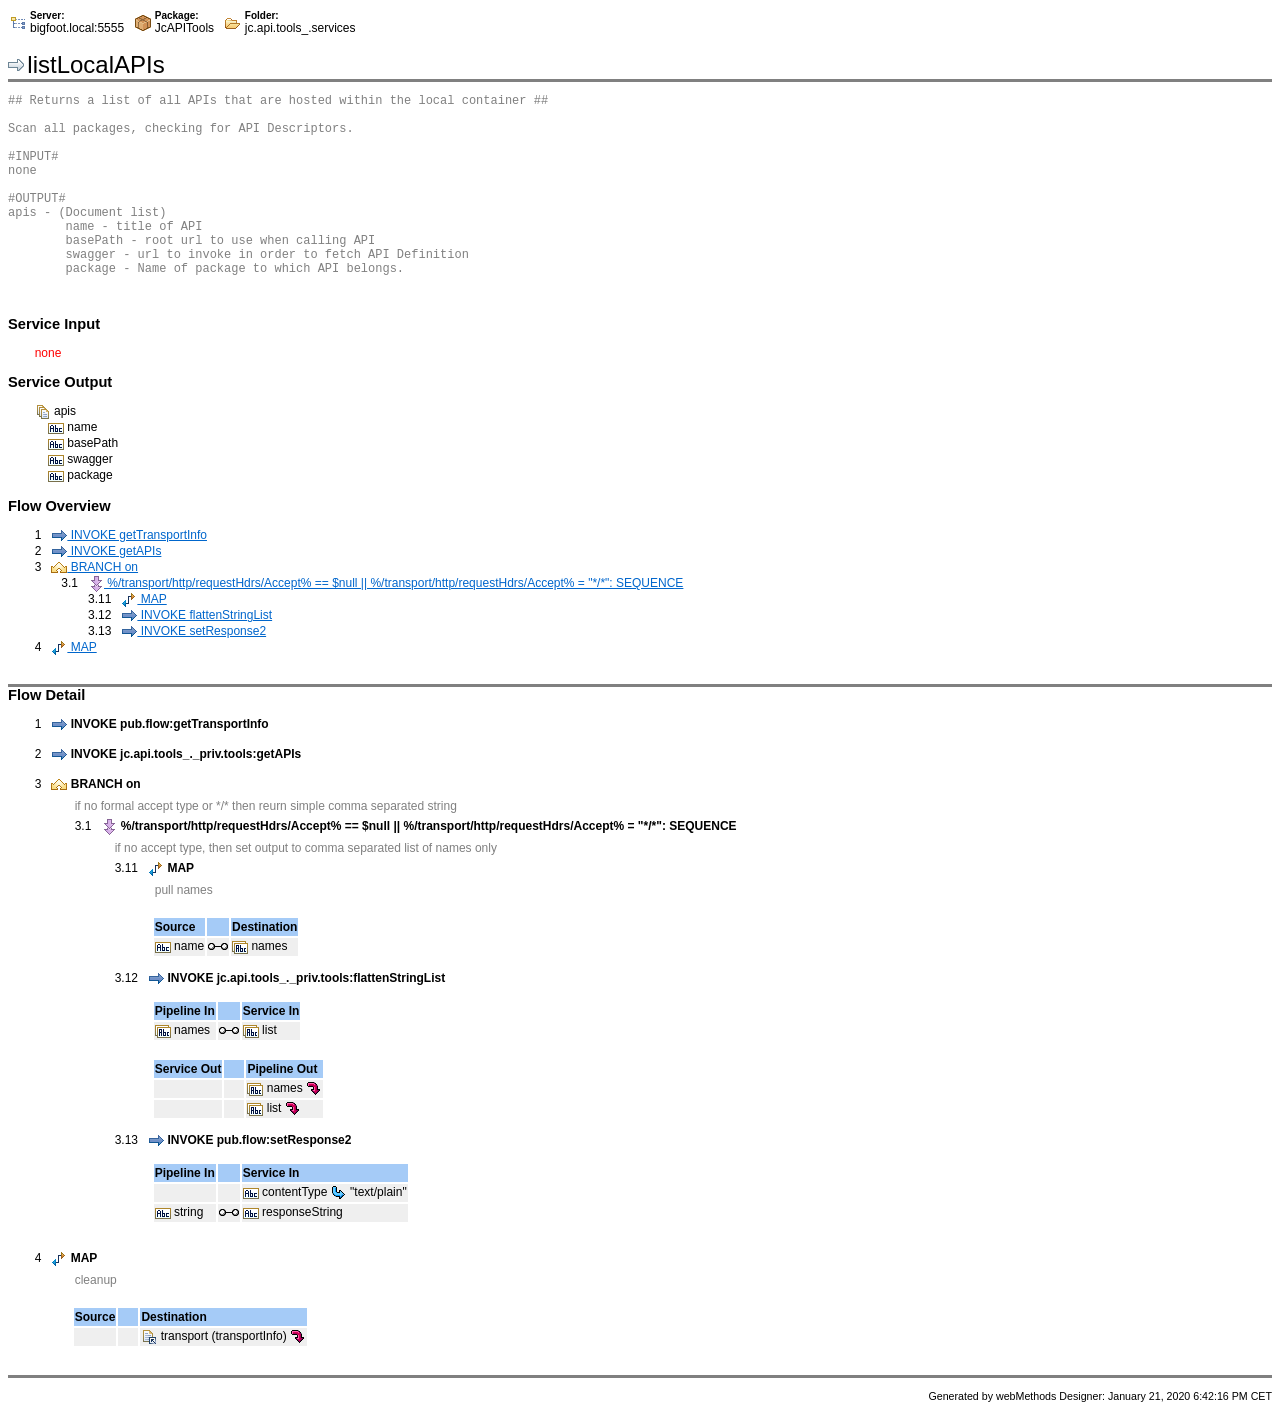
<file: pub/listLocalAPIs/index.html>
<html>
	<head>
		<title>jc.api.tools_.services:listLocalAPIs</title>
		<meta content="text/html; charset=utf-8" http-equiv=Content-Type>
		<meta name="GENERATOR" content="webMethods Developer">
		<style type="text/css">
		<!--
			BODY {
				font-size: 9pt; font-family: "Verdana", "Arial", "Times New Roman"; color: #000000
			}

			HR {
				height: 1px;
				margin: 0px;
			}

			TABLE {
				border-left: 0px;
				border-right: 0px;
				border-top: 0px;
				border-bottom: 0px;
				padding-top: 0px
				padding-right: 0px;
				padding-left: 0px;
				padding-bottom: 0px;
				font-size: 9pt;
				font-weight: normal;
				margin-top: 0px;
				margin-bottom: 0px;
			}

			TD {
				font-family: "Verdana", "Arial", "Times New Roman";
				font-size: 9pt;
			}


			TABLE.outer {
				margin-top: 10px;
				margin-bottom: 10px;
			}

			A:visited, A:link	{
				color: #0066CC;
			}

			A.disable:visited, A.disable:link {
				color: #A9A9A9;
			}

			A:active, A.disable:active	{
				color: #000000;
			}

			FONT.settings {
				font-size: 7.5pt;
			}

			FONT.headings1 {
				font-size: 18pt;
			}

			FONT.headings2 {
				font-size: 11pt;
				font-weight: 800;
			}

			FONT.headings3 {
				font-size: 8pt;
			}

			FONT.default {
				font-family: "Verdana", "Arial", "Times New Roman";
				font-size: 9pt;
			}
		-->
		</style>

		<script language="JavaScript" type="text/javascript">
		<!--
			spacer = 4;
			colcount = 1;
			anchorCount = 1;
			linkCount = 1;
			level= 0;

			function raise(x) {
				total= 1;
				for (i=0; i<x; i++) {
					total*=0.1;
				}
			  return total; //result of 0.1 raised to y power
			}

			function round(number,scale) {
				// rounds a number to a given scale
				return Math.round(number * Math.pow(10,scale))/Math.pow(10,scale);
			}

			function indent(numofspaces) {
				// indents by writing nonbreaking whitespaces
				for (n=0; n<numofspaces; n++ ) {
					document.writeln("&nbsp;");
				}
			}

			function calparentlinknumber(lastlink) {
				// calculates the top level link numbers,such as: 1,2,3
				var templink;
				templink = Math.round(lastlink);
				templink = templink + 1;
				return templink;
			}

			function calchildlinknumber(lastlink,level) {
				//calculates the children link numbers, such as: 1.1, 1.2, 1.3
				var templink;
				power = raise( level );
				templink = lastlink + power;
				templink = round( templink, level );
				return templink;
			}

			function writeLink(serviceisdisabled) {
				//write the link
				indent(spacer);
				document.writeln(linkCount);
				if (linkCount < 10 )
					document.writeln("&nbsp;");

				if (serviceisdisabled) {
					document.writeln("<A class=disable HREF=\"#"+ linkCount + "\">");
				} else {
					document.writeln("<A HREF=\"#"+ linkCount + "\">");
				}
			}

			function writeAnchor() {
				//write the anchor reference
				indent(spacer);
				document.writeln("<font class=\"default\">"+anchorCount + "<A NAME = \""+ anchorCount + "\">");
				if (anchorCount < 10 )
					document.writeln("&nbsp;");
			}



		//-->
		</script>
	</head>




<body>

<table  cellspacing=0 cellpadding=2 border=0>
	<tr>
		
			<td>
				 <img src="../resources/server.gif" alt="Server" align="ABSMIDDLE" border="0">
			</td>
			<td>
				<b><font class="settings">Server:</font></b><br>
				bigfoot.local:5555			</td>
				
			<td>
				&nbsp;&nbsp;<img src="../resources/ns_package.gif" alt="Package" align="ABSMIDDLE" border="0">
			</td>
			<td>
				<b><font class="settings">Package:</font></b><br>
				JcAPITools			</td>
				
			<td>
				&nbsp;&nbsp;<img src="../resources/ns_interface.gif" alt="Folder" align="ABSMIDDLE" border="0">
			</td>
			<td>
				<b><font class="settings">Folder:</font></b><br>
				jc.api.tools_.services			</td>
			</tr>
</table>


<br>


	<img src="../resources/ns_flow.gif" alt="Flow Service" border="0">
	<font class="headings1">listLocalAPIs</font>
	<hr noshade>


    <font color=gray><pre>## Returns a list of all APIs that are hosted within the local container ##

Scan all packages, checking for API Descriptors.

#INPUT#
none

#OUTPUT#
apis - (Document list)
	name - title of API
	basePath - root url to use when calling API
	swagger - url to invoke in order to fetch API Definition
	package - Name of package to which API belongs.</pre></font><br><br>





	<font class="headings2">Service Input</font>
	<br><br>
			<script language="JavaScript" type="text/javascript">indent(spacer)</script>
		<font color="red">none</font>
		<br>
		<br>





	<font class="headings2">Service Output</font>
	<br><br>
	
		
			<script language="JavaScript" type="text/javascript">indent(spacer);</script>


		
															<img src="../resources/pipe_field_recordlist.gif" alt="Document list" align="ABSMIDDLE" border="0"> apis													<script language="JavaScript" type="text/javascript">
	spacer = spacer + 2;
</script>


	<br>
	<script language="JavaScript" type="text/javascript">indent(spacer);</script>


		
															<img src="../resources/pipe_field_string.gif" alt="String" align="ABSMIDDLE" border="0"> name												
		

	<br>
	<script language="JavaScript" type="text/javascript">indent(spacer);</script>


		
															<img src="../resources/pipe_field_string.gif" alt="String" align="ABSMIDDLE" border="0"> basePath												
		

	<br>
	<script language="JavaScript" type="text/javascript">indent(spacer);</script>


		
															<img src="../resources/pipe_field_string.gif" alt="String" align="ABSMIDDLE" border="0"> swagger												
		

	<br>
	<script language="JavaScript" type="text/javascript">indent(spacer);</script>


		
															<img src="../resources/pipe_field_string.gif" alt="String" align="ABSMIDDLE" border="0"> package												
		


<script language="JavaScript" type="text/javascript">
	spacer = spacer - 2;
</script>
		
				<br>
				<br>




	<font class="headings2">Flow Overview</font>
	<br><br>
	
		<script language="JavaScript" type="text/javascript">
	writeLink();
</script>


		<img src="../resources/flow_invoke.gif" alt="Service Invoke" border="0" align="ABSMIDDLE">
		 INVOKE getTransportInfo<script language="JavaScript" type="text/javascript">
			document.writeln("</A>");
	 	</script><br>

			<script language="JavaScript" type="text/javascript">
			linkCount = calparentlinknumber( linkCount );
		</script>
	
		<script language="JavaScript" type="text/javascript">
	writeLink();
</script>


		<img src="../resources/flow_invoke.gif" alt="Service Invoke" border="0" align="ABSMIDDLE">
		 INVOKE getAPIs<script language="JavaScript" type="text/javascript">
			document.writeln("</A>");
	 	</script><br>

			<script language="JavaScript" type="text/javascript">
			linkCount = calparentlinknumber( linkCount );
		</script>
	
		<script language="JavaScript" type="text/javascript">
	writeLink();
</script>


		<img src="../resources/flow_branch.gif" alt="Branch" border="0" align="ABSMIDDLE">
		 BRANCH on<script language="JavaScript" type="text/javascript">
			document.writeln("</A>");
	 	</script><br>
		<script language="JavaScript" type="text/javascript">
	spacer += 4;
	level += 1;
</script>


	<script language="JavaScript" type="text/javascript">
		linkCount = calchildlinknumber(linkCount,level);
	</script>
	<script language="JavaScript" type="text/javascript">
	writeLink();
</script>


		
				<img src="../resources/flow_sequence.gif" alt="Sequence" border="0" align="ABSMIDDLE">
				
	%/transport/http/requestHdrs/Accept% == $null || %/transport/http/requestHdrs/Accept% = &quot;*/*&quot;:
 SEQUENCE<script language="JavaScript" type="text/javascript">
					document.writeln("</A>");
			 	</script><br> 	
		  		<script language="JavaScript" type="text/javascript">
	spacer += 4;
	level += 1;
</script>


	<script language="JavaScript" type="text/javascript">
		linkCount = calchildlinknumber(linkCount,level);
	</script>
	<script language="JavaScript" type="text/javascript">
	writeLink();
</script>


		<img src="../resources/flow_map.gif" alt="Map" border="0" align="ABSMIDDLE">
		 MAP<script language="JavaScript" type="text/javascript">
			document.writeln("</A>");
	 	</script><br>

	
	<script language="JavaScript" type="text/javascript">
		linkCount = calchildlinknumber(linkCount,level);
	</script>
	<script language="JavaScript" type="text/javascript">
	writeLink();
</script>


		<img src="../resources/flow_invoke.gif" alt="Service Invoke" border="0" align="ABSMIDDLE">
		 INVOKE flattenStringList<script language="JavaScript" type="text/javascript">
			document.writeln("</A>");
	 	</script><br>

	
	<script language="JavaScript" type="text/javascript">
		linkCount = calchildlinknumber(linkCount,level);
	</script>
	<script language="JavaScript" type="text/javascript">
	writeLink();
</script>


		<img src="../resources/flow_invoke.gif" alt="Service Invoke" border="0" align="ABSMIDDLE">
		 INVOKE setResponse2<script language="JavaScript" type="text/javascript">
			document.writeln("</A>");
	 	</script><br>

	

<script language="JavaScript" type="text/javascript">
	spacer -= 4;
	level -= 1;
</script>

	

<script language="JavaScript" type="text/javascript">
	spacer -= 4;
	level -= 1;
</script>

			<script language="JavaScript" type="text/javascript">
			linkCount = calparentlinknumber( linkCount );
		</script>
	
		<script language="JavaScript" type="text/javascript">
	writeLink();
</script>


		<img src="../resources/flow_map.gif" alt="Map" border="0" align="ABSMIDDLE">
		 MAP<script language="JavaScript" type="text/javascript">
			document.writeln("</A>");
	 	</script><br>

			<script language="JavaScript" type="text/javascript">
			linkCount = calparentlinknumber( linkCount );
		</script>
		<br>
	<br>

	<hr noshade>

	<font class="headings2">Flow Detail</font>
	<br><br>
	
		<script language="JavaScript" type="text/javascript">
	writeAnchor();
</script>



		<img src="../resources/flow_invoke.gif" alt="Service Invoke" align="ABSMIDDLE"><b>  INVOKE&nbsp;pub.flow:getTransportInfo</b><script language="JavaScript" type="text/javascript">
			document.writeln("</A></font>");
	 	</script><br>
		

									
			
				

				
													

	
		<script language="JavaScript" type="text/javascript">
			anchorCount = calparentlinknumber( anchorCount );
		</script>
		<br>
	
		<script language="JavaScript" type="text/javascript">
	writeAnchor();
</script>



		<img src="../resources/flow_invoke.gif" alt="Service Invoke" align="ABSMIDDLE"><b>  INVOKE&nbsp;jc.api.tools_._priv.tools:getAPIs</b><script language="JavaScript" type="text/javascript">
			document.writeln("</A></font>");
	 	</script><br>
		

									
			
				

				
													

	
		<script language="JavaScript" type="text/javascript">
			anchorCount = calparentlinknumber( anchorCount );
		</script>
		<br>
	
		<script language="JavaScript" type="text/javascript">
	writeAnchor();
</script>



		<img src="../resources/flow_branch.gif" alt="Branch" align="ABSMIDDLE" border="0"><b>  BRANCH on</b><script language="JavaScript" type="text/javascript">
			document.writeln("</A></font>");
	 	</script><br>
		
	<table>
		<tr>
			<td><nobr>	
				<script language="JavaScript" type="text/javascript">indent(spacer+5)</script>
			</nobr></td>
			<td>
				<table>
					<tr>
						<td><font color=gray>if no formal accept type or */* then reurn simple comma separated string</font></td>
					</tr>
				</table>
			</td>
		</tr>
	</table>


									
	<script language="JavaScript" type="text/javascript">
		spacer += 6;
		colcount += 1;
		level += 1;
	</script>

	
		<script language="JavaScript" type="text/javascript">
			anchorCount = calchildlinknumber(anchorCount,level);
		</script>
		<script language="JavaScript" type="text/javascript">
	writeAnchor();
</script>



		
				<img src="../resources/flow_sequence.gif" alt="Sequence" align="ABSMIDDLE" border="0"><b> 
	%/transport/http/requestHdrs/Accept% == $null || %/transport/http/requestHdrs/Accept% = &quot;*/*&quot;:
 SEQUENCE</b><script language="JavaScript" type="text/javascript">
					document.writeln("</A></font>");
			 	</script><br> 	
					
	<table>
		<tr>
			<td><nobr>	
				<script language="JavaScript" type="text/javascript">indent(spacer+5)</script>
			</nobr></td>
			<td>
				<table>
					<tr>
						<td><font color=gray>if no accept type, then set output to comma separated list of names only</font></td>
					</tr>
				</table>
			</td>
		</tr>
	</table>


									
	<script language="JavaScript" type="text/javascript">
		spacer += 6;
		colcount += 1;
		level += 1;
	</script>

	
		<script language="JavaScript" type="text/javascript">
			anchorCount = calchildlinknumber(anchorCount,level);
		</script>
		<script language="JavaScript" type="text/javascript">
	writeAnchor();
</script>



		<img src="../resources/flow_map.gif" alt="Map" align="ABSMIDDLE" border="0"><b>  MAP</b><script language="JavaScript" type="text/javascript">
			document.writeln("</A></font>");
	 	</script><br>
		
	<table>
		<tr>
			<td><nobr>	
				<script language="JavaScript" type="text/javascript">indent(spacer+5)</script>
			</nobr></td>
			<td>
				<table>
					<tr>
						<td><font color=gray>pull names</font></td>
					</tr>
				</table>
			</td>
		</tr>
	</table>


									
			
				<script language="JavaScript" type="text/javascript">
					var tempSpacer = spacer;
					spacer = 0;
				</script>
				<table class=outer>
					<tr>
						<td>
							<script language="JavaScript" type="text/javascript">indent(tempSpacer+5)</script>
						</td>
						<td>
							<table>
								<tr bgcolor="#A5CBF7">
									<td><b>Source</b></td>
									<td><img src="../resources/spacer.gif" alt="" align="ABSMIDDLE" width="18" height="16" border="0"></td>
									<td><b>Destination</b></td>
								</tr>
								
	<tr valign="bottom" bgcolor="#EFEFEF">
		
				
					<td><nobr><script language="JavaScript" type="text/javascript">indent(spacer);</script>


		
															<img src="../resources/pipe_field_string.gif" alt="String" align="ABSMIDDLE" border="0"> name												
	</nobr></td>
									<td><img src="../resources/line-map.gif" alt="" align="ABSMIDDLE"></td>
				
					<td><nobr><script language="JavaScript" type="text/javascript">indent(spacer);</script>


		
															<img src="../resources/pipe_field_stringlist.gif" alt="String list" align="ABSMIDDLE" border="0"> names												
	</nobr></td>
								</tr>
							</table>
						</td>
					</tr>
				</table>
				<script language="JavaScript" type="text/javascript">
					spacer = tempSpacer;
				</script>
					
		
	
	
		<script language="JavaScript" type="text/javascript">
			anchorCount = calchildlinknumber(anchorCount,level);
		</script>
		<script language="JavaScript" type="text/javascript">
	writeAnchor();
</script>



		<img src="../resources/flow_invoke.gif" alt="Service Invoke" align="ABSMIDDLE"><b>  INVOKE&nbsp;jc.api.tools_._priv.tools:flattenStringList</b><script language="JavaScript" type="text/javascript">
			document.writeln("</A></font>");
	 	</script><br>
		

									
			
				
					
						<script language="JavaScript" type="text/javascript">
							var tempSpacer = spacer;
							spacer = 0;
						</script>
						<table class=outer>
							<tr>
								<td>
									<script language="JavaScript" type="text/javascript">indent(tempSpacer+5)</script>
								</td>
								<td>
									<table>
										<tr bgcolor="#A5CBF7">
											<td><nobr><b>Pipeline In</b></nobr></td>
											<td><img src="../resources/spacer.gif" alt="" align="ABSMIDDLE" width="18" height="16" border="0"></td>
											<td><b>Service In</b></td>
										</tr>
										
	<tr valign="bottom" bgcolor="#EFEFEF">
		
				
					<td><nobr><script language="JavaScript" type="text/javascript">indent(spacer);</script>


		
															<img src="../resources/pipe_field_stringlist.gif" alt="String list" align="ABSMIDDLE" border="0"> names												
	</nobr></td>
									<td><img src="../resources/line-map.gif" alt="" align="ABSMIDDLE"></td>
				
					<td><nobr><script language="JavaScript" type="text/javascript">indent(spacer);</script>


		
															<img src="../resources/pipe_field_stringlist.gif" alt="String list" align="ABSMIDDLE" border="0"> list												
	</nobr></td>
								</tr>
									</table>
								</td>
							</tr>
						</table>
						<script language="JavaScript" type="text/javascript">
							spacer = tempSpacer;
						</script>
									

							
				

				
					
						<script language="JavaScript" type="text/javascript">
							var tempSpacer = spacer;
							spacer = 0;
						</script>
						<table class=outer>
							<tr>
								<td>
								<script language="JavaScript" type="text/javascript">indent(tempSpacer+5)</script>
								</td>
								<td>
									<table>
										<tr bgcolor="#A5CBF7">
											<td><b>Service Out</b></td>
											<td><img src="../resources/spacer.gif" alt="" align="ABSMIDDLE" width="18" height="16" border="0"></td>
											<td><b>Pipeline Out</b></td>
										</tr>
										
	<tr valign="bottom" bgcolor="#EFEFEF">
		
				
											<td>&nbsp;</td>
						<td>&nbsp;</td>
						<td><nobr><script language="JavaScript" type="text/javascript">indent(spacer);</script>


		
															<img src="../resources/pipe_field_stringlist.gif" alt="String list" align="ABSMIDDLE" border="0"> names												
	<img src="../resources/map_drop.gif" alt="Variable dropped" align="ABSMIDDLE" border="0"></nobr></td>
												</tr>

	<tr valign="bottom" bgcolor="#EFEFEF">
		
				
											<td>&nbsp;</td>
						<td>&nbsp;</td>
						<td><nobr><script language="JavaScript" type="text/javascript">indent(spacer);</script>


		
															<img src="../resources/pipe_field_stringlist.gif" alt="String list" align="ABSMIDDLE" border="0"> list												
	<img src="../resources/map_drop.gif" alt="Variable dropped" align="ABSMIDDLE" border="0"></nobr></td>
												</tr>
									</table>
								</td>
							</tr>
						</table>
						<script language="JavaScript" type="text/javascript">
							spacer = tempSpacer;
						</script>
													

	
	
		<script language="JavaScript" type="text/javascript">
			anchorCount = calchildlinknumber(anchorCount,level);
		</script>
		<script language="JavaScript" type="text/javascript">
	writeAnchor();
</script>



		<img src="../resources/flow_invoke.gif" alt="Service Invoke" align="ABSMIDDLE"><b>  INVOKE&nbsp;pub.flow:setResponse2</b><script language="JavaScript" type="text/javascript">
			document.writeln("</A></font>");
	 	</script><br>
		

									
			
				
					
						<script language="JavaScript" type="text/javascript">
							var tempSpacer = spacer;
							spacer = 0;
						</script>
						<table class=outer>
							<tr>
								<td>
									<script language="JavaScript" type="text/javascript">indent(tempSpacer+5)</script>
								</td>
								<td>
									<table>
										<tr bgcolor="#A5CBF7">
											<td><nobr><b>Pipeline In</b></nobr></td>
											<td><img src="../resources/spacer.gif" alt="" align="ABSMIDDLE" width="18" height="16" border="0"></td>
											<td><b>Service In</b></td>
										</tr>
										
	<tr valign="bottom" bgcolor="#EFEFEF">
		
				<td>&nbsp;</td>
				<td>&nbsp;</td>
				<td><nobr>
						<script language="JavaScript" type="text/javascript">indent(spacer);</script>


		
															<img src="../resources/pipe_field_string.gif" alt="String" align="ABSMIDDLE" border="0"> contentType												
											<img src="../resources/map_default.gif" alt="Variable set value" align="ABSMIDDLE" border="0">
											
							"text/plain"
															</nobr></td>
				</tr>

	<tr valign="bottom" bgcolor="#EFEFEF">
		
				
					<td><nobr><script language="JavaScript" type="text/javascript">indent(spacer);</script>


		
															<img src="../resources/pipe_field_string.gif" alt="String" align="ABSMIDDLE" border="0"> string												
	</nobr></td>
									<td><img src="../resources/line-map.gif" alt="" align="ABSMIDDLE"></td>
				
					<td><nobr><script language="JavaScript" type="text/javascript">indent(spacer);</script>


		
															<img src="../resources/pipe_field_string.gif" alt="String" align="ABSMIDDLE" border="0"> responseString												
	</nobr></td>
								</tr>
									</table>
								</td>
							</tr>
						</table>
						<script language="JavaScript" type="text/javascript">
							spacer = tempSpacer;
						</script>
									

								

	
	
	<script language="JavaScript" type="text/javascript">
		spacer -= 6;
		colcount -= 1;
		level -= 1;
	</script>

	
	
	<script language="JavaScript" type="text/javascript">
		spacer -= 6;
		colcount -= 1;
		level -= 1;
	</script>

	
		<script language="JavaScript" type="text/javascript">
			anchorCount = calparentlinknumber( anchorCount );
		</script>
		<br>
	
		<script language="JavaScript" type="text/javascript">
	writeAnchor();
</script>



		<img src="../resources/flow_map.gif" alt="Map" align="ABSMIDDLE" border="0"><b>  MAP</b><script language="JavaScript" type="text/javascript">
			document.writeln("</A></font>");
	 	</script><br>
		
	<table>
		<tr>
			<td><nobr>	
				<script language="JavaScript" type="text/javascript">indent(spacer+5)</script>
			</nobr></td>
			<td>
				<table>
					<tr>
						<td><font color=gray>cleanup</font></td>
					</tr>
				</table>
			</td>
		</tr>
	</table>


									
			
				<script language="JavaScript" type="text/javascript">
					var tempSpacer = spacer;
					spacer = 0;
				</script>
				<table class=outer>
					<tr>
						<td>
							<script language="JavaScript" type="text/javascript">indent(tempSpacer+5)</script>
						</td>
						<td>
							<table>
								<tr bgcolor="#A5CBF7">
									<td><b>Source</b></td>
									<td><img src="../resources/spacer.gif" alt="" align="ABSMIDDLE" width="18" height="16" border="0"></td>
									<td><b>Destination</b></td>
								</tr>
								
	<tr valign="bottom" bgcolor="#EFEFEF">
		
				
											<td>&nbsp;</td>
						<td>&nbsp;</td>
						<td><nobr><script language="JavaScript" type="text/javascript">indent(spacer);</script>


		
															<img src="../resources/pipe_field_recordref.gif" alt="Document reference" align="ABSMIDDLE" border="0"> transport&nbsp;(transportInfo)													<script language="JavaScript" type="text/javascript">
	spacer = spacer + 2;
</script>



<script language="JavaScript" type="text/javascript">
	spacer = spacer - 2;
</script>
			
	<img src="../resources/map_drop.gif" alt="Variable dropped" align="ABSMIDDLE" border="0"></nobr></td>
												</tr>
							</table>
						</td>
					</tr>
				</table>
				<script language="JavaScript" type="text/javascript">
					spacer = tempSpacer;
				</script>
					
		
	
		<script language="JavaScript" type="text/javascript">
			anchorCount = calparentlinknumber( anchorCount );
		</script>
		<br>
	
<hr noshade>
	<p align="right"><font class="headings3">Generated by webMethods Designer: January 21, 2020 6:42:16 PM CET</font></p>
</body>
</html>
</file>
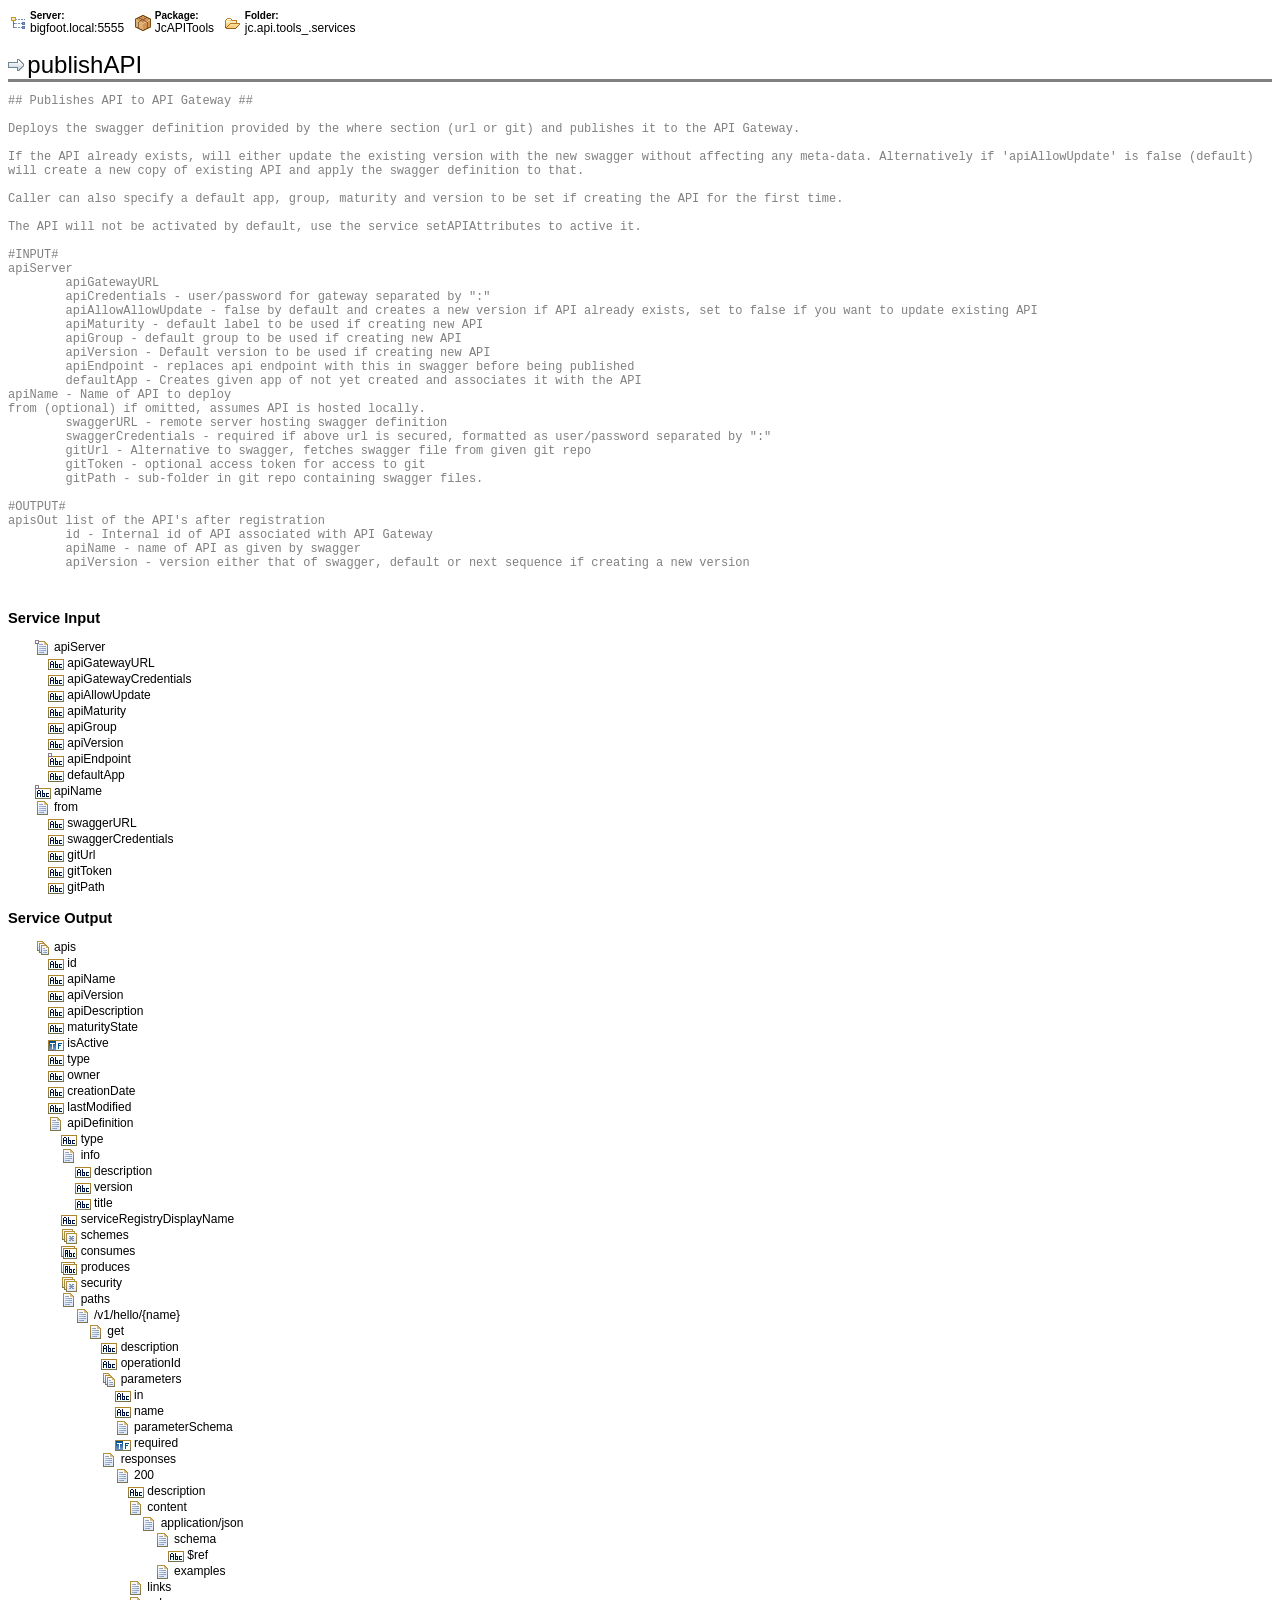
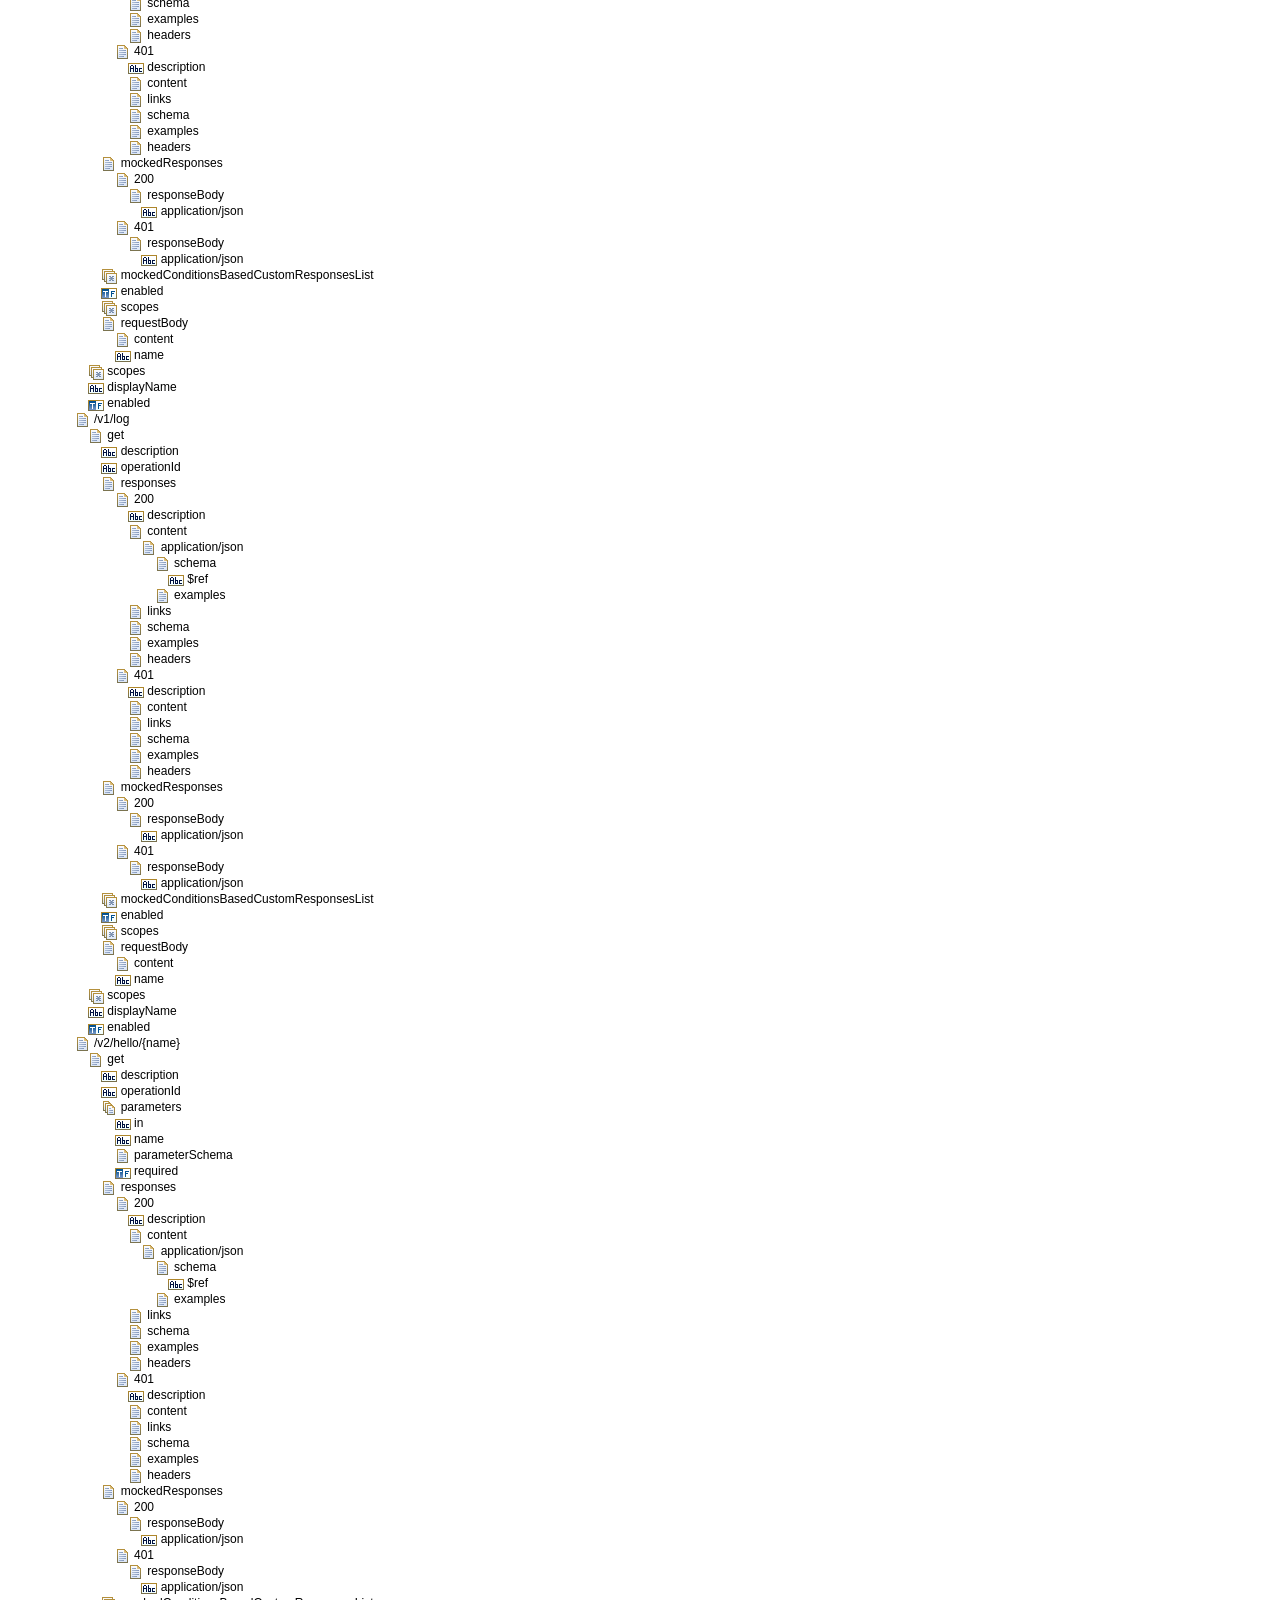
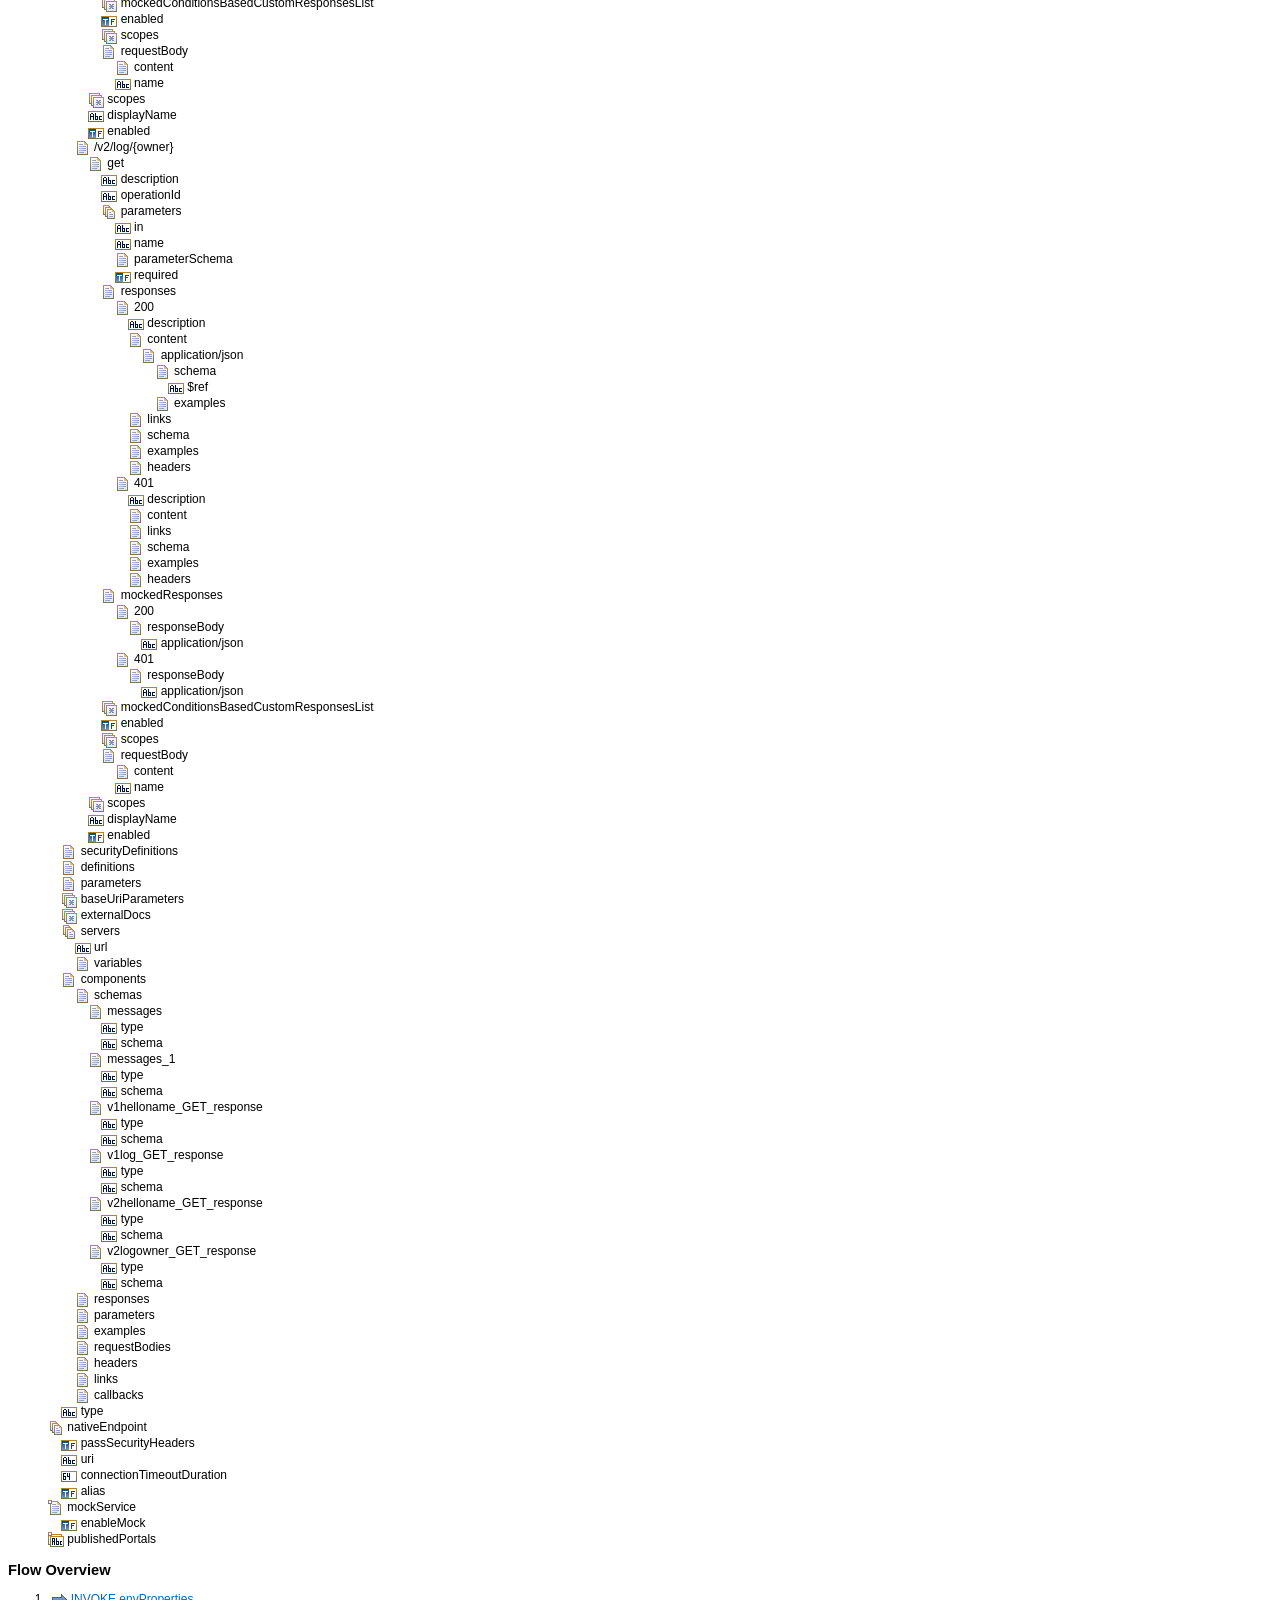
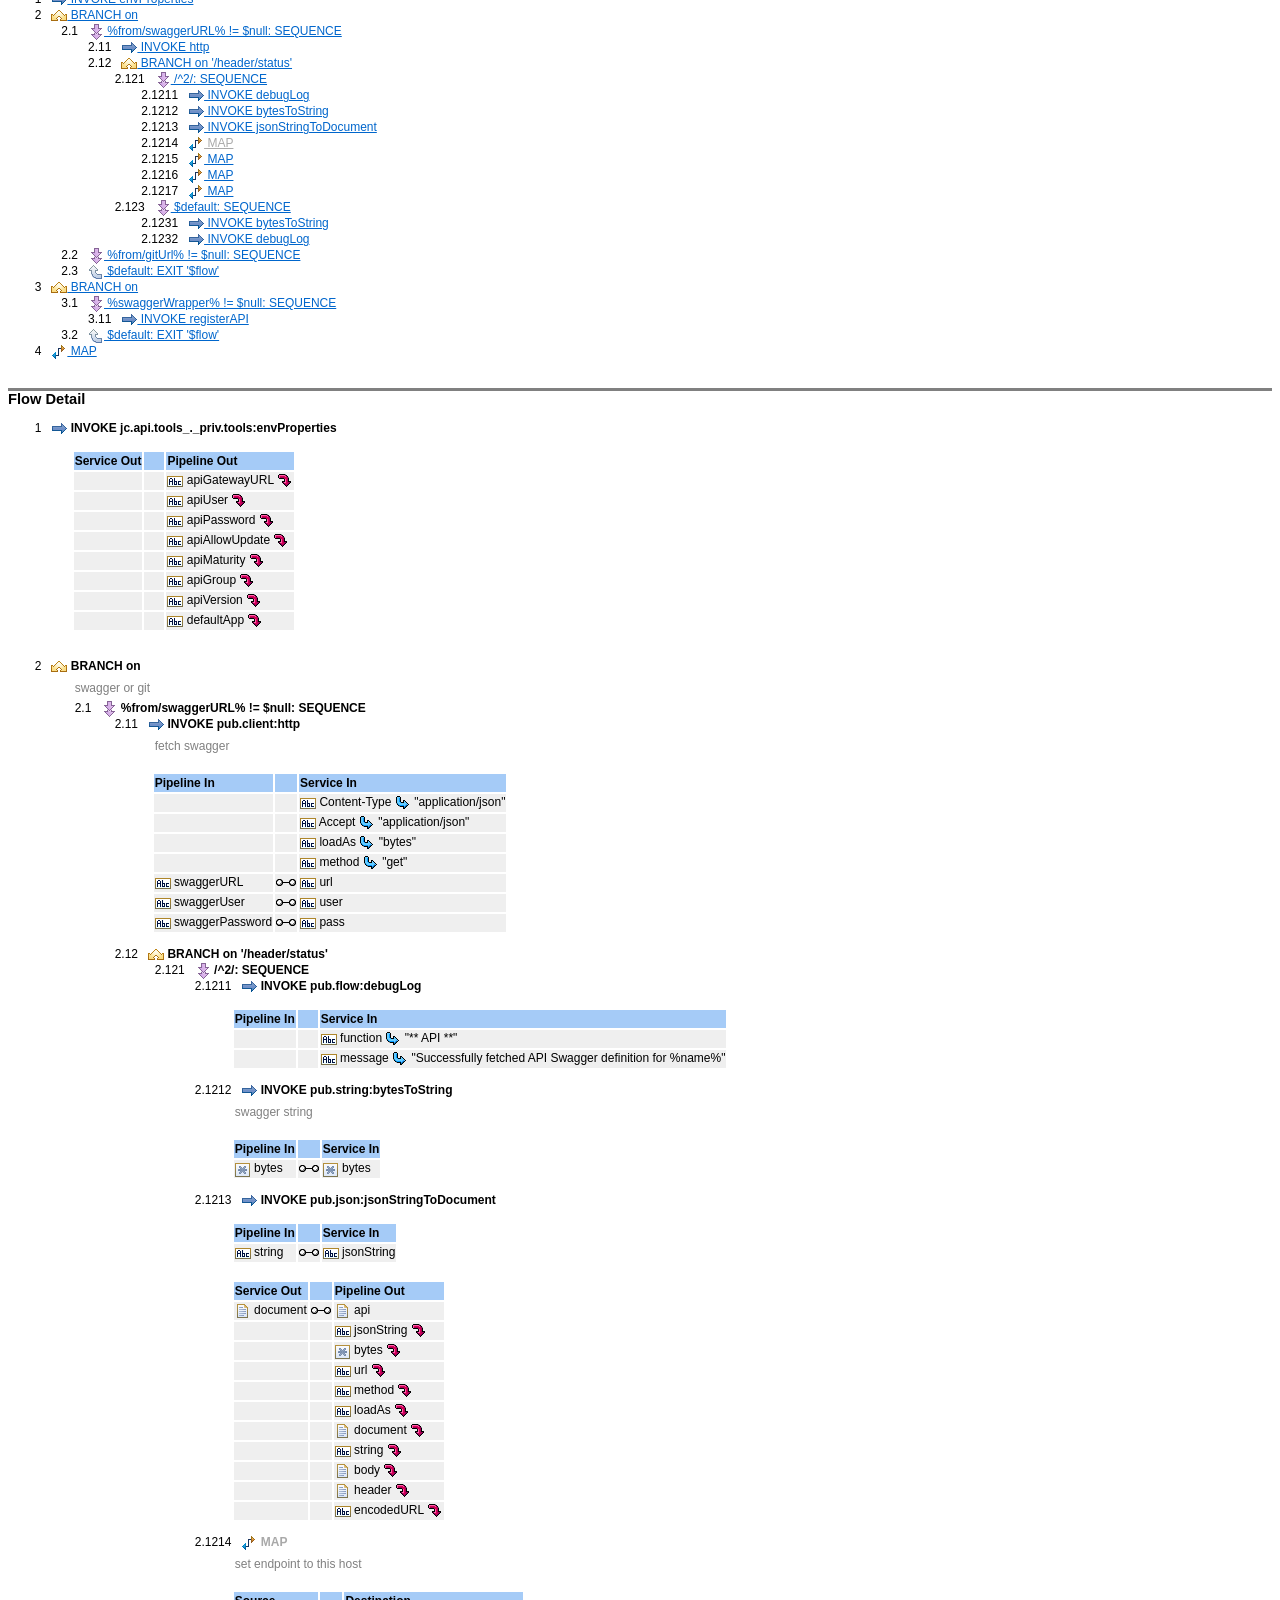
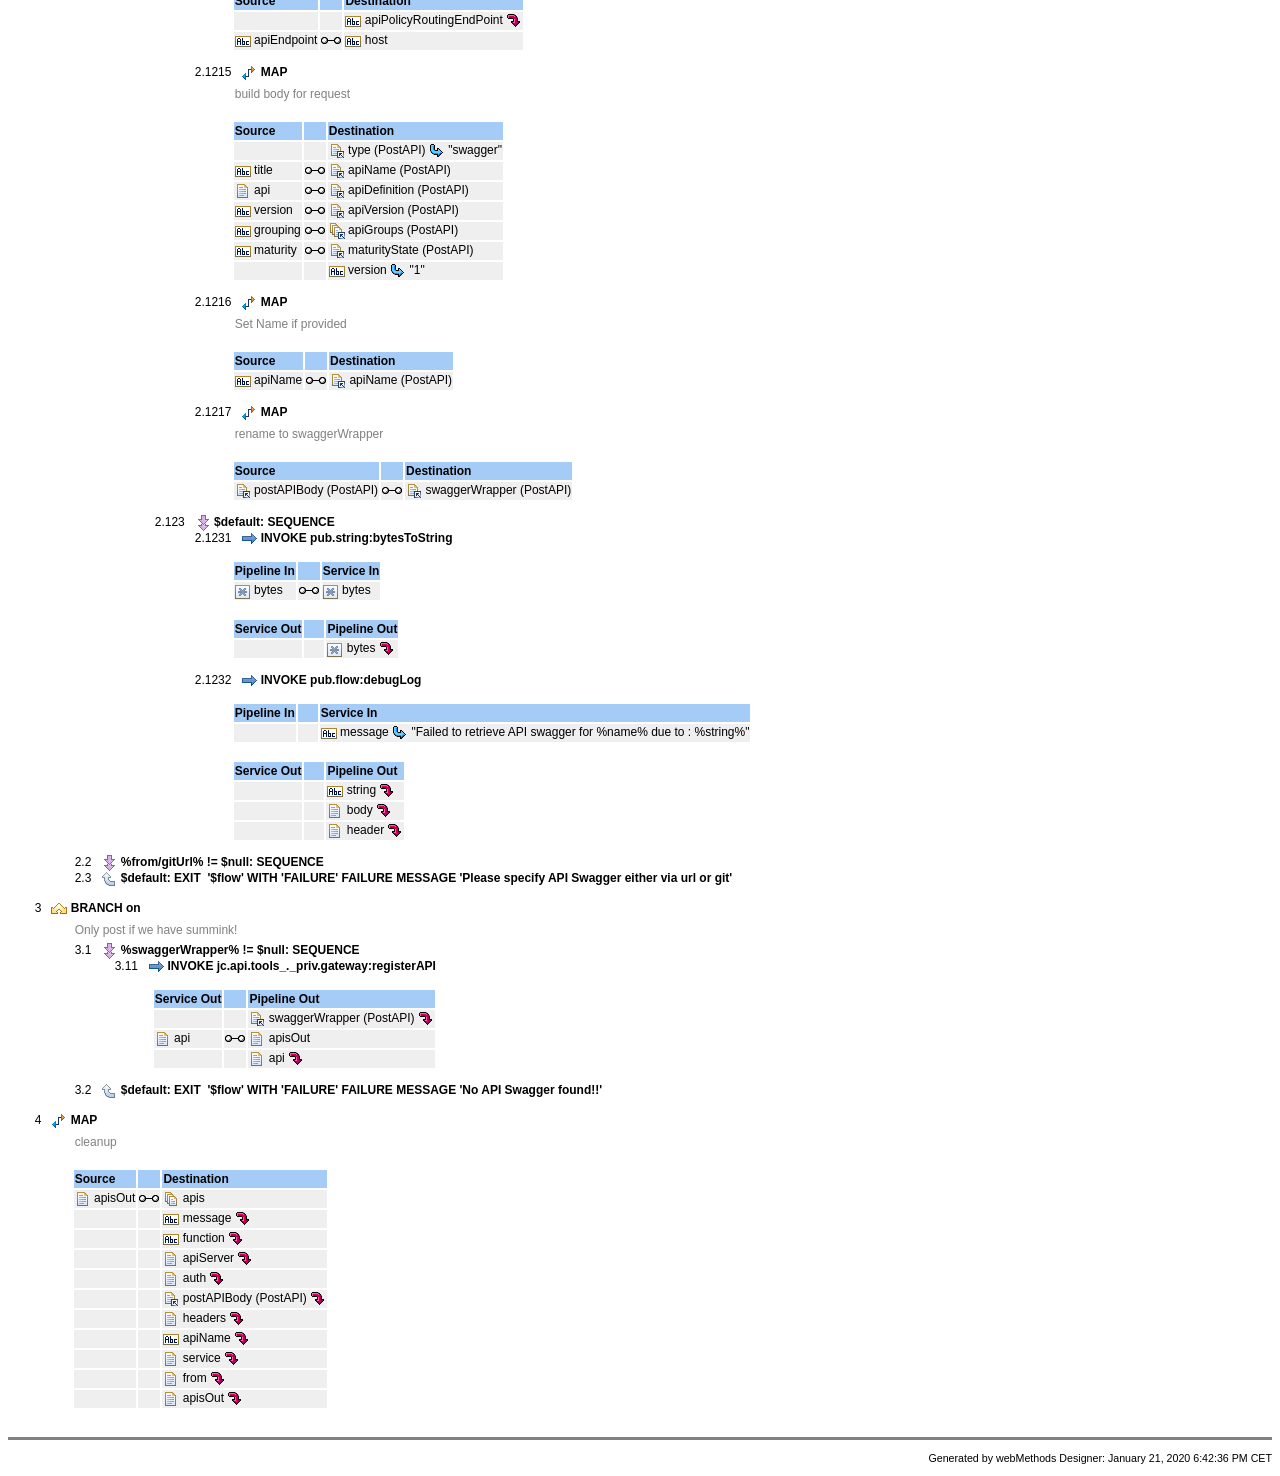
<file: pub/publishAPI/index.html>
<html>
	<head>
		<title>jc.api.tools_.services:publishAPI</title>
		<meta content="text/html; charset=utf-8" http-equiv=Content-Type>
		<meta name="GENERATOR" content="webMethods Developer">
		<style type="text/css">
		<!--
			BODY {
				font-size: 9pt; font-family: "Verdana", "Arial", "Times New Roman"; color: #000000
			}

			HR {
				height: 1px;
				margin: 0px;
			}

			TABLE {
				border-left: 0px;
				border-right: 0px;
				border-top: 0px;
				border-bottom: 0px;
				padding-top: 0px
				padding-right: 0px;
				padding-left: 0px;
				padding-bottom: 0px;
				font-size: 9pt;
				font-weight: normal;
				margin-top: 0px;
				margin-bottom: 0px;
			}

			TD {
				font-family: "Verdana", "Arial", "Times New Roman";
				font-size: 9pt;
			}


			TABLE.outer {
				margin-top: 10px;
				margin-bottom: 10px;
			}

			A:visited, A:link	{
				color: #0066CC;
			}

			A.disable:visited, A.disable:link {
				color: #A9A9A9;
			}

			A:active, A.disable:active	{
				color: #000000;
			}

			FONT.settings {
				font-size: 7.5pt;
			}

			FONT.headings1 {
				font-size: 18pt;
			}

			FONT.headings2 {
				font-size: 11pt;
				font-weight: 800;
			}

			FONT.headings3 {
				font-size: 8pt;
			}

			FONT.default {
				font-family: "Verdana", "Arial", "Times New Roman";
				font-size: 9pt;
			}
		-->
		</style>

		<script language="JavaScript" type="text/javascript">
		<!--
			spacer = 4;
			colcount = 1;
			anchorCount = 1;
			linkCount = 1;
			level= 0;

			function raise(x) {
				total= 1;
				for (i=0; i<x; i++) {
					total*=0.1;
				}
			  return total; //result of 0.1 raised to y power
			}

			function round(number,scale) {
				// rounds a number to a given scale
				return Math.round(number * Math.pow(10,scale))/Math.pow(10,scale);
			}

			function indent(numofspaces) {
				// indents by writing nonbreaking whitespaces
				for (n=0; n<numofspaces; n++ ) {
					document.writeln("&nbsp;");
				}
			}

			function calparentlinknumber(lastlink) {
				// calculates the top level link numbers,such as: 1,2,3
				var templink;
				templink = Math.round(lastlink);
				templink = templink + 1;
				return templink;
			}

			function calchildlinknumber(lastlink,level) {
				//calculates the children link numbers, such as: 1.1, 1.2, 1.3
				var templink;
				power = raise( level );
				templink = lastlink + power;
				templink = round( templink, level );
				return templink;
			}

			function writeLink(serviceisdisabled) {
				//write the link
				indent(spacer);
				document.writeln(linkCount);
				if (linkCount < 10 )
					document.writeln("&nbsp;");

				if (serviceisdisabled) {
					document.writeln("<A class=disable HREF=\"#"+ linkCount + "\">");
				} else {
					document.writeln("<A HREF=\"#"+ linkCount + "\">");
				}
			}

			function writeAnchor() {
				//write the anchor reference
				indent(spacer);
				document.writeln("<font class=\"default\">"+anchorCount + "<A NAME = \""+ anchorCount + "\">");
				if (anchorCount < 10 )
					document.writeln("&nbsp;");
			}



		//-->
		</script>
	</head>




<body>

<table  cellspacing=0 cellpadding=2 border=0>
	<tr>
		
			<td>
				 <img src="../resources/server.gif" alt="Server" align="ABSMIDDLE" border="0">
			</td>
			<td>
				<b><font class="settings">Server:</font></b><br>
				bigfoot.local:5555			</td>
				
			<td>
				&nbsp;&nbsp;<img src="../resources/ns_package.gif" alt="Package" align="ABSMIDDLE" border="0">
			</td>
			<td>
				<b><font class="settings">Package:</font></b><br>
				JcAPITools			</td>
				
			<td>
				&nbsp;&nbsp;<img src="../resources/ns_interface.gif" alt="Folder" align="ABSMIDDLE" border="0">
			</td>
			<td>
				<b><font class="settings">Folder:</font></b><br>
				jc.api.tools_.services			</td>
			</tr>
</table>


<br>


	<img src="../resources/ns_flow.gif" alt="Flow Service" border="0">
	<font class="headings1">publishAPI</font>
	<hr noshade>


    <font color=gray><pre>## Publishes API to API Gateway ##

Deploys the swagger definition provided by the where section (url or git) and publishes it to the API Gateway.

If the API already exists, will either update the existing version with the new swagger without affecting any meta-data. Alternatively if 'apiAllowUpdate' is false (default)
will create a new copy of existing API and apply the swagger definition to that.

Caller can also specify a default app, group, maturity and version to be set if creating the API for the first time.

The API will not be activated by default, use the service setAPIAttributes to active it.

#INPUT#
apiServer
	apiGatewayURL
	apiCredentials - user/password for gateway separated by &quot;:&quot;
	apiAllowAllowUpdate - false by default and creates a new version if API already exists, set to false if you want to update existing API
	apiMaturity - default label to be used if creating new API
	apiGroup - default group to be used if creating new API
	apiVersion - Default version to be used if creating new API
	apiEndpoint - replaces api endpoint with this in swagger before being published
	defaultApp - Creates given app of not yet created and associates it with the API
apiName - Name of API to deploy
from (optional) if omitted, assumes API is hosted locally.
	swaggerURL - remote server hosting swagger definition
	swaggerCredentials - required if above url is secured, formatted as user/password separated by &quot;:&quot;
	gitUrl - Alternative to swagger, fetches swagger file from given git repo
	gitToken - optional access token for access to git 
	gitPath - sub-folder in git repo containing swagger files.

#OUTPUT#
apisOut list of the API's after registration
	id - Internal id of API associated with API Gateway
	apiName - name of API as given by swagger
	apiVersion - version either that of swagger, default or next sequence if creating a new version</pre></font><br><br>





	<font class="headings2">Service Input</font>
	<br><br>
	
		
			<script language="JavaScript" type="text/javascript">indent(spacer);</script>


		
									
						
								<img src="../resources/html_field_record_o.gif" alt="Document" align="ABSMIDDLE" border="0"> apiServer																			<script language="JavaScript" type="text/javascript">
	spacer = spacer + 2;
</script>


	<br>
	<script language="JavaScript" type="text/javascript">indent(spacer);</script>


		
															<img src="../resources/pipe_field_string.gif" alt="String" align="ABSMIDDLE" border="0"> apiGatewayURL												
		

	<br>
	<script language="JavaScript" type="text/javascript">indent(spacer);</script>


		
															<img src="../resources/pipe_field_string.gif" alt="String" align="ABSMIDDLE" border="0"> apiGatewayCredentials												
		

	<br>
	<script language="JavaScript" type="text/javascript">indent(spacer);</script>


		
															<img src="../resources/pipe_field_string.gif" alt="String" align="ABSMIDDLE" border="0"> apiAllowUpdate												
		

	<br>
	<script language="JavaScript" type="text/javascript">indent(spacer);</script>


		
															<img src="../resources/pipe_field_string.gif" alt="String" align="ABSMIDDLE" border="0"> apiMaturity												
		

	<br>
	<script language="JavaScript" type="text/javascript">indent(spacer);</script>


		
															<img src="../resources/pipe_field_string.gif" alt="String" align="ABSMIDDLE" border="0"> apiGroup												
		

	<br>
	<script language="JavaScript" type="text/javascript">indent(spacer);</script>


		
															<img src="../resources/pipe_field_string.gif" alt="String" align="ABSMIDDLE" border="0"> apiVersion												
		

	<br>
	<script language="JavaScript" type="text/javascript">indent(spacer);</script>


		
									
						
								<img src="../resources/html_field_string_o.gif" alt="String" align="ABSMIDDLE" border="0"> apiEndpoint																		
		

	<br>
	<script language="JavaScript" type="text/javascript">indent(spacer);</script>


		
															<img src="../resources/pipe_field_string.gif" alt="String" align="ABSMIDDLE" border="0"> defaultApp												
		


<script language="JavaScript" type="text/javascript">
	spacer = spacer - 2;
</script>
			
				<br>
		
			<script language="JavaScript" type="text/javascript">indent(spacer);</script>


		
									
						
								<img src="../resources/html_field_string_o.gif" alt="String" align="ABSMIDDLE" border="0"> apiName																		
				<br>
		
			<script language="JavaScript" type="text/javascript">indent(spacer);</script>


		
															<img src="../resources/pipe_field_record.gif" alt="Document" align="ABSMIDDLE" border="0"> from													<script language="JavaScript" type="text/javascript">
	spacer = spacer + 2;
</script>


	<br>
	<script language="JavaScript" type="text/javascript">indent(spacer);</script>


		
															<img src="../resources/pipe_field_string.gif" alt="String" align="ABSMIDDLE" border="0"> swaggerURL												
		

	<br>
	<script language="JavaScript" type="text/javascript">indent(spacer);</script>


		
															<img src="../resources/pipe_field_string.gif" alt="String" align="ABSMIDDLE" border="0"> swaggerCredentials												
		

	<br>
	<script language="JavaScript" type="text/javascript">indent(spacer);</script>


		
															<img src="../resources/pipe_field_string.gif" alt="String" align="ABSMIDDLE" border="0"> gitUrl												
		

	<br>
	<script language="JavaScript" type="text/javascript">indent(spacer);</script>


		
															<img src="../resources/pipe_field_string.gif" alt="String" align="ABSMIDDLE" border="0"> gitToken												
		

	<br>
	<script language="JavaScript" type="text/javascript">indent(spacer);</script>


		
															<img src="../resources/pipe_field_string.gif" alt="String" align="ABSMIDDLE" border="0"> gitPath												
		


<script language="JavaScript" type="text/javascript">
	spacer = spacer - 2;
</script>
			
				<br>
				<br>





	<font class="headings2">Service Output</font>
	<br><br>
	
		
			<script language="JavaScript" type="text/javascript">indent(spacer);</script>


		
															<img src="../resources/pipe_field_recordlist.gif" alt="Document list" align="ABSMIDDLE" border="0"> apis													<script language="JavaScript" type="text/javascript">
	spacer = spacer + 2;
</script>


	<br>
	<script language="JavaScript" type="text/javascript">indent(spacer);</script>


		
															<img src="../resources/pipe_field_string.gif" alt="String" align="ABSMIDDLE" border="0"> id												
		

	<br>
	<script language="JavaScript" type="text/javascript">indent(spacer);</script>


		
															<img src="../resources/pipe_field_string.gif" alt="String" align="ABSMIDDLE" border="0"> apiName												
		

	<br>
	<script language="JavaScript" type="text/javascript">indent(spacer);</script>


		
															<img src="../resources/pipe_field_string.gif" alt="String" align="ABSMIDDLE" border="0"> apiVersion												
		

	<br>
	<script language="JavaScript" type="text/javascript">indent(spacer);</script>


		
															<img src="../resources/pipe_field_string.gif" alt="String" align="ABSMIDDLE" border="0"> apiDescription												
		

	<br>
	<script language="JavaScript" type="text/javascript">indent(spacer);</script>


		
															<img src="../resources/pipe_field_string.gif" alt="String" align="ABSMIDDLE" border="0"> maturityState												
		

	<br>
	<script language="JavaScript" type="text/javascript">indent(spacer);</script>


		
				
													<img src="../resources/obj_boolean.gif" alt="Boolean" align="ABSMIDDLE" border="0"> isActive															

	<br>
	<script language="JavaScript" type="text/javascript">indent(spacer);</script>


		
															<img src="../resources/pipe_field_string.gif" alt="String" align="ABSMIDDLE" border="0"> type												
		

	<br>
	<script language="JavaScript" type="text/javascript">indent(spacer);</script>


		
															<img src="../resources/pipe_field_string.gif" alt="String" align="ABSMIDDLE" border="0"> owner												
		

	<br>
	<script language="JavaScript" type="text/javascript">indent(spacer);</script>


		
															<img src="../resources/pipe_field_string.gif" alt="String" align="ABSMIDDLE" border="0"> creationDate												
		

	<br>
	<script language="JavaScript" type="text/javascript">indent(spacer);</script>


		
															<img src="../resources/pipe_field_string.gif" alt="String" align="ABSMIDDLE" border="0"> lastModified												
		

	<br>
	<script language="JavaScript" type="text/javascript">indent(spacer);</script>


		
															<img src="../resources/pipe_field_record.gif" alt="Document" align="ABSMIDDLE" border="0"> apiDefinition													<script language="JavaScript" type="text/javascript">
	spacer = spacer + 2;
</script>


	<br>
	<script language="JavaScript" type="text/javascript">indent(spacer);</script>


		
															<img src="../resources/pipe_field_string.gif" alt="String" align="ABSMIDDLE" border="0"> type												
		

	<br>
	<script language="JavaScript" type="text/javascript">indent(spacer);</script>


		
															<img src="../resources/pipe_field_record.gif" alt="Document" align="ABSMIDDLE" border="0"> info													<script language="JavaScript" type="text/javascript">
	spacer = spacer + 2;
</script>


	<br>
	<script language="JavaScript" type="text/javascript">indent(spacer);</script>


		
															<img src="../resources/pipe_field_string.gif" alt="String" align="ABSMIDDLE" border="0"> description												
		

	<br>
	<script language="JavaScript" type="text/javascript">indent(spacer);</script>


		
															<img src="../resources/pipe_field_string.gif" alt="String" align="ABSMIDDLE" border="0"> version												
		

	<br>
	<script language="JavaScript" type="text/javascript">indent(spacer);</script>


		
															<img src="../resources/pipe_field_string.gif" alt="String" align="ABSMIDDLE" border="0"> title												
		


<script language="JavaScript" type="text/javascript">
	spacer = spacer - 2;
</script>
			
		

	<br>
	<script language="JavaScript" type="text/javascript">indent(spacer);</script>


		
															<img src="../resources/pipe_field_string.gif" alt="String" align="ABSMIDDLE" border="0"> serviceRegistryDisplayName												
		

	<br>
	<script language="JavaScript" type="text/javascript">indent(spacer);</script>


		
				
													<img src="../resources/pipe_field_objectlist.gif" alt="Object list" align="ABSMIDDLE" border="0"> schemes													

	<br>
	<script language="JavaScript" type="text/javascript">indent(spacer);</script>


		
															<img src="../resources/pipe_field_stringlist.gif" alt="String list" align="ABSMIDDLE" border="0"> consumes												
		

	<br>
	<script language="JavaScript" type="text/javascript">indent(spacer);</script>


		
															<img src="../resources/pipe_field_stringlist.gif" alt="String list" align="ABSMIDDLE" border="0"> produces												
		

	<br>
	<script language="JavaScript" type="text/javascript">indent(spacer);</script>


		
				
													<img src="../resources/pipe_field_objectlist.gif" alt="Object list" align="ABSMIDDLE" border="0"> security													

	<br>
	<script language="JavaScript" type="text/javascript">indent(spacer);</script>


		
															<img src="../resources/pipe_field_record.gif" alt="Document" align="ABSMIDDLE" border="0"> paths													<script language="JavaScript" type="text/javascript">
	spacer = spacer + 2;
</script>


	<br>
	<script language="JavaScript" type="text/javascript">indent(spacer);</script>


		
															<img src="../resources/pipe_field_record.gif" alt="Document" align="ABSMIDDLE" border="0"> /v1/hello/{name}													<script language="JavaScript" type="text/javascript">
	spacer = spacer + 2;
</script>


	<br>
	<script language="JavaScript" type="text/javascript">indent(spacer);</script>


		
															<img src="../resources/pipe_field_record.gif" alt="Document" align="ABSMIDDLE" border="0"> get													<script language="JavaScript" type="text/javascript">
	spacer = spacer + 2;
</script>


	<br>
	<script language="JavaScript" type="text/javascript">indent(spacer);</script>


		
															<img src="../resources/pipe_field_string.gif" alt="String" align="ABSMIDDLE" border="0"> description												
		

	<br>
	<script language="JavaScript" type="text/javascript">indent(spacer);</script>


		
															<img src="../resources/pipe_field_string.gif" alt="String" align="ABSMIDDLE" border="0"> operationId												
		

	<br>
	<script language="JavaScript" type="text/javascript">indent(spacer);</script>


		
															<img src="../resources/pipe_field_recordlist.gif" alt="Document list" align="ABSMIDDLE" border="0"> parameters													<script language="JavaScript" type="text/javascript">
	spacer = spacer + 2;
</script>


	<br>
	<script language="JavaScript" type="text/javascript">indent(spacer);</script>


		
															<img src="../resources/pipe_field_string.gif" alt="String" align="ABSMIDDLE" border="0"> in												
		

	<br>
	<script language="JavaScript" type="text/javascript">indent(spacer);</script>


		
															<img src="../resources/pipe_field_string.gif" alt="String" align="ABSMIDDLE" border="0"> name												
		

	<br>
	<script language="JavaScript" type="text/javascript">indent(spacer);</script>


		
															<img src="../resources/pipe_field_record.gif" alt="Document" align="ABSMIDDLE" border="0"> parameterSchema													<script language="JavaScript" type="text/javascript">
	spacer = spacer + 2;
</script>



<script language="JavaScript" type="text/javascript">
	spacer = spacer - 2;
</script>
			
		

	<br>
	<script language="JavaScript" type="text/javascript">indent(spacer);</script>


		
				
													<img src="../resources/obj_boolean.gif" alt="Boolean" align="ABSMIDDLE" border="0"> required															


<script language="JavaScript" type="text/javascript">
	spacer = spacer - 2;
</script>
		
		

	<br>
	<script language="JavaScript" type="text/javascript">indent(spacer);</script>


		
															<img src="../resources/pipe_field_record.gif" alt="Document" align="ABSMIDDLE" border="0"> responses													<script language="JavaScript" type="text/javascript">
	spacer = spacer + 2;
</script>


	<br>
	<script language="JavaScript" type="text/javascript">indent(spacer);</script>


		
															<img src="../resources/pipe_field_record.gif" alt="Document" align="ABSMIDDLE" border="0"> 200													<script language="JavaScript" type="text/javascript">
	spacer = spacer + 2;
</script>


	<br>
	<script language="JavaScript" type="text/javascript">indent(spacer);</script>


		
															<img src="../resources/pipe_field_string.gif" alt="String" align="ABSMIDDLE" border="0"> description												
		

	<br>
	<script language="JavaScript" type="text/javascript">indent(spacer);</script>


		
															<img src="../resources/pipe_field_record.gif" alt="Document" align="ABSMIDDLE" border="0"> content													<script language="JavaScript" type="text/javascript">
	spacer = spacer + 2;
</script>


	<br>
	<script language="JavaScript" type="text/javascript">indent(spacer);</script>


		
															<img src="../resources/pipe_field_record.gif" alt="Document" align="ABSMIDDLE" border="0"> application/json													<script language="JavaScript" type="text/javascript">
	spacer = spacer + 2;
</script>


	<br>
	<script language="JavaScript" type="text/javascript">indent(spacer);</script>


		
															<img src="../resources/pipe_field_record.gif" alt="Document" align="ABSMIDDLE" border="0"> schema													<script language="JavaScript" type="text/javascript">
	spacer = spacer + 2;
</script>


	<br>
	<script language="JavaScript" type="text/javascript">indent(spacer);</script>


		
															<img src="../resources/pipe_field_string.gif" alt="String" align="ABSMIDDLE" border="0"> $ref												
		


<script language="JavaScript" type="text/javascript">
	spacer = spacer - 2;
</script>
			
		

	<br>
	<script language="JavaScript" type="text/javascript">indent(spacer);</script>


		
															<img src="../resources/pipe_field_record.gif" alt="Document" align="ABSMIDDLE" border="0"> examples													<script language="JavaScript" type="text/javascript">
	spacer = spacer + 2;
</script>



<script language="JavaScript" type="text/javascript">
	spacer = spacer - 2;
</script>
			
		


<script language="JavaScript" type="text/javascript">
	spacer = spacer - 2;
</script>
			
		


<script language="JavaScript" type="text/javascript">
	spacer = spacer - 2;
</script>
			
		

	<br>
	<script language="JavaScript" type="text/javascript">indent(spacer);</script>


		
															<img src="../resources/pipe_field_record.gif" alt="Document" align="ABSMIDDLE" border="0"> links													<script language="JavaScript" type="text/javascript">
	spacer = spacer + 2;
</script>



<script language="JavaScript" type="text/javascript">
	spacer = spacer - 2;
</script>
			
		

	<br>
	<script language="JavaScript" type="text/javascript">indent(spacer);</script>


		
															<img src="../resources/pipe_field_record.gif" alt="Document" align="ABSMIDDLE" border="0"> schema													<script language="JavaScript" type="text/javascript">
	spacer = spacer + 2;
</script>



<script language="JavaScript" type="text/javascript">
	spacer = spacer - 2;
</script>
			
		

	<br>
	<script language="JavaScript" type="text/javascript">indent(spacer);</script>


		
															<img src="../resources/pipe_field_record.gif" alt="Document" align="ABSMIDDLE" border="0"> examples													<script language="JavaScript" type="text/javascript">
	spacer = spacer + 2;
</script>



<script language="JavaScript" type="text/javascript">
	spacer = spacer - 2;
</script>
			
		

	<br>
	<script language="JavaScript" type="text/javascript">indent(spacer);</script>


		
															<img src="../resources/pipe_field_record.gif" alt="Document" align="ABSMIDDLE" border="0"> headers													<script language="JavaScript" type="text/javascript">
	spacer = spacer + 2;
</script>



<script language="JavaScript" type="text/javascript">
	spacer = spacer - 2;
</script>
			
		


<script language="JavaScript" type="text/javascript">
	spacer = spacer - 2;
</script>
			
		

	<br>
	<script language="JavaScript" type="text/javascript">indent(spacer);</script>


		
															<img src="../resources/pipe_field_record.gif" alt="Document" align="ABSMIDDLE" border="0"> 401													<script language="JavaScript" type="text/javascript">
	spacer = spacer + 2;
</script>


	<br>
	<script language="JavaScript" type="text/javascript">indent(spacer);</script>


		
															<img src="../resources/pipe_field_string.gif" alt="String" align="ABSMIDDLE" border="0"> description												
		

	<br>
	<script language="JavaScript" type="text/javascript">indent(spacer);</script>


		
															<img src="../resources/pipe_field_record.gif" alt="Document" align="ABSMIDDLE" border="0"> content													<script language="JavaScript" type="text/javascript">
	spacer = spacer + 2;
</script>



<script language="JavaScript" type="text/javascript">
	spacer = spacer - 2;
</script>
			
		

	<br>
	<script language="JavaScript" type="text/javascript">indent(spacer);</script>


		
															<img src="../resources/pipe_field_record.gif" alt="Document" align="ABSMIDDLE" border="0"> links													<script language="JavaScript" type="text/javascript">
	spacer = spacer + 2;
</script>



<script language="JavaScript" type="text/javascript">
	spacer = spacer - 2;
</script>
			
		

	<br>
	<script language="JavaScript" type="text/javascript">indent(spacer);</script>


		
															<img src="../resources/pipe_field_record.gif" alt="Document" align="ABSMIDDLE" border="0"> schema													<script language="JavaScript" type="text/javascript">
	spacer = spacer + 2;
</script>



<script language="JavaScript" type="text/javascript">
	spacer = spacer - 2;
</script>
			
		

	<br>
	<script language="JavaScript" type="text/javascript">indent(spacer);</script>


		
															<img src="../resources/pipe_field_record.gif" alt="Document" align="ABSMIDDLE" border="0"> examples													<script language="JavaScript" type="text/javascript">
	spacer = spacer + 2;
</script>



<script language="JavaScript" type="text/javascript">
	spacer = spacer - 2;
</script>
			
		

	<br>
	<script language="JavaScript" type="text/javascript">indent(spacer);</script>


		
															<img src="../resources/pipe_field_record.gif" alt="Document" align="ABSMIDDLE" border="0"> headers													<script language="JavaScript" type="text/javascript">
	spacer = spacer + 2;
</script>



<script language="JavaScript" type="text/javascript">
	spacer = spacer - 2;
</script>
			
		


<script language="JavaScript" type="text/javascript">
	spacer = spacer - 2;
</script>
			
		


<script language="JavaScript" type="text/javascript">
	spacer = spacer - 2;
</script>
			
		

	<br>
	<script language="JavaScript" type="text/javascript">indent(spacer);</script>


		
															<img src="../resources/pipe_field_record.gif" alt="Document" align="ABSMIDDLE" border="0"> mockedResponses													<script language="JavaScript" type="text/javascript">
	spacer = spacer + 2;
</script>


	<br>
	<script language="JavaScript" type="text/javascript">indent(spacer);</script>


		
															<img src="../resources/pipe_field_record.gif" alt="Document" align="ABSMIDDLE" border="0"> 200													<script language="JavaScript" type="text/javascript">
	spacer = spacer + 2;
</script>


	<br>
	<script language="JavaScript" type="text/javascript">indent(spacer);</script>


		
															<img src="../resources/pipe_field_record.gif" alt="Document" align="ABSMIDDLE" border="0"> responseBody													<script language="JavaScript" type="text/javascript">
	spacer = spacer + 2;
</script>


	<br>
	<script language="JavaScript" type="text/javascript">indent(spacer);</script>


		
															<img src="../resources/pipe_field_string.gif" alt="String" align="ABSMIDDLE" border="0"> application/json												
		


<script language="JavaScript" type="text/javascript">
	spacer = spacer - 2;
</script>
			
		


<script language="JavaScript" type="text/javascript">
	spacer = spacer - 2;
</script>
			
		

	<br>
	<script language="JavaScript" type="text/javascript">indent(spacer);</script>


		
															<img src="../resources/pipe_field_record.gif" alt="Document" align="ABSMIDDLE" border="0"> 401													<script language="JavaScript" type="text/javascript">
	spacer = spacer + 2;
</script>


	<br>
	<script language="JavaScript" type="text/javascript">indent(spacer);</script>


		
															<img src="../resources/pipe_field_record.gif" alt="Document" align="ABSMIDDLE" border="0"> responseBody													<script language="JavaScript" type="text/javascript">
	spacer = spacer + 2;
</script>


	<br>
	<script language="JavaScript" type="text/javascript">indent(spacer);</script>


		
															<img src="../resources/pipe_field_string.gif" alt="String" align="ABSMIDDLE" border="0"> application/json												
		


<script language="JavaScript" type="text/javascript">
	spacer = spacer - 2;
</script>
			
		


<script language="JavaScript" type="text/javascript">
	spacer = spacer - 2;
</script>
			
		


<script language="JavaScript" type="text/javascript">
	spacer = spacer - 2;
</script>
			
		

	<br>
	<script language="JavaScript" type="text/javascript">indent(spacer);</script>


		
				
													<img src="../resources/pipe_field_objectlist.gif" alt="Object list" align="ABSMIDDLE" border="0"> mockedConditionsBasedCustomResponsesList													

	<br>
	<script language="JavaScript" type="text/javascript">indent(spacer);</script>


		
				
													<img src="../resources/obj_boolean.gif" alt="Boolean" align="ABSMIDDLE" border="0"> enabled															

	<br>
	<script language="JavaScript" type="text/javascript">indent(spacer);</script>


		
				
													<img src="../resources/pipe_field_objectlist.gif" alt="Object list" align="ABSMIDDLE" border="0"> scopes													

	<br>
	<script language="JavaScript" type="text/javascript">indent(spacer);</script>


		
															<img src="../resources/pipe_field_record.gif" alt="Document" align="ABSMIDDLE" border="0"> requestBody													<script language="JavaScript" type="text/javascript">
	spacer = spacer + 2;
</script>


	<br>
	<script language="JavaScript" type="text/javascript">indent(spacer);</script>


		
															<img src="../resources/pipe_field_record.gif" alt="Document" align="ABSMIDDLE" border="0"> content													<script language="JavaScript" type="text/javascript">
	spacer = spacer + 2;
</script>



<script language="JavaScript" type="text/javascript">
	spacer = spacer - 2;
</script>
			
		

	<br>
	<script language="JavaScript" type="text/javascript">indent(spacer);</script>


		
															<img src="../resources/pipe_field_string.gif" alt="String" align="ABSMIDDLE" border="0"> name												
		


<script language="JavaScript" type="text/javascript">
	spacer = spacer - 2;
</script>
			
		


<script language="JavaScript" type="text/javascript">
	spacer = spacer - 2;
</script>
			
		

	<br>
	<script language="JavaScript" type="text/javascript">indent(spacer);</script>


		
				
													<img src="../resources/pipe_field_objectlist.gif" alt="Object list" align="ABSMIDDLE" border="0"> scopes													

	<br>
	<script language="JavaScript" type="text/javascript">indent(spacer);</script>


		
															<img src="../resources/pipe_field_string.gif" alt="String" align="ABSMIDDLE" border="0"> displayName												
		

	<br>
	<script language="JavaScript" type="text/javascript">indent(spacer);</script>


		
				
													<img src="../resources/obj_boolean.gif" alt="Boolean" align="ABSMIDDLE" border="0"> enabled															


<script language="JavaScript" type="text/javascript">
	spacer = spacer - 2;
</script>
			
		

	<br>
	<script language="JavaScript" type="text/javascript">indent(spacer);</script>


		
															<img src="../resources/pipe_field_record.gif" alt="Document" align="ABSMIDDLE" border="0"> /v1/log													<script language="JavaScript" type="text/javascript">
	spacer = spacer + 2;
</script>


	<br>
	<script language="JavaScript" type="text/javascript">indent(spacer);</script>


		
															<img src="../resources/pipe_field_record.gif" alt="Document" align="ABSMIDDLE" border="0"> get													<script language="JavaScript" type="text/javascript">
	spacer = spacer + 2;
</script>


	<br>
	<script language="JavaScript" type="text/javascript">indent(spacer);</script>


		
															<img src="../resources/pipe_field_string.gif" alt="String" align="ABSMIDDLE" border="0"> description												
		

	<br>
	<script language="JavaScript" type="text/javascript">indent(spacer);</script>


		
															<img src="../resources/pipe_field_string.gif" alt="String" align="ABSMIDDLE" border="0"> operationId												
		

	<br>
	<script language="JavaScript" type="text/javascript">indent(spacer);</script>


		
															<img src="../resources/pipe_field_record.gif" alt="Document" align="ABSMIDDLE" border="0"> responses													<script language="JavaScript" type="text/javascript">
	spacer = spacer + 2;
</script>


	<br>
	<script language="JavaScript" type="text/javascript">indent(spacer);</script>


		
															<img src="../resources/pipe_field_record.gif" alt="Document" align="ABSMIDDLE" border="0"> 200													<script language="JavaScript" type="text/javascript">
	spacer = spacer + 2;
</script>


	<br>
	<script language="JavaScript" type="text/javascript">indent(spacer);</script>


		
															<img src="../resources/pipe_field_string.gif" alt="String" align="ABSMIDDLE" border="0"> description												
		

	<br>
	<script language="JavaScript" type="text/javascript">indent(spacer);</script>


		
															<img src="../resources/pipe_field_record.gif" alt="Document" align="ABSMIDDLE" border="0"> content													<script language="JavaScript" type="text/javascript">
	spacer = spacer + 2;
</script>


	<br>
	<script language="JavaScript" type="text/javascript">indent(spacer);</script>


		
															<img src="../resources/pipe_field_record.gif" alt="Document" align="ABSMIDDLE" border="0"> application/json													<script language="JavaScript" type="text/javascript">
	spacer = spacer + 2;
</script>


	<br>
	<script language="JavaScript" type="text/javascript">indent(spacer);</script>


		
															<img src="../resources/pipe_field_record.gif" alt="Document" align="ABSMIDDLE" border="0"> schema													<script language="JavaScript" type="text/javascript">
	spacer = spacer + 2;
</script>


	<br>
	<script language="JavaScript" type="text/javascript">indent(spacer);</script>


		
															<img src="../resources/pipe_field_string.gif" alt="String" align="ABSMIDDLE" border="0"> $ref												
		


<script language="JavaScript" type="text/javascript">
	spacer = spacer - 2;
</script>
			
		

	<br>
	<script language="JavaScript" type="text/javascript">indent(spacer);</script>


		
															<img src="../resources/pipe_field_record.gif" alt="Document" align="ABSMIDDLE" border="0"> examples													<script language="JavaScript" type="text/javascript">
	spacer = spacer + 2;
</script>



<script language="JavaScript" type="text/javascript">
	spacer = spacer - 2;
</script>
			
		


<script language="JavaScript" type="text/javascript">
	spacer = spacer - 2;
</script>
			
		


<script language="JavaScript" type="text/javascript">
	spacer = spacer - 2;
</script>
			
		

	<br>
	<script language="JavaScript" type="text/javascript">indent(spacer);</script>


		
															<img src="../resources/pipe_field_record.gif" alt="Document" align="ABSMIDDLE" border="0"> links													<script language="JavaScript" type="text/javascript">
	spacer = spacer + 2;
</script>



<script language="JavaScript" type="text/javascript">
	spacer = spacer - 2;
</script>
			
		

	<br>
	<script language="JavaScript" type="text/javascript">indent(spacer);</script>


		
															<img src="../resources/pipe_field_record.gif" alt="Document" align="ABSMIDDLE" border="0"> schema													<script language="JavaScript" type="text/javascript">
	spacer = spacer + 2;
</script>



<script language="JavaScript" type="text/javascript">
	spacer = spacer - 2;
</script>
			
		

	<br>
	<script language="JavaScript" type="text/javascript">indent(spacer);</script>


		
															<img src="../resources/pipe_field_record.gif" alt="Document" align="ABSMIDDLE" border="0"> examples													<script language="JavaScript" type="text/javascript">
	spacer = spacer + 2;
</script>



<script language="JavaScript" type="text/javascript">
	spacer = spacer - 2;
</script>
			
		

	<br>
	<script language="JavaScript" type="text/javascript">indent(spacer);</script>


		
															<img src="../resources/pipe_field_record.gif" alt="Document" align="ABSMIDDLE" border="0"> headers													<script language="JavaScript" type="text/javascript">
	spacer = spacer + 2;
</script>



<script language="JavaScript" type="text/javascript">
	spacer = spacer - 2;
</script>
			
		


<script language="JavaScript" type="text/javascript">
	spacer = spacer - 2;
</script>
			
		

	<br>
	<script language="JavaScript" type="text/javascript">indent(spacer);</script>


		
															<img src="../resources/pipe_field_record.gif" alt="Document" align="ABSMIDDLE" border="0"> 401													<script language="JavaScript" type="text/javascript">
	spacer = spacer + 2;
</script>


	<br>
	<script language="JavaScript" type="text/javascript">indent(spacer);</script>


		
															<img src="../resources/pipe_field_string.gif" alt="String" align="ABSMIDDLE" border="0"> description												
		

	<br>
	<script language="JavaScript" type="text/javascript">indent(spacer);</script>


		
															<img src="../resources/pipe_field_record.gif" alt="Document" align="ABSMIDDLE" border="0"> content													<script language="JavaScript" type="text/javascript">
	spacer = spacer + 2;
</script>



<script language="JavaScript" type="text/javascript">
	spacer = spacer - 2;
</script>
			
		

	<br>
	<script language="JavaScript" type="text/javascript">indent(spacer);</script>


		
															<img src="../resources/pipe_field_record.gif" alt="Document" align="ABSMIDDLE" border="0"> links													<script language="JavaScript" type="text/javascript">
	spacer = spacer + 2;
</script>



<script language="JavaScript" type="text/javascript">
	spacer = spacer - 2;
</script>
			
		

	<br>
	<script language="JavaScript" type="text/javascript">indent(spacer);</script>


		
															<img src="../resources/pipe_field_record.gif" alt="Document" align="ABSMIDDLE" border="0"> schema													<script language="JavaScript" type="text/javascript">
	spacer = spacer + 2;
</script>



<script language="JavaScript" type="text/javascript">
	spacer = spacer - 2;
</script>
			
		

	<br>
	<script language="JavaScript" type="text/javascript">indent(spacer);</script>


		
															<img src="../resources/pipe_field_record.gif" alt="Document" align="ABSMIDDLE" border="0"> examples													<script language="JavaScript" type="text/javascript">
	spacer = spacer + 2;
</script>



<script language="JavaScript" type="text/javascript">
	spacer = spacer - 2;
</script>
			
		

	<br>
	<script language="JavaScript" type="text/javascript">indent(spacer);</script>


		
															<img src="../resources/pipe_field_record.gif" alt="Document" align="ABSMIDDLE" border="0"> headers													<script language="JavaScript" type="text/javascript">
	spacer = spacer + 2;
</script>



<script language="JavaScript" type="text/javascript">
	spacer = spacer - 2;
</script>
			
		


<script language="JavaScript" type="text/javascript">
	spacer = spacer - 2;
</script>
			
		


<script language="JavaScript" type="text/javascript">
	spacer = spacer - 2;
</script>
			
		

	<br>
	<script language="JavaScript" type="text/javascript">indent(spacer);</script>


		
															<img src="../resources/pipe_field_record.gif" alt="Document" align="ABSMIDDLE" border="0"> mockedResponses													<script language="JavaScript" type="text/javascript">
	spacer = spacer + 2;
</script>


	<br>
	<script language="JavaScript" type="text/javascript">indent(spacer);</script>


		
															<img src="../resources/pipe_field_record.gif" alt="Document" align="ABSMIDDLE" border="0"> 200													<script language="JavaScript" type="text/javascript">
	spacer = spacer + 2;
</script>


	<br>
	<script language="JavaScript" type="text/javascript">indent(spacer);</script>


		
															<img src="../resources/pipe_field_record.gif" alt="Document" align="ABSMIDDLE" border="0"> responseBody													<script language="JavaScript" type="text/javascript">
	spacer = spacer + 2;
</script>


	<br>
	<script language="JavaScript" type="text/javascript">indent(spacer);</script>


		
															<img src="../resources/pipe_field_string.gif" alt="String" align="ABSMIDDLE" border="0"> application/json												
		


<script language="JavaScript" type="text/javascript">
	spacer = spacer - 2;
</script>
			
		


<script language="JavaScript" type="text/javascript">
	spacer = spacer - 2;
</script>
			
		

	<br>
	<script language="JavaScript" type="text/javascript">indent(spacer);</script>


		
															<img src="../resources/pipe_field_record.gif" alt="Document" align="ABSMIDDLE" border="0"> 401													<script language="JavaScript" type="text/javascript">
	spacer = spacer + 2;
</script>


	<br>
	<script language="JavaScript" type="text/javascript">indent(spacer);</script>


		
															<img src="../resources/pipe_field_record.gif" alt="Document" align="ABSMIDDLE" border="0"> responseBody													<script language="JavaScript" type="text/javascript">
	spacer = spacer + 2;
</script>


	<br>
	<script language="JavaScript" type="text/javascript">indent(spacer);</script>


		
															<img src="../resources/pipe_field_string.gif" alt="String" align="ABSMIDDLE" border="0"> application/json												
		


<script language="JavaScript" type="text/javascript">
	spacer = spacer - 2;
</script>
			
		


<script language="JavaScript" type="text/javascript">
	spacer = spacer - 2;
</script>
			
		


<script language="JavaScript" type="text/javascript">
	spacer = spacer - 2;
</script>
			
		

	<br>
	<script language="JavaScript" type="text/javascript">indent(spacer);</script>


		
				
													<img src="../resources/pipe_field_objectlist.gif" alt="Object list" align="ABSMIDDLE" border="0"> mockedConditionsBasedCustomResponsesList													

	<br>
	<script language="JavaScript" type="text/javascript">indent(spacer);</script>


		
				
													<img src="../resources/obj_boolean.gif" alt="Boolean" align="ABSMIDDLE" border="0"> enabled															

	<br>
	<script language="JavaScript" type="text/javascript">indent(spacer);</script>


		
				
													<img src="../resources/pipe_field_objectlist.gif" alt="Object list" align="ABSMIDDLE" border="0"> scopes													

	<br>
	<script language="JavaScript" type="text/javascript">indent(spacer);</script>


		
															<img src="../resources/pipe_field_record.gif" alt="Document" align="ABSMIDDLE" border="0"> requestBody													<script language="JavaScript" type="text/javascript">
	spacer = spacer + 2;
</script>


	<br>
	<script language="JavaScript" type="text/javascript">indent(spacer);</script>


		
															<img src="../resources/pipe_field_record.gif" alt="Document" align="ABSMIDDLE" border="0"> content													<script language="JavaScript" type="text/javascript">
	spacer = spacer + 2;
</script>



<script language="JavaScript" type="text/javascript">
	spacer = spacer - 2;
</script>
			
		

	<br>
	<script language="JavaScript" type="text/javascript">indent(spacer);</script>


		
															<img src="../resources/pipe_field_string.gif" alt="String" align="ABSMIDDLE" border="0"> name												
		


<script language="JavaScript" type="text/javascript">
	spacer = spacer - 2;
</script>
			
		


<script language="JavaScript" type="text/javascript">
	spacer = spacer - 2;
</script>
			
		

	<br>
	<script language="JavaScript" type="text/javascript">indent(spacer);</script>


		
				
													<img src="../resources/pipe_field_objectlist.gif" alt="Object list" align="ABSMIDDLE" border="0"> scopes													

	<br>
	<script language="JavaScript" type="text/javascript">indent(spacer);</script>


		
															<img src="../resources/pipe_field_string.gif" alt="String" align="ABSMIDDLE" border="0"> displayName												
		

	<br>
	<script language="JavaScript" type="text/javascript">indent(spacer);</script>


		
				
													<img src="../resources/obj_boolean.gif" alt="Boolean" align="ABSMIDDLE" border="0"> enabled															


<script language="JavaScript" type="text/javascript">
	spacer = spacer - 2;
</script>
			
		

	<br>
	<script language="JavaScript" type="text/javascript">indent(spacer);</script>


		
															<img src="../resources/pipe_field_record.gif" alt="Document" align="ABSMIDDLE" border="0"> /v2/hello/{name}													<script language="JavaScript" type="text/javascript">
	spacer = spacer + 2;
</script>


	<br>
	<script language="JavaScript" type="text/javascript">indent(spacer);</script>


		
															<img src="../resources/pipe_field_record.gif" alt="Document" align="ABSMIDDLE" border="0"> get													<script language="JavaScript" type="text/javascript">
	spacer = spacer + 2;
</script>


	<br>
	<script language="JavaScript" type="text/javascript">indent(spacer);</script>


		
															<img src="../resources/pipe_field_string.gif" alt="String" align="ABSMIDDLE" border="0"> description												
		

	<br>
	<script language="JavaScript" type="text/javascript">indent(spacer);</script>


		
															<img src="../resources/pipe_field_string.gif" alt="String" align="ABSMIDDLE" border="0"> operationId												
		

	<br>
	<script language="JavaScript" type="text/javascript">indent(spacer);</script>


		
															<img src="../resources/pipe_field_recordlist.gif" alt="Document list" align="ABSMIDDLE" border="0"> parameters													<script language="JavaScript" type="text/javascript">
	spacer = spacer + 2;
</script>


	<br>
	<script language="JavaScript" type="text/javascript">indent(spacer);</script>


		
															<img src="../resources/pipe_field_string.gif" alt="String" align="ABSMIDDLE" border="0"> in												
		

	<br>
	<script language="JavaScript" type="text/javascript">indent(spacer);</script>


		
															<img src="../resources/pipe_field_string.gif" alt="String" align="ABSMIDDLE" border="0"> name												
		

	<br>
	<script language="JavaScript" type="text/javascript">indent(spacer);</script>


		
															<img src="../resources/pipe_field_record.gif" alt="Document" align="ABSMIDDLE" border="0"> parameterSchema													<script language="JavaScript" type="text/javascript">
	spacer = spacer + 2;
</script>



<script language="JavaScript" type="text/javascript">
	spacer = spacer - 2;
</script>
			
		

	<br>
	<script language="JavaScript" type="text/javascript">indent(spacer);</script>


		
				
													<img src="../resources/obj_boolean.gif" alt="Boolean" align="ABSMIDDLE" border="0"> required															


<script language="JavaScript" type="text/javascript">
	spacer = spacer - 2;
</script>
		
		

	<br>
	<script language="JavaScript" type="text/javascript">indent(spacer);</script>


		
															<img src="../resources/pipe_field_record.gif" alt="Document" align="ABSMIDDLE" border="0"> responses													<script language="JavaScript" type="text/javascript">
	spacer = spacer + 2;
</script>


	<br>
	<script language="JavaScript" type="text/javascript">indent(spacer);</script>


		
															<img src="../resources/pipe_field_record.gif" alt="Document" align="ABSMIDDLE" border="0"> 200													<script language="JavaScript" type="text/javascript">
	spacer = spacer + 2;
</script>


	<br>
	<script language="JavaScript" type="text/javascript">indent(spacer);</script>


		
															<img src="../resources/pipe_field_string.gif" alt="String" align="ABSMIDDLE" border="0"> description												
		

	<br>
	<script language="JavaScript" type="text/javascript">indent(spacer);</script>


		
															<img src="../resources/pipe_field_record.gif" alt="Document" align="ABSMIDDLE" border="0"> content													<script language="JavaScript" type="text/javascript">
	spacer = spacer + 2;
</script>


	<br>
	<script language="JavaScript" type="text/javascript">indent(spacer);</script>


		
															<img src="../resources/pipe_field_record.gif" alt="Document" align="ABSMIDDLE" border="0"> application/json													<script language="JavaScript" type="text/javascript">
	spacer = spacer + 2;
</script>


	<br>
	<script language="JavaScript" type="text/javascript">indent(spacer);</script>


		
															<img src="../resources/pipe_field_record.gif" alt="Document" align="ABSMIDDLE" border="0"> schema													<script language="JavaScript" type="text/javascript">
	spacer = spacer + 2;
</script>


	<br>
	<script language="JavaScript" type="text/javascript">indent(spacer);</script>


		
															<img src="../resources/pipe_field_string.gif" alt="String" align="ABSMIDDLE" border="0"> $ref												
		


<script language="JavaScript" type="text/javascript">
	spacer = spacer - 2;
</script>
			
		

	<br>
	<script language="JavaScript" type="text/javascript">indent(spacer);</script>


		
															<img src="../resources/pipe_field_record.gif" alt="Document" align="ABSMIDDLE" border="0"> examples													<script language="JavaScript" type="text/javascript">
	spacer = spacer + 2;
</script>



<script language="JavaScript" type="text/javascript">
	spacer = spacer - 2;
</script>
			
		


<script language="JavaScript" type="text/javascript">
	spacer = spacer - 2;
</script>
			
		


<script language="JavaScript" type="text/javascript">
	spacer = spacer - 2;
</script>
			
		

	<br>
	<script language="JavaScript" type="text/javascript">indent(spacer);</script>


		
															<img src="../resources/pipe_field_record.gif" alt="Document" align="ABSMIDDLE" border="0"> links													<script language="JavaScript" type="text/javascript">
	spacer = spacer + 2;
</script>



<script language="JavaScript" type="text/javascript">
	spacer = spacer - 2;
</script>
			
		

	<br>
	<script language="JavaScript" type="text/javascript">indent(spacer);</script>


		
															<img src="../resources/pipe_field_record.gif" alt="Document" align="ABSMIDDLE" border="0"> schema													<script language="JavaScript" type="text/javascript">
	spacer = spacer + 2;
</script>



<script language="JavaScript" type="text/javascript">
	spacer = spacer - 2;
</script>
			
		

	<br>
	<script language="JavaScript" type="text/javascript">indent(spacer);</script>


		
															<img src="../resources/pipe_field_record.gif" alt="Document" align="ABSMIDDLE" border="0"> examples													<script language="JavaScript" type="text/javascript">
	spacer = spacer + 2;
</script>



<script language="JavaScript" type="text/javascript">
	spacer = spacer - 2;
</script>
			
		

	<br>
	<script language="JavaScript" type="text/javascript">indent(spacer);</script>


		
															<img src="../resources/pipe_field_record.gif" alt="Document" align="ABSMIDDLE" border="0"> headers													<script language="JavaScript" type="text/javascript">
	spacer = spacer + 2;
</script>



<script language="JavaScript" type="text/javascript">
	spacer = spacer - 2;
</script>
			
		


<script language="JavaScript" type="text/javascript">
	spacer = spacer - 2;
</script>
			
		

	<br>
	<script language="JavaScript" type="text/javascript">indent(spacer);</script>


		
															<img src="../resources/pipe_field_record.gif" alt="Document" align="ABSMIDDLE" border="0"> 401													<script language="JavaScript" type="text/javascript">
	spacer = spacer + 2;
</script>


	<br>
	<script language="JavaScript" type="text/javascript">indent(spacer);</script>


		
															<img src="../resources/pipe_field_string.gif" alt="String" align="ABSMIDDLE" border="0"> description												
		

	<br>
	<script language="JavaScript" type="text/javascript">indent(spacer);</script>


		
															<img src="../resources/pipe_field_record.gif" alt="Document" align="ABSMIDDLE" border="0"> content													<script language="JavaScript" type="text/javascript">
	spacer = spacer + 2;
</script>



<script language="JavaScript" type="text/javascript">
	spacer = spacer - 2;
</script>
			
		

	<br>
	<script language="JavaScript" type="text/javascript">indent(spacer);</script>


		
															<img src="../resources/pipe_field_record.gif" alt="Document" align="ABSMIDDLE" border="0"> links													<script language="JavaScript" type="text/javascript">
	spacer = spacer + 2;
</script>



<script language="JavaScript" type="text/javascript">
	spacer = spacer - 2;
</script>
			
		

	<br>
	<script language="JavaScript" type="text/javascript">indent(spacer);</script>


		
															<img src="../resources/pipe_field_record.gif" alt="Document" align="ABSMIDDLE" border="0"> schema													<script language="JavaScript" type="text/javascript">
	spacer = spacer + 2;
</script>



<script language="JavaScript" type="text/javascript">
	spacer = spacer - 2;
</script>
			
		

	<br>
	<script language="JavaScript" type="text/javascript">indent(spacer);</script>


		
															<img src="../resources/pipe_field_record.gif" alt="Document" align="ABSMIDDLE" border="0"> examples													<script language="JavaScript" type="text/javascript">
	spacer = spacer + 2;
</script>



<script language="JavaScript" type="text/javascript">
	spacer = spacer - 2;
</script>
			
		

	<br>
	<script language="JavaScript" type="text/javascript">indent(spacer);</script>


		
															<img src="../resources/pipe_field_record.gif" alt="Document" align="ABSMIDDLE" border="0"> headers													<script language="JavaScript" type="text/javascript">
	spacer = spacer + 2;
</script>



<script language="JavaScript" type="text/javascript">
	spacer = spacer - 2;
</script>
			
		


<script language="JavaScript" type="text/javascript">
	spacer = spacer - 2;
</script>
			
		


<script language="JavaScript" type="text/javascript">
	spacer = spacer - 2;
</script>
			
		

	<br>
	<script language="JavaScript" type="text/javascript">indent(spacer);</script>


		
															<img src="../resources/pipe_field_record.gif" alt="Document" align="ABSMIDDLE" border="0"> mockedResponses													<script language="JavaScript" type="text/javascript">
	spacer = spacer + 2;
</script>


	<br>
	<script language="JavaScript" type="text/javascript">indent(spacer);</script>


		
															<img src="../resources/pipe_field_record.gif" alt="Document" align="ABSMIDDLE" border="0"> 200													<script language="JavaScript" type="text/javascript">
	spacer = spacer + 2;
</script>


	<br>
	<script language="JavaScript" type="text/javascript">indent(spacer);</script>


		
															<img src="../resources/pipe_field_record.gif" alt="Document" align="ABSMIDDLE" border="0"> responseBody													<script language="JavaScript" type="text/javascript">
	spacer = spacer + 2;
</script>


	<br>
	<script language="JavaScript" type="text/javascript">indent(spacer);</script>


		
															<img src="../resources/pipe_field_string.gif" alt="String" align="ABSMIDDLE" border="0"> application/json												
		


<script language="JavaScript" type="text/javascript">
	spacer = spacer - 2;
</script>
			
		


<script language="JavaScript" type="text/javascript">
	spacer = spacer - 2;
</script>
			
		

	<br>
	<script language="JavaScript" type="text/javascript">indent(spacer);</script>


		
															<img src="../resources/pipe_field_record.gif" alt="Document" align="ABSMIDDLE" border="0"> 401													<script language="JavaScript" type="text/javascript">
	spacer = spacer + 2;
</script>


	<br>
	<script language="JavaScript" type="text/javascript">indent(spacer);</script>


		
															<img src="../resources/pipe_field_record.gif" alt="Document" align="ABSMIDDLE" border="0"> responseBody													<script language="JavaScript" type="text/javascript">
	spacer = spacer + 2;
</script>


	<br>
	<script language="JavaScript" type="text/javascript">indent(spacer);</script>


		
															<img src="../resources/pipe_field_string.gif" alt="String" align="ABSMIDDLE" border="0"> application/json												
		


<script language="JavaScript" type="text/javascript">
	spacer = spacer - 2;
</script>
			
		


<script language="JavaScript" type="text/javascript">
	spacer = spacer - 2;
</script>
			
		


<script language="JavaScript" type="text/javascript">
	spacer = spacer - 2;
</script>
			
		

	<br>
	<script language="JavaScript" type="text/javascript">indent(spacer);</script>


		
				
													<img src="../resources/pipe_field_objectlist.gif" alt="Object list" align="ABSMIDDLE" border="0"> mockedConditionsBasedCustomResponsesList													

	<br>
	<script language="JavaScript" type="text/javascript">indent(spacer);</script>


		
				
													<img src="../resources/obj_boolean.gif" alt="Boolean" align="ABSMIDDLE" border="0"> enabled															

	<br>
	<script language="JavaScript" type="text/javascript">indent(spacer);</script>


		
				
													<img src="../resources/pipe_field_objectlist.gif" alt="Object list" align="ABSMIDDLE" border="0"> scopes													

	<br>
	<script language="JavaScript" type="text/javascript">indent(spacer);</script>


		
															<img src="../resources/pipe_field_record.gif" alt="Document" align="ABSMIDDLE" border="0"> requestBody													<script language="JavaScript" type="text/javascript">
	spacer = spacer + 2;
</script>


	<br>
	<script language="JavaScript" type="text/javascript">indent(spacer);</script>


		
															<img src="../resources/pipe_field_record.gif" alt="Document" align="ABSMIDDLE" border="0"> content													<script language="JavaScript" type="text/javascript">
	spacer = spacer + 2;
</script>



<script language="JavaScript" type="text/javascript">
	spacer = spacer - 2;
</script>
			
		

	<br>
	<script language="JavaScript" type="text/javascript">indent(spacer);</script>


		
															<img src="../resources/pipe_field_string.gif" alt="String" align="ABSMIDDLE" border="0"> name												
		


<script language="JavaScript" type="text/javascript">
	spacer = spacer - 2;
</script>
			
		


<script language="JavaScript" type="text/javascript">
	spacer = spacer - 2;
</script>
			
		

	<br>
	<script language="JavaScript" type="text/javascript">indent(spacer);</script>


		
				
													<img src="../resources/pipe_field_objectlist.gif" alt="Object list" align="ABSMIDDLE" border="0"> scopes													

	<br>
	<script language="JavaScript" type="text/javascript">indent(spacer);</script>


		
															<img src="../resources/pipe_field_string.gif" alt="String" align="ABSMIDDLE" border="0"> displayName												
		

	<br>
	<script language="JavaScript" type="text/javascript">indent(spacer);</script>


		
				
													<img src="../resources/obj_boolean.gif" alt="Boolean" align="ABSMIDDLE" border="0"> enabled															


<script language="JavaScript" type="text/javascript">
	spacer = spacer - 2;
</script>
			
		

	<br>
	<script language="JavaScript" type="text/javascript">indent(spacer);</script>


		
															<img src="../resources/pipe_field_record.gif" alt="Document" align="ABSMIDDLE" border="0"> /v2/log/{owner}													<script language="JavaScript" type="text/javascript">
	spacer = spacer + 2;
</script>


	<br>
	<script language="JavaScript" type="text/javascript">indent(spacer);</script>


		
															<img src="../resources/pipe_field_record.gif" alt="Document" align="ABSMIDDLE" border="0"> get													<script language="JavaScript" type="text/javascript">
	spacer = spacer + 2;
</script>


	<br>
	<script language="JavaScript" type="text/javascript">indent(spacer);</script>


		
															<img src="../resources/pipe_field_string.gif" alt="String" align="ABSMIDDLE" border="0"> description												
		

	<br>
	<script language="JavaScript" type="text/javascript">indent(spacer);</script>


		
															<img src="../resources/pipe_field_string.gif" alt="String" align="ABSMIDDLE" border="0"> operationId												
		

	<br>
	<script language="JavaScript" type="text/javascript">indent(spacer);</script>


		
															<img src="../resources/pipe_field_recordlist.gif" alt="Document list" align="ABSMIDDLE" border="0"> parameters													<script language="JavaScript" type="text/javascript">
	spacer = spacer + 2;
</script>


	<br>
	<script language="JavaScript" type="text/javascript">indent(spacer);</script>


		
															<img src="../resources/pipe_field_string.gif" alt="String" align="ABSMIDDLE" border="0"> in												
		

	<br>
	<script language="JavaScript" type="text/javascript">indent(spacer);</script>


		
															<img src="../resources/pipe_field_string.gif" alt="String" align="ABSMIDDLE" border="0"> name												
		

	<br>
	<script language="JavaScript" type="text/javascript">indent(spacer);</script>


		
															<img src="../resources/pipe_field_record.gif" alt="Document" align="ABSMIDDLE" border="0"> parameterSchema													<script language="JavaScript" type="text/javascript">
	spacer = spacer + 2;
</script>



<script language="JavaScript" type="text/javascript">
	spacer = spacer - 2;
</script>
			
		

	<br>
	<script language="JavaScript" type="text/javascript">indent(spacer);</script>


		
				
													<img src="../resources/obj_boolean.gif" alt="Boolean" align="ABSMIDDLE" border="0"> required															


<script language="JavaScript" type="text/javascript">
	spacer = spacer - 2;
</script>
		
		

	<br>
	<script language="JavaScript" type="text/javascript">indent(spacer);</script>


		
															<img src="../resources/pipe_field_record.gif" alt="Document" align="ABSMIDDLE" border="0"> responses													<script language="JavaScript" type="text/javascript">
	spacer = spacer + 2;
</script>


	<br>
	<script language="JavaScript" type="text/javascript">indent(spacer);</script>


		
															<img src="../resources/pipe_field_record.gif" alt="Document" align="ABSMIDDLE" border="0"> 200													<script language="JavaScript" type="text/javascript">
	spacer = spacer + 2;
</script>


	<br>
	<script language="JavaScript" type="text/javascript">indent(spacer);</script>


		
															<img src="../resources/pipe_field_string.gif" alt="String" align="ABSMIDDLE" border="0"> description												
		

	<br>
	<script language="JavaScript" type="text/javascript">indent(spacer);</script>


		
															<img src="../resources/pipe_field_record.gif" alt="Document" align="ABSMIDDLE" border="0"> content													<script language="JavaScript" type="text/javascript">
	spacer = spacer + 2;
</script>


	<br>
	<script language="JavaScript" type="text/javascript">indent(spacer);</script>


		
															<img src="../resources/pipe_field_record.gif" alt="Document" align="ABSMIDDLE" border="0"> application/json													<script language="JavaScript" type="text/javascript">
	spacer = spacer + 2;
</script>


	<br>
	<script language="JavaScript" type="text/javascript">indent(spacer);</script>


		
															<img src="../resources/pipe_field_record.gif" alt="Document" align="ABSMIDDLE" border="0"> schema													<script language="JavaScript" type="text/javascript">
	spacer = spacer + 2;
</script>


	<br>
	<script language="JavaScript" type="text/javascript">indent(spacer);</script>


		
															<img src="../resources/pipe_field_string.gif" alt="String" align="ABSMIDDLE" border="0"> $ref												
		


<script language="JavaScript" type="text/javascript">
	spacer = spacer - 2;
</script>
			
		

	<br>
	<script language="JavaScript" type="text/javascript">indent(spacer);</script>


		
															<img src="../resources/pipe_field_record.gif" alt="Document" align="ABSMIDDLE" border="0"> examples													<script language="JavaScript" type="text/javascript">
	spacer = spacer + 2;
</script>



<script language="JavaScript" type="text/javascript">
	spacer = spacer - 2;
</script>
			
		


<script language="JavaScript" type="text/javascript">
	spacer = spacer - 2;
</script>
			
		


<script language="JavaScript" type="text/javascript">
	spacer = spacer - 2;
</script>
			
		

	<br>
	<script language="JavaScript" type="text/javascript">indent(spacer);</script>


		
															<img src="../resources/pipe_field_record.gif" alt="Document" align="ABSMIDDLE" border="0"> links													<script language="JavaScript" type="text/javascript">
	spacer = spacer + 2;
</script>



<script language="JavaScript" type="text/javascript">
	spacer = spacer - 2;
</script>
			
		

	<br>
	<script language="JavaScript" type="text/javascript">indent(spacer);</script>


		
															<img src="../resources/pipe_field_record.gif" alt="Document" align="ABSMIDDLE" border="0"> schema													<script language="JavaScript" type="text/javascript">
	spacer = spacer + 2;
</script>



<script language="JavaScript" type="text/javascript">
	spacer = spacer - 2;
</script>
			
		

	<br>
	<script language="JavaScript" type="text/javascript">indent(spacer);</script>


		
															<img src="../resources/pipe_field_record.gif" alt="Document" align="ABSMIDDLE" border="0"> examples													<script language="JavaScript" type="text/javascript">
	spacer = spacer + 2;
</script>



<script language="JavaScript" type="text/javascript">
	spacer = spacer - 2;
</script>
			
		

	<br>
	<script language="JavaScript" type="text/javascript">indent(spacer);</script>


		
															<img src="../resources/pipe_field_record.gif" alt="Document" align="ABSMIDDLE" border="0"> headers													<script language="JavaScript" type="text/javascript">
	spacer = spacer + 2;
</script>



<script language="JavaScript" type="text/javascript">
	spacer = spacer - 2;
</script>
			
		


<script language="JavaScript" type="text/javascript">
	spacer = spacer - 2;
</script>
			
		

	<br>
	<script language="JavaScript" type="text/javascript">indent(spacer);</script>


		
															<img src="../resources/pipe_field_record.gif" alt="Document" align="ABSMIDDLE" border="0"> 401													<script language="JavaScript" type="text/javascript">
	spacer = spacer + 2;
</script>


	<br>
	<script language="JavaScript" type="text/javascript">indent(spacer);</script>


		
															<img src="../resources/pipe_field_string.gif" alt="String" align="ABSMIDDLE" border="0"> description												
		

	<br>
	<script language="JavaScript" type="text/javascript">indent(spacer);</script>


		
															<img src="../resources/pipe_field_record.gif" alt="Document" align="ABSMIDDLE" border="0"> content													<script language="JavaScript" type="text/javascript">
	spacer = spacer + 2;
</script>



<script language="JavaScript" type="text/javascript">
	spacer = spacer - 2;
</script>
			
		

	<br>
	<script language="JavaScript" type="text/javascript">indent(spacer);</script>


		
															<img src="../resources/pipe_field_record.gif" alt="Document" align="ABSMIDDLE" border="0"> links													<script language="JavaScript" type="text/javascript">
	spacer = spacer + 2;
</script>



<script language="JavaScript" type="text/javascript">
	spacer = spacer - 2;
</script>
			
		

	<br>
	<script language="JavaScript" type="text/javascript">indent(spacer);</script>


		
															<img src="../resources/pipe_field_record.gif" alt="Document" align="ABSMIDDLE" border="0"> schema													<script language="JavaScript" type="text/javascript">
	spacer = spacer + 2;
</script>



<script language="JavaScript" type="text/javascript">
	spacer = spacer - 2;
</script>
			
		

	<br>
	<script language="JavaScript" type="text/javascript">indent(spacer);</script>


		
															<img src="../resources/pipe_field_record.gif" alt="Document" align="ABSMIDDLE" border="0"> examples													<script language="JavaScript" type="text/javascript">
	spacer = spacer + 2;
</script>



<script language="JavaScript" type="text/javascript">
	spacer = spacer - 2;
</script>
			
		

	<br>
	<script language="JavaScript" type="text/javascript">indent(spacer);</script>


		
															<img src="../resources/pipe_field_record.gif" alt="Document" align="ABSMIDDLE" border="0"> headers													<script language="JavaScript" type="text/javascript">
	spacer = spacer + 2;
</script>



<script language="JavaScript" type="text/javascript">
	spacer = spacer - 2;
</script>
			
		


<script language="JavaScript" type="text/javascript">
	spacer = spacer - 2;
</script>
			
		


<script language="JavaScript" type="text/javascript">
	spacer = spacer - 2;
</script>
			
		

	<br>
	<script language="JavaScript" type="text/javascript">indent(spacer);</script>


		
															<img src="../resources/pipe_field_record.gif" alt="Document" align="ABSMIDDLE" border="0"> mockedResponses													<script language="JavaScript" type="text/javascript">
	spacer = spacer + 2;
</script>


	<br>
	<script language="JavaScript" type="text/javascript">indent(spacer);</script>


		
															<img src="../resources/pipe_field_record.gif" alt="Document" align="ABSMIDDLE" border="0"> 200													<script language="JavaScript" type="text/javascript">
	spacer = spacer + 2;
</script>


	<br>
	<script language="JavaScript" type="text/javascript">indent(spacer);</script>


		
															<img src="../resources/pipe_field_record.gif" alt="Document" align="ABSMIDDLE" border="0"> responseBody													<script language="JavaScript" type="text/javascript">
	spacer = spacer + 2;
</script>


	<br>
	<script language="JavaScript" type="text/javascript">indent(spacer);</script>


		
															<img src="../resources/pipe_field_string.gif" alt="String" align="ABSMIDDLE" border="0"> application/json												
		


<script language="JavaScript" type="text/javascript">
	spacer = spacer - 2;
</script>
			
		


<script language="JavaScript" type="text/javascript">
	spacer = spacer - 2;
</script>
			
		

	<br>
	<script language="JavaScript" type="text/javascript">indent(spacer);</script>


		
															<img src="../resources/pipe_field_record.gif" alt="Document" align="ABSMIDDLE" border="0"> 401													<script language="JavaScript" type="text/javascript">
	spacer = spacer + 2;
</script>


	<br>
	<script language="JavaScript" type="text/javascript">indent(spacer);</script>


		
															<img src="../resources/pipe_field_record.gif" alt="Document" align="ABSMIDDLE" border="0"> responseBody													<script language="JavaScript" type="text/javascript">
	spacer = spacer + 2;
</script>


	<br>
	<script language="JavaScript" type="text/javascript">indent(spacer);</script>


		
															<img src="../resources/pipe_field_string.gif" alt="String" align="ABSMIDDLE" border="0"> application/json												
		


<script language="JavaScript" type="text/javascript">
	spacer = spacer - 2;
</script>
			
		


<script language="JavaScript" type="text/javascript">
	spacer = spacer - 2;
</script>
			
		


<script language="JavaScript" type="text/javascript">
	spacer = spacer - 2;
</script>
			
		

	<br>
	<script language="JavaScript" type="text/javascript">indent(spacer);</script>


		
				
													<img src="../resources/pipe_field_objectlist.gif" alt="Object list" align="ABSMIDDLE" border="0"> mockedConditionsBasedCustomResponsesList													

	<br>
	<script language="JavaScript" type="text/javascript">indent(spacer);</script>


		
				
													<img src="../resources/obj_boolean.gif" alt="Boolean" align="ABSMIDDLE" border="0"> enabled															

	<br>
	<script language="JavaScript" type="text/javascript">indent(spacer);</script>


		
				
													<img src="../resources/pipe_field_objectlist.gif" alt="Object list" align="ABSMIDDLE" border="0"> scopes													

	<br>
	<script language="JavaScript" type="text/javascript">indent(spacer);</script>


		
															<img src="../resources/pipe_field_record.gif" alt="Document" align="ABSMIDDLE" border="0"> requestBody													<script language="JavaScript" type="text/javascript">
	spacer = spacer + 2;
</script>


	<br>
	<script language="JavaScript" type="text/javascript">indent(spacer);</script>


		
															<img src="../resources/pipe_field_record.gif" alt="Document" align="ABSMIDDLE" border="0"> content													<script language="JavaScript" type="text/javascript">
	spacer = spacer + 2;
</script>



<script language="JavaScript" type="text/javascript">
	spacer = spacer - 2;
</script>
			
		

	<br>
	<script language="JavaScript" type="text/javascript">indent(spacer);</script>


		
															<img src="../resources/pipe_field_string.gif" alt="String" align="ABSMIDDLE" border="0"> name												
		


<script language="JavaScript" type="text/javascript">
	spacer = spacer - 2;
</script>
			
		


<script language="JavaScript" type="text/javascript">
	spacer = spacer - 2;
</script>
			
		

	<br>
	<script language="JavaScript" type="text/javascript">indent(spacer);</script>


		
				
													<img src="../resources/pipe_field_objectlist.gif" alt="Object list" align="ABSMIDDLE" border="0"> scopes													

	<br>
	<script language="JavaScript" type="text/javascript">indent(spacer);</script>


		
															<img src="../resources/pipe_field_string.gif" alt="String" align="ABSMIDDLE" border="0"> displayName												
		

	<br>
	<script language="JavaScript" type="text/javascript">indent(spacer);</script>


		
				
													<img src="../resources/obj_boolean.gif" alt="Boolean" align="ABSMIDDLE" border="0"> enabled															


<script language="JavaScript" type="text/javascript">
	spacer = spacer - 2;
</script>
			
		


<script language="JavaScript" type="text/javascript">
	spacer = spacer - 2;
</script>
			
		

	<br>
	<script language="JavaScript" type="text/javascript">indent(spacer);</script>


		
															<img src="../resources/pipe_field_record.gif" alt="Document" align="ABSMIDDLE" border="0"> securityDefinitions													<script language="JavaScript" type="text/javascript">
	spacer = spacer + 2;
</script>



<script language="JavaScript" type="text/javascript">
	spacer = spacer - 2;
</script>
			
		

	<br>
	<script language="JavaScript" type="text/javascript">indent(spacer);</script>


		
															<img src="../resources/pipe_field_record.gif" alt="Document" align="ABSMIDDLE" border="0"> definitions													<script language="JavaScript" type="text/javascript">
	spacer = spacer + 2;
</script>



<script language="JavaScript" type="text/javascript">
	spacer = spacer - 2;
</script>
			
		

	<br>
	<script language="JavaScript" type="text/javascript">indent(spacer);</script>


		
															<img src="../resources/pipe_field_record.gif" alt="Document" align="ABSMIDDLE" border="0"> parameters													<script language="JavaScript" type="text/javascript">
	spacer = spacer + 2;
</script>



<script language="JavaScript" type="text/javascript">
	spacer = spacer - 2;
</script>
			
		

	<br>
	<script language="JavaScript" type="text/javascript">indent(spacer);</script>


		
				
													<img src="../resources/pipe_field_objectlist.gif" alt="Object list" align="ABSMIDDLE" border="0"> baseUriParameters													

	<br>
	<script language="JavaScript" type="text/javascript">indent(spacer);</script>


		
				
													<img src="../resources/pipe_field_objectlist.gif" alt="Object list" align="ABSMIDDLE" border="0"> externalDocs													

	<br>
	<script language="JavaScript" type="text/javascript">indent(spacer);</script>


		
															<img src="../resources/pipe_field_recordlist.gif" alt="Document list" align="ABSMIDDLE" border="0"> servers													<script language="JavaScript" type="text/javascript">
	spacer = spacer + 2;
</script>


	<br>
	<script language="JavaScript" type="text/javascript">indent(spacer);</script>


		
															<img src="../resources/pipe_field_string.gif" alt="String" align="ABSMIDDLE" border="0"> url												
		

	<br>
	<script language="JavaScript" type="text/javascript">indent(spacer);</script>


		
															<img src="../resources/pipe_field_record.gif" alt="Document" align="ABSMIDDLE" border="0"> variables													<script language="JavaScript" type="text/javascript">
	spacer = spacer + 2;
</script>



<script language="JavaScript" type="text/javascript">
	spacer = spacer - 2;
</script>
			
		


<script language="JavaScript" type="text/javascript">
	spacer = spacer - 2;
</script>
		
		

	<br>
	<script language="JavaScript" type="text/javascript">indent(spacer);</script>


		
															<img src="../resources/pipe_field_record.gif" alt="Document" align="ABSMIDDLE" border="0"> components													<script language="JavaScript" type="text/javascript">
	spacer = spacer + 2;
</script>


	<br>
	<script language="JavaScript" type="text/javascript">indent(spacer);</script>


		
															<img src="../resources/pipe_field_record.gif" alt="Document" align="ABSMIDDLE" border="0"> schemas													<script language="JavaScript" type="text/javascript">
	spacer = spacer + 2;
</script>


	<br>
	<script language="JavaScript" type="text/javascript">indent(spacer);</script>


		
															<img src="../resources/pipe_field_record.gif" alt="Document" align="ABSMIDDLE" border="0"> messages													<script language="JavaScript" type="text/javascript">
	spacer = spacer + 2;
</script>


	<br>
	<script language="JavaScript" type="text/javascript">indent(spacer);</script>


		
															<img src="../resources/pipe_field_string.gif" alt="String" align="ABSMIDDLE" border="0"> type												
		

	<br>
	<script language="JavaScript" type="text/javascript">indent(spacer);</script>


		
															<img src="../resources/pipe_field_string.gif" alt="String" align="ABSMIDDLE" border="0"> schema												
		


<script language="JavaScript" type="text/javascript">
	spacer = spacer - 2;
</script>
			
		

	<br>
	<script language="JavaScript" type="text/javascript">indent(spacer);</script>


		
															<img src="../resources/pipe_field_record.gif" alt="Document" align="ABSMIDDLE" border="0"> messages_1													<script language="JavaScript" type="text/javascript">
	spacer = spacer + 2;
</script>


	<br>
	<script language="JavaScript" type="text/javascript">indent(spacer);</script>


		
															<img src="../resources/pipe_field_string.gif" alt="String" align="ABSMIDDLE" border="0"> type												
		

	<br>
	<script language="JavaScript" type="text/javascript">indent(spacer);</script>


		
															<img src="../resources/pipe_field_string.gif" alt="String" align="ABSMIDDLE" border="0"> schema												
		


<script language="JavaScript" type="text/javascript">
	spacer = spacer - 2;
</script>
			
		

	<br>
	<script language="JavaScript" type="text/javascript">indent(spacer);</script>


		
															<img src="../resources/pipe_field_record.gif" alt="Document" align="ABSMIDDLE" border="0"> v1helloname_GET_response													<script language="JavaScript" type="text/javascript">
	spacer = spacer + 2;
</script>


	<br>
	<script language="JavaScript" type="text/javascript">indent(spacer);</script>


		
															<img src="../resources/pipe_field_string.gif" alt="String" align="ABSMIDDLE" border="0"> type												
		

	<br>
	<script language="JavaScript" type="text/javascript">indent(spacer);</script>


		
															<img src="../resources/pipe_field_string.gif" alt="String" align="ABSMIDDLE" border="0"> schema												
		


<script language="JavaScript" type="text/javascript">
	spacer = spacer - 2;
</script>
			
		

	<br>
	<script language="JavaScript" type="text/javascript">indent(spacer);</script>


		
															<img src="../resources/pipe_field_record.gif" alt="Document" align="ABSMIDDLE" border="0"> v1log_GET_response													<script language="JavaScript" type="text/javascript">
	spacer = spacer + 2;
</script>


	<br>
	<script language="JavaScript" type="text/javascript">indent(spacer);</script>


		
															<img src="../resources/pipe_field_string.gif" alt="String" align="ABSMIDDLE" border="0"> type												
		

	<br>
	<script language="JavaScript" type="text/javascript">indent(spacer);</script>


		
															<img src="../resources/pipe_field_string.gif" alt="String" align="ABSMIDDLE" border="0"> schema												
		


<script language="JavaScript" type="text/javascript">
	spacer = spacer - 2;
</script>
			
		

	<br>
	<script language="JavaScript" type="text/javascript">indent(spacer);</script>


		
															<img src="../resources/pipe_field_record.gif" alt="Document" align="ABSMIDDLE" border="0"> v2helloname_GET_response													<script language="JavaScript" type="text/javascript">
	spacer = spacer + 2;
</script>


	<br>
	<script language="JavaScript" type="text/javascript">indent(spacer);</script>


		
															<img src="../resources/pipe_field_string.gif" alt="String" align="ABSMIDDLE" border="0"> type												
		

	<br>
	<script language="JavaScript" type="text/javascript">indent(spacer);</script>


		
															<img src="../resources/pipe_field_string.gif" alt="String" align="ABSMIDDLE" border="0"> schema												
		


<script language="JavaScript" type="text/javascript">
	spacer = spacer - 2;
</script>
			
		

	<br>
	<script language="JavaScript" type="text/javascript">indent(spacer);</script>


		
															<img src="../resources/pipe_field_record.gif" alt="Document" align="ABSMIDDLE" border="0"> v2logowner_GET_response													<script language="JavaScript" type="text/javascript">
	spacer = spacer + 2;
</script>


	<br>
	<script language="JavaScript" type="text/javascript">indent(spacer);</script>


		
															<img src="../resources/pipe_field_string.gif" alt="String" align="ABSMIDDLE" border="0"> type												
		

	<br>
	<script language="JavaScript" type="text/javascript">indent(spacer);</script>


		
															<img src="../resources/pipe_field_string.gif" alt="String" align="ABSMIDDLE" border="0"> schema												
		


<script language="JavaScript" type="text/javascript">
	spacer = spacer - 2;
</script>
			
		


<script language="JavaScript" type="text/javascript">
	spacer = spacer - 2;
</script>
			
		

	<br>
	<script language="JavaScript" type="text/javascript">indent(spacer);</script>


		
															<img src="../resources/pipe_field_record.gif" alt="Document" align="ABSMIDDLE" border="0"> responses													<script language="JavaScript" type="text/javascript">
	spacer = spacer + 2;
</script>



<script language="JavaScript" type="text/javascript">
	spacer = spacer - 2;
</script>
			
		

	<br>
	<script language="JavaScript" type="text/javascript">indent(spacer);</script>


		
															<img src="../resources/pipe_field_record.gif" alt="Document" align="ABSMIDDLE" border="0"> parameters													<script language="JavaScript" type="text/javascript">
	spacer = spacer + 2;
</script>



<script language="JavaScript" type="text/javascript">
	spacer = spacer - 2;
</script>
			
		

	<br>
	<script language="JavaScript" type="text/javascript">indent(spacer);</script>


		
															<img src="../resources/pipe_field_record.gif" alt="Document" align="ABSMIDDLE" border="0"> examples													<script language="JavaScript" type="text/javascript">
	spacer = spacer + 2;
</script>



<script language="JavaScript" type="text/javascript">
	spacer = spacer - 2;
</script>
			
		

	<br>
	<script language="JavaScript" type="text/javascript">indent(spacer);</script>


		
															<img src="../resources/pipe_field_record.gif" alt="Document" align="ABSMIDDLE" border="0"> requestBodies													<script language="JavaScript" type="text/javascript">
	spacer = spacer + 2;
</script>



<script language="JavaScript" type="text/javascript">
	spacer = spacer - 2;
</script>
			
		

	<br>
	<script language="JavaScript" type="text/javascript">indent(spacer);</script>


		
															<img src="../resources/pipe_field_record.gif" alt="Document" align="ABSMIDDLE" border="0"> headers													<script language="JavaScript" type="text/javascript">
	spacer = spacer + 2;
</script>



<script language="JavaScript" type="text/javascript">
	spacer = spacer - 2;
</script>
			
		

	<br>
	<script language="JavaScript" type="text/javascript">indent(spacer);</script>


		
															<img src="../resources/pipe_field_record.gif" alt="Document" align="ABSMIDDLE" border="0"> links													<script language="JavaScript" type="text/javascript">
	spacer = spacer + 2;
</script>



<script language="JavaScript" type="text/javascript">
	spacer = spacer - 2;
</script>
			
		

	<br>
	<script language="JavaScript" type="text/javascript">indent(spacer);</script>


		
															<img src="../resources/pipe_field_record.gif" alt="Document" align="ABSMIDDLE" border="0"> callbacks													<script language="JavaScript" type="text/javascript">
	spacer = spacer + 2;
</script>



<script language="JavaScript" type="text/javascript">
	spacer = spacer - 2;
</script>
			
		


<script language="JavaScript" type="text/javascript">
	spacer = spacer - 2;
</script>
			
		

	<br>
	<script language="JavaScript" type="text/javascript">indent(spacer);</script>


		
															<img src="../resources/pipe_field_string.gif" alt="String" align="ABSMIDDLE" border="0"> type												
		


<script language="JavaScript" type="text/javascript">
	spacer = spacer - 2;
</script>
			
		

	<br>
	<script language="JavaScript" type="text/javascript">indent(spacer);</script>


		
															<img src="../resources/pipe_field_recordlist.gif" alt="Document list" align="ABSMIDDLE" border="0"> nativeEndpoint													<script language="JavaScript" type="text/javascript">
	spacer = spacer + 2;
</script>


	<br>
	<script language="JavaScript" type="text/javascript">indent(spacer);</script>


		
				
													<img src="../resources/obj_boolean.gif" alt="Boolean" align="ABSMIDDLE" border="0"> passSecurityHeaders															

	<br>
	<script language="JavaScript" type="text/javascript">indent(spacer);</script>


		
															<img src="../resources/pipe_field_string.gif" alt="String" align="ABSMIDDLE" border="0"> uri												
		

	<br>
	<script language="JavaScript" type="text/javascript">indent(spacer);</script>


		
				
													<img src="../resources/obj_integer_long.gif" alt="Long" align="ABSMIDDLE" border="0"> connectionTimeoutDuration															

	<br>
	<script language="JavaScript" type="text/javascript">indent(spacer);</script>


		
				
													<img src="../resources/obj_boolean.gif" alt="Boolean" align="ABSMIDDLE" border="0"> alias															


<script language="JavaScript" type="text/javascript">
	spacer = spacer - 2;
</script>
		
		

	<br>
	<script language="JavaScript" type="text/javascript">indent(spacer);</script>


		
									
						
								<img src="../resources/html_field_record_o.gif" alt="Document" align="ABSMIDDLE" border="0"> mockService																			<script language="JavaScript" type="text/javascript">
	spacer = spacer + 2;
</script>


	<br>
	<script language="JavaScript" type="text/javascript">indent(spacer);</script>


		
				
													<img src="../resources/obj_boolean.gif" alt="Boolean" align="ABSMIDDLE" border="0"> enableMock															


<script language="JavaScript" type="text/javascript">
	spacer = spacer - 2;
</script>
			
		

	<br>
	<script language="JavaScript" type="text/javascript">indent(spacer);</script>


		
									
						
								<img src="../resources/html_field_stringlist_o.gif" alt="String list" align="ABSMIDDLE" border="0"> publishedPortals																		
		


<script language="JavaScript" type="text/javascript">
	spacer = spacer - 2;
</script>
		
				<br>
				<br>




	<font class="headings2">Flow Overview</font>
	<br><br>
	
		<script language="JavaScript" type="text/javascript">
	writeLink();
</script>


		<img src="../resources/flow_invoke.gif" alt="Service Invoke" border="0" align="ABSMIDDLE">
		 INVOKE envProperties<script language="JavaScript" type="text/javascript">
			document.writeln("</A>");
	 	</script><br>

			<script language="JavaScript" type="text/javascript">
			linkCount = calparentlinknumber( linkCount );
		</script>
	
		<script language="JavaScript" type="text/javascript">
	writeLink();
</script>


		<img src="../resources/flow_branch.gif" alt="Branch" border="0" align="ABSMIDDLE">
		 BRANCH on<script language="JavaScript" type="text/javascript">
			document.writeln("</A>");
	 	</script><br>
		<script language="JavaScript" type="text/javascript">
	spacer += 4;
	level += 1;
</script>


	<script language="JavaScript" type="text/javascript">
		linkCount = calchildlinknumber(linkCount,level);
	</script>
	<script language="JavaScript" type="text/javascript">
	writeLink();
</script>


		
				<img src="../resources/flow_sequence.gif" alt="Sequence" border="0" align="ABSMIDDLE">
				
	%from/swaggerURL% != $null:
 SEQUENCE<script language="JavaScript" type="text/javascript">
					document.writeln("</A>");
			 	</script><br> 	
		  		<script language="JavaScript" type="text/javascript">
	spacer += 4;
	level += 1;
</script>


	<script language="JavaScript" type="text/javascript">
		linkCount = calchildlinknumber(linkCount,level);
	</script>
	<script language="JavaScript" type="text/javascript">
	writeLink();
</script>


		<img src="../resources/flow_invoke.gif" alt="Service Invoke" border="0" align="ABSMIDDLE">
		 INVOKE http<script language="JavaScript" type="text/javascript">
			document.writeln("</A>");
	 	</script><br>

	
	<script language="JavaScript" type="text/javascript">
		linkCount = calchildlinknumber(linkCount,level);
	</script>
	<script language="JavaScript" type="text/javascript">
	writeLink();
</script>


		<img src="../resources/flow_branch.gif" alt="Branch" border="0" align="ABSMIDDLE">
		 BRANCH on&nbsp;'/header/status'<script language="JavaScript" type="text/javascript">
			document.writeln("</A>");
	 	</script><br>
		<script language="JavaScript" type="text/javascript">
	spacer += 4;
	level += 1;
</script>


	<script language="JavaScript" type="text/javascript">
		linkCount = calchildlinknumber(linkCount,level);
	</script>
	<script language="JavaScript" type="text/javascript">
	writeLink();
</script>


		
				<img src="../resources/flow_sequence.gif" alt="Sequence" border="0" align="ABSMIDDLE">
				
	/^2/:
 SEQUENCE<script language="JavaScript" type="text/javascript">
					document.writeln("</A>");
			 	</script><br> 	
		  		<script language="JavaScript" type="text/javascript">
	spacer += 4;
	level += 1;
</script>


	<script language="JavaScript" type="text/javascript">
		linkCount = calchildlinknumber(linkCount,level);
	</script>
	<script language="JavaScript" type="text/javascript">
	writeLink();
</script>


		<img src="../resources/flow_invoke.gif" alt="Service Invoke" border="0" align="ABSMIDDLE">
		 INVOKE debugLog<script language="JavaScript" type="text/javascript">
			document.writeln("</A>");
	 	</script><br>

	
	<script language="JavaScript" type="text/javascript">
		linkCount = calchildlinknumber(linkCount,level);
	</script>
	<script language="JavaScript" type="text/javascript">
	writeLink();
</script>


		<img src="../resources/flow_invoke.gif" alt="Service Invoke" border="0" align="ABSMIDDLE">
		 INVOKE bytesToString<script language="JavaScript" type="text/javascript">
			document.writeln("</A>");
	 	</script><br>

	
	<script language="JavaScript" type="text/javascript">
		linkCount = calchildlinknumber(linkCount,level);
	</script>
	<script language="JavaScript" type="text/javascript">
	writeLink();
</script>


		<img src="../resources/flow_invoke.gif" alt="Service Invoke" border="0" align="ABSMIDDLE">
		 INVOKE jsonStringToDocument<script language="JavaScript" type="text/javascript">
			document.writeln("</A>");
	 	</script><br>

	
	<script language="JavaScript" type="text/javascript">
		linkCount = calchildlinknumber(linkCount,level);
	</script>
	<script language="JavaScript" type="text/javascript">
	writeLink(true);
</script>


		<img src="../resources/flow_map.gif" alt="Map" border="0" align="ABSMIDDLE">
		 MAP<script language="JavaScript" type="text/javascript">
			document.writeln("</A>");
	 	</script><br>

	
	<script language="JavaScript" type="text/javascript">
		linkCount = calchildlinknumber(linkCount,level);
	</script>
	<script language="JavaScript" type="text/javascript">
	writeLink();
</script>


		<img src="../resources/flow_map.gif" alt="Map" border="0" align="ABSMIDDLE">
		 MAP<script language="JavaScript" type="text/javascript">
			document.writeln("</A>");
	 	</script><br>

	
	<script language="JavaScript" type="text/javascript">
		linkCount = calchildlinknumber(linkCount,level);
	</script>
	<script language="JavaScript" type="text/javascript">
	writeLink();
</script>


		<img src="../resources/flow_map.gif" alt="Map" border="0" align="ABSMIDDLE">
		 MAP<script language="JavaScript" type="text/javascript">
			document.writeln("</A>");
	 	</script><br>

	
	<script language="JavaScript" type="text/javascript">
		linkCount = calchildlinknumber(linkCount,level);
	</script>
	<script language="JavaScript" type="text/javascript">
	writeLink();
</script>


		<img src="../resources/flow_map.gif" alt="Map" border="0" align="ABSMIDDLE">
		 MAP<script language="JavaScript" type="text/javascript">
			document.writeln("</A>");
	 	</script><br>

	

<script language="JavaScript" type="text/javascript">
	spacer -= 4;
	level -= 1;
</script>

	
	<script language="JavaScript" type="text/javascript">
		linkCount = calchildlinknumber(linkCount,level);
	</script>
	<script language="JavaScript" type="text/javascript">
	writeLink();
</script>


		
				<img src="../resources/flow_sequence.gif" alt="Sequence" border="0" align="ABSMIDDLE">
				
	$default:
 SEQUENCE<script language="JavaScript" type="text/javascript">
					document.writeln("</A>");
			 	</script><br> 	
		  		<script language="JavaScript" type="text/javascript">
	spacer += 4;
	level += 1;
</script>


	<script language="JavaScript" type="text/javascript">
		linkCount = calchildlinknumber(linkCount,level);
	</script>
	<script language="JavaScript" type="text/javascript">
	writeLink();
</script>


		<img src="../resources/flow_invoke.gif" alt="Service Invoke" border="0" align="ABSMIDDLE">
		 INVOKE bytesToString<script language="JavaScript" type="text/javascript">
			document.writeln("</A>");
	 	</script><br>

	
	<script language="JavaScript" type="text/javascript">
		linkCount = calchildlinknumber(linkCount,level);
	</script>
	<script language="JavaScript" type="text/javascript">
	writeLink();
</script>


		<img src="../resources/flow_invoke.gif" alt="Service Invoke" border="0" align="ABSMIDDLE">
		 INVOKE debugLog<script language="JavaScript" type="text/javascript">
			document.writeln("</A>");
	 	</script><br>

	

<script language="JavaScript" type="text/javascript">
	spacer -= 4;
	level -= 1;
</script>

	

<script language="JavaScript" type="text/javascript">
	spacer -= 4;
	level -= 1;
</script>

	

<script language="JavaScript" type="text/javascript">
	spacer -= 4;
	level -= 1;
</script>

	
	<script language="JavaScript" type="text/javascript">
		linkCount = calchildlinknumber(linkCount,level);
	</script>
	<script language="JavaScript" type="text/javascript">
	writeLink();
</script>


		
				<img src="../resources/flow_sequence.gif" alt="Sequence" border="0" align="ABSMIDDLE">
				
	%from/gitUrl% != $null:
 SEQUENCE<script language="JavaScript" type="text/javascript">
					document.writeln("</A>");
			 	</script><br> 	
		  		<script language="JavaScript" type="text/javascript">
	spacer += 4;
	level += 1;
</script>



<script language="JavaScript" type="text/javascript">
	spacer -= 4;
	level -= 1;
</script>

	
	<script language="JavaScript" type="text/javascript">
		linkCount = calchildlinknumber(linkCount,level);
	</script>
	<script language="JavaScript" type="text/javascript">
	writeLink();
</script>


		<img src="../resources/flow_exit.gif" alt="Exit" border="0" align="ABSMIDDLE">
		
	$default:
 EXIT&nbsp;'$flow'<script language="JavaScript" type="text/javascript">
			document.writeln("</A>");
		</script>
	 	<br>

	

<script language="JavaScript" type="text/javascript">
	spacer -= 4;
	level -= 1;
</script>

			<script language="JavaScript" type="text/javascript">
			linkCount = calparentlinknumber( linkCount );
		</script>
	
		<script language="JavaScript" type="text/javascript">
	writeLink();
</script>


		<img src="../resources/flow_branch.gif" alt="Branch" border="0" align="ABSMIDDLE">
		 BRANCH on<script language="JavaScript" type="text/javascript">
			document.writeln("</A>");
	 	</script><br>
		<script language="JavaScript" type="text/javascript">
	spacer += 4;
	level += 1;
</script>


	<script language="JavaScript" type="text/javascript">
		linkCount = calchildlinknumber(linkCount,level);
	</script>
	<script language="JavaScript" type="text/javascript">
	writeLink();
</script>


		
				<img src="../resources/flow_sequence.gif" alt="Sequence" border="0" align="ABSMIDDLE">
				
	%swaggerWrapper% != $null:
 SEQUENCE<script language="JavaScript" type="text/javascript">
					document.writeln("</A>");
			 	</script><br> 	
		  		<script language="JavaScript" type="text/javascript">
	spacer += 4;
	level += 1;
</script>


	<script language="JavaScript" type="text/javascript">
		linkCount = calchildlinknumber(linkCount,level);
	</script>
	<script language="JavaScript" type="text/javascript">
	writeLink();
</script>


		<img src="../resources/flow_invoke.gif" alt="Service Invoke" border="0" align="ABSMIDDLE">
		 INVOKE registerAPI<script language="JavaScript" type="text/javascript">
			document.writeln("</A>");
	 	</script><br>

	

<script language="JavaScript" type="text/javascript">
	spacer -= 4;
	level -= 1;
</script>

	
	<script language="JavaScript" type="text/javascript">
		linkCount = calchildlinknumber(linkCount,level);
	</script>
	<script language="JavaScript" type="text/javascript">
	writeLink();
</script>


		<img src="../resources/flow_exit.gif" alt="Exit" border="0" align="ABSMIDDLE">
		
	$default:
 EXIT&nbsp;'$flow'<script language="JavaScript" type="text/javascript">
			document.writeln("</A>");
		</script>
	 	<br>

	

<script language="JavaScript" type="text/javascript">
	spacer -= 4;
	level -= 1;
</script>

			<script language="JavaScript" type="text/javascript">
			linkCount = calparentlinknumber( linkCount );
		</script>
	
		<script language="JavaScript" type="text/javascript">
	writeLink();
</script>


		<img src="../resources/flow_map.gif" alt="Map" border="0" align="ABSMIDDLE">
		 MAP<script language="JavaScript" type="text/javascript">
			document.writeln("</A>");
	 	</script><br>

			<script language="JavaScript" type="text/javascript">
			linkCount = calparentlinknumber( linkCount );
		</script>
		<br>
	<br>

	<hr noshade>

	<font class="headings2">Flow Detail</font>
	<br><br>
	
		<script language="JavaScript" type="text/javascript">
	writeAnchor();
</script>



		<img src="../resources/flow_invoke.gif" alt="Service Invoke" align="ABSMIDDLE"><b>  INVOKE&nbsp;jc.api.tools_._priv.tools:envProperties</b><script language="JavaScript" type="text/javascript">
			document.writeln("</A></font>");
	 	</script><br>
		

									
			
				
									

							
				

				
					
						<script language="JavaScript" type="text/javascript">
							var tempSpacer = spacer;
							spacer = 0;
						</script>
						<table class=outer>
							<tr>
								<td>
								<script language="JavaScript" type="text/javascript">indent(tempSpacer+5)</script>
								</td>
								<td>
									<table>
										<tr bgcolor="#A5CBF7">
											<td><b>Service Out</b></td>
											<td><img src="../resources/spacer.gif" alt="" align="ABSMIDDLE" width="18" height="16" border="0"></td>
											<td><b>Pipeline Out</b></td>
										</tr>
										
	<tr valign="bottom" bgcolor="#EFEFEF">
		
				
											<td>&nbsp;</td>
						<td>&nbsp;</td>
						<td><nobr><script language="JavaScript" type="text/javascript">indent(spacer);</script>


		
															<img src="../resources/pipe_field_string.gif" alt="String" align="ABSMIDDLE" border="0"> apiGatewayURL												
	<img src="../resources/map_drop.gif" alt="Variable dropped" align="ABSMIDDLE" border="0"></nobr></td>
												</tr>

	<tr valign="bottom" bgcolor="#EFEFEF">
		
				
											<td>&nbsp;</td>
						<td>&nbsp;</td>
						<td><nobr><script language="JavaScript" type="text/javascript">indent(spacer);</script>


		
															<img src="../resources/pipe_field_string.gif" alt="String" align="ABSMIDDLE" border="0"> apiUser												
	<img src="../resources/map_drop.gif" alt="Variable dropped" align="ABSMIDDLE" border="0"></nobr></td>
												</tr>

	<tr valign="bottom" bgcolor="#EFEFEF">
		
				
											<td>&nbsp;</td>
						<td>&nbsp;</td>
						<td><nobr><script language="JavaScript" type="text/javascript">indent(spacer);</script>


		
															<img src="../resources/pipe_field_string.gif" alt="String" align="ABSMIDDLE" border="0"> apiPassword												
	<img src="../resources/map_drop.gif" alt="Variable dropped" align="ABSMIDDLE" border="0"></nobr></td>
												</tr>

	<tr valign="bottom" bgcolor="#EFEFEF">
		
				
											<td>&nbsp;</td>
						<td>&nbsp;</td>
						<td><nobr><script language="JavaScript" type="text/javascript">indent(spacer);</script>


		
															<img src="../resources/pipe_field_string.gif" alt="String" align="ABSMIDDLE" border="0"> apiAllowUpdate												
	<img src="../resources/map_drop.gif" alt="Variable dropped" align="ABSMIDDLE" border="0"></nobr></td>
												</tr>

	<tr valign="bottom" bgcolor="#EFEFEF">
		
				
											<td>&nbsp;</td>
						<td>&nbsp;</td>
						<td><nobr><script language="JavaScript" type="text/javascript">indent(spacer);</script>


		
															<img src="../resources/pipe_field_string.gif" alt="String" align="ABSMIDDLE" border="0"> apiMaturity												
	<img src="../resources/map_drop.gif" alt="Variable dropped" align="ABSMIDDLE" border="0"></nobr></td>
												</tr>

	<tr valign="bottom" bgcolor="#EFEFEF">
		
				
											<td>&nbsp;</td>
						<td>&nbsp;</td>
						<td><nobr><script language="JavaScript" type="text/javascript">indent(spacer);</script>


		
															<img src="../resources/pipe_field_string.gif" alt="String" align="ABSMIDDLE" border="0"> apiGroup												
	<img src="../resources/map_drop.gif" alt="Variable dropped" align="ABSMIDDLE" border="0"></nobr></td>
												</tr>

	<tr valign="bottom" bgcolor="#EFEFEF">
		
				
											<td>&nbsp;</td>
						<td>&nbsp;</td>
						<td><nobr><script language="JavaScript" type="text/javascript">indent(spacer);</script>


		
															<img src="../resources/pipe_field_string.gif" alt="String" align="ABSMIDDLE" border="0"> apiVersion												
	<img src="../resources/map_drop.gif" alt="Variable dropped" align="ABSMIDDLE" border="0"></nobr></td>
												</tr>

	<tr valign="bottom" bgcolor="#EFEFEF">
		
				
											<td>&nbsp;</td>
						<td>&nbsp;</td>
						<td><nobr><script language="JavaScript" type="text/javascript">indent(spacer);</script>


		
															<img src="../resources/pipe_field_string.gif" alt="String" align="ABSMIDDLE" border="0"> defaultApp												
	<img src="../resources/map_drop.gif" alt="Variable dropped" align="ABSMIDDLE" border="0"></nobr></td>
												</tr>
									</table>
								</td>
							</tr>
						</table>
						<script language="JavaScript" type="text/javascript">
							spacer = tempSpacer;
						</script>
													

	
		<script language="JavaScript" type="text/javascript">
			anchorCount = calparentlinknumber( anchorCount );
		</script>
		<br>
	
		<script language="JavaScript" type="text/javascript">
	writeAnchor();
</script>



		<img src="../resources/flow_branch.gif" alt="Branch" align="ABSMIDDLE" border="0"><b>  BRANCH on</b><script language="JavaScript" type="text/javascript">
			document.writeln("</A></font>");
	 	</script><br>
		
	<table>
		<tr>
			<td><nobr>	
				<script language="JavaScript" type="text/javascript">indent(spacer+5)</script>
			</nobr></td>
			<td>
				<table>
					<tr>
						<td><font color=gray>swagger or git</font></td>
					</tr>
				</table>
			</td>
		</tr>
	</table>


									
	<script language="JavaScript" type="text/javascript">
		spacer += 6;
		colcount += 1;
		level += 1;
	</script>

	
		<script language="JavaScript" type="text/javascript">
			anchorCount = calchildlinknumber(anchorCount,level);
		</script>
		<script language="JavaScript" type="text/javascript">
	writeAnchor();
</script>



		
				<img src="../resources/flow_sequence.gif" alt="Sequence" align="ABSMIDDLE" border="0"><b> 
	%from/swaggerURL% != $null:
 SEQUENCE</b><script language="JavaScript" type="text/javascript">
					document.writeln("</A></font>");
			 	</script><br> 	
					

									
	<script language="JavaScript" type="text/javascript">
		spacer += 6;
		colcount += 1;
		level += 1;
	</script>

	
		<script language="JavaScript" type="text/javascript">
			anchorCount = calchildlinknumber(anchorCount,level);
		</script>
		<script language="JavaScript" type="text/javascript">
	writeAnchor();
</script>



		<img src="../resources/flow_invoke.gif" alt="Service Invoke" align="ABSMIDDLE"><b>  INVOKE&nbsp;pub.client:http</b><script language="JavaScript" type="text/javascript">
			document.writeln("</A></font>");
	 	</script><br>
		
	<table>
		<tr>
			<td><nobr>	
				<script language="JavaScript" type="text/javascript">indent(spacer+5)</script>
			</nobr></td>
			<td>
				<table>
					<tr>
						<td><font color=gray>fetch swagger</font></td>
					</tr>
				</table>
			</td>
		</tr>
	</table>


									
			
				
					
						<script language="JavaScript" type="text/javascript">
							var tempSpacer = spacer;
							spacer = 0;
						</script>
						<table class=outer>
							<tr>
								<td>
									<script language="JavaScript" type="text/javascript">indent(tempSpacer+5)</script>
								</td>
								<td>
									<table>
										<tr bgcolor="#A5CBF7">
											<td><nobr><b>Pipeline In</b></nobr></td>
											<td><img src="../resources/spacer.gif" alt="" align="ABSMIDDLE" width="18" height="16" border="0"></td>
											<td><b>Service In</b></td>
										</tr>
										
	<tr valign="bottom" bgcolor="#EFEFEF">
		
				<td>&nbsp;</td>
				<td>&nbsp;</td>
				<td><nobr>
						<script language="JavaScript" type="text/javascript">indent(spacer);</script>


		
															<img src="../resources/pipe_field_string.gif" alt="String" align="ABSMIDDLE" border="0"> Content-Type												
											<img src="../resources/map_default.gif" alt="Variable set value" align="ABSMIDDLE" border="0">
											
							"application/json"
															</nobr></td>
				</tr>

	<tr valign="bottom" bgcolor="#EFEFEF">
		
				<td>&nbsp;</td>
				<td>&nbsp;</td>
				<td><nobr>
						<script language="JavaScript" type="text/javascript">indent(spacer);</script>


		
															<img src="../resources/pipe_field_string.gif" alt="String" align="ABSMIDDLE" border="0"> Accept												
											<img src="../resources/map_default.gif" alt="Variable set value" align="ABSMIDDLE" border="0">
											
							"application/json"
															</nobr></td>
				</tr>

	<tr valign="bottom" bgcolor="#EFEFEF">
		
				<td>&nbsp;</td>
				<td>&nbsp;</td>
				<td><nobr>
						<script language="JavaScript" type="text/javascript">indent(spacer);</script>


		
															<img src="../resources/pipe_field_string.gif" alt="String" align="ABSMIDDLE" border="0"> loadAs												
											<img src="../resources/map_default.gif" alt="Variable set value" align="ABSMIDDLE" border="0">
											
							"bytes"
															</nobr></td>
				</tr>

	<tr valign="bottom" bgcolor="#EFEFEF">
		
				<td>&nbsp;</td>
				<td>&nbsp;</td>
				<td><nobr>
						<script language="JavaScript" type="text/javascript">indent(spacer);</script>


		
															<img src="../resources/pipe_field_string.gif" alt="String" align="ABSMIDDLE" border="0"> method												
											<img src="../resources/map_default.gif" alt="Variable set value" align="ABSMIDDLE" border="0">
											
							"get"
															</nobr></td>
				</tr>

	<tr valign="bottom" bgcolor="#EFEFEF">
		
				
					<td><nobr><script language="JavaScript" type="text/javascript">indent(spacer);</script>


		
															<img src="../resources/pipe_field_string.gif" alt="String" align="ABSMIDDLE" border="0"> swaggerURL												
	</nobr></td>
									<td><img src="../resources/line-map.gif" alt="" align="ABSMIDDLE"></td>
				
					<td><nobr><script language="JavaScript" type="text/javascript">indent(spacer);</script>


		
															<img src="../resources/pipe_field_string.gif" alt="String" align="ABSMIDDLE" border="0"> url												
	</nobr></td>
								</tr>

	<tr valign="bottom" bgcolor="#EFEFEF">
		
				
					<td><nobr><script language="JavaScript" type="text/javascript">indent(spacer);</script>


		
															<img src="../resources/pipe_field_string.gif" alt="String" align="ABSMIDDLE" border="0"> swaggerUser												
	</nobr></td>
									<td><img src="../resources/line-map.gif" alt="" align="ABSMIDDLE"></td>
				
					<td><nobr><script language="JavaScript" type="text/javascript">indent(spacer);</script>


		
															<img src="../resources/pipe_field_string.gif" alt="String" align="ABSMIDDLE" border="0"> user												
	</nobr></td>
								</tr>

	<tr valign="bottom" bgcolor="#EFEFEF">
		
				
					<td><nobr><script language="JavaScript" type="text/javascript">indent(spacer);</script>


		
															<img src="../resources/pipe_field_string.gif" alt="String" align="ABSMIDDLE" border="0"> swaggerPassword												
	</nobr></td>
									<td><img src="../resources/line-map.gif" alt="" align="ABSMIDDLE"></td>
				
					<td><nobr><script language="JavaScript" type="text/javascript">indent(spacer);</script>


		
															<img src="../resources/pipe_field_string.gif" alt="String" align="ABSMIDDLE" border="0"> pass												
	</nobr></td>
								</tr>
									</table>
								</td>
							</tr>
						</table>
						<script language="JavaScript" type="text/javascript">
							spacer = tempSpacer;
						</script>
									

								

	
	
		<script language="JavaScript" type="text/javascript">
			anchorCount = calchildlinknumber(anchorCount,level);
		</script>
		<script language="JavaScript" type="text/javascript">
	writeAnchor();
</script>



		<img src="../resources/flow_branch.gif" alt="Branch" align="ABSMIDDLE" border="0"><b>  BRANCH on&nbsp;'/header/status'</b><script language="JavaScript" type="text/javascript">
			document.writeln("</A></font>");
	 	</script><br>
		

									
	<script language="JavaScript" type="text/javascript">
		spacer += 6;
		colcount += 1;
		level += 1;
	</script>

	
		<script language="JavaScript" type="text/javascript">
			anchorCount = calchildlinknumber(anchorCount,level);
		</script>
		<script language="JavaScript" type="text/javascript">
	writeAnchor();
</script>



		
				<img src="../resources/flow_sequence.gif" alt="Sequence" align="ABSMIDDLE" border="0"><b> 
	/^2/:
 SEQUENCE</b><script language="JavaScript" type="text/javascript">
					document.writeln("</A></font>");
			 	</script><br> 	
					

									
	<script language="JavaScript" type="text/javascript">
		spacer += 6;
		colcount += 1;
		level += 1;
	</script>

	
		<script language="JavaScript" type="text/javascript">
			anchorCount = calchildlinknumber(anchorCount,level);
		</script>
		<script language="JavaScript" type="text/javascript">
	writeAnchor();
</script>



		<img src="../resources/flow_invoke.gif" alt="Service Invoke" align="ABSMIDDLE"><b>  INVOKE&nbsp;pub.flow:debugLog</b><script language="JavaScript" type="text/javascript">
			document.writeln("</A></font>");
	 	</script><br>
		

									
			
				
					
						<script language="JavaScript" type="text/javascript">
							var tempSpacer = spacer;
							spacer = 0;
						</script>
						<table class=outer>
							<tr>
								<td>
									<script language="JavaScript" type="text/javascript">indent(tempSpacer+5)</script>
								</td>
								<td>
									<table>
										<tr bgcolor="#A5CBF7">
											<td><nobr><b>Pipeline In</b></nobr></td>
											<td><img src="../resources/spacer.gif" alt="" align="ABSMIDDLE" width="18" height="16" border="0"></td>
											<td><b>Service In</b></td>
										</tr>
										
	<tr valign="bottom" bgcolor="#EFEFEF">
		
				<td>&nbsp;</td>
				<td>&nbsp;</td>
				<td><nobr>
						<script language="JavaScript" type="text/javascript">indent(spacer);</script>


		
															<img src="../resources/pipe_field_string.gif" alt="String" align="ABSMIDDLE" border="0"> function												
											<img src="../resources/map_default.gif" alt="Variable set value" align="ABSMIDDLE" border="0">
											
							"** API **"
															</nobr></td>
				</tr>

	<tr valign="bottom" bgcolor="#EFEFEF">
		
				<td>&nbsp;</td>
				<td>&nbsp;</td>
				<td><nobr>
						<script language="JavaScript" type="text/javascript">indent(spacer);</script>


		
															<img src="../resources/pipe_field_string.gif" alt="String" align="ABSMIDDLE" border="0"> message												
											<img src="../resources/map_default.gif" alt="Variable set value" align="ABSMIDDLE" border="0">
											
							"Successfully fetched API Swagger definition for %name%"
															</nobr></td>
				</tr>
									</table>
								</td>
							</tr>
						</table>
						<script language="JavaScript" type="text/javascript">
							spacer = tempSpacer;
						</script>
									

								

	
	
		<script language="JavaScript" type="text/javascript">
			anchorCount = calchildlinknumber(anchorCount,level);
		</script>
		<script language="JavaScript" type="text/javascript">
	writeAnchor();
</script>



		<img src="../resources/flow_invoke.gif" alt="Service Invoke" align="ABSMIDDLE"><b>  INVOKE&nbsp;pub.string:bytesToString</b><script language="JavaScript" type="text/javascript">
			document.writeln("</A></font>");
	 	</script><br>
		
	<table>
		<tr>
			<td><nobr>	
				<script language="JavaScript" type="text/javascript">indent(spacer+5)</script>
			</nobr></td>
			<td>
				<table>
					<tr>
						<td><font color=gray>swagger string</font></td>
					</tr>
				</table>
			</td>
		</tr>
	</table>


									
			
				
					
						<script language="JavaScript" type="text/javascript">
							var tempSpacer = spacer;
							spacer = 0;
						</script>
						<table class=outer>
							<tr>
								<td>
									<script language="JavaScript" type="text/javascript">indent(tempSpacer+5)</script>
								</td>
								<td>
									<table>
										<tr bgcolor="#A5CBF7">
											<td><nobr><b>Pipeline In</b></nobr></td>
											<td><img src="../resources/spacer.gif" alt="" align="ABSMIDDLE" width="18" height="16" border="0"></td>
											<td><b>Service In</b></td>
										</tr>
										
	<tr valign="bottom" bgcolor="#EFEFEF">
		
				
					<td><nobr><script language="JavaScript" type="text/javascript">indent(spacer);</script>


		
				
													<img src="../resources/pipe_field_object.gif" alt="Object" align="ABSMIDDLE" border="0"> bytes													</nobr></td>
									<td><img src="../resources/line-map.gif" alt="" align="ABSMIDDLE"></td>
				
					<td><nobr><script language="JavaScript" type="text/javascript">indent(spacer);</script>


		
				
													<img src="../resources/pipe_field_object.gif" alt="Object" align="ABSMIDDLE" border="0"> bytes													</nobr></td>
								</tr>
									</table>
								</td>
							</tr>
						</table>
						<script language="JavaScript" type="text/javascript">
							spacer = tempSpacer;
						</script>
									

								

	
	
		<script language="JavaScript" type="text/javascript">
			anchorCount = calchildlinknumber(anchorCount,level);
		</script>
		<script language="JavaScript" type="text/javascript">
	writeAnchor();
</script>



		<img src="../resources/flow_invoke.gif" alt="Service Invoke" align="ABSMIDDLE"><b>  INVOKE&nbsp;pub.json:jsonStringToDocument</b><script language="JavaScript" type="text/javascript">
			document.writeln("</A></font>");
	 	</script><br>
		

									
			
				
					
						<script language="JavaScript" type="text/javascript">
							var tempSpacer = spacer;
							spacer = 0;
						</script>
						<table class=outer>
							<tr>
								<td>
									<script language="JavaScript" type="text/javascript">indent(tempSpacer+5)</script>
								</td>
								<td>
									<table>
										<tr bgcolor="#A5CBF7">
											<td><nobr><b>Pipeline In</b></nobr></td>
											<td><img src="../resources/spacer.gif" alt="" align="ABSMIDDLE" width="18" height="16" border="0"></td>
											<td><b>Service In</b></td>
										</tr>
										
	<tr valign="bottom" bgcolor="#EFEFEF">
		
				
					<td><nobr><script language="JavaScript" type="text/javascript">indent(spacer);</script>


		
															<img src="../resources/pipe_field_string.gif" alt="String" align="ABSMIDDLE" border="0"> string												
	</nobr></td>
									<td><img src="../resources/line-map.gif" alt="" align="ABSMIDDLE"></td>
				
					<td><nobr><script language="JavaScript" type="text/javascript">indent(spacer);</script>


		
															<img src="../resources/pipe_field_string.gif" alt="String" align="ABSMIDDLE" border="0"> jsonString												
	</nobr></td>
								</tr>
									</table>
								</td>
							</tr>
						</table>
						<script language="JavaScript" type="text/javascript">
							spacer = tempSpacer;
						</script>
									

							
				

				
					
						<script language="JavaScript" type="text/javascript">
							var tempSpacer = spacer;
							spacer = 0;
						</script>
						<table class=outer>
							<tr>
								<td>
								<script language="JavaScript" type="text/javascript">indent(tempSpacer+5)</script>
								</td>
								<td>
									<table>
										<tr bgcolor="#A5CBF7">
											<td><b>Service Out</b></td>
											<td><img src="../resources/spacer.gif" alt="" align="ABSMIDDLE" width="18" height="16" border="0"></td>
											<td><b>Pipeline Out</b></td>
										</tr>
										
	<tr valign="bottom" bgcolor="#EFEFEF">
		
				
					<td><nobr><script language="JavaScript" type="text/javascript">indent(spacer);</script>


		
															<img src="../resources/pipe_field_record.gif" alt="Document" align="ABSMIDDLE" border="0"> document													<script language="JavaScript" type="text/javascript">
	spacer = spacer + 2;
</script>



<script language="JavaScript" type="text/javascript">
	spacer = spacer - 2;
</script>
			
	</nobr></td>
									<td><img src="../resources/line-map.gif" alt="" align="ABSMIDDLE"></td>
				
					<td><nobr><script language="JavaScript" type="text/javascript">indent(spacer);</script>


		
															<img src="../resources/pipe_field_record.gif" alt="Document" align="ABSMIDDLE" border="0"> api													<script language="JavaScript" type="text/javascript">
	spacer = spacer + 2;
</script>



<script language="JavaScript" type="text/javascript">
	spacer = spacer - 2;
</script>
			
	</nobr></td>
								</tr>

	<tr valign="bottom" bgcolor="#EFEFEF">
		
				
											<td>&nbsp;</td>
						<td>&nbsp;</td>
						<td><nobr><script language="JavaScript" type="text/javascript">indent(spacer);</script>


		
															<img src="../resources/pipe_field_string.gif" alt="String" align="ABSMIDDLE" border="0"> jsonString												
	<img src="../resources/map_drop.gif" alt="Variable dropped" align="ABSMIDDLE" border="0"></nobr></td>
												</tr>

	<tr valign="bottom" bgcolor="#EFEFEF">
		
				
											<td>&nbsp;</td>
						<td>&nbsp;</td>
						<td><nobr><script language="JavaScript" type="text/javascript">indent(spacer);</script>


		
				
													<img src="../resources/pipe_field_object.gif" alt="Object" align="ABSMIDDLE" border="0"> bytes													<img src="../resources/map_drop.gif" alt="Variable dropped" align="ABSMIDDLE" border="0"></nobr></td>
												</tr>

	<tr valign="bottom" bgcolor="#EFEFEF">
		
				
											<td>&nbsp;</td>
						<td>&nbsp;</td>
						<td><nobr><script language="JavaScript" type="text/javascript">indent(spacer);</script>


		
															<img src="../resources/pipe_field_string.gif" alt="String" align="ABSMIDDLE" border="0"> url												
	<img src="../resources/map_drop.gif" alt="Variable dropped" align="ABSMIDDLE" border="0"></nobr></td>
												</tr>

	<tr valign="bottom" bgcolor="#EFEFEF">
		
				
											<td>&nbsp;</td>
						<td>&nbsp;</td>
						<td><nobr><script language="JavaScript" type="text/javascript">indent(spacer);</script>


		
															<img src="../resources/pipe_field_string.gif" alt="String" align="ABSMIDDLE" border="0"> method												
	<img src="../resources/map_drop.gif" alt="Variable dropped" align="ABSMIDDLE" border="0"></nobr></td>
												</tr>

	<tr valign="bottom" bgcolor="#EFEFEF">
		
				
											<td>&nbsp;</td>
						<td>&nbsp;</td>
						<td><nobr><script language="JavaScript" type="text/javascript">indent(spacer);</script>


		
															<img src="../resources/pipe_field_string.gif" alt="String" align="ABSMIDDLE" border="0"> loadAs												
	<img src="../resources/map_drop.gif" alt="Variable dropped" align="ABSMIDDLE" border="0"></nobr></td>
												</tr>

	<tr valign="bottom" bgcolor="#EFEFEF">
		
				
											<td>&nbsp;</td>
						<td>&nbsp;</td>
						<td><nobr><script language="JavaScript" type="text/javascript">indent(spacer);</script>


		
															<img src="../resources/pipe_field_record.gif" alt="Document" align="ABSMIDDLE" border="0"> document													<script language="JavaScript" type="text/javascript">
	spacer = spacer + 2;
</script>



<script language="JavaScript" type="text/javascript">
	spacer = spacer - 2;
</script>
			
	<img src="../resources/map_drop.gif" alt="Variable dropped" align="ABSMIDDLE" border="0"></nobr></td>
												</tr>

	<tr valign="bottom" bgcolor="#EFEFEF">
		
				
											<td>&nbsp;</td>
						<td>&nbsp;</td>
						<td><nobr><script language="JavaScript" type="text/javascript">indent(spacer);</script>


		
															<img src="../resources/pipe_field_string.gif" alt="String" align="ABSMIDDLE" border="0"> string												
	<img src="../resources/map_drop.gif" alt="Variable dropped" align="ABSMIDDLE" border="0"></nobr></td>
												</tr>

	<tr valign="bottom" bgcolor="#EFEFEF">
		
				
											<td>&nbsp;</td>
						<td>&nbsp;</td>
						<td><nobr><script language="JavaScript" type="text/javascript">indent(spacer);</script>


		
															<img src="../resources/pipe_field_record.gif" alt="Document" align="ABSMIDDLE" border="0"> body													<script language="JavaScript" type="text/javascript">
	spacer = spacer + 2;
</script>



<script language="JavaScript" type="text/javascript">
	spacer = spacer - 2;
</script>
			
	<img src="../resources/map_drop.gif" alt="Variable dropped" align="ABSMIDDLE" border="0"></nobr></td>
												</tr>

	<tr valign="bottom" bgcolor="#EFEFEF">
		
				
											<td>&nbsp;</td>
						<td>&nbsp;</td>
						<td><nobr><script language="JavaScript" type="text/javascript">indent(spacer);</script>


		
															<img src="../resources/pipe_field_record.gif" alt="Document" align="ABSMIDDLE" border="0"> header													<script language="JavaScript" type="text/javascript">
	spacer = spacer + 2;
</script>



<script language="JavaScript" type="text/javascript">
	spacer = spacer - 2;
</script>
			
	<img src="../resources/map_drop.gif" alt="Variable dropped" align="ABSMIDDLE" border="0"></nobr></td>
												</tr>

	<tr valign="bottom" bgcolor="#EFEFEF">
		
				
											<td>&nbsp;</td>
						<td>&nbsp;</td>
						<td><nobr><script language="JavaScript" type="text/javascript">indent(spacer);</script>


		
															<img src="../resources/pipe_field_string.gif" alt="String" align="ABSMIDDLE" border="0"> encodedURL												
	<img src="../resources/map_drop.gif" alt="Variable dropped" align="ABSMIDDLE" border="0"></nobr></td>
												</tr>
									</table>
								</td>
							</tr>
						</table>
						<script language="JavaScript" type="text/javascript">
							spacer = tempSpacer;
						</script>
													

	
	
		<script language="JavaScript" type="text/javascript">
			anchorCount = calchildlinknumber(anchorCount,level);
		</script>
		<script language="JavaScript" type="text/javascript">
	writeAnchor();
</script>


	<font color="#A9A9A9">


		<img src="../resources/flow_map.gif" alt="Map" align="ABSMIDDLE" border="0"><b>  MAP</b><script language="JavaScript" type="text/javascript">
			document.writeln("</A></font>");
	 	</script><br>
		
	<table>
		<tr>
			<td><nobr>	
				<script language="JavaScript" type="text/javascript">indent(spacer+5)</script>
			</nobr></td>
			<td>
				<table>
					<tr>
						<td><font color=gray>set endpoint to this host</font></td>
					</tr>
				</table>
			</td>
		</tr>
	</table>


									
			
				<script language="JavaScript" type="text/javascript">
					var tempSpacer = spacer;
					spacer = 0;
				</script>
				<table class=outer>
					<tr>
						<td>
							<script language="JavaScript" type="text/javascript">indent(tempSpacer+5)</script>
						</td>
						<td>
							<table>
								<tr bgcolor="#A5CBF7">
									<td><b>Source</b></td>
									<td><img src="../resources/spacer.gif" alt="" align="ABSMIDDLE" width="18" height="16" border="0"></td>
									<td><b>Destination</b></td>
								</tr>
								
	<tr valign="bottom" bgcolor="#EFEFEF">
		
				
											<td>&nbsp;</td>
						<td>&nbsp;</td>
						<td><nobr><script language="JavaScript" type="text/javascript">indent(spacer);</script>


		
															<img src="../resources/pipe_field_string.gif" alt="String" align="ABSMIDDLE" border="0"> apiPolicyRoutingEndPoint												
	<img src="../resources/map_drop.gif" alt="Variable dropped" align="ABSMIDDLE" border="0"></nobr></td>
												</tr>

	<tr valign="bottom" bgcolor="#EFEFEF">
		
				
					<td><nobr><script language="JavaScript" type="text/javascript">indent(spacer);</script>


		
															<img src="../resources/pipe_field_string.gif" alt="String" align="ABSMIDDLE" border="0"> apiEndpoint												
	</nobr></td>
									<td><img src="../resources/line-map.gif" alt="" align="ABSMIDDLE"></td>
				
					<td><nobr><script language="JavaScript" type="text/javascript">indent(spacer);</script>


		
															<img src="../resources/pipe_field_string.gif" alt="String" align="ABSMIDDLE" border="0"> host												
	</nobr></td>
								</tr>
							</table>
						</td>
					</tr>
				</table>
				<script language="JavaScript" type="text/javascript">
					spacer = tempSpacer;
				</script>
					
		
	

	</font>
	
		<script language="JavaScript" type="text/javascript">
			anchorCount = calchildlinknumber(anchorCount,level);
		</script>
		<script language="JavaScript" type="text/javascript">
	writeAnchor();
</script>



		<img src="../resources/flow_map.gif" alt="Map" align="ABSMIDDLE" border="0"><b>  MAP</b><script language="JavaScript" type="text/javascript">
			document.writeln("</A></font>");
	 	</script><br>
		
	<table>
		<tr>
			<td><nobr>	
				<script language="JavaScript" type="text/javascript">indent(spacer+5)</script>
			</nobr></td>
			<td>
				<table>
					<tr>
						<td><font color=gray>build body for request</font></td>
					</tr>
				</table>
			</td>
		</tr>
	</table>


									
			
				<script language="JavaScript" type="text/javascript">
					var tempSpacer = spacer;
					spacer = 0;
				</script>
				<table class=outer>
					<tr>
						<td>
							<script language="JavaScript" type="text/javascript">indent(tempSpacer+5)</script>
						</td>
						<td>
							<table>
								<tr bgcolor="#A5CBF7">
									<td><b>Source</b></td>
									<td><img src="../resources/spacer.gif" alt="" align="ABSMIDDLE" width="18" height="16" border="0"></td>
									<td><b>Destination</b></td>
								</tr>
								
	<tr valign="bottom" bgcolor="#EFEFEF">
		
				<td>&nbsp;</td>
				<td>&nbsp;</td>
				<td><nobr>
						<script language="JavaScript" type="text/javascript">indent(spacer);</script>


		
															<img src="../resources/pipe_field_recordref.gif" alt="Document reference" align="ABSMIDDLE" border="0"> type&nbsp;(PostAPI)													<script language="JavaScript" type="text/javascript">
	spacer = spacer + 2;
</script>



<script language="JavaScript" type="text/javascript">
	spacer = spacer - 2;
</script>
			
											<img src="../resources/map_default.gif" alt="Variable set value" align="ABSMIDDLE" border="0">
											
							"swagger"
															</nobr></td>
				</tr>

	<tr valign="bottom" bgcolor="#EFEFEF">
		
				
					<td><nobr><script language="JavaScript" type="text/javascript">indent(spacer);</script>


		
															<img src="../resources/pipe_field_string.gif" alt="String" align="ABSMIDDLE" border="0"> title												
	</nobr></td>
									<td><img src="../resources/line-map.gif" alt="" align="ABSMIDDLE"></td>
				
					<td><nobr><script language="JavaScript" type="text/javascript">indent(spacer);</script>


		
															<img src="../resources/pipe_field_recordref.gif" alt="Document reference" align="ABSMIDDLE" border="0"> apiName&nbsp;(PostAPI)													<script language="JavaScript" type="text/javascript">
	spacer = spacer + 2;
</script>



<script language="JavaScript" type="text/javascript">
	spacer = spacer - 2;
</script>
			
	</nobr></td>
								</tr>

	<tr valign="bottom" bgcolor="#EFEFEF">
		
				
					<td><nobr><script language="JavaScript" type="text/javascript">indent(spacer);</script>


		
															<img src="../resources/pipe_field_record.gif" alt="Document" align="ABSMIDDLE" border="0"> api													<script language="JavaScript" type="text/javascript">
	spacer = spacer + 2;
</script>



<script language="JavaScript" type="text/javascript">
	spacer = spacer - 2;
</script>
			
	</nobr></td>
									<td><img src="../resources/line-map.gif" alt="" align="ABSMIDDLE"></td>
				
					<td><nobr><script language="JavaScript" type="text/javascript">indent(spacer);</script>


		
															<img src="../resources/pipe_field_recordref.gif" alt="Document reference" align="ABSMIDDLE" border="0"> apiDefinition&nbsp;(PostAPI)													<script language="JavaScript" type="text/javascript">
	spacer = spacer + 2;
</script>



<script language="JavaScript" type="text/javascript">
	spacer = spacer - 2;
</script>
			
	</nobr></td>
								</tr>

	<tr valign="bottom" bgcolor="#EFEFEF">
		
				
					<td><nobr><script language="JavaScript" type="text/javascript">indent(spacer);</script>


		
															<img src="../resources/pipe_field_string.gif" alt="String" align="ABSMIDDLE" border="0"> version												
	</nobr></td>
									<td><img src="../resources/line-map.gif" alt="" align="ABSMIDDLE"></td>
				
					<td><nobr><script language="JavaScript" type="text/javascript">indent(spacer);</script>


		
															<img src="../resources/pipe_field_recordref.gif" alt="Document reference" align="ABSMIDDLE" border="0"> apiVersion&nbsp;(PostAPI)													<script language="JavaScript" type="text/javascript">
	spacer = spacer + 2;
</script>



<script language="JavaScript" type="text/javascript">
	spacer = spacer - 2;
</script>
			
	</nobr></td>
								</tr>

	<tr valign="bottom" bgcolor="#EFEFEF">
		
				
					<td><nobr><script language="JavaScript" type="text/javascript">indent(spacer);</script>


		
															<img src="../resources/pipe_field_string.gif" alt="String" align="ABSMIDDLE" border="0"> grouping												
	</nobr></td>
									<td><img src="../resources/line-map.gif" alt="" align="ABSMIDDLE"></td>
				
					<td><nobr><script language="JavaScript" type="text/javascript">indent(spacer);</script>


		
															<img src="../resources/pipe_field_recordlistref.gif" alt="Document list reference" align="ABSMIDDLE" border="0"> apiGroups&nbsp;(PostAPI)									
				<script language="JavaScript" type="text/javascript">
	spacer = spacer + 2;
</script>



<script language="JavaScript" type="text/javascript">
	spacer = spacer - 2;
</script>
		
	</nobr></td>
								</tr>

	<tr valign="bottom" bgcolor="#EFEFEF">
		
				
					<td><nobr><script language="JavaScript" type="text/javascript">indent(spacer);</script>


		
															<img src="../resources/pipe_field_string.gif" alt="String" align="ABSMIDDLE" border="0"> maturity												
	</nobr></td>
									<td><img src="../resources/line-map.gif" alt="" align="ABSMIDDLE"></td>
				
					<td><nobr><script language="JavaScript" type="text/javascript">indent(spacer);</script>


		
															<img src="../resources/pipe_field_recordref.gif" alt="Document reference" align="ABSMIDDLE" border="0"> maturityState&nbsp;(PostAPI)													<script language="JavaScript" type="text/javascript">
	spacer = spacer + 2;
</script>



<script language="JavaScript" type="text/javascript">
	spacer = spacer - 2;
</script>
			
	</nobr></td>
								</tr>

	<tr valign="bottom" bgcolor="#EFEFEF">
		
				<td>&nbsp;</td>
				<td>&nbsp;</td>
				<td><nobr>
						<script language="JavaScript" type="text/javascript">indent(spacer);</script>


		
															<img src="../resources/pipe_field_string.gif" alt="String" align="ABSMIDDLE" border="0"> version												
											<img src="../resources/map_default.gif" alt="Variable set value" align="ABSMIDDLE" border="0">
											
							"1"
															</nobr></td>
				</tr>
							</table>
						</td>
					</tr>
				</table>
				<script language="JavaScript" type="text/javascript">
					spacer = tempSpacer;
				</script>
					
		
	
	
		<script language="JavaScript" type="text/javascript">
			anchorCount = calchildlinknumber(anchorCount,level);
		</script>
		<script language="JavaScript" type="text/javascript">
	writeAnchor();
</script>



		<img src="../resources/flow_map.gif" alt="Map" align="ABSMIDDLE" border="0"><b>  MAP</b><script language="JavaScript" type="text/javascript">
			document.writeln("</A></font>");
	 	</script><br>
		
	<table>
		<tr>
			<td><nobr>	
				<script language="JavaScript" type="text/javascript">indent(spacer+5)</script>
			</nobr></td>
			<td>
				<table>
					<tr>
						<td><font color=gray>Set Name if provided</font></td>
					</tr>
				</table>
			</td>
		</tr>
	</table>


									
			
				<script language="JavaScript" type="text/javascript">
					var tempSpacer = spacer;
					spacer = 0;
				</script>
				<table class=outer>
					<tr>
						<td>
							<script language="JavaScript" type="text/javascript">indent(tempSpacer+5)</script>
						</td>
						<td>
							<table>
								<tr bgcolor="#A5CBF7">
									<td><b>Source</b></td>
									<td><img src="../resources/spacer.gif" alt="" align="ABSMIDDLE" width="18" height="16" border="0"></td>
									<td><b>Destination</b></td>
								</tr>
								
	<tr valign="bottom" bgcolor="#EFEFEF">
		
				
					<td><nobr><script language="JavaScript" type="text/javascript">indent(spacer);</script>


		
															<img src="../resources/pipe_field_string.gif" alt="String" align="ABSMIDDLE" border="0"> apiName												
	</nobr></td>
									<td><img src="../resources/line-map.gif" alt="" align="ABSMIDDLE"></td>
				
					<td><nobr><script language="JavaScript" type="text/javascript">indent(spacer);</script>


		
															<img src="../resources/pipe_field_recordref.gif" alt="Document reference" align="ABSMIDDLE" border="0"> apiName&nbsp;(PostAPI)													<script language="JavaScript" type="text/javascript">
	spacer = spacer + 2;
</script>



<script language="JavaScript" type="text/javascript">
	spacer = spacer - 2;
</script>
			
	</nobr></td>
								</tr>
							</table>
						</td>
					</tr>
				</table>
				<script language="JavaScript" type="text/javascript">
					spacer = tempSpacer;
				</script>
					
		
	
	
		<script language="JavaScript" type="text/javascript">
			anchorCount = calchildlinknumber(anchorCount,level);
		</script>
		<script language="JavaScript" type="text/javascript">
	writeAnchor();
</script>



		<img src="../resources/flow_map.gif" alt="Map" align="ABSMIDDLE" border="0"><b>  MAP</b><script language="JavaScript" type="text/javascript">
			document.writeln("</A></font>");
	 	</script><br>
		
	<table>
		<tr>
			<td><nobr>	
				<script language="JavaScript" type="text/javascript">indent(spacer+5)</script>
			</nobr></td>
			<td>
				<table>
					<tr>
						<td><font color=gray>rename to swaggerWrapper</font></td>
					</tr>
				</table>
			</td>
		</tr>
	</table>


									
			
				<script language="JavaScript" type="text/javascript">
					var tempSpacer = spacer;
					spacer = 0;
				</script>
				<table class=outer>
					<tr>
						<td>
							<script language="JavaScript" type="text/javascript">indent(tempSpacer+5)</script>
						</td>
						<td>
							<table>
								<tr bgcolor="#A5CBF7">
									<td><b>Source</b></td>
									<td><img src="../resources/spacer.gif" alt="" align="ABSMIDDLE" width="18" height="16" border="0"></td>
									<td><b>Destination</b></td>
								</tr>
								
	<tr valign="bottom" bgcolor="#EFEFEF">
		
				
					<td><nobr><script language="JavaScript" type="text/javascript">indent(spacer);</script>


		
															<img src="../resources/pipe_field_recordref.gif" alt="Document reference" align="ABSMIDDLE" border="0"> postAPIBody&nbsp;(PostAPI)													<script language="JavaScript" type="text/javascript">
	spacer = spacer + 2;
</script>



<script language="JavaScript" type="text/javascript">
	spacer = spacer - 2;
</script>
			
	</nobr></td>
									<td><img src="../resources/line-map.gif" alt="" align="ABSMIDDLE"></td>
				
					<td><nobr><script language="JavaScript" type="text/javascript">indent(spacer);</script>


		
															<img src="../resources/pipe_field_recordref.gif" alt="Document reference" align="ABSMIDDLE" border="0"> swaggerWrapper&nbsp;(PostAPI)													<script language="JavaScript" type="text/javascript">
	spacer = spacer + 2;
</script>



<script language="JavaScript" type="text/javascript">
	spacer = spacer - 2;
</script>
			
	</nobr></td>
								</tr>
							</table>
						</td>
					</tr>
				</table>
				<script language="JavaScript" type="text/javascript">
					spacer = tempSpacer;
				</script>
					
		
	
	
	<script language="JavaScript" type="text/javascript">
		spacer -= 6;
		colcount -= 1;
		level -= 1;
	</script>

	
	
		<script language="JavaScript" type="text/javascript">
			anchorCount = calchildlinknumber(anchorCount,level);
		</script>
		<script language="JavaScript" type="text/javascript">
	writeAnchor();
</script>



		
				<img src="../resources/flow_sequence.gif" alt="Sequence" align="ABSMIDDLE" border="0"><b> 
	$default:
 SEQUENCE</b><script language="JavaScript" type="text/javascript">
					document.writeln("</A></font>");
			 	</script><br> 	
					

									
	<script language="JavaScript" type="text/javascript">
		spacer += 6;
		colcount += 1;
		level += 1;
	</script>

	
		<script language="JavaScript" type="text/javascript">
			anchorCount = calchildlinknumber(anchorCount,level);
		</script>
		<script language="JavaScript" type="text/javascript">
	writeAnchor();
</script>



		<img src="../resources/flow_invoke.gif" alt="Service Invoke" align="ABSMIDDLE"><b>  INVOKE&nbsp;pub.string:bytesToString</b><script language="JavaScript" type="text/javascript">
			document.writeln("</A></font>");
	 	</script><br>
		

									
			
				
					
						<script language="JavaScript" type="text/javascript">
							var tempSpacer = spacer;
							spacer = 0;
						</script>
						<table class=outer>
							<tr>
								<td>
									<script language="JavaScript" type="text/javascript">indent(tempSpacer+5)</script>
								</td>
								<td>
									<table>
										<tr bgcolor="#A5CBF7">
											<td><nobr><b>Pipeline In</b></nobr></td>
											<td><img src="../resources/spacer.gif" alt="" align="ABSMIDDLE" width="18" height="16" border="0"></td>
											<td><b>Service In</b></td>
										</tr>
										
	<tr valign="bottom" bgcolor="#EFEFEF">
		
				
					<td><nobr><script language="JavaScript" type="text/javascript">indent(spacer);</script>


		
				
													<img src="../resources/pipe_field_object.gif" alt="Object" align="ABSMIDDLE" border="0"> bytes													</nobr></td>
									<td><img src="../resources/line-map.gif" alt="" align="ABSMIDDLE"></td>
				
					<td><nobr><script language="JavaScript" type="text/javascript">indent(spacer);</script>


		
				
													<img src="../resources/pipe_field_object.gif" alt="Object" align="ABSMIDDLE" border="0"> bytes													</nobr></td>
								</tr>
									</table>
								</td>
							</tr>
						</table>
						<script language="JavaScript" type="text/javascript">
							spacer = tempSpacer;
						</script>
									

							
				

				
					
						<script language="JavaScript" type="text/javascript">
							var tempSpacer = spacer;
							spacer = 0;
						</script>
						<table class=outer>
							<tr>
								<td>
								<script language="JavaScript" type="text/javascript">indent(tempSpacer+5)</script>
								</td>
								<td>
									<table>
										<tr bgcolor="#A5CBF7">
											<td><b>Service Out</b></td>
											<td><img src="../resources/spacer.gif" alt="" align="ABSMIDDLE" width="18" height="16" border="0"></td>
											<td><b>Pipeline Out</b></td>
										</tr>
										
	<tr valign="bottom" bgcolor="#EFEFEF">
		
				
											<td>&nbsp;</td>
						<td>&nbsp;</td>
						<td><nobr><script language="JavaScript" type="text/javascript">indent(spacer);</script>


		
				
													<img src="../resources/pipe_field_object.gif" alt="Object" align="ABSMIDDLE" border="0"> bytes													<img src="../resources/map_drop.gif" alt="Variable dropped" align="ABSMIDDLE" border="0"></nobr></td>
												</tr>
									</table>
								</td>
							</tr>
						</table>
						<script language="JavaScript" type="text/javascript">
							spacer = tempSpacer;
						</script>
													

	
	
		<script language="JavaScript" type="text/javascript">
			anchorCount = calchildlinknumber(anchorCount,level);
		</script>
		<script language="JavaScript" type="text/javascript">
	writeAnchor();
</script>



		<img src="../resources/flow_invoke.gif" alt="Service Invoke" align="ABSMIDDLE"><b>  INVOKE&nbsp;pub.flow:debugLog</b><script language="JavaScript" type="text/javascript">
			document.writeln("</A></font>");
	 	</script><br>
		

									
			
				
					
						<script language="JavaScript" type="text/javascript">
							var tempSpacer = spacer;
							spacer = 0;
						</script>
						<table class=outer>
							<tr>
								<td>
									<script language="JavaScript" type="text/javascript">indent(tempSpacer+5)</script>
								</td>
								<td>
									<table>
										<tr bgcolor="#A5CBF7">
											<td><nobr><b>Pipeline In</b></nobr></td>
											<td><img src="../resources/spacer.gif" alt="" align="ABSMIDDLE" width="18" height="16" border="0"></td>
											<td><b>Service In</b></td>
										</tr>
										
	<tr valign="bottom" bgcolor="#EFEFEF">
		
				<td>&nbsp;</td>
				<td>&nbsp;</td>
				<td><nobr>
						<script language="JavaScript" type="text/javascript">indent(spacer);</script>


		
															<img src="../resources/pipe_field_string.gif" alt="String" align="ABSMIDDLE" border="0"> message												
											<img src="../resources/map_default.gif" alt="Variable set value" align="ABSMIDDLE" border="0">
											
							"Failed to retrieve API swagger for %name% due to : %string%"
															</nobr></td>
				</tr>
									</table>
								</td>
							</tr>
						</table>
						<script language="JavaScript" type="text/javascript">
							spacer = tempSpacer;
						</script>
									

							
				

				
					
						<script language="JavaScript" type="text/javascript">
							var tempSpacer = spacer;
							spacer = 0;
						</script>
						<table class=outer>
							<tr>
								<td>
								<script language="JavaScript" type="text/javascript">indent(tempSpacer+5)</script>
								</td>
								<td>
									<table>
										<tr bgcolor="#A5CBF7">
											<td><b>Service Out</b></td>
											<td><img src="../resources/spacer.gif" alt="" align="ABSMIDDLE" width="18" height="16" border="0"></td>
											<td><b>Pipeline Out</b></td>
										</tr>
										
	<tr valign="bottom" bgcolor="#EFEFEF">
		
				
											<td>&nbsp;</td>
						<td>&nbsp;</td>
						<td><nobr><script language="JavaScript" type="text/javascript">indent(spacer);</script>


		
															<img src="../resources/pipe_field_string.gif" alt="String" align="ABSMIDDLE" border="0"> string												
	<img src="../resources/map_drop.gif" alt="Variable dropped" align="ABSMIDDLE" border="0"></nobr></td>
												</tr>

	<tr valign="bottom" bgcolor="#EFEFEF">
		
				
											<td>&nbsp;</td>
						<td>&nbsp;</td>
						<td><nobr><script language="JavaScript" type="text/javascript">indent(spacer);</script>


		
															<img src="../resources/pipe_field_record.gif" alt="Document" align="ABSMIDDLE" border="0"> body													<script language="JavaScript" type="text/javascript">
	spacer = spacer + 2;
</script>



<script language="JavaScript" type="text/javascript">
	spacer = spacer - 2;
</script>
			
	<img src="../resources/map_drop.gif" alt="Variable dropped" align="ABSMIDDLE" border="0"></nobr></td>
												</tr>

	<tr valign="bottom" bgcolor="#EFEFEF">
		
				
											<td>&nbsp;</td>
						<td>&nbsp;</td>
						<td><nobr><script language="JavaScript" type="text/javascript">indent(spacer);</script>


		
															<img src="../resources/pipe_field_record.gif" alt="Document" align="ABSMIDDLE" border="0"> header													<script language="JavaScript" type="text/javascript">
	spacer = spacer + 2;
</script>



<script language="JavaScript" type="text/javascript">
	spacer = spacer - 2;
</script>
			
	<img src="../resources/map_drop.gif" alt="Variable dropped" align="ABSMIDDLE" border="0"></nobr></td>
												</tr>
									</table>
								</td>
							</tr>
						</table>
						<script language="JavaScript" type="text/javascript">
							spacer = tempSpacer;
						</script>
													

	
	
	<script language="JavaScript" type="text/javascript">
		spacer -= 6;
		colcount -= 1;
		level -= 1;
	</script>

	
	
	<script language="JavaScript" type="text/javascript">
		spacer -= 6;
		colcount -= 1;
		level -= 1;
	</script>

	
	
	<script language="JavaScript" type="text/javascript">
		spacer -= 6;
		colcount -= 1;
		level -= 1;
	</script>

	
	
		<script language="JavaScript" type="text/javascript">
			anchorCount = calchildlinknumber(anchorCount,level);
		</script>
		<script language="JavaScript" type="text/javascript">
	writeAnchor();
</script>



		
				<img src="../resources/flow_sequence.gif" alt="Sequence" align="ABSMIDDLE" border="0"><b> 
	%from/gitUrl% != $null:
 SEQUENCE</b><script language="JavaScript" type="text/javascript">
					document.writeln("</A></font>");
			 	</script><br> 	
					

									
	
	
		<script language="JavaScript" type="text/javascript">
			anchorCount = calchildlinknumber(anchorCount,level);
		</script>
		<script language="JavaScript" type="text/javascript">
	writeAnchor();
</script>



		<img src="../resources/flow_exit.gif" alt="Exit" align="ABSMIDDLE" border="0"><b> 
	$default:
 EXIT
      &nbsp;'$flow'  
       WITH&nbsp;'FAILURE'                   FAILURE&nbsp;MESSAGE&nbsp;'Please specify API Swagger either via url or git'      </b><script language="JavaScript" type="text/javascript">
			document.writeln("</A></font>");
	 	</script><br>
		

							
	
	
	<script language="JavaScript" type="text/javascript">
		spacer -= 6;
		colcount -= 1;
		level -= 1;
	</script>

	
		<script language="JavaScript" type="text/javascript">
			anchorCount = calparentlinknumber( anchorCount );
		</script>
		<br>
	
		<script language="JavaScript" type="text/javascript">
	writeAnchor();
</script>



		<img src="../resources/flow_branch.gif" alt="Branch" align="ABSMIDDLE" border="0"><b>  BRANCH on</b><script language="JavaScript" type="text/javascript">
			document.writeln("</A></font>");
	 	</script><br>
		
	<table>
		<tr>
			<td><nobr>	
				<script language="JavaScript" type="text/javascript">indent(spacer+5)</script>
			</nobr></td>
			<td>
				<table>
					<tr>
						<td><font color=gray>Only post if we have summink!</font></td>
					</tr>
				</table>
			</td>
		</tr>
	</table>


									
	<script language="JavaScript" type="text/javascript">
		spacer += 6;
		colcount += 1;
		level += 1;
	</script>

	
		<script language="JavaScript" type="text/javascript">
			anchorCount = calchildlinknumber(anchorCount,level);
		</script>
		<script language="JavaScript" type="text/javascript">
	writeAnchor();
</script>



		
				<img src="../resources/flow_sequence.gif" alt="Sequence" align="ABSMIDDLE" border="0"><b> 
	%swaggerWrapper% != $null:
 SEQUENCE</b><script language="JavaScript" type="text/javascript">
					document.writeln("</A></font>");
			 	</script><br> 	
					

									
	<script language="JavaScript" type="text/javascript">
		spacer += 6;
		colcount += 1;
		level += 1;
	</script>

	
		<script language="JavaScript" type="text/javascript">
			anchorCount = calchildlinknumber(anchorCount,level);
		</script>
		<script language="JavaScript" type="text/javascript">
	writeAnchor();
</script>



		<img src="../resources/flow_invoke.gif" alt="Service Invoke" align="ABSMIDDLE"><b>  INVOKE&nbsp;jc.api.tools_._priv.gateway:registerAPI</b><script language="JavaScript" type="text/javascript">
			document.writeln("</A></font>");
	 	</script><br>
		

									
			
				
									

							
				

				
					
						<script language="JavaScript" type="text/javascript">
							var tempSpacer = spacer;
							spacer = 0;
						</script>
						<table class=outer>
							<tr>
								<td>
								<script language="JavaScript" type="text/javascript">indent(tempSpacer+5)</script>
								</td>
								<td>
									<table>
										<tr bgcolor="#A5CBF7">
											<td><b>Service Out</b></td>
											<td><img src="../resources/spacer.gif" alt="" align="ABSMIDDLE" width="18" height="16" border="0"></td>
											<td><b>Pipeline Out</b></td>
										</tr>
										
	<tr valign="bottom" bgcolor="#EFEFEF">
		
				
											<td>&nbsp;</td>
						<td>&nbsp;</td>
						<td><nobr><script language="JavaScript" type="text/javascript">indent(spacer);</script>


		
															<img src="../resources/pipe_field_recordref.gif" alt="Document reference" align="ABSMIDDLE" border="0"> swaggerWrapper&nbsp;(PostAPI)													<script language="JavaScript" type="text/javascript">
	spacer = spacer + 2;
</script>



<script language="JavaScript" type="text/javascript">
	spacer = spacer - 2;
</script>
			
	<img src="../resources/map_drop.gif" alt="Variable dropped" align="ABSMIDDLE" border="0"></nobr></td>
												</tr>

	<tr valign="bottom" bgcolor="#EFEFEF">
		
				
					<td><nobr><script language="JavaScript" type="text/javascript">indent(spacer);</script>


		
															<img src="../resources/pipe_field_record.gif" alt="Document" align="ABSMIDDLE" border="0"> api													<script language="JavaScript" type="text/javascript">
	spacer = spacer + 2;
</script>



<script language="JavaScript" type="text/javascript">
	spacer = spacer - 2;
</script>
			
	</nobr></td>
									<td><img src="../resources/line-map.gif" alt="" align="ABSMIDDLE"></td>
				
					<td><nobr><script language="JavaScript" type="text/javascript">indent(spacer);</script>


		
															<img src="../resources/pipe_field_record.gif" alt="Document" align="ABSMIDDLE" border="0"> apisOut													<script language="JavaScript" type="text/javascript">
	spacer = spacer + 2;
</script>



<script language="JavaScript" type="text/javascript">
	spacer = spacer - 2;
</script>
			
	</nobr></td>
								</tr>

	<tr valign="bottom" bgcolor="#EFEFEF">
		
				
											<td>&nbsp;</td>
						<td>&nbsp;</td>
						<td><nobr><script language="JavaScript" type="text/javascript">indent(spacer);</script>


		
															<img src="../resources/pipe_field_record.gif" alt="Document" align="ABSMIDDLE" border="0"> api													<script language="JavaScript" type="text/javascript">
	spacer = spacer + 2;
</script>



<script language="JavaScript" type="text/javascript">
	spacer = spacer - 2;
</script>
			
	<img src="../resources/map_drop.gif" alt="Variable dropped" align="ABSMIDDLE" border="0"></nobr></td>
												</tr>
									</table>
								</td>
							</tr>
						</table>
						<script language="JavaScript" type="text/javascript">
							spacer = tempSpacer;
						</script>
													

	
	
	<script language="JavaScript" type="text/javascript">
		spacer -= 6;
		colcount -= 1;
		level -= 1;
	</script>

	
	
		<script language="JavaScript" type="text/javascript">
			anchorCount = calchildlinknumber(anchorCount,level);
		</script>
		<script language="JavaScript" type="text/javascript">
	writeAnchor();
</script>



		<img src="../resources/flow_exit.gif" alt="Exit" align="ABSMIDDLE" border="0"><b> 
	$default:
 EXIT
      &nbsp;'$flow'  
       WITH&nbsp;'FAILURE'                   FAILURE&nbsp;MESSAGE&nbsp;'No API Swagger found!!'      </b><script language="JavaScript" type="text/javascript">
			document.writeln("</A></font>");
	 	</script><br>
		

							
	
	
	<script language="JavaScript" type="text/javascript">
		spacer -= 6;
		colcount -= 1;
		level -= 1;
	</script>

	
		<script language="JavaScript" type="text/javascript">
			anchorCount = calparentlinknumber( anchorCount );
		</script>
		<br>
	
		<script language="JavaScript" type="text/javascript">
	writeAnchor();
</script>



		<img src="../resources/flow_map.gif" alt="Map" align="ABSMIDDLE" border="0"><b>  MAP</b><script language="JavaScript" type="text/javascript">
			document.writeln("</A></font>");
	 	</script><br>
		
	<table>
		<tr>
			<td><nobr>	
				<script language="JavaScript" type="text/javascript">indent(spacer+5)</script>
			</nobr></td>
			<td>
				<table>
					<tr>
						<td><font color=gray>cleanup</font></td>
					</tr>
				</table>
			</td>
		</tr>
	</table>


									
			
				<script language="JavaScript" type="text/javascript">
					var tempSpacer = spacer;
					spacer = 0;
				</script>
				<table class=outer>
					<tr>
						<td>
							<script language="JavaScript" type="text/javascript">indent(tempSpacer+5)</script>
						</td>
						<td>
							<table>
								<tr bgcolor="#A5CBF7">
									<td><b>Source</b></td>
									<td><img src="../resources/spacer.gif" alt="" align="ABSMIDDLE" width="18" height="16" border="0"></td>
									<td><b>Destination</b></td>
								</tr>
								
	<tr valign="bottom" bgcolor="#EFEFEF">
		
				
					<td><nobr><script language="JavaScript" type="text/javascript">indent(spacer);</script>


		
															<img src="../resources/pipe_field_record.gif" alt="Document" align="ABSMIDDLE" border="0"> apisOut													<script language="JavaScript" type="text/javascript">
	spacer = spacer + 2;
</script>



<script language="JavaScript" type="text/javascript">
	spacer = spacer - 2;
</script>
			
	</nobr></td>
									<td><img src="../resources/line-map.gif" alt="" align="ABSMIDDLE"></td>
				
					<td><nobr><script language="JavaScript" type="text/javascript">indent(spacer);</script>


		
															<img src="../resources/pipe_field_recordlist.gif" alt="Document list" align="ABSMIDDLE" border="0"> apis													<script language="JavaScript" type="text/javascript">
	spacer = spacer + 2;
</script>



<script language="JavaScript" type="text/javascript">
	spacer = spacer - 2;
</script>
		
	</nobr></td>
								</tr>

	<tr valign="bottom" bgcolor="#EFEFEF">
		
				
											<td>&nbsp;</td>
						<td>&nbsp;</td>
						<td><nobr><script language="JavaScript" type="text/javascript">indent(spacer);</script>


		
															<img src="../resources/pipe_field_string.gif" alt="String" align="ABSMIDDLE" border="0"> message												
	<img src="../resources/map_drop.gif" alt="Variable dropped" align="ABSMIDDLE" border="0"></nobr></td>
												</tr>

	<tr valign="bottom" bgcolor="#EFEFEF">
		
				
											<td>&nbsp;</td>
						<td>&nbsp;</td>
						<td><nobr><script language="JavaScript" type="text/javascript">indent(spacer);</script>


		
															<img src="../resources/pipe_field_string.gif" alt="String" align="ABSMIDDLE" border="0"> function												
	<img src="../resources/map_drop.gif" alt="Variable dropped" align="ABSMIDDLE" border="0"></nobr></td>
												</tr>

	<tr valign="bottom" bgcolor="#EFEFEF">
		
				
											<td>&nbsp;</td>
						<td>&nbsp;</td>
						<td><nobr><script language="JavaScript" type="text/javascript">indent(spacer);</script>


		
															<img src="../resources/pipe_field_record.gif" alt="Document" align="ABSMIDDLE" border="0"> apiServer													<script language="JavaScript" type="text/javascript">
	spacer = spacer + 2;
</script>



<script language="JavaScript" type="text/javascript">
	spacer = spacer - 2;
</script>
			
	<img src="../resources/map_drop.gif" alt="Variable dropped" align="ABSMIDDLE" border="0"></nobr></td>
												</tr>

	<tr valign="bottom" bgcolor="#EFEFEF">
		
				
											<td>&nbsp;</td>
						<td>&nbsp;</td>
						<td><nobr><script language="JavaScript" type="text/javascript">indent(spacer);</script>


		
															<img src="../resources/pipe_field_record.gif" alt="Document" align="ABSMIDDLE" border="0"> auth													<script language="JavaScript" type="text/javascript">
	spacer = spacer + 2;
</script>



<script language="JavaScript" type="text/javascript">
	spacer = spacer - 2;
</script>
			
	<img src="../resources/map_drop.gif" alt="Variable dropped" align="ABSMIDDLE" border="0"></nobr></td>
												</tr>

	<tr valign="bottom" bgcolor="#EFEFEF">
		
				
											<td>&nbsp;</td>
						<td>&nbsp;</td>
						<td><nobr><script language="JavaScript" type="text/javascript">indent(spacer);</script>


		
															<img src="../resources/pipe_field_recordref.gif" alt="Document reference" align="ABSMIDDLE" border="0"> postAPIBody&nbsp;(PostAPI)													<script language="JavaScript" type="text/javascript">
	spacer = spacer + 2;
</script>



<script language="JavaScript" type="text/javascript">
	spacer = spacer - 2;
</script>
			
	<img src="../resources/map_drop.gif" alt="Variable dropped" align="ABSMIDDLE" border="0"></nobr></td>
												</tr>

	<tr valign="bottom" bgcolor="#EFEFEF">
		
				
											<td>&nbsp;</td>
						<td>&nbsp;</td>
						<td><nobr><script language="JavaScript" type="text/javascript">indent(spacer);</script>


		
															<img src="../resources/pipe_field_record.gif" alt="Document" align="ABSMIDDLE" border="0"> headers													<script language="JavaScript" type="text/javascript">
	spacer = spacer + 2;
</script>



<script language="JavaScript" type="text/javascript">
	spacer = spacer - 2;
</script>
			
	<img src="../resources/map_drop.gif" alt="Variable dropped" align="ABSMIDDLE" border="0"></nobr></td>
												</tr>

	<tr valign="bottom" bgcolor="#EFEFEF">
		
				
											<td>&nbsp;</td>
						<td>&nbsp;</td>
						<td><nobr><script language="JavaScript" type="text/javascript">indent(spacer);</script>


		
															<img src="../resources/pipe_field_string.gif" alt="String" align="ABSMIDDLE" border="0"> apiName												
	<img src="../resources/map_drop.gif" alt="Variable dropped" align="ABSMIDDLE" border="0"></nobr></td>
												</tr>

	<tr valign="bottom" bgcolor="#EFEFEF">
		
				
											<td>&nbsp;</td>
						<td>&nbsp;</td>
						<td><nobr><script language="JavaScript" type="text/javascript">indent(spacer);</script>


		
															<img src="../resources/pipe_field_record.gif" alt="Document" align="ABSMIDDLE" border="0"> service													<script language="JavaScript" type="text/javascript">
	spacer = spacer + 2;
</script>



<script language="JavaScript" type="text/javascript">
	spacer = spacer - 2;
</script>
			
	<img src="../resources/map_drop.gif" alt="Variable dropped" align="ABSMIDDLE" border="0"></nobr></td>
												</tr>

	<tr valign="bottom" bgcolor="#EFEFEF">
		
				
											<td>&nbsp;</td>
						<td>&nbsp;</td>
						<td><nobr><script language="JavaScript" type="text/javascript">indent(spacer);</script>


		
															<img src="../resources/pipe_field_record.gif" alt="Document" align="ABSMIDDLE" border="0"> from													<script language="JavaScript" type="text/javascript">
	spacer = spacer + 2;
</script>



<script language="JavaScript" type="text/javascript">
	spacer = spacer - 2;
</script>
			
	<img src="../resources/map_drop.gif" alt="Variable dropped" align="ABSMIDDLE" border="0"></nobr></td>
												</tr>

	<tr valign="bottom" bgcolor="#EFEFEF">
		
				
											<td>&nbsp;</td>
						<td>&nbsp;</td>
						<td><nobr><script language="JavaScript" type="text/javascript">indent(spacer);</script>


		
															<img src="../resources/pipe_field_record.gif" alt="Document" align="ABSMIDDLE" border="0"> apisOut													<script language="JavaScript" type="text/javascript">
	spacer = spacer + 2;
</script>



<script language="JavaScript" type="text/javascript">
	spacer = spacer - 2;
</script>
			
	<img src="../resources/map_drop.gif" alt="Variable dropped" align="ABSMIDDLE" border="0"></nobr></td>
												</tr>
							</table>
						</td>
					</tr>
				</table>
				<script language="JavaScript" type="text/javascript">
					spacer = tempSpacer;
				</script>
					
		
	
		<script language="JavaScript" type="text/javascript">
			anchorCount = calparentlinknumber( anchorCount );
		</script>
		<br>
	
<hr noshade>
	<p align="right"><font class="headings3">Generated by webMethods Designer: January 21, 2020 6:42:36 PM CET</font></p>
</body>
</html>
</file>
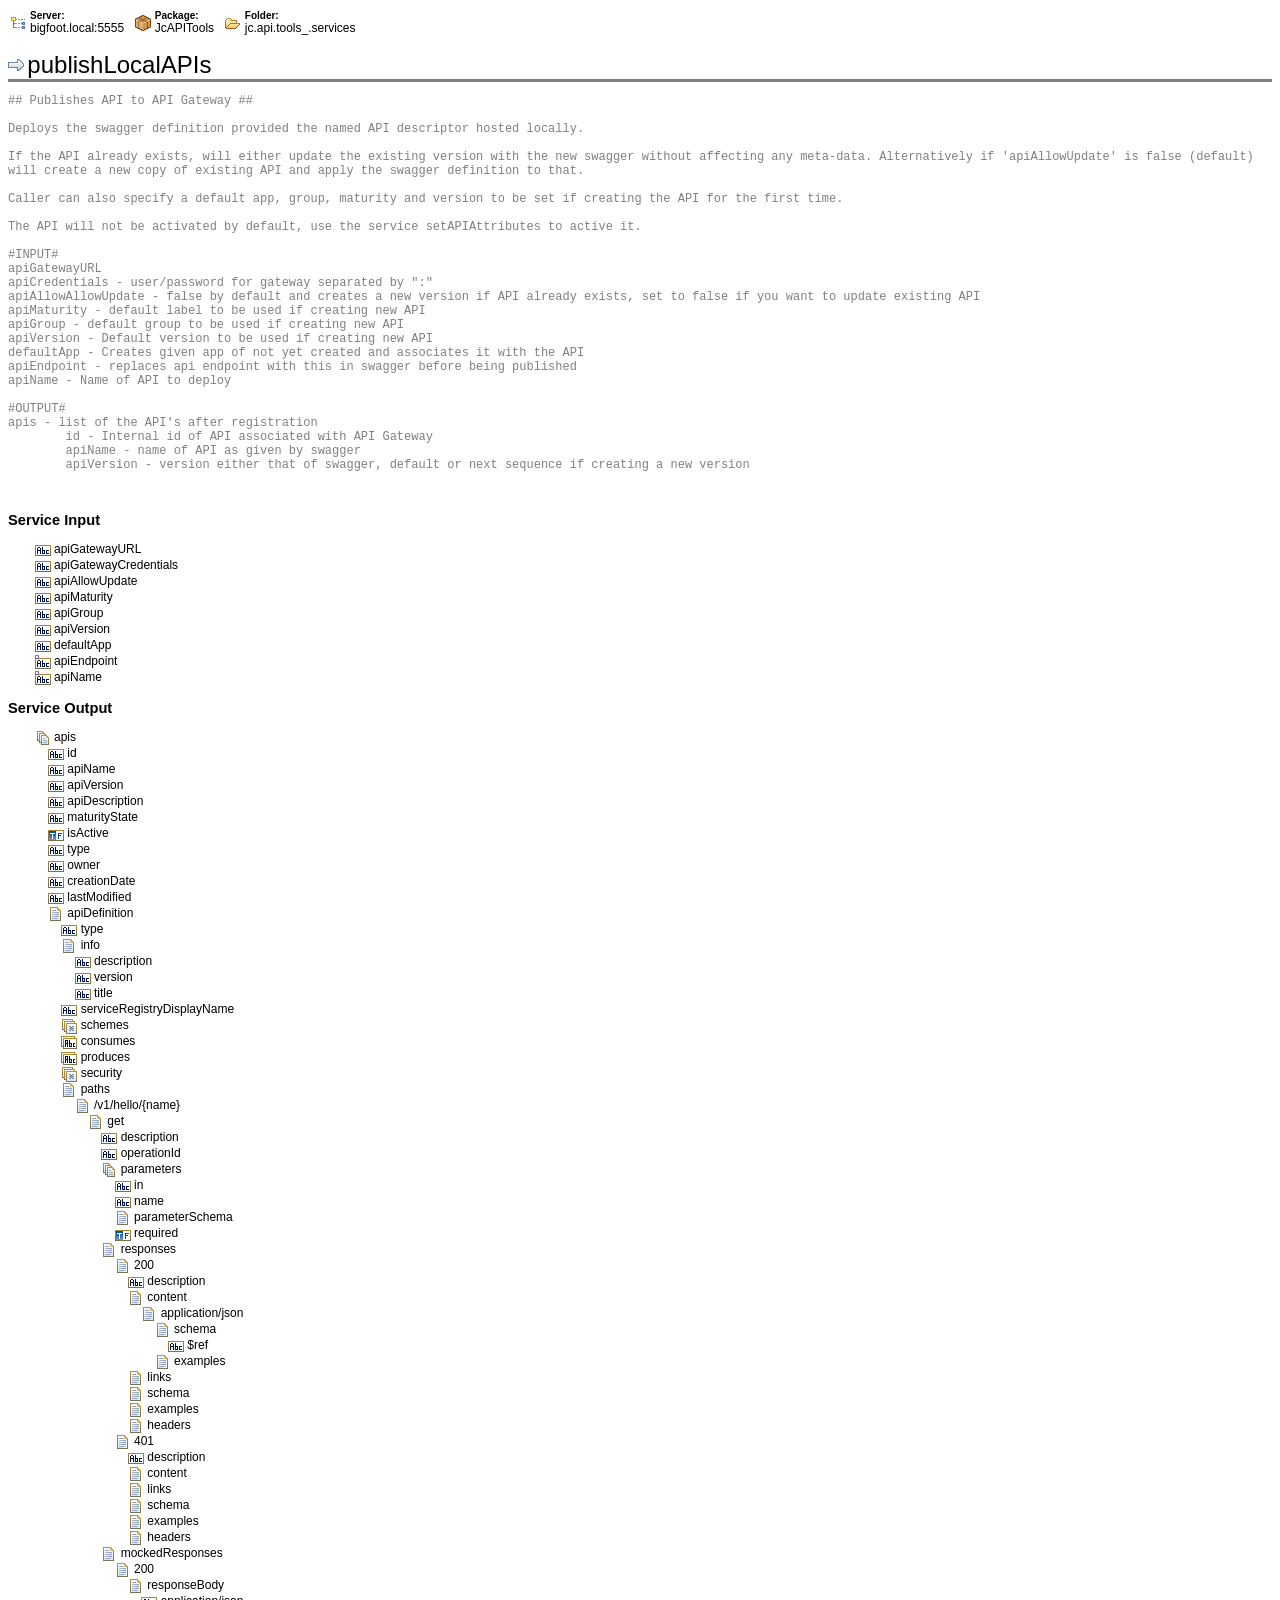
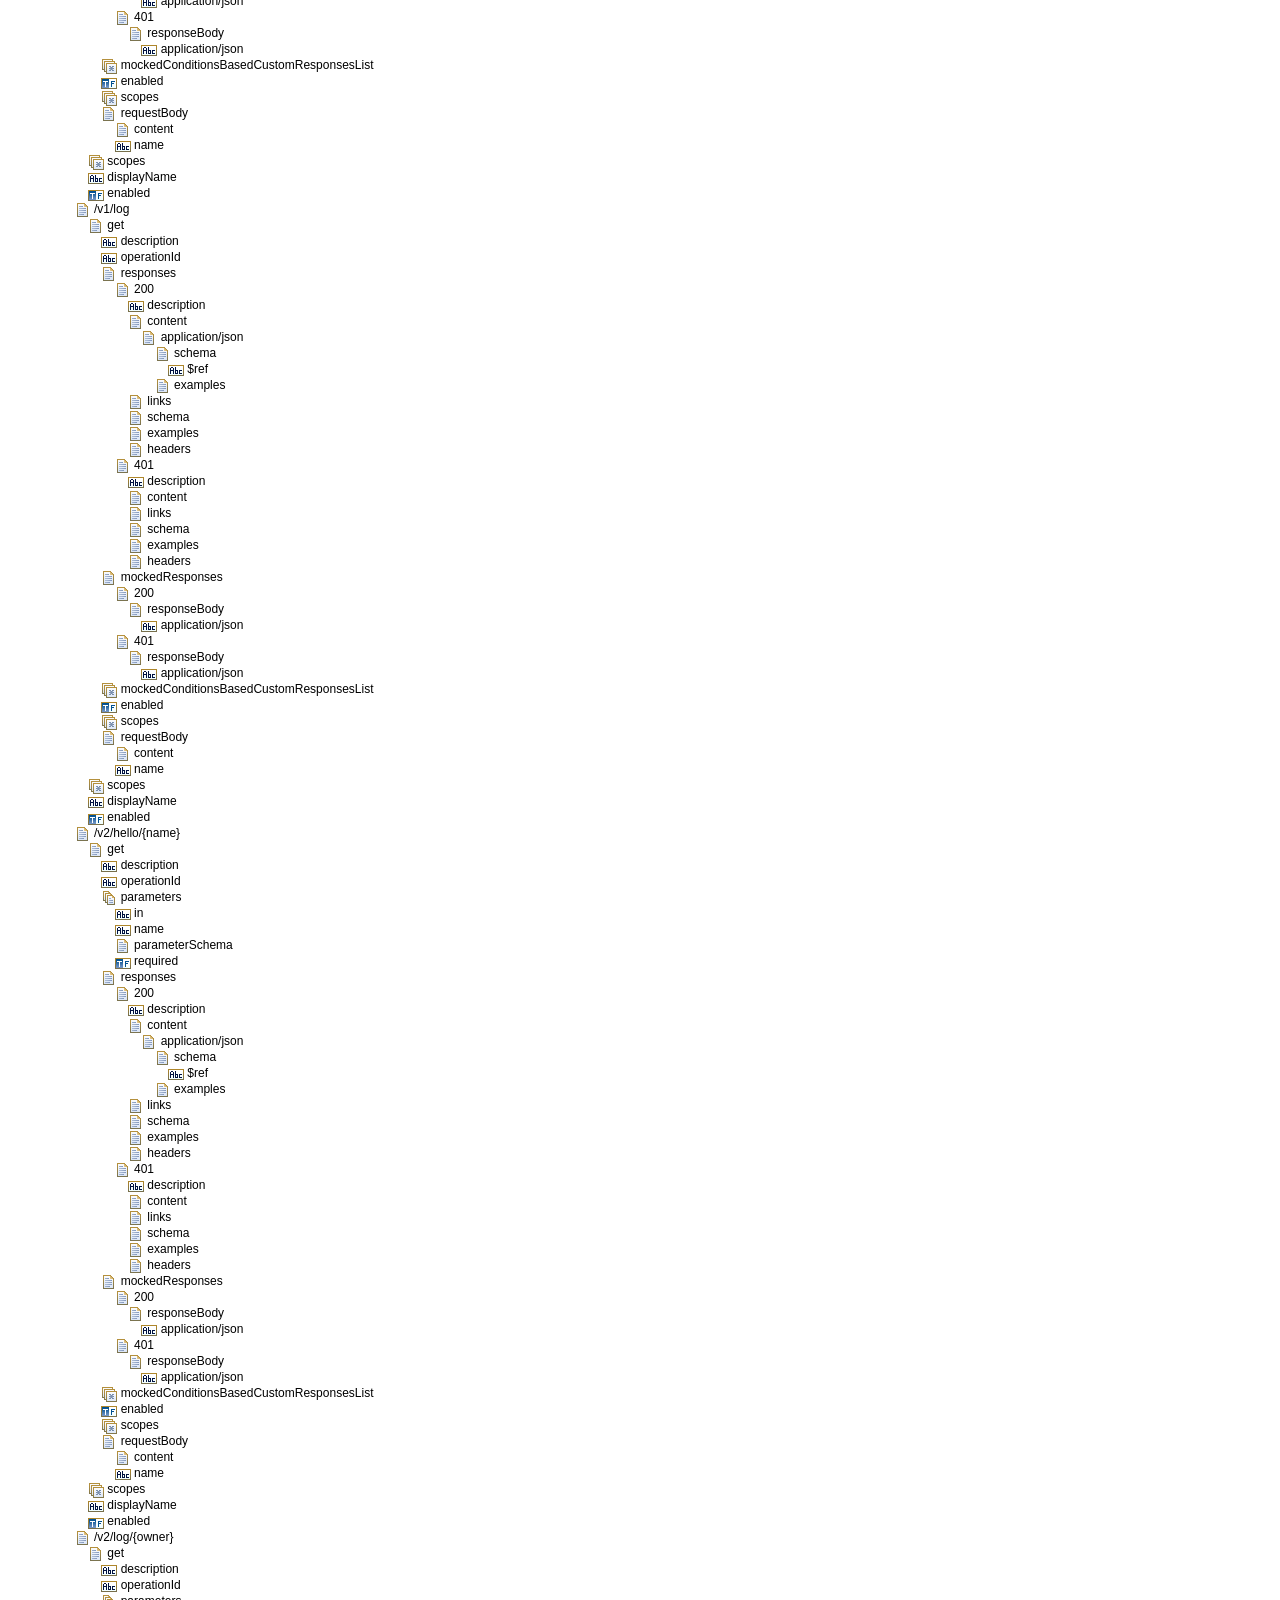
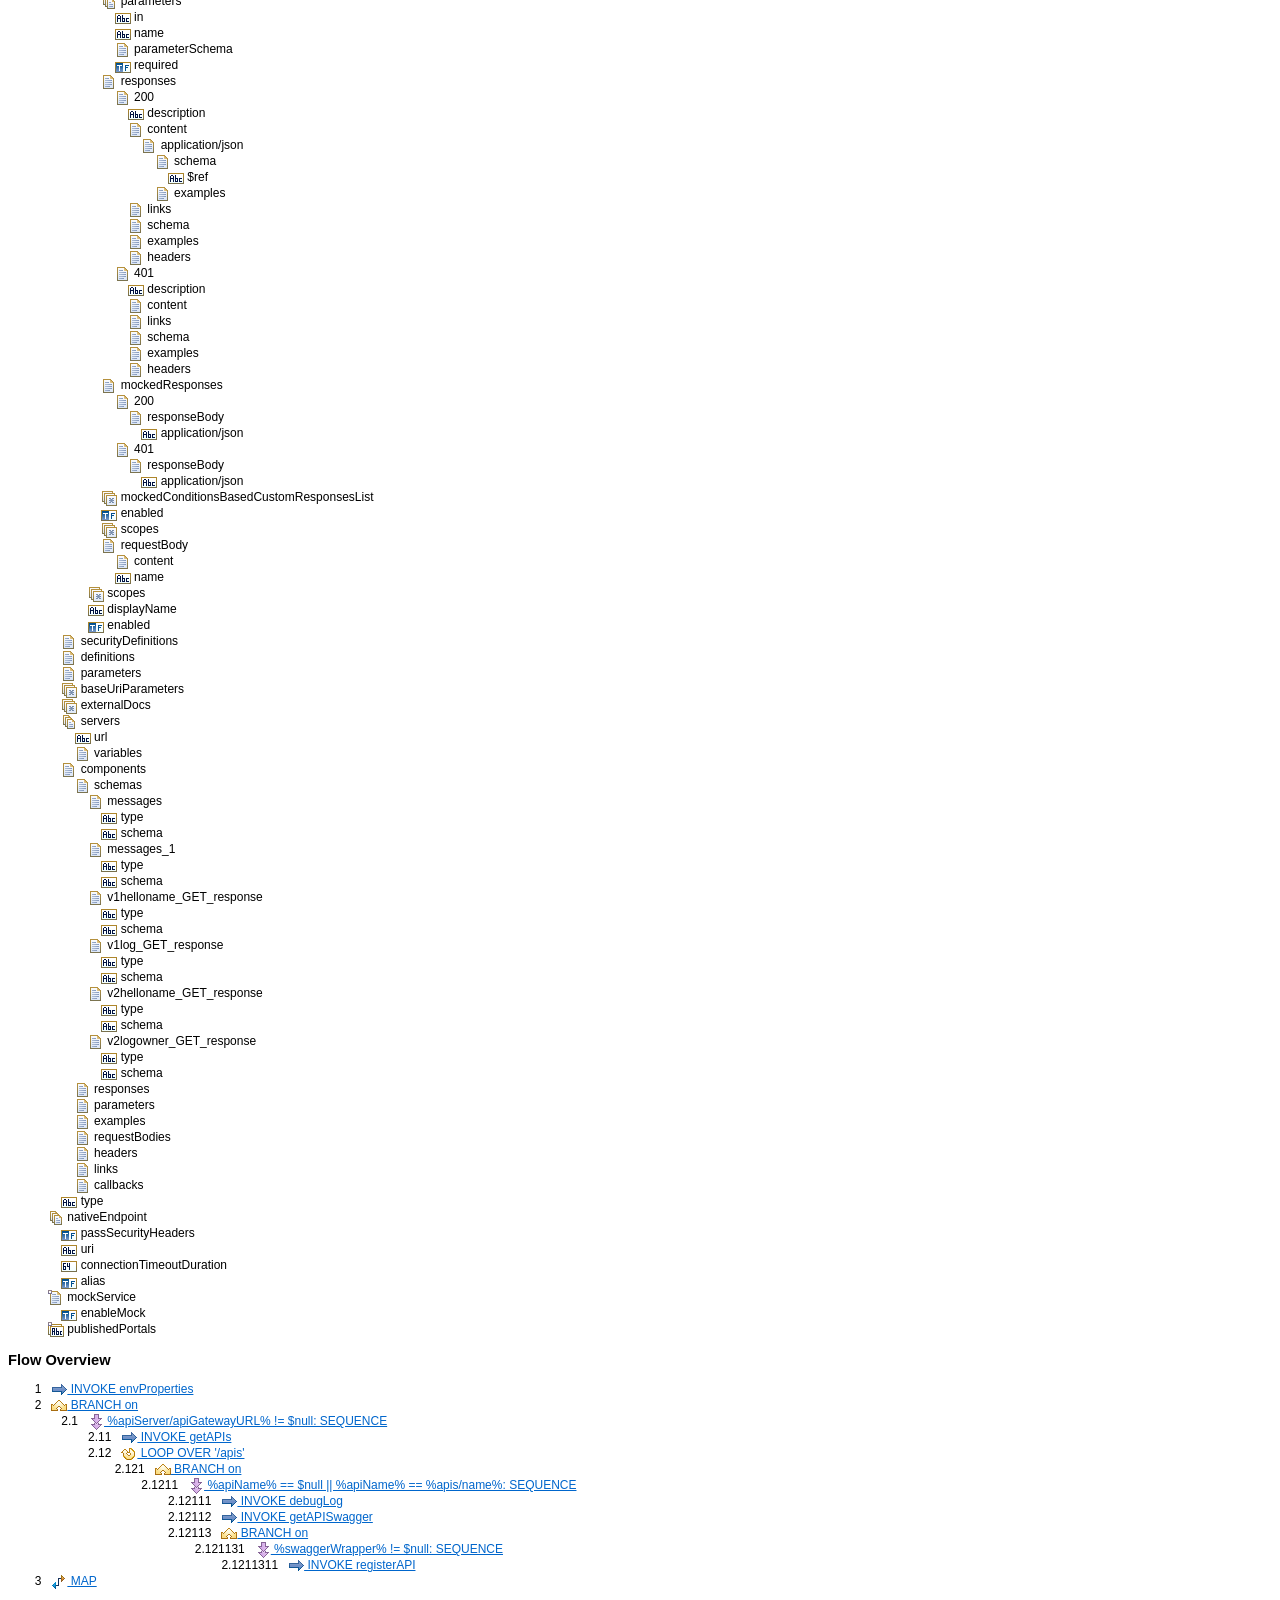
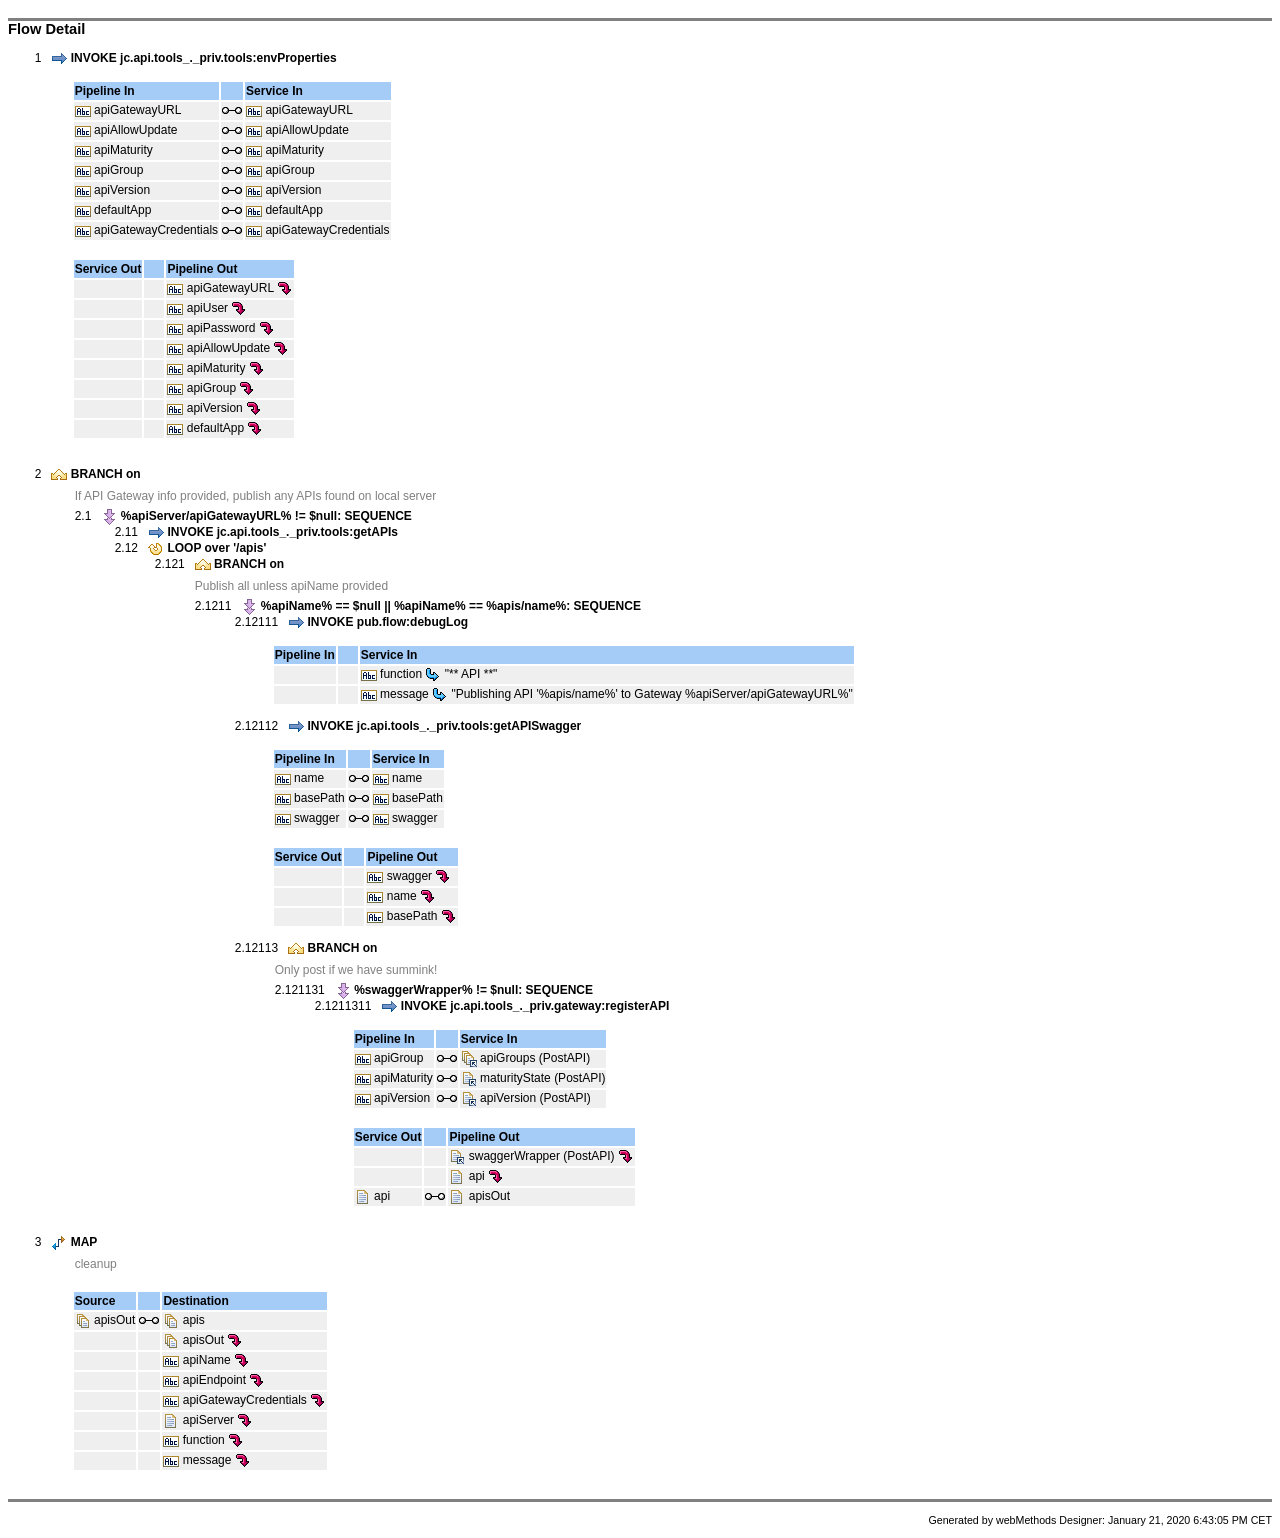
<file: pub/publishLocalAPI/index.html>
<html>
	<head>
		<title>jc.api.tools_.services:publishLocalAPIs</title>
		<meta content="text/html; charset=utf-8" http-equiv=Content-Type>
		<meta name="GENERATOR" content="webMethods Developer">
		<style type="text/css">
		<!--
			BODY {
				font-size: 9pt; font-family: "Verdana", "Arial", "Times New Roman"; color: #000000
			}

			HR {
				height: 1px;
				margin: 0px;
			}

			TABLE {
				border-left: 0px;
				border-right: 0px;
				border-top: 0px;
				border-bottom: 0px;
				padding-top: 0px
				padding-right: 0px;
				padding-left: 0px;
				padding-bottom: 0px;
				font-size: 9pt;
				font-weight: normal;
				margin-top: 0px;
				margin-bottom: 0px;
			}

			TD {
				font-family: "Verdana", "Arial", "Times New Roman";
				font-size: 9pt;
			}


			TABLE.outer {
				margin-top: 10px;
				margin-bottom: 10px;
			}

			A:visited, A:link	{
				color: #0066CC;
			}

			A.disable:visited, A.disable:link {
				color: #A9A9A9;
			}

			A:active, A.disable:active	{
				color: #000000;
			}

			FONT.settings {
				font-size: 7.5pt;
			}

			FONT.headings1 {
				font-size: 18pt;
			}

			FONT.headings2 {
				font-size: 11pt;
				font-weight: 800;
			}

			FONT.headings3 {
				font-size: 8pt;
			}

			FONT.default {
				font-family: "Verdana", "Arial", "Times New Roman";
				font-size: 9pt;
			}
		-->
		</style>

		<script language="JavaScript" type="text/javascript">
		<!--
			spacer = 4;
			colcount = 1;
			anchorCount = 1;
			linkCount = 1;
			level= 0;

			function raise(x) {
				total= 1;
				for (i=0; i<x; i++) {
					total*=0.1;
				}
			  return total; //result of 0.1 raised to y power
			}

			function round(number,scale) {
				// rounds a number to a given scale
				return Math.round(number * Math.pow(10,scale))/Math.pow(10,scale);
			}

			function indent(numofspaces) {
				// indents by writing nonbreaking whitespaces
				for (n=0; n<numofspaces; n++ ) {
					document.writeln("&nbsp;");
				}
			}

			function calparentlinknumber(lastlink) {
				// calculates the top level link numbers,such as: 1,2,3
				var templink;
				templink = Math.round(lastlink);
				templink = templink + 1;
				return templink;
			}

			function calchildlinknumber(lastlink,level) {
				//calculates the children link numbers, such as: 1.1, 1.2, 1.3
				var templink;
				power = raise( level );
				templink = lastlink + power;
				templink = round( templink, level );
				return templink;
			}

			function writeLink(serviceisdisabled) {
				//write the link
				indent(spacer);
				document.writeln(linkCount);
				if (linkCount < 10 )
					document.writeln("&nbsp;");

				if (serviceisdisabled) {
					document.writeln("<A class=disable HREF=\"#"+ linkCount + "\">");
				} else {
					document.writeln("<A HREF=\"#"+ linkCount + "\">");
				}
			}

			function writeAnchor() {
				//write the anchor reference
				indent(spacer);
				document.writeln("<font class=\"default\">"+anchorCount + "<A NAME = \""+ anchorCount + "\">");
				if (anchorCount < 10 )
					document.writeln("&nbsp;");
			}



		//-->
		</script>
	</head>




<body>

<table  cellspacing=0 cellpadding=2 border=0>
	<tr>
		
			<td>
				 <img src="../resources/server.gif" alt="Server" align="ABSMIDDLE" border="0">
			</td>
			<td>
				<b><font class="settings">Server:</font></b><br>
				bigfoot.local:5555			</td>
				
			<td>
				&nbsp;&nbsp;<img src="../resources/ns_package.gif" alt="Package" align="ABSMIDDLE" border="0">
			</td>
			<td>
				<b><font class="settings">Package:</font></b><br>
				JcAPITools			</td>
				
			<td>
				&nbsp;&nbsp;<img src="../resources/ns_interface.gif" alt="Folder" align="ABSMIDDLE" border="0">
			</td>
			<td>
				<b><font class="settings">Folder:</font></b><br>
				jc.api.tools_.services			</td>
			</tr>
</table>


<br>


	<img src="../resources/ns_flow.gif" alt="Flow Service" border="0">
	<font class="headings1">publishLocalAPIs</font>
	<hr noshade>


    <font color=gray><pre>## Publishes API to API Gateway ##

Deploys the swagger definition provided the named API descriptor hosted locally.

If the API already exists, will either update the existing version with the new swagger without affecting any meta-data. Alternatively if 'apiAllowUpdate' is false (default)
will create a new copy of existing API and apply the swagger definition to that.

Caller can also specify a default app, group, maturity and version to be set if creating the API for the first time.

The API will not be activated by default, use the service setAPIAttributes to active it.

#INPUT#
apiGatewayURL
apiCredentials - user/password for gateway separated by &quot;:&quot;
apiAllowAllowUpdate - false by default and creates a new version if API already exists, set to false if you want to update existing API
apiMaturity - default label to be used if creating new API
apiGroup - default group to be used if creating new API
apiVersion - Default version to be used if creating new API
defaultApp - Creates given app of not yet created and associates it with the API
apiEndpoint - replaces api endpoint with this in swagger before being published
apiName - Name of API to deploy

#OUTPUT#
apis - list of the API's after registration
	id - Internal id of API associated with API Gateway
	apiName - name of API as given by swagger
	apiVersion - version either that of swagger, default or next sequence if creating a new version</pre></font><br><br>





	<font class="headings2">Service Input</font>
	<br><br>
	
		
			<script language="JavaScript" type="text/javascript">indent(spacer);</script>


		
															<img src="../resources/pipe_field_string.gif" alt="String" align="ABSMIDDLE" border="0"> apiGatewayURL												
				<br>
		
			<script language="JavaScript" type="text/javascript">indent(spacer);</script>


		
															<img src="../resources/pipe_field_string.gif" alt="String" align="ABSMIDDLE" border="0"> apiGatewayCredentials												
				<br>
		
			<script language="JavaScript" type="text/javascript">indent(spacer);</script>


		
															<img src="../resources/pipe_field_string.gif" alt="String" align="ABSMIDDLE" border="0"> apiAllowUpdate												
				<br>
		
			<script language="JavaScript" type="text/javascript">indent(spacer);</script>


		
															<img src="../resources/pipe_field_string.gif" alt="String" align="ABSMIDDLE" border="0"> apiMaturity												
				<br>
		
			<script language="JavaScript" type="text/javascript">indent(spacer);</script>


		
															<img src="../resources/pipe_field_string.gif" alt="String" align="ABSMIDDLE" border="0"> apiGroup												
				<br>
		
			<script language="JavaScript" type="text/javascript">indent(spacer);</script>


		
															<img src="../resources/pipe_field_string.gif" alt="String" align="ABSMIDDLE" border="0"> apiVersion												
				<br>
		
			<script language="JavaScript" type="text/javascript">indent(spacer);</script>


		
															<img src="../resources/pipe_field_string.gif" alt="String" align="ABSMIDDLE" border="0"> defaultApp												
				<br>
		
			<script language="JavaScript" type="text/javascript">indent(spacer);</script>


		
									
						
								<img src="../resources/html_field_string_o.gif" alt="String" align="ABSMIDDLE" border="0"> apiEndpoint																		
				<br>
		
			<script language="JavaScript" type="text/javascript">indent(spacer);</script>


		
									
						
								<img src="../resources/html_field_string_o.gif" alt="String" align="ABSMIDDLE" border="0"> apiName																		
				<br>
				<br>





	<font class="headings2">Service Output</font>
	<br><br>
	
		
			<script language="JavaScript" type="text/javascript">indent(spacer);</script>


		
															<img src="../resources/pipe_field_recordlist.gif" alt="Document list" align="ABSMIDDLE" border="0"> apis													<script language="JavaScript" type="text/javascript">
	spacer = spacer + 2;
</script>


	<br>
	<script language="JavaScript" type="text/javascript">indent(spacer);</script>


		
															<img src="../resources/pipe_field_string.gif" alt="String" align="ABSMIDDLE" border="0"> id												
		

	<br>
	<script language="JavaScript" type="text/javascript">indent(spacer);</script>


		
															<img src="../resources/pipe_field_string.gif" alt="String" align="ABSMIDDLE" border="0"> apiName												
		

	<br>
	<script language="JavaScript" type="text/javascript">indent(spacer);</script>


		
															<img src="../resources/pipe_field_string.gif" alt="String" align="ABSMIDDLE" border="0"> apiVersion												
		

	<br>
	<script language="JavaScript" type="text/javascript">indent(spacer);</script>


		
															<img src="../resources/pipe_field_string.gif" alt="String" align="ABSMIDDLE" border="0"> apiDescription												
		

	<br>
	<script language="JavaScript" type="text/javascript">indent(spacer);</script>


		
															<img src="../resources/pipe_field_string.gif" alt="String" align="ABSMIDDLE" border="0"> maturityState												
		

	<br>
	<script language="JavaScript" type="text/javascript">indent(spacer);</script>


		
				
													<img src="../resources/obj_boolean.gif" alt="Boolean" align="ABSMIDDLE" border="0"> isActive															

	<br>
	<script language="JavaScript" type="text/javascript">indent(spacer);</script>


		
															<img src="../resources/pipe_field_string.gif" alt="String" align="ABSMIDDLE" border="0"> type												
		

	<br>
	<script language="JavaScript" type="text/javascript">indent(spacer);</script>


		
															<img src="../resources/pipe_field_string.gif" alt="String" align="ABSMIDDLE" border="0"> owner												
		

	<br>
	<script language="JavaScript" type="text/javascript">indent(spacer);</script>


		
															<img src="../resources/pipe_field_string.gif" alt="String" align="ABSMIDDLE" border="0"> creationDate												
		

	<br>
	<script language="JavaScript" type="text/javascript">indent(spacer);</script>


		
															<img src="../resources/pipe_field_string.gif" alt="String" align="ABSMIDDLE" border="0"> lastModified												
		

	<br>
	<script language="JavaScript" type="text/javascript">indent(spacer);</script>


		
															<img src="../resources/pipe_field_record.gif" alt="Document" align="ABSMIDDLE" border="0"> apiDefinition													<script language="JavaScript" type="text/javascript">
	spacer = spacer + 2;
</script>


	<br>
	<script language="JavaScript" type="text/javascript">indent(spacer);</script>


		
															<img src="../resources/pipe_field_string.gif" alt="String" align="ABSMIDDLE" border="0"> type												
		

	<br>
	<script language="JavaScript" type="text/javascript">indent(spacer);</script>


		
															<img src="../resources/pipe_field_record.gif" alt="Document" align="ABSMIDDLE" border="0"> info													<script language="JavaScript" type="text/javascript">
	spacer = spacer + 2;
</script>


	<br>
	<script language="JavaScript" type="text/javascript">indent(spacer);</script>


		
															<img src="../resources/pipe_field_string.gif" alt="String" align="ABSMIDDLE" border="0"> description												
		

	<br>
	<script language="JavaScript" type="text/javascript">indent(spacer);</script>


		
															<img src="../resources/pipe_field_string.gif" alt="String" align="ABSMIDDLE" border="0"> version												
		

	<br>
	<script language="JavaScript" type="text/javascript">indent(spacer);</script>


		
															<img src="../resources/pipe_field_string.gif" alt="String" align="ABSMIDDLE" border="0"> title												
		


<script language="JavaScript" type="text/javascript">
	spacer = spacer - 2;
</script>
			
		

	<br>
	<script language="JavaScript" type="text/javascript">indent(spacer);</script>


		
															<img src="../resources/pipe_field_string.gif" alt="String" align="ABSMIDDLE" border="0"> serviceRegistryDisplayName												
		

	<br>
	<script language="JavaScript" type="text/javascript">indent(spacer);</script>


		
				
													<img src="../resources/pipe_field_objectlist.gif" alt="Object list" align="ABSMIDDLE" border="0"> schemes													

	<br>
	<script language="JavaScript" type="text/javascript">indent(spacer);</script>


		
															<img src="../resources/pipe_field_stringlist.gif" alt="String list" align="ABSMIDDLE" border="0"> consumes												
		

	<br>
	<script language="JavaScript" type="text/javascript">indent(spacer);</script>


		
															<img src="../resources/pipe_field_stringlist.gif" alt="String list" align="ABSMIDDLE" border="0"> produces												
		

	<br>
	<script language="JavaScript" type="text/javascript">indent(spacer);</script>


		
				
													<img src="../resources/pipe_field_objectlist.gif" alt="Object list" align="ABSMIDDLE" border="0"> security													

	<br>
	<script language="JavaScript" type="text/javascript">indent(spacer);</script>


		
															<img src="../resources/pipe_field_record.gif" alt="Document" align="ABSMIDDLE" border="0"> paths													<script language="JavaScript" type="text/javascript">
	spacer = spacer + 2;
</script>


	<br>
	<script language="JavaScript" type="text/javascript">indent(spacer);</script>


		
															<img src="../resources/pipe_field_record.gif" alt="Document" align="ABSMIDDLE" border="0"> /v1/hello/{name}													<script language="JavaScript" type="text/javascript">
	spacer = spacer + 2;
</script>


	<br>
	<script language="JavaScript" type="text/javascript">indent(spacer);</script>


		
															<img src="../resources/pipe_field_record.gif" alt="Document" align="ABSMIDDLE" border="0"> get													<script language="JavaScript" type="text/javascript">
	spacer = spacer + 2;
</script>


	<br>
	<script language="JavaScript" type="text/javascript">indent(spacer);</script>


		
															<img src="../resources/pipe_field_string.gif" alt="String" align="ABSMIDDLE" border="0"> description												
		

	<br>
	<script language="JavaScript" type="text/javascript">indent(spacer);</script>


		
															<img src="../resources/pipe_field_string.gif" alt="String" align="ABSMIDDLE" border="0"> operationId												
		

	<br>
	<script language="JavaScript" type="text/javascript">indent(spacer);</script>


		
															<img src="../resources/pipe_field_recordlist.gif" alt="Document list" align="ABSMIDDLE" border="0"> parameters													<script language="JavaScript" type="text/javascript">
	spacer = spacer + 2;
</script>


	<br>
	<script language="JavaScript" type="text/javascript">indent(spacer);</script>


		
															<img src="../resources/pipe_field_string.gif" alt="String" align="ABSMIDDLE" border="0"> in												
		

	<br>
	<script language="JavaScript" type="text/javascript">indent(spacer);</script>


		
															<img src="../resources/pipe_field_string.gif" alt="String" align="ABSMIDDLE" border="0"> name												
		

	<br>
	<script language="JavaScript" type="text/javascript">indent(spacer);</script>


		
															<img src="../resources/pipe_field_record.gif" alt="Document" align="ABSMIDDLE" border="0"> parameterSchema													<script language="JavaScript" type="text/javascript">
	spacer = spacer + 2;
</script>



<script language="JavaScript" type="text/javascript">
	spacer = spacer - 2;
</script>
			
		

	<br>
	<script language="JavaScript" type="text/javascript">indent(spacer);</script>


		
				
													<img src="../resources/obj_boolean.gif" alt="Boolean" align="ABSMIDDLE" border="0"> required															


<script language="JavaScript" type="text/javascript">
	spacer = spacer - 2;
</script>
		
		

	<br>
	<script language="JavaScript" type="text/javascript">indent(spacer);</script>


		
															<img src="../resources/pipe_field_record.gif" alt="Document" align="ABSMIDDLE" border="0"> responses													<script language="JavaScript" type="text/javascript">
	spacer = spacer + 2;
</script>


	<br>
	<script language="JavaScript" type="text/javascript">indent(spacer);</script>


		
															<img src="../resources/pipe_field_record.gif" alt="Document" align="ABSMIDDLE" border="0"> 200													<script language="JavaScript" type="text/javascript">
	spacer = spacer + 2;
</script>


	<br>
	<script language="JavaScript" type="text/javascript">indent(spacer);</script>


		
															<img src="../resources/pipe_field_string.gif" alt="String" align="ABSMIDDLE" border="0"> description												
		

	<br>
	<script language="JavaScript" type="text/javascript">indent(spacer);</script>


		
															<img src="../resources/pipe_field_record.gif" alt="Document" align="ABSMIDDLE" border="0"> content													<script language="JavaScript" type="text/javascript">
	spacer = spacer + 2;
</script>


	<br>
	<script language="JavaScript" type="text/javascript">indent(spacer);</script>


		
															<img src="../resources/pipe_field_record.gif" alt="Document" align="ABSMIDDLE" border="0"> application/json													<script language="JavaScript" type="text/javascript">
	spacer = spacer + 2;
</script>


	<br>
	<script language="JavaScript" type="text/javascript">indent(spacer);</script>


		
															<img src="../resources/pipe_field_record.gif" alt="Document" align="ABSMIDDLE" border="0"> schema													<script language="JavaScript" type="text/javascript">
	spacer = spacer + 2;
</script>


	<br>
	<script language="JavaScript" type="text/javascript">indent(spacer);</script>


		
															<img src="../resources/pipe_field_string.gif" alt="String" align="ABSMIDDLE" border="0"> $ref												
		


<script language="JavaScript" type="text/javascript">
	spacer = spacer - 2;
</script>
			
		

	<br>
	<script language="JavaScript" type="text/javascript">indent(spacer);</script>


		
															<img src="../resources/pipe_field_record.gif" alt="Document" align="ABSMIDDLE" border="0"> examples													<script language="JavaScript" type="text/javascript">
	spacer = spacer + 2;
</script>



<script language="JavaScript" type="text/javascript">
	spacer = spacer - 2;
</script>
			
		


<script language="JavaScript" type="text/javascript">
	spacer = spacer - 2;
</script>
			
		


<script language="JavaScript" type="text/javascript">
	spacer = spacer - 2;
</script>
			
		

	<br>
	<script language="JavaScript" type="text/javascript">indent(spacer);</script>


		
															<img src="../resources/pipe_field_record.gif" alt="Document" align="ABSMIDDLE" border="0"> links													<script language="JavaScript" type="text/javascript">
	spacer = spacer + 2;
</script>



<script language="JavaScript" type="text/javascript">
	spacer = spacer - 2;
</script>
			
		

	<br>
	<script language="JavaScript" type="text/javascript">indent(spacer);</script>


		
															<img src="../resources/pipe_field_record.gif" alt="Document" align="ABSMIDDLE" border="0"> schema													<script language="JavaScript" type="text/javascript">
	spacer = spacer + 2;
</script>



<script language="JavaScript" type="text/javascript">
	spacer = spacer - 2;
</script>
			
		

	<br>
	<script language="JavaScript" type="text/javascript">indent(spacer);</script>


		
															<img src="../resources/pipe_field_record.gif" alt="Document" align="ABSMIDDLE" border="0"> examples													<script language="JavaScript" type="text/javascript">
	spacer = spacer + 2;
</script>



<script language="JavaScript" type="text/javascript">
	spacer = spacer - 2;
</script>
			
		

	<br>
	<script language="JavaScript" type="text/javascript">indent(spacer);</script>


		
															<img src="../resources/pipe_field_record.gif" alt="Document" align="ABSMIDDLE" border="0"> headers													<script language="JavaScript" type="text/javascript">
	spacer = spacer + 2;
</script>



<script language="JavaScript" type="text/javascript">
	spacer = spacer - 2;
</script>
			
		


<script language="JavaScript" type="text/javascript">
	spacer = spacer - 2;
</script>
			
		

	<br>
	<script language="JavaScript" type="text/javascript">indent(spacer);</script>


		
															<img src="../resources/pipe_field_record.gif" alt="Document" align="ABSMIDDLE" border="0"> 401													<script language="JavaScript" type="text/javascript">
	spacer = spacer + 2;
</script>


	<br>
	<script language="JavaScript" type="text/javascript">indent(spacer);</script>


		
															<img src="../resources/pipe_field_string.gif" alt="String" align="ABSMIDDLE" border="0"> description												
		

	<br>
	<script language="JavaScript" type="text/javascript">indent(spacer);</script>


		
															<img src="../resources/pipe_field_record.gif" alt="Document" align="ABSMIDDLE" border="0"> content													<script language="JavaScript" type="text/javascript">
	spacer = spacer + 2;
</script>



<script language="JavaScript" type="text/javascript">
	spacer = spacer - 2;
</script>
			
		

	<br>
	<script language="JavaScript" type="text/javascript">indent(spacer);</script>


		
															<img src="../resources/pipe_field_record.gif" alt="Document" align="ABSMIDDLE" border="0"> links													<script language="JavaScript" type="text/javascript">
	spacer = spacer + 2;
</script>



<script language="JavaScript" type="text/javascript">
	spacer = spacer - 2;
</script>
			
		

	<br>
	<script language="JavaScript" type="text/javascript">indent(spacer);</script>


		
															<img src="../resources/pipe_field_record.gif" alt="Document" align="ABSMIDDLE" border="0"> schema													<script language="JavaScript" type="text/javascript">
	spacer = spacer + 2;
</script>



<script language="JavaScript" type="text/javascript">
	spacer = spacer - 2;
</script>
			
		

	<br>
	<script language="JavaScript" type="text/javascript">indent(spacer);</script>


		
															<img src="../resources/pipe_field_record.gif" alt="Document" align="ABSMIDDLE" border="0"> examples													<script language="JavaScript" type="text/javascript">
	spacer = spacer + 2;
</script>



<script language="JavaScript" type="text/javascript">
	spacer = spacer - 2;
</script>
			
		

	<br>
	<script language="JavaScript" type="text/javascript">indent(spacer);</script>


		
															<img src="../resources/pipe_field_record.gif" alt="Document" align="ABSMIDDLE" border="0"> headers													<script language="JavaScript" type="text/javascript">
	spacer = spacer + 2;
</script>



<script language="JavaScript" type="text/javascript">
	spacer = spacer - 2;
</script>
			
		


<script language="JavaScript" type="text/javascript">
	spacer = spacer - 2;
</script>
			
		


<script language="JavaScript" type="text/javascript">
	spacer = spacer - 2;
</script>
			
		

	<br>
	<script language="JavaScript" type="text/javascript">indent(spacer);</script>


		
															<img src="../resources/pipe_field_record.gif" alt="Document" align="ABSMIDDLE" border="0"> mockedResponses													<script language="JavaScript" type="text/javascript">
	spacer = spacer + 2;
</script>


	<br>
	<script language="JavaScript" type="text/javascript">indent(spacer);</script>


		
															<img src="../resources/pipe_field_record.gif" alt="Document" align="ABSMIDDLE" border="0"> 200													<script language="JavaScript" type="text/javascript">
	spacer = spacer + 2;
</script>


	<br>
	<script language="JavaScript" type="text/javascript">indent(spacer);</script>


		
															<img src="../resources/pipe_field_record.gif" alt="Document" align="ABSMIDDLE" border="0"> responseBody													<script language="JavaScript" type="text/javascript">
	spacer = spacer + 2;
</script>


	<br>
	<script language="JavaScript" type="text/javascript">indent(spacer);</script>


		
															<img src="../resources/pipe_field_string.gif" alt="String" align="ABSMIDDLE" border="0"> application/json												
		


<script language="JavaScript" type="text/javascript">
	spacer = spacer - 2;
</script>
			
		


<script language="JavaScript" type="text/javascript">
	spacer = spacer - 2;
</script>
			
		

	<br>
	<script language="JavaScript" type="text/javascript">indent(spacer);</script>


		
															<img src="../resources/pipe_field_record.gif" alt="Document" align="ABSMIDDLE" border="0"> 401													<script language="JavaScript" type="text/javascript">
	spacer = spacer + 2;
</script>


	<br>
	<script language="JavaScript" type="text/javascript">indent(spacer);</script>


		
															<img src="../resources/pipe_field_record.gif" alt="Document" align="ABSMIDDLE" border="0"> responseBody													<script language="JavaScript" type="text/javascript">
	spacer = spacer + 2;
</script>


	<br>
	<script language="JavaScript" type="text/javascript">indent(spacer);</script>


		
															<img src="../resources/pipe_field_string.gif" alt="String" align="ABSMIDDLE" border="0"> application/json												
		


<script language="JavaScript" type="text/javascript">
	spacer = spacer - 2;
</script>
			
		


<script language="JavaScript" type="text/javascript">
	spacer = spacer - 2;
</script>
			
		


<script language="JavaScript" type="text/javascript">
	spacer = spacer - 2;
</script>
			
		

	<br>
	<script language="JavaScript" type="text/javascript">indent(spacer);</script>


		
				
													<img src="../resources/pipe_field_objectlist.gif" alt="Object list" align="ABSMIDDLE" border="0"> mockedConditionsBasedCustomResponsesList													

	<br>
	<script language="JavaScript" type="text/javascript">indent(spacer);</script>


		
				
													<img src="../resources/obj_boolean.gif" alt="Boolean" align="ABSMIDDLE" border="0"> enabled															

	<br>
	<script language="JavaScript" type="text/javascript">indent(spacer);</script>


		
				
													<img src="../resources/pipe_field_objectlist.gif" alt="Object list" align="ABSMIDDLE" border="0"> scopes													

	<br>
	<script language="JavaScript" type="text/javascript">indent(spacer);</script>


		
															<img src="../resources/pipe_field_record.gif" alt="Document" align="ABSMIDDLE" border="0"> requestBody													<script language="JavaScript" type="text/javascript">
	spacer = spacer + 2;
</script>


	<br>
	<script language="JavaScript" type="text/javascript">indent(spacer);</script>


		
															<img src="../resources/pipe_field_record.gif" alt="Document" align="ABSMIDDLE" border="0"> content													<script language="JavaScript" type="text/javascript">
	spacer = spacer + 2;
</script>



<script language="JavaScript" type="text/javascript">
	spacer = spacer - 2;
</script>
			
		

	<br>
	<script language="JavaScript" type="text/javascript">indent(spacer);</script>


		
															<img src="../resources/pipe_field_string.gif" alt="String" align="ABSMIDDLE" border="0"> name												
		


<script language="JavaScript" type="text/javascript">
	spacer = spacer - 2;
</script>
			
		


<script language="JavaScript" type="text/javascript">
	spacer = spacer - 2;
</script>
			
		

	<br>
	<script language="JavaScript" type="text/javascript">indent(spacer);</script>


		
				
													<img src="../resources/pipe_field_objectlist.gif" alt="Object list" align="ABSMIDDLE" border="0"> scopes													

	<br>
	<script language="JavaScript" type="text/javascript">indent(spacer);</script>


		
															<img src="../resources/pipe_field_string.gif" alt="String" align="ABSMIDDLE" border="0"> displayName												
		

	<br>
	<script language="JavaScript" type="text/javascript">indent(spacer);</script>


		
				
													<img src="../resources/obj_boolean.gif" alt="Boolean" align="ABSMIDDLE" border="0"> enabled															


<script language="JavaScript" type="text/javascript">
	spacer = spacer - 2;
</script>
			
		

	<br>
	<script language="JavaScript" type="text/javascript">indent(spacer);</script>


		
															<img src="../resources/pipe_field_record.gif" alt="Document" align="ABSMIDDLE" border="0"> /v1/log													<script language="JavaScript" type="text/javascript">
	spacer = spacer + 2;
</script>


	<br>
	<script language="JavaScript" type="text/javascript">indent(spacer);</script>


		
															<img src="../resources/pipe_field_record.gif" alt="Document" align="ABSMIDDLE" border="0"> get													<script language="JavaScript" type="text/javascript">
	spacer = spacer + 2;
</script>


	<br>
	<script language="JavaScript" type="text/javascript">indent(spacer);</script>


		
															<img src="../resources/pipe_field_string.gif" alt="String" align="ABSMIDDLE" border="0"> description												
		

	<br>
	<script language="JavaScript" type="text/javascript">indent(spacer);</script>


		
															<img src="../resources/pipe_field_string.gif" alt="String" align="ABSMIDDLE" border="0"> operationId												
		

	<br>
	<script language="JavaScript" type="text/javascript">indent(spacer);</script>


		
															<img src="../resources/pipe_field_record.gif" alt="Document" align="ABSMIDDLE" border="0"> responses													<script language="JavaScript" type="text/javascript">
	spacer = spacer + 2;
</script>


	<br>
	<script language="JavaScript" type="text/javascript">indent(spacer);</script>


		
															<img src="../resources/pipe_field_record.gif" alt="Document" align="ABSMIDDLE" border="0"> 200													<script language="JavaScript" type="text/javascript">
	spacer = spacer + 2;
</script>


	<br>
	<script language="JavaScript" type="text/javascript">indent(spacer);</script>


		
															<img src="../resources/pipe_field_string.gif" alt="String" align="ABSMIDDLE" border="0"> description												
		

	<br>
	<script language="JavaScript" type="text/javascript">indent(spacer);</script>


		
															<img src="../resources/pipe_field_record.gif" alt="Document" align="ABSMIDDLE" border="0"> content													<script language="JavaScript" type="text/javascript">
	spacer = spacer + 2;
</script>


	<br>
	<script language="JavaScript" type="text/javascript">indent(spacer);</script>


		
															<img src="../resources/pipe_field_record.gif" alt="Document" align="ABSMIDDLE" border="0"> application/json													<script language="JavaScript" type="text/javascript">
	spacer = spacer + 2;
</script>


	<br>
	<script language="JavaScript" type="text/javascript">indent(spacer);</script>


		
															<img src="../resources/pipe_field_record.gif" alt="Document" align="ABSMIDDLE" border="0"> schema													<script language="JavaScript" type="text/javascript">
	spacer = spacer + 2;
</script>


	<br>
	<script language="JavaScript" type="text/javascript">indent(spacer);</script>


		
															<img src="../resources/pipe_field_string.gif" alt="String" align="ABSMIDDLE" border="0"> $ref												
		


<script language="JavaScript" type="text/javascript">
	spacer = spacer - 2;
</script>
			
		

	<br>
	<script language="JavaScript" type="text/javascript">indent(spacer);</script>


		
															<img src="../resources/pipe_field_record.gif" alt="Document" align="ABSMIDDLE" border="0"> examples													<script language="JavaScript" type="text/javascript">
	spacer = spacer + 2;
</script>



<script language="JavaScript" type="text/javascript">
	spacer = spacer - 2;
</script>
			
		


<script language="JavaScript" type="text/javascript">
	spacer = spacer - 2;
</script>
			
		


<script language="JavaScript" type="text/javascript">
	spacer = spacer - 2;
</script>
			
		

	<br>
	<script language="JavaScript" type="text/javascript">indent(spacer);</script>


		
															<img src="../resources/pipe_field_record.gif" alt="Document" align="ABSMIDDLE" border="0"> links													<script language="JavaScript" type="text/javascript">
	spacer = spacer + 2;
</script>



<script language="JavaScript" type="text/javascript">
	spacer = spacer - 2;
</script>
			
		

	<br>
	<script language="JavaScript" type="text/javascript">indent(spacer);</script>


		
															<img src="../resources/pipe_field_record.gif" alt="Document" align="ABSMIDDLE" border="0"> schema													<script language="JavaScript" type="text/javascript">
	spacer = spacer + 2;
</script>



<script language="JavaScript" type="text/javascript">
	spacer = spacer - 2;
</script>
			
		

	<br>
	<script language="JavaScript" type="text/javascript">indent(spacer);</script>


		
															<img src="../resources/pipe_field_record.gif" alt="Document" align="ABSMIDDLE" border="0"> examples													<script language="JavaScript" type="text/javascript">
	spacer = spacer + 2;
</script>



<script language="JavaScript" type="text/javascript">
	spacer = spacer - 2;
</script>
			
		

	<br>
	<script language="JavaScript" type="text/javascript">indent(spacer);</script>


		
															<img src="../resources/pipe_field_record.gif" alt="Document" align="ABSMIDDLE" border="0"> headers													<script language="JavaScript" type="text/javascript">
	spacer = spacer + 2;
</script>



<script language="JavaScript" type="text/javascript">
	spacer = spacer - 2;
</script>
			
		


<script language="JavaScript" type="text/javascript">
	spacer = spacer - 2;
</script>
			
		

	<br>
	<script language="JavaScript" type="text/javascript">indent(spacer);</script>


		
															<img src="../resources/pipe_field_record.gif" alt="Document" align="ABSMIDDLE" border="0"> 401													<script language="JavaScript" type="text/javascript">
	spacer = spacer + 2;
</script>


	<br>
	<script language="JavaScript" type="text/javascript">indent(spacer);</script>


		
															<img src="../resources/pipe_field_string.gif" alt="String" align="ABSMIDDLE" border="0"> description												
		

	<br>
	<script language="JavaScript" type="text/javascript">indent(spacer);</script>


		
															<img src="../resources/pipe_field_record.gif" alt="Document" align="ABSMIDDLE" border="0"> content													<script language="JavaScript" type="text/javascript">
	spacer = spacer + 2;
</script>



<script language="JavaScript" type="text/javascript">
	spacer = spacer - 2;
</script>
			
		

	<br>
	<script language="JavaScript" type="text/javascript">indent(spacer);</script>


		
															<img src="../resources/pipe_field_record.gif" alt="Document" align="ABSMIDDLE" border="0"> links													<script language="JavaScript" type="text/javascript">
	spacer = spacer + 2;
</script>



<script language="JavaScript" type="text/javascript">
	spacer = spacer - 2;
</script>
			
		

	<br>
	<script language="JavaScript" type="text/javascript">indent(spacer);</script>


		
															<img src="../resources/pipe_field_record.gif" alt="Document" align="ABSMIDDLE" border="0"> schema													<script language="JavaScript" type="text/javascript">
	spacer = spacer + 2;
</script>



<script language="JavaScript" type="text/javascript">
	spacer = spacer - 2;
</script>
			
		

	<br>
	<script language="JavaScript" type="text/javascript">indent(spacer);</script>


		
															<img src="../resources/pipe_field_record.gif" alt="Document" align="ABSMIDDLE" border="0"> examples													<script language="JavaScript" type="text/javascript">
	spacer = spacer + 2;
</script>



<script language="JavaScript" type="text/javascript">
	spacer = spacer - 2;
</script>
			
		

	<br>
	<script language="JavaScript" type="text/javascript">indent(spacer);</script>


		
															<img src="../resources/pipe_field_record.gif" alt="Document" align="ABSMIDDLE" border="0"> headers													<script language="JavaScript" type="text/javascript">
	spacer = spacer + 2;
</script>



<script language="JavaScript" type="text/javascript">
	spacer = spacer - 2;
</script>
			
		


<script language="JavaScript" type="text/javascript">
	spacer = spacer - 2;
</script>
			
		


<script language="JavaScript" type="text/javascript">
	spacer = spacer - 2;
</script>
			
		

	<br>
	<script language="JavaScript" type="text/javascript">indent(spacer);</script>


		
															<img src="../resources/pipe_field_record.gif" alt="Document" align="ABSMIDDLE" border="0"> mockedResponses													<script language="JavaScript" type="text/javascript">
	spacer = spacer + 2;
</script>


	<br>
	<script language="JavaScript" type="text/javascript">indent(spacer);</script>


		
															<img src="../resources/pipe_field_record.gif" alt="Document" align="ABSMIDDLE" border="0"> 200													<script language="JavaScript" type="text/javascript">
	spacer = spacer + 2;
</script>


	<br>
	<script language="JavaScript" type="text/javascript">indent(spacer);</script>


		
															<img src="../resources/pipe_field_record.gif" alt="Document" align="ABSMIDDLE" border="0"> responseBody													<script language="JavaScript" type="text/javascript">
	spacer = spacer + 2;
</script>


	<br>
	<script language="JavaScript" type="text/javascript">indent(spacer);</script>


		
															<img src="../resources/pipe_field_string.gif" alt="String" align="ABSMIDDLE" border="0"> application/json												
		


<script language="JavaScript" type="text/javascript">
	spacer = spacer - 2;
</script>
			
		


<script language="JavaScript" type="text/javascript">
	spacer = spacer - 2;
</script>
			
		

	<br>
	<script language="JavaScript" type="text/javascript">indent(spacer);</script>


		
															<img src="../resources/pipe_field_record.gif" alt="Document" align="ABSMIDDLE" border="0"> 401													<script language="JavaScript" type="text/javascript">
	spacer = spacer + 2;
</script>


	<br>
	<script language="JavaScript" type="text/javascript">indent(spacer);</script>


		
															<img src="../resources/pipe_field_record.gif" alt="Document" align="ABSMIDDLE" border="0"> responseBody													<script language="JavaScript" type="text/javascript">
	spacer = spacer + 2;
</script>


	<br>
	<script language="JavaScript" type="text/javascript">indent(spacer);</script>


		
															<img src="../resources/pipe_field_string.gif" alt="String" align="ABSMIDDLE" border="0"> application/json												
		


<script language="JavaScript" type="text/javascript">
	spacer = spacer - 2;
</script>
			
		


<script language="JavaScript" type="text/javascript">
	spacer = spacer - 2;
</script>
			
		


<script language="JavaScript" type="text/javascript">
	spacer = spacer - 2;
</script>
			
		

	<br>
	<script language="JavaScript" type="text/javascript">indent(spacer);</script>


		
				
													<img src="../resources/pipe_field_objectlist.gif" alt="Object list" align="ABSMIDDLE" border="0"> mockedConditionsBasedCustomResponsesList													

	<br>
	<script language="JavaScript" type="text/javascript">indent(spacer);</script>


		
				
													<img src="../resources/obj_boolean.gif" alt="Boolean" align="ABSMIDDLE" border="0"> enabled															

	<br>
	<script language="JavaScript" type="text/javascript">indent(spacer);</script>


		
				
													<img src="../resources/pipe_field_objectlist.gif" alt="Object list" align="ABSMIDDLE" border="0"> scopes													

	<br>
	<script language="JavaScript" type="text/javascript">indent(spacer);</script>


		
															<img src="../resources/pipe_field_record.gif" alt="Document" align="ABSMIDDLE" border="0"> requestBody													<script language="JavaScript" type="text/javascript">
	spacer = spacer + 2;
</script>


	<br>
	<script language="JavaScript" type="text/javascript">indent(spacer);</script>


		
															<img src="../resources/pipe_field_record.gif" alt="Document" align="ABSMIDDLE" border="0"> content													<script language="JavaScript" type="text/javascript">
	spacer = spacer + 2;
</script>



<script language="JavaScript" type="text/javascript">
	spacer = spacer - 2;
</script>
			
		

	<br>
	<script language="JavaScript" type="text/javascript">indent(spacer);</script>


		
															<img src="../resources/pipe_field_string.gif" alt="String" align="ABSMIDDLE" border="0"> name												
		


<script language="JavaScript" type="text/javascript">
	spacer = spacer - 2;
</script>
			
		


<script language="JavaScript" type="text/javascript">
	spacer = spacer - 2;
</script>
			
		

	<br>
	<script language="JavaScript" type="text/javascript">indent(spacer);</script>


		
				
													<img src="../resources/pipe_field_objectlist.gif" alt="Object list" align="ABSMIDDLE" border="0"> scopes													

	<br>
	<script language="JavaScript" type="text/javascript">indent(spacer);</script>


		
															<img src="../resources/pipe_field_string.gif" alt="String" align="ABSMIDDLE" border="0"> displayName												
		

	<br>
	<script language="JavaScript" type="text/javascript">indent(spacer);</script>


		
				
													<img src="../resources/obj_boolean.gif" alt="Boolean" align="ABSMIDDLE" border="0"> enabled															


<script language="JavaScript" type="text/javascript">
	spacer = spacer - 2;
</script>
			
		

	<br>
	<script language="JavaScript" type="text/javascript">indent(spacer);</script>


		
															<img src="../resources/pipe_field_record.gif" alt="Document" align="ABSMIDDLE" border="0"> /v2/hello/{name}													<script language="JavaScript" type="text/javascript">
	spacer = spacer + 2;
</script>


	<br>
	<script language="JavaScript" type="text/javascript">indent(spacer);</script>


		
															<img src="../resources/pipe_field_record.gif" alt="Document" align="ABSMIDDLE" border="0"> get													<script language="JavaScript" type="text/javascript">
	spacer = spacer + 2;
</script>


	<br>
	<script language="JavaScript" type="text/javascript">indent(spacer);</script>


		
															<img src="../resources/pipe_field_string.gif" alt="String" align="ABSMIDDLE" border="0"> description												
		

	<br>
	<script language="JavaScript" type="text/javascript">indent(spacer);</script>


		
															<img src="../resources/pipe_field_string.gif" alt="String" align="ABSMIDDLE" border="0"> operationId												
		

	<br>
	<script language="JavaScript" type="text/javascript">indent(spacer);</script>


		
															<img src="../resources/pipe_field_recordlist.gif" alt="Document list" align="ABSMIDDLE" border="0"> parameters													<script language="JavaScript" type="text/javascript">
	spacer = spacer + 2;
</script>


	<br>
	<script language="JavaScript" type="text/javascript">indent(spacer);</script>


		
															<img src="../resources/pipe_field_string.gif" alt="String" align="ABSMIDDLE" border="0"> in												
		

	<br>
	<script language="JavaScript" type="text/javascript">indent(spacer);</script>


		
															<img src="../resources/pipe_field_string.gif" alt="String" align="ABSMIDDLE" border="0"> name												
		

	<br>
	<script language="JavaScript" type="text/javascript">indent(spacer);</script>


		
															<img src="../resources/pipe_field_record.gif" alt="Document" align="ABSMIDDLE" border="0"> parameterSchema													<script language="JavaScript" type="text/javascript">
	spacer = spacer + 2;
</script>



<script language="JavaScript" type="text/javascript">
	spacer = spacer - 2;
</script>
			
		

	<br>
	<script language="JavaScript" type="text/javascript">indent(spacer);</script>


		
				
													<img src="../resources/obj_boolean.gif" alt="Boolean" align="ABSMIDDLE" border="0"> required															


<script language="JavaScript" type="text/javascript">
	spacer = spacer - 2;
</script>
		
		

	<br>
	<script language="JavaScript" type="text/javascript">indent(spacer);</script>


		
															<img src="../resources/pipe_field_record.gif" alt="Document" align="ABSMIDDLE" border="0"> responses													<script language="JavaScript" type="text/javascript">
	spacer = spacer + 2;
</script>


	<br>
	<script language="JavaScript" type="text/javascript">indent(spacer);</script>


		
															<img src="../resources/pipe_field_record.gif" alt="Document" align="ABSMIDDLE" border="0"> 200													<script language="JavaScript" type="text/javascript">
	spacer = spacer + 2;
</script>


	<br>
	<script language="JavaScript" type="text/javascript">indent(spacer);</script>


		
															<img src="../resources/pipe_field_string.gif" alt="String" align="ABSMIDDLE" border="0"> description												
		

	<br>
	<script language="JavaScript" type="text/javascript">indent(spacer);</script>


		
															<img src="../resources/pipe_field_record.gif" alt="Document" align="ABSMIDDLE" border="0"> content													<script language="JavaScript" type="text/javascript">
	spacer = spacer + 2;
</script>


	<br>
	<script language="JavaScript" type="text/javascript">indent(spacer);</script>


		
															<img src="../resources/pipe_field_record.gif" alt="Document" align="ABSMIDDLE" border="0"> application/json													<script language="JavaScript" type="text/javascript">
	spacer = spacer + 2;
</script>


	<br>
	<script language="JavaScript" type="text/javascript">indent(spacer);</script>


		
															<img src="../resources/pipe_field_record.gif" alt="Document" align="ABSMIDDLE" border="0"> schema													<script language="JavaScript" type="text/javascript">
	spacer = spacer + 2;
</script>


	<br>
	<script language="JavaScript" type="text/javascript">indent(spacer);</script>


		
															<img src="../resources/pipe_field_string.gif" alt="String" align="ABSMIDDLE" border="0"> $ref												
		


<script language="JavaScript" type="text/javascript">
	spacer = spacer - 2;
</script>
			
		

	<br>
	<script language="JavaScript" type="text/javascript">indent(spacer);</script>


		
															<img src="../resources/pipe_field_record.gif" alt="Document" align="ABSMIDDLE" border="0"> examples													<script language="JavaScript" type="text/javascript">
	spacer = spacer + 2;
</script>



<script language="JavaScript" type="text/javascript">
	spacer = spacer - 2;
</script>
			
		


<script language="JavaScript" type="text/javascript">
	spacer = spacer - 2;
</script>
			
		


<script language="JavaScript" type="text/javascript">
	spacer = spacer - 2;
</script>
			
		

	<br>
	<script language="JavaScript" type="text/javascript">indent(spacer);</script>


		
															<img src="../resources/pipe_field_record.gif" alt="Document" align="ABSMIDDLE" border="0"> links													<script language="JavaScript" type="text/javascript">
	spacer = spacer + 2;
</script>



<script language="JavaScript" type="text/javascript">
	spacer = spacer - 2;
</script>
			
		

	<br>
	<script language="JavaScript" type="text/javascript">indent(spacer);</script>


		
															<img src="../resources/pipe_field_record.gif" alt="Document" align="ABSMIDDLE" border="0"> schema													<script language="JavaScript" type="text/javascript">
	spacer = spacer + 2;
</script>



<script language="JavaScript" type="text/javascript">
	spacer = spacer - 2;
</script>
			
		

	<br>
	<script language="JavaScript" type="text/javascript">indent(spacer);</script>


		
															<img src="../resources/pipe_field_record.gif" alt="Document" align="ABSMIDDLE" border="0"> examples													<script language="JavaScript" type="text/javascript">
	spacer = spacer + 2;
</script>



<script language="JavaScript" type="text/javascript">
	spacer = spacer - 2;
</script>
			
		

	<br>
	<script language="JavaScript" type="text/javascript">indent(spacer);</script>


		
															<img src="../resources/pipe_field_record.gif" alt="Document" align="ABSMIDDLE" border="0"> headers													<script language="JavaScript" type="text/javascript">
	spacer = spacer + 2;
</script>



<script language="JavaScript" type="text/javascript">
	spacer = spacer - 2;
</script>
			
		


<script language="JavaScript" type="text/javascript">
	spacer = spacer - 2;
</script>
			
		

	<br>
	<script language="JavaScript" type="text/javascript">indent(spacer);</script>


		
															<img src="../resources/pipe_field_record.gif" alt="Document" align="ABSMIDDLE" border="0"> 401													<script language="JavaScript" type="text/javascript">
	spacer = spacer + 2;
</script>


	<br>
	<script language="JavaScript" type="text/javascript">indent(spacer);</script>


		
															<img src="../resources/pipe_field_string.gif" alt="String" align="ABSMIDDLE" border="0"> description												
		

	<br>
	<script language="JavaScript" type="text/javascript">indent(spacer);</script>


		
															<img src="../resources/pipe_field_record.gif" alt="Document" align="ABSMIDDLE" border="0"> content													<script language="JavaScript" type="text/javascript">
	spacer = spacer + 2;
</script>



<script language="JavaScript" type="text/javascript">
	spacer = spacer - 2;
</script>
			
		

	<br>
	<script language="JavaScript" type="text/javascript">indent(spacer);</script>


		
															<img src="../resources/pipe_field_record.gif" alt="Document" align="ABSMIDDLE" border="0"> links													<script language="JavaScript" type="text/javascript">
	spacer = spacer + 2;
</script>



<script language="JavaScript" type="text/javascript">
	spacer = spacer - 2;
</script>
			
		

	<br>
	<script language="JavaScript" type="text/javascript">indent(spacer);</script>


		
															<img src="../resources/pipe_field_record.gif" alt="Document" align="ABSMIDDLE" border="0"> schema													<script language="JavaScript" type="text/javascript">
	spacer = spacer + 2;
</script>



<script language="JavaScript" type="text/javascript">
	spacer = spacer - 2;
</script>
			
		

	<br>
	<script language="JavaScript" type="text/javascript">indent(spacer);</script>


		
															<img src="../resources/pipe_field_record.gif" alt="Document" align="ABSMIDDLE" border="0"> examples													<script language="JavaScript" type="text/javascript">
	spacer = spacer + 2;
</script>



<script language="JavaScript" type="text/javascript">
	spacer = spacer - 2;
</script>
			
		

	<br>
	<script language="JavaScript" type="text/javascript">indent(spacer);</script>


		
															<img src="../resources/pipe_field_record.gif" alt="Document" align="ABSMIDDLE" border="0"> headers													<script language="JavaScript" type="text/javascript">
	spacer = spacer + 2;
</script>



<script language="JavaScript" type="text/javascript">
	spacer = spacer - 2;
</script>
			
		


<script language="JavaScript" type="text/javascript">
	spacer = spacer - 2;
</script>
			
		


<script language="JavaScript" type="text/javascript">
	spacer = spacer - 2;
</script>
			
		

	<br>
	<script language="JavaScript" type="text/javascript">indent(spacer);</script>


		
															<img src="../resources/pipe_field_record.gif" alt="Document" align="ABSMIDDLE" border="0"> mockedResponses													<script language="JavaScript" type="text/javascript">
	spacer = spacer + 2;
</script>


	<br>
	<script language="JavaScript" type="text/javascript">indent(spacer);</script>


		
															<img src="../resources/pipe_field_record.gif" alt="Document" align="ABSMIDDLE" border="0"> 200													<script language="JavaScript" type="text/javascript">
	spacer = spacer + 2;
</script>


	<br>
	<script language="JavaScript" type="text/javascript">indent(spacer);</script>


		
															<img src="../resources/pipe_field_record.gif" alt="Document" align="ABSMIDDLE" border="0"> responseBody													<script language="JavaScript" type="text/javascript">
	spacer = spacer + 2;
</script>


	<br>
	<script language="JavaScript" type="text/javascript">indent(spacer);</script>


		
															<img src="../resources/pipe_field_string.gif" alt="String" align="ABSMIDDLE" border="0"> application/json												
		


<script language="JavaScript" type="text/javascript">
	spacer = spacer - 2;
</script>
			
		


<script language="JavaScript" type="text/javascript">
	spacer = spacer - 2;
</script>
			
		

	<br>
	<script language="JavaScript" type="text/javascript">indent(spacer);</script>


		
															<img src="../resources/pipe_field_record.gif" alt="Document" align="ABSMIDDLE" border="0"> 401													<script language="JavaScript" type="text/javascript">
	spacer = spacer + 2;
</script>


	<br>
	<script language="JavaScript" type="text/javascript">indent(spacer);</script>


		
															<img src="../resources/pipe_field_record.gif" alt="Document" align="ABSMIDDLE" border="0"> responseBody													<script language="JavaScript" type="text/javascript">
	spacer = spacer + 2;
</script>


	<br>
	<script language="JavaScript" type="text/javascript">indent(spacer);</script>


		
															<img src="../resources/pipe_field_string.gif" alt="String" align="ABSMIDDLE" border="0"> application/json												
		


<script language="JavaScript" type="text/javascript">
	spacer = spacer - 2;
</script>
			
		


<script language="JavaScript" type="text/javascript">
	spacer = spacer - 2;
</script>
			
		


<script language="JavaScript" type="text/javascript">
	spacer = spacer - 2;
</script>
			
		

	<br>
	<script language="JavaScript" type="text/javascript">indent(spacer);</script>


		
				
													<img src="../resources/pipe_field_objectlist.gif" alt="Object list" align="ABSMIDDLE" border="0"> mockedConditionsBasedCustomResponsesList													

	<br>
	<script language="JavaScript" type="text/javascript">indent(spacer);</script>


		
				
													<img src="../resources/obj_boolean.gif" alt="Boolean" align="ABSMIDDLE" border="0"> enabled															

	<br>
	<script language="JavaScript" type="text/javascript">indent(spacer);</script>


		
				
													<img src="../resources/pipe_field_objectlist.gif" alt="Object list" align="ABSMIDDLE" border="0"> scopes													

	<br>
	<script language="JavaScript" type="text/javascript">indent(spacer);</script>


		
															<img src="../resources/pipe_field_record.gif" alt="Document" align="ABSMIDDLE" border="0"> requestBody													<script language="JavaScript" type="text/javascript">
	spacer = spacer + 2;
</script>


	<br>
	<script language="JavaScript" type="text/javascript">indent(spacer);</script>


		
															<img src="../resources/pipe_field_record.gif" alt="Document" align="ABSMIDDLE" border="0"> content													<script language="JavaScript" type="text/javascript">
	spacer = spacer + 2;
</script>



<script language="JavaScript" type="text/javascript">
	spacer = spacer - 2;
</script>
			
		

	<br>
	<script language="JavaScript" type="text/javascript">indent(spacer);</script>


		
															<img src="../resources/pipe_field_string.gif" alt="String" align="ABSMIDDLE" border="0"> name												
		


<script language="JavaScript" type="text/javascript">
	spacer = spacer - 2;
</script>
			
		


<script language="JavaScript" type="text/javascript">
	spacer = spacer - 2;
</script>
			
		

	<br>
	<script language="JavaScript" type="text/javascript">indent(spacer);</script>


		
				
													<img src="../resources/pipe_field_objectlist.gif" alt="Object list" align="ABSMIDDLE" border="0"> scopes													

	<br>
	<script language="JavaScript" type="text/javascript">indent(spacer);</script>


		
															<img src="../resources/pipe_field_string.gif" alt="String" align="ABSMIDDLE" border="0"> displayName												
		

	<br>
	<script language="JavaScript" type="text/javascript">indent(spacer);</script>


		
				
													<img src="../resources/obj_boolean.gif" alt="Boolean" align="ABSMIDDLE" border="0"> enabled															


<script language="JavaScript" type="text/javascript">
	spacer = spacer - 2;
</script>
			
		

	<br>
	<script language="JavaScript" type="text/javascript">indent(spacer);</script>


		
															<img src="../resources/pipe_field_record.gif" alt="Document" align="ABSMIDDLE" border="0"> /v2/log/{owner}													<script language="JavaScript" type="text/javascript">
	spacer = spacer + 2;
</script>


	<br>
	<script language="JavaScript" type="text/javascript">indent(spacer);</script>


		
															<img src="../resources/pipe_field_record.gif" alt="Document" align="ABSMIDDLE" border="0"> get													<script language="JavaScript" type="text/javascript">
	spacer = spacer + 2;
</script>


	<br>
	<script language="JavaScript" type="text/javascript">indent(spacer);</script>


		
															<img src="../resources/pipe_field_string.gif" alt="String" align="ABSMIDDLE" border="0"> description												
		

	<br>
	<script language="JavaScript" type="text/javascript">indent(spacer);</script>


		
															<img src="../resources/pipe_field_string.gif" alt="String" align="ABSMIDDLE" border="0"> operationId												
		

	<br>
	<script language="JavaScript" type="text/javascript">indent(spacer);</script>


		
															<img src="../resources/pipe_field_recordlist.gif" alt="Document list" align="ABSMIDDLE" border="0"> parameters													<script language="JavaScript" type="text/javascript">
	spacer = spacer + 2;
</script>


	<br>
	<script language="JavaScript" type="text/javascript">indent(spacer);</script>


		
															<img src="../resources/pipe_field_string.gif" alt="String" align="ABSMIDDLE" border="0"> in												
		

	<br>
	<script language="JavaScript" type="text/javascript">indent(spacer);</script>


		
															<img src="../resources/pipe_field_string.gif" alt="String" align="ABSMIDDLE" border="0"> name												
		

	<br>
	<script language="JavaScript" type="text/javascript">indent(spacer);</script>


		
															<img src="../resources/pipe_field_record.gif" alt="Document" align="ABSMIDDLE" border="0"> parameterSchema													<script language="JavaScript" type="text/javascript">
	spacer = spacer + 2;
</script>



<script language="JavaScript" type="text/javascript">
	spacer = spacer - 2;
</script>
			
		

	<br>
	<script language="JavaScript" type="text/javascript">indent(spacer);</script>


		
				
													<img src="../resources/obj_boolean.gif" alt="Boolean" align="ABSMIDDLE" border="0"> required															


<script language="JavaScript" type="text/javascript">
	spacer = spacer - 2;
</script>
		
		

	<br>
	<script language="JavaScript" type="text/javascript">indent(spacer);</script>


		
															<img src="../resources/pipe_field_record.gif" alt="Document" align="ABSMIDDLE" border="0"> responses													<script language="JavaScript" type="text/javascript">
	spacer = spacer + 2;
</script>


	<br>
	<script language="JavaScript" type="text/javascript">indent(spacer);</script>


		
															<img src="../resources/pipe_field_record.gif" alt="Document" align="ABSMIDDLE" border="0"> 200													<script language="JavaScript" type="text/javascript">
	spacer = spacer + 2;
</script>


	<br>
	<script language="JavaScript" type="text/javascript">indent(spacer);</script>


		
															<img src="../resources/pipe_field_string.gif" alt="String" align="ABSMIDDLE" border="0"> description												
		

	<br>
	<script language="JavaScript" type="text/javascript">indent(spacer);</script>


		
															<img src="../resources/pipe_field_record.gif" alt="Document" align="ABSMIDDLE" border="0"> content													<script language="JavaScript" type="text/javascript">
	spacer = spacer + 2;
</script>


	<br>
	<script language="JavaScript" type="text/javascript">indent(spacer);</script>


		
															<img src="../resources/pipe_field_record.gif" alt="Document" align="ABSMIDDLE" border="0"> application/json													<script language="JavaScript" type="text/javascript">
	spacer = spacer + 2;
</script>


	<br>
	<script language="JavaScript" type="text/javascript">indent(spacer);</script>


		
															<img src="../resources/pipe_field_record.gif" alt="Document" align="ABSMIDDLE" border="0"> schema													<script language="JavaScript" type="text/javascript">
	spacer = spacer + 2;
</script>


	<br>
	<script language="JavaScript" type="text/javascript">indent(spacer);</script>


		
															<img src="../resources/pipe_field_string.gif" alt="String" align="ABSMIDDLE" border="0"> $ref												
		


<script language="JavaScript" type="text/javascript">
	spacer = spacer - 2;
</script>
			
		

	<br>
	<script language="JavaScript" type="text/javascript">indent(spacer);</script>


		
															<img src="../resources/pipe_field_record.gif" alt="Document" align="ABSMIDDLE" border="0"> examples													<script language="JavaScript" type="text/javascript">
	spacer = spacer + 2;
</script>



<script language="JavaScript" type="text/javascript">
	spacer = spacer - 2;
</script>
			
		


<script language="JavaScript" type="text/javascript">
	spacer = spacer - 2;
</script>
			
		


<script language="JavaScript" type="text/javascript">
	spacer = spacer - 2;
</script>
			
		

	<br>
	<script language="JavaScript" type="text/javascript">indent(spacer);</script>


		
															<img src="../resources/pipe_field_record.gif" alt="Document" align="ABSMIDDLE" border="0"> links													<script language="JavaScript" type="text/javascript">
	spacer = spacer + 2;
</script>



<script language="JavaScript" type="text/javascript">
	spacer = spacer - 2;
</script>
			
		

	<br>
	<script language="JavaScript" type="text/javascript">indent(spacer);</script>


		
															<img src="../resources/pipe_field_record.gif" alt="Document" align="ABSMIDDLE" border="0"> schema													<script language="JavaScript" type="text/javascript">
	spacer = spacer + 2;
</script>



<script language="JavaScript" type="text/javascript">
	spacer = spacer - 2;
</script>
			
		

	<br>
	<script language="JavaScript" type="text/javascript">indent(spacer);</script>


		
															<img src="../resources/pipe_field_record.gif" alt="Document" align="ABSMIDDLE" border="0"> examples													<script language="JavaScript" type="text/javascript">
	spacer = spacer + 2;
</script>



<script language="JavaScript" type="text/javascript">
	spacer = spacer - 2;
</script>
			
		

	<br>
	<script language="JavaScript" type="text/javascript">indent(spacer);</script>


		
															<img src="../resources/pipe_field_record.gif" alt="Document" align="ABSMIDDLE" border="0"> headers													<script language="JavaScript" type="text/javascript">
	spacer = spacer + 2;
</script>



<script language="JavaScript" type="text/javascript">
	spacer = spacer - 2;
</script>
			
		


<script language="JavaScript" type="text/javascript">
	spacer = spacer - 2;
</script>
			
		

	<br>
	<script language="JavaScript" type="text/javascript">indent(spacer);</script>


		
															<img src="../resources/pipe_field_record.gif" alt="Document" align="ABSMIDDLE" border="0"> 401													<script language="JavaScript" type="text/javascript">
	spacer = spacer + 2;
</script>


	<br>
	<script language="JavaScript" type="text/javascript">indent(spacer);</script>


		
															<img src="../resources/pipe_field_string.gif" alt="String" align="ABSMIDDLE" border="0"> description												
		

	<br>
	<script language="JavaScript" type="text/javascript">indent(spacer);</script>


		
															<img src="../resources/pipe_field_record.gif" alt="Document" align="ABSMIDDLE" border="0"> content													<script language="JavaScript" type="text/javascript">
	spacer = spacer + 2;
</script>



<script language="JavaScript" type="text/javascript">
	spacer = spacer - 2;
</script>
			
		

	<br>
	<script language="JavaScript" type="text/javascript">indent(spacer);</script>


		
															<img src="../resources/pipe_field_record.gif" alt="Document" align="ABSMIDDLE" border="0"> links													<script language="JavaScript" type="text/javascript">
	spacer = spacer + 2;
</script>



<script language="JavaScript" type="text/javascript">
	spacer = spacer - 2;
</script>
			
		

	<br>
	<script language="JavaScript" type="text/javascript">indent(spacer);</script>


		
															<img src="../resources/pipe_field_record.gif" alt="Document" align="ABSMIDDLE" border="0"> schema													<script language="JavaScript" type="text/javascript">
	spacer = spacer + 2;
</script>



<script language="JavaScript" type="text/javascript">
	spacer = spacer - 2;
</script>
			
		

	<br>
	<script language="JavaScript" type="text/javascript">indent(spacer);</script>


		
															<img src="../resources/pipe_field_record.gif" alt="Document" align="ABSMIDDLE" border="0"> examples													<script language="JavaScript" type="text/javascript">
	spacer = spacer + 2;
</script>



<script language="JavaScript" type="text/javascript">
	spacer = spacer - 2;
</script>
			
		

	<br>
	<script language="JavaScript" type="text/javascript">indent(spacer);</script>


		
															<img src="../resources/pipe_field_record.gif" alt="Document" align="ABSMIDDLE" border="0"> headers													<script language="JavaScript" type="text/javascript">
	spacer = spacer + 2;
</script>



<script language="JavaScript" type="text/javascript">
	spacer = spacer - 2;
</script>
			
		


<script language="JavaScript" type="text/javascript">
	spacer = spacer - 2;
</script>
			
		


<script language="JavaScript" type="text/javascript">
	spacer = spacer - 2;
</script>
			
		

	<br>
	<script language="JavaScript" type="text/javascript">indent(spacer);</script>


		
															<img src="../resources/pipe_field_record.gif" alt="Document" align="ABSMIDDLE" border="0"> mockedResponses													<script language="JavaScript" type="text/javascript">
	spacer = spacer + 2;
</script>


	<br>
	<script language="JavaScript" type="text/javascript">indent(spacer);</script>


		
															<img src="../resources/pipe_field_record.gif" alt="Document" align="ABSMIDDLE" border="0"> 200													<script language="JavaScript" type="text/javascript">
	spacer = spacer + 2;
</script>


	<br>
	<script language="JavaScript" type="text/javascript">indent(spacer);</script>


		
															<img src="../resources/pipe_field_record.gif" alt="Document" align="ABSMIDDLE" border="0"> responseBody													<script language="JavaScript" type="text/javascript">
	spacer = spacer + 2;
</script>


	<br>
	<script language="JavaScript" type="text/javascript">indent(spacer);</script>


		
															<img src="../resources/pipe_field_string.gif" alt="String" align="ABSMIDDLE" border="0"> application/json												
		


<script language="JavaScript" type="text/javascript">
	spacer = spacer - 2;
</script>
			
		


<script language="JavaScript" type="text/javascript">
	spacer = spacer - 2;
</script>
			
		

	<br>
	<script language="JavaScript" type="text/javascript">indent(spacer);</script>


		
															<img src="../resources/pipe_field_record.gif" alt="Document" align="ABSMIDDLE" border="0"> 401													<script language="JavaScript" type="text/javascript">
	spacer = spacer + 2;
</script>


	<br>
	<script language="JavaScript" type="text/javascript">indent(spacer);</script>


		
															<img src="../resources/pipe_field_record.gif" alt="Document" align="ABSMIDDLE" border="0"> responseBody													<script language="JavaScript" type="text/javascript">
	spacer = spacer + 2;
</script>


	<br>
	<script language="JavaScript" type="text/javascript">indent(spacer);</script>


		
															<img src="../resources/pipe_field_string.gif" alt="String" align="ABSMIDDLE" border="0"> application/json												
		


<script language="JavaScript" type="text/javascript">
	spacer = spacer - 2;
</script>
			
		


<script language="JavaScript" type="text/javascript">
	spacer = spacer - 2;
</script>
			
		


<script language="JavaScript" type="text/javascript">
	spacer = spacer - 2;
</script>
			
		

	<br>
	<script language="JavaScript" type="text/javascript">indent(spacer);</script>


		
				
													<img src="../resources/pipe_field_objectlist.gif" alt="Object list" align="ABSMIDDLE" border="0"> mockedConditionsBasedCustomResponsesList													

	<br>
	<script language="JavaScript" type="text/javascript">indent(spacer);</script>


		
				
													<img src="../resources/obj_boolean.gif" alt="Boolean" align="ABSMIDDLE" border="0"> enabled															

	<br>
	<script language="JavaScript" type="text/javascript">indent(spacer);</script>


		
				
													<img src="../resources/pipe_field_objectlist.gif" alt="Object list" align="ABSMIDDLE" border="0"> scopes													

	<br>
	<script language="JavaScript" type="text/javascript">indent(spacer);</script>


		
															<img src="../resources/pipe_field_record.gif" alt="Document" align="ABSMIDDLE" border="0"> requestBody													<script language="JavaScript" type="text/javascript">
	spacer = spacer + 2;
</script>


	<br>
	<script language="JavaScript" type="text/javascript">indent(spacer);</script>


		
															<img src="../resources/pipe_field_record.gif" alt="Document" align="ABSMIDDLE" border="0"> content													<script language="JavaScript" type="text/javascript">
	spacer = spacer + 2;
</script>



<script language="JavaScript" type="text/javascript">
	spacer = spacer - 2;
</script>
			
		

	<br>
	<script language="JavaScript" type="text/javascript">indent(spacer);</script>


		
															<img src="../resources/pipe_field_string.gif" alt="String" align="ABSMIDDLE" border="0"> name												
		


<script language="JavaScript" type="text/javascript">
	spacer = spacer - 2;
</script>
			
		


<script language="JavaScript" type="text/javascript">
	spacer = spacer - 2;
</script>
			
		

	<br>
	<script language="JavaScript" type="text/javascript">indent(spacer);</script>


		
				
													<img src="../resources/pipe_field_objectlist.gif" alt="Object list" align="ABSMIDDLE" border="0"> scopes													

	<br>
	<script language="JavaScript" type="text/javascript">indent(spacer);</script>


		
															<img src="../resources/pipe_field_string.gif" alt="String" align="ABSMIDDLE" border="0"> displayName												
		

	<br>
	<script language="JavaScript" type="text/javascript">indent(spacer);</script>


		
				
													<img src="../resources/obj_boolean.gif" alt="Boolean" align="ABSMIDDLE" border="0"> enabled															


<script language="JavaScript" type="text/javascript">
	spacer = spacer - 2;
</script>
			
		


<script language="JavaScript" type="text/javascript">
	spacer = spacer - 2;
</script>
			
		

	<br>
	<script language="JavaScript" type="text/javascript">indent(spacer);</script>


		
															<img src="../resources/pipe_field_record.gif" alt="Document" align="ABSMIDDLE" border="0"> securityDefinitions													<script language="JavaScript" type="text/javascript">
	spacer = spacer + 2;
</script>



<script language="JavaScript" type="text/javascript">
	spacer = spacer - 2;
</script>
			
		

	<br>
	<script language="JavaScript" type="text/javascript">indent(spacer);</script>


		
															<img src="../resources/pipe_field_record.gif" alt="Document" align="ABSMIDDLE" border="0"> definitions													<script language="JavaScript" type="text/javascript">
	spacer = spacer + 2;
</script>



<script language="JavaScript" type="text/javascript">
	spacer = spacer - 2;
</script>
			
		

	<br>
	<script language="JavaScript" type="text/javascript">indent(spacer);</script>


		
															<img src="../resources/pipe_field_record.gif" alt="Document" align="ABSMIDDLE" border="0"> parameters													<script language="JavaScript" type="text/javascript">
	spacer = spacer + 2;
</script>



<script language="JavaScript" type="text/javascript">
	spacer = spacer - 2;
</script>
			
		

	<br>
	<script language="JavaScript" type="text/javascript">indent(spacer);</script>


		
				
													<img src="../resources/pipe_field_objectlist.gif" alt="Object list" align="ABSMIDDLE" border="0"> baseUriParameters													

	<br>
	<script language="JavaScript" type="text/javascript">indent(spacer);</script>


		
				
													<img src="../resources/pipe_field_objectlist.gif" alt="Object list" align="ABSMIDDLE" border="0"> externalDocs													

	<br>
	<script language="JavaScript" type="text/javascript">indent(spacer);</script>


		
															<img src="../resources/pipe_field_recordlist.gif" alt="Document list" align="ABSMIDDLE" border="0"> servers													<script language="JavaScript" type="text/javascript">
	spacer = spacer + 2;
</script>


	<br>
	<script language="JavaScript" type="text/javascript">indent(spacer);</script>


		
															<img src="../resources/pipe_field_string.gif" alt="String" align="ABSMIDDLE" border="0"> url												
		

	<br>
	<script language="JavaScript" type="text/javascript">indent(spacer);</script>


		
															<img src="../resources/pipe_field_record.gif" alt="Document" align="ABSMIDDLE" border="0"> variables													<script language="JavaScript" type="text/javascript">
	spacer = spacer + 2;
</script>



<script language="JavaScript" type="text/javascript">
	spacer = spacer - 2;
</script>
			
		


<script language="JavaScript" type="text/javascript">
	spacer = spacer - 2;
</script>
		
		

	<br>
	<script language="JavaScript" type="text/javascript">indent(spacer);</script>


		
															<img src="../resources/pipe_field_record.gif" alt="Document" align="ABSMIDDLE" border="0"> components													<script language="JavaScript" type="text/javascript">
	spacer = spacer + 2;
</script>


	<br>
	<script language="JavaScript" type="text/javascript">indent(spacer);</script>


		
															<img src="../resources/pipe_field_record.gif" alt="Document" align="ABSMIDDLE" border="0"> schemas													<script language="JavaScript" type="text/javascript">
	spacer = spacer + 2;
</script>


	<br>
	<script language="JavaScript" type="text/javascript">indent(spacer);</script>


		
															<img src="../resources/pipe_field_record.gif" alt="Document" align="ABSMIDDLE" border="0"> messages													<script language="JavaScript" type="text/javascript">
	spacer = spacer + 2;
</script>


	<br>
	<script language="JavaScript" type="text/javascript">indent(spacer);</script>


		
															<img src="../resources/pipe_field_string.gif" alt="String" align="ABSMIDDLE" border="0"> type												
		

	<br>
	<script language="JavaScript" type="text/javascript">indent(spacer);</script>


		
															<img src="../resources/pipe_field_string.gif" alt="String" align="ABSMIDDLE" border="0"> schema												
		


<script language="JavaScript" type="text/javascript">
	spacer = spacer - 2;
</script>
			
		

	<br>
	<script language="JavaScript" type="text/javascript">indent(spacer);</script>


		
															<img src="../resources/pipe_field_record.gif" alt="Document" align="ABSMIDDLE" border="0"> messages_1													<script language="JavaScript" type="text/javascript">
	spacer = spacer + 2;
</script>


	<br>
	<script language="JavaScript" type="text/javascript">indent(spacer);</script>


		
															<img src="../resources/pipe_field_string.gif" alt="String" align="ABSMIDDLE" border="0"> type												
		

	<br>
	<script language="JavaScript" type="text/javascript">indent(spacer);</script>


		
															<img src="../resources/pipe_field_string.gif" alt="String" align="ABSMIDDLE" border="0"> schema												
		


<script language="JavaScript" type="text/javascript">
	spacer = spacer - 2;
</script>
			
		

	<br>
	<script language="JavaScript" type="text/javascript">indent(spacer);</script>


		
															<img src="../resources/pipe_field_record.gif" alt="Document" align="ABSMIDDLE" border="0"> v1helloname_GET_response													<script language="JavaScript" type="text/javascript">
	spacer = spacer + 2;
</script>


	<br>
	<script language="JavaScript" type="text/javascript">indent(spacer);</script>


		
															<img src="../resources/pipe_field_string.gif" alt="String" align="ABSMIDDLE" border="0"> type												
		

	<br>
	<script language="JavaScript" type="text/javascript">indent(spacer);</script>


		
															<img src="../resources/pipe_field_string.gif" alt="String" align="ABSMIDDLE" border="0"> schema												
		


<script language="JavaScript" type="text/javascript">
	spacer = spacer - 2;
</script>
			
		

	<br>
	<script language="JavaScript" type="text/javascript">indent(spacer);</script>


		
															<img src="../resources/pipe_field_record.gif" alt="Document" align="ABSMIDDLE" border="0"> v1log_GET_response													<script language="JavaScript" type="text/javascript">
	spacer = spacer + 2;
</script>


	<br>
	<script language="JavaScript" type="text/javascript">indent(spacer);</script>


		
															<img src="../resources/pipe_field_string.gif" alt="String" align="ABSMIDDLE" border="0"> type												
		

	<br>
	<script language="JavaScript" type="text/javascript">indent(spacer);</script>


		
															<img src="../resources/pipe_field_string.gif" alt="String" align="ABSMIDDLE" border="0"> schema												
		


<script language="JavaScript" type="text/javascript">
	spacer = spacer - 2;
</script>
			
		

	<br>
	<script language="JavaScript" type="text/javascript">indent(spacer);</script>


		
															<img src="../resources/pipe_field_record.gif" alt="Document" align="ABSMIDDLE" border="0"> v2helloname_GET_response													<script language="JavaScript" type="text/javascript">
	spacer = spacer + 2;
</script>


	<br>
	<script language="JavaScript" type="text/javascript">indent(spacer);</script>


		
															<img src="../resources/pipe_field_string.gif" alt="String" align="ABSMIDDLE" border="0"> type												
		

	<br>
	<script language="JavaScript" type="text/javascript">indent(spacer);</script>


		
															<img src="../resources/pipe_field_string.gif" alt="String" align="ABSMIDDLE" border="0"> schema												
		


<script language="JavaScript" type="text/javascript">
	spacer = spacer - 2;
</script>
			
		

	<br>
	<script language="JavaScript" type="text/javascript">indent(spacer);</script>


		
															<img src="../resources/pipe_field_record.gif" alt="Document" align="ABSMIDDLE" border="0"> v2logowner_GET_response													<script language="JavaScript" type="text/javascript">
	spacer = spacer + 2;
</script>


	<br>
	<script language="JavaScript" type="text/javascript">indent(spacer);</script>


		
															<img src="../resources/pipe_field_string.gif" alt="String" align="ABSMIDDLE" border="0"> type												
		

	<br>
	<script language="JavaScript" type="text/javascript">indent(spacer);</script>


		
															<img src="../resources/pipe_field_string.gif" alt="String" align="ABSMIDDLE" border="0"> schema												
		


<script language="JavaScript" type="text/javascript">
	spacer = spacer - 2;
</script>
			
		


<script language="JavaScript" type="text/javascript">
	spacer = spacer - 2;
</script>
			
		

	<br>
	<script language="JavaScript" type="text/javascript">indent(spacer);</script>


		
															<img src="../resources/pipe_field_record.gif" alt="Document" align="ABSMIDDLE" border="0"> responses													<script language="JavaScript" type="text/javascript">
	spacer = spacer + 2;
</script>



<script language="JavaScript" type="text/javascript">
	spacer = spacer - 2;
</script>
			
		

	<br>
	<script language="JavaScript" type="text/javascript">indent(spacer);</script>


		
															<img src="../resources/pipe_field_record.gif" alt="Document" align="ABSMIDDLE" border="0"> parameters													<script language="JavaScript" type="text/javascript">
	spacer = spacer + 2;
</script>



<script language="JavaScript" type="text/javascript">
	spacer = spacer - 2;
</script>
			
		

	<br>
	<script language="JavaScript" type="text/javascript">indent(spacer);</script>


		
															<img src="../resources/pipe_field_record.gif" alt="Document" align="ABSMIDDLE" border="0"> examples													<script language="JavaScript" type="text/javascript">
	spacer = spacer + 2;
</script>



<script language="JavaScript" type="text/javascript">
	spacer = spacer - 2;
</script>
			
		

	<br>
	<script language="JavaScript" type="text/javascript">indent(spacer);</script>


		
															<img src="../resources/pipe_field_record.gif" alt="Document" align="ABSMIDDLE" border="0"> requestBodies													<script language="JavaScript" type="text/javascript">
	spacer = spacer + 2;
</script>



<script language="JavaScript" type="text/javascript">
	spacer = spacer - 2;
</script>
			
		

	<br>
	<script language="JavaScript" type="text/javascript">indent(spacer);</script>


		
															<img src="../resources/pipe_field_record.gif" alt="Document" align="ABSMIDDLE" border="0"> headers													<script language="JavaScript" type="text/javascript">
	spacer = spacer + 2;
</script>



<script language="JavaScript" type="text/javascript">
	spacer = spacer - 2;
</script>
			
		

	<br>
	<script language="JavaScript" type="text/javascript">indent(spacer);</script>


		
															<img src="../resources/pipe_field_record.gif" alt="Document" align="ABSMIDDLE" border="0"> links													<script language="JavaScript" type="text/javascript">
	spacer = spacer + 2;
</script>



<script language="JavaScript" type="text/javascript">
	spacer = spacer - 2;
</script>
			
		

	<br>
	<script language="JavaScript" type="text/javascript">indent(spacer);</script>


		
															<img src="../resources/pipe_field_record.gif" alt="Document" align="ABSMIDDLE" border="0"> callbacks													<script language="JavaScript" type="text/javascript">
	spacer = spacer + 2;
</script>



<script language="JavaScript" type="text/javascript">
	spacer = spacer - 2;
</script>
			
		


<script language="JavaScript" type="text/javascript">
	spacer = spacer - 2;
</script>
			
		

	<br>
	<script language="JavaScript" type="text/javascript">indent(spacer);</script>


		
															<img src="../resources/pipe_field_string.gif" alt="String" align="ABSMIDDLE" border="0"> type												
		


<script language="JavaScript" type="text/javascript">
	spacer = spacer - 2;
</script>
			
		

	<br>
	<script language="JavaScript" type="text/javascript">indent(spacer);</script>


		
															<img src="../resources/pipe_field_recordlist.gif" alt="Document list" align="ABSMIDDLE" border="0"> nativeEndpoint													<script language="JavaScript" type="text/javascript">
	spacer = spacer + 2;
</script>


	<br>
	<script language="JavaScript" type="text/javascript">indent(spacer);</script>


		
				
													<img src="../resources/obj_boolean.gif" alt="Boolean" align="ABSMIDDLE" border="0"> passSecurityHeaders															

	<br>
	<script language="JavaScript" type="text/javascript">indent(spacer);</script>


		
															<img src="../resources/pipe_field_string.gif" alt="String" align="ABSMIDDLE" border="0"> uri												
		

	<br>
	<script language="JavaScript" type="text/javascript">indent(spacer);</script>


		
				
													<img src="../resources/obj_integer_long.gif" alt="Long" align="ABSMIDDLE" border="0"> connectionTimeoutDuration															

	<br>
	<script language="JavaScript" type="text/javascript">indent(spacer);</script>


		
				
													<img src="../resources/obj_boolean.gif" alt="Boolean" align="ABSMIDDLE" border="0"> alias															


<script language="JavaScript" type="text/javascript">
	spacer = spacer - 2;
</script>
		
		

	<br>
	<script language="JavaScript" type="text/javascript">indent(spacer);</script>


		
									
						
								<img src="../resources/html_field_record_o.gif" alt="Document" align="ABSMIDDLE" border="0"> mockService																			<script language="JavaScript" type="text/javascript">
	spacer = spacer + 2;
</script>


	<br>
	<script language="JavaScript" type="text/javascript">indent(spacer);</script>


		
				
													<img src="../resources/obj_boolean.gif" alt="Boolean" align="ABSMIDDLE" border="0"> enableMock															


<script language="JavaScript" type="text/javascript">
	spacer = spacer - 2;
</script>
			
		

	<br>
	<script language="JavaScript" type="text/javascript">indent(spacer);</script>


		
									
						
								<img src="../resources/html_field_stringlist_o.gif" alt="String list" align="ABSMIDDLE" border="0"> publishedPortals																		
		


<script language="JavaScript" type="text/javascript">
	spacer = spacer - 2;
</script>
		
				<br>
				<br>




	<font class="headings2">Flow Overview</font>
	<br><br>
	
		<script language="JavaScript" type="text/javascript">
	writeLink();
</script>


		<img src="../resources/flow_invoke.gif" alt="Service Invoke" border="0" align="ABSMIDDLE">
		 INVOKE envProperties<script language="JavaScript" type="text/javascript">
			document.writeln("</A>");
	 	</script><br>

			<script language="JavaScript" type="text/javascript">
			linkCount = calparentlinknumber( linkCount );
		</script>
	
		<script language="JavaScript" type="text/javascript">
	writeLink();
</script>


		<img src="../resources/flow_branch.gif" alt="Branch" border="0" align="ABSMIDDLE">
		 BRANCH on<script language="JavaScript" type="text/javascript">
			document.writeln("</A>");
	 	</script><br>
		<script language="JavaScript" type="text/javascript">
	spacer += 4;
	level += 1;
</script>


	<script language="JavaScript" type="text/javascript">
		linkCount = calchildlinknumber(linkCount,level);
	</script>
	<script language="JavaScript" type="text/javascript">
	writeLink();
</script>


		
				<img src="../resources/flow_sequence.gif" alt="Sequence" border="0" align="ABSMIDDLE">
				
	%apiServer/apiGatewayURL% != $null:
 SEQUENCE<script language="JavaScript" type="text/javascript">
					document.writeln("</A>");
			 	</script><br> 	
		  		<script language="JavaScript" type="text/javascript">
	spacer += 4;
	level += 1;
</script>


	<script language="JavaScript" type="text/javascript">
		linkCount = calchildlinknumber(linkCount,level);
	</script>
	<script language="JavaScript" type="text/javascript">
	writeLink();
</script>


		<img src="../resources/flow_invoke.gif" alt="Service Invoke" border="0" align="ABSMIDDLE">
		 INVOKE getAPIs<script language="JavaScript" type="text/javascript">
			document.writeln("</A>");
	 	</script><br>

	
	<script language="JavaScript" type="text/javascript">
		linkCount = calchildlinknumber(linkCount,level);
	</script>
	<script language="JavaScript" type="text/javascript">
	writeLink();
</script>


		<img src="../resources/flow_loop.gif" alt="Loop" border="0" align="ABSMIDDLE">
		 LOOP OVER&nbsp;'/apis'<script language="JavaScript" type="text/javascript">
			document.writeln("</A>");
	 	</script><br>
		<script language="JavaScript" type="text/javascript">
	spacer += 4;
	level += 1;
</script>


	<script language="JavaScript" type="text/javascript">
		linkCount = calchildlinknumber(linkCount,level);
	</script>
	<script language="JavaScript" type="text/javascript">
	writeLink();
</script>


		<img src="../resources/flow_branch.gif" alt="Branch" border="0" align="ABSMIDDLE">
		 BRANCH on<script language="JavaScript" type="text/javascript">
			document.writeln("</A>");
	 	</script><br>
		<script language="JavaScript" type="text/javascript">
	spacer += 4;
	level += 1;
</script>


	<script language="JavaScript" type="text/javascript">
		linkCount = calchildlinknumber(linkCount,level);
	</script>
	<script language="JavaScript" type="text/javascript">
	writeLink();
</script>


		
				<img src="../resources/flow_sequence.gif" alt="Sequence" border="0" align="ABSMIDDLE">
				
	%apiName% == $null || %apiName% == %apis/name%:
 SEQUENCE<script language="JavaScript" type="text/javascript">
					document.writeln("</A>");
			 	</script><br> 	
		  		<script language="JavaScript" type="text/javascript">
	spacer += 4;
	level += 1;
</script>


	<script language="JavaScript" type="text/javascript">
		linkCount = calchildlinknumber(linkCount,level);
	</script>
	<script language="JavaScript" type="text/javascript">
	writeLink();
</script>


		<img src="../resources/flow_invoke.gif" alt="Service Invoke" border="0" align="ABSMIDDLE">
		 INVOKE debugLog<script language="JavaScript" type="text/javascript">
			document.writeln("</A>");
	 	</script><br>

	
	<script language="JavaScript" type="text/javascript">
		linkCount = calchildlinknumber(linkCount,level);
	</script>
	<script language="JavaScript" type="text/javascript">
	writeLink();
</script>


		<img src="../resources/flow_invoke.gif" alt="Service Invoke" border="0" align="ABSMIDDLE">
		 INVOKE getAPISwagger<script language="JavaScript" type="text/javascript">
			document.writeln("</A>");
	 	</script><br>

	
	<script language="JavaScript" type="text/javascript">
		linkCount = calchildlinknumber(linkCount,level);
	</script>
	<script language="JavaScript" type="text/javascript">
	writeLink();
</script>


		<img src="../resources/flow_branch.gif" alt="Branch" border="0" align="ABSMIDDLE">
		 BRANCH on<script language="JavaScript" type="text/javascript">
			document.writeln("</A>");
	 	</script><br>
		<script language="JavaScript" type="text/javascript">
	spacer += 4;
	level += 1;
</script>


	<script language="JavaScript" type="text/javascript">
		linkCount = calchildlinknumber(linkCount,level);
	</script>
	<script language="JavaScript" type="text/javascript">
	writeLink();
</script>


		
				<img src="../resources/flow_sequence.gif" alt="Sequence" border="0" align="ABSMIDDLE">
				
	%swaggerWrapper% != $null:
 SEQUENCE<script language="JavaScript" type="text/javascript">
					document.writeln("</A>");
			 	</script><br> 	
		  		<script language="JavaScript" type="text/javascript">
	spacer += 4;
	level += 1;
</script>


	<script language="JavaScript" type="text/javascript">
		linkCount = calchildlinknumber(linkCount,level);
	</script>
	<script language="JavaScript" type="text/javascript">
	writeLink();
</script>


		<img src="../resources/flow_invoke.gif" alt="Service Invoke" border="0" align="ABSMIDDLE">
		 INVOKE registerAPI<script language="JavaScript" type="text/javascript">
			document.writeln("</A>");
	 	</script><br>

	

<script language="JavaScript" type="text/javascript">
	spacer -= 4;
	level -= 1;
</script>

	

<script language="JavaScript" type="text/javascript">
	spacer -= 4;
	level -= 1;
</script>

	

<script language="JavaScript" type="text/javascript">
	spacer -= 4;
	level -= 1;
</script>

	

<script language="JavaScript" type="text/javascript">
	spacer -= 4;
	level -= 1;
</script>

	

<script language="JavaScript" type="text/javascript">
	spacer -= 4;
	level -= 1;
</script>

	

<script language="JavaScript" type="text/javascript">
	spacer -= 4;
	level -= 1;
</script>

	

<script language="JavaScript" type="text/javascript">
	spacer -= 4;
	level -= 1;
</script>

			<script language="JavaScript" type="text/javascript">
			linkCount = calparentlinknumber( linkCount );
		</script>
	
		<script language="JavaScript" type="text/javascript">
	writeLink();
</script>


		<img src="../resources/flow_map.gif" alt="Map" border="0" align="ABSMIDDLE">
		 MAP<script language="JavaScript" type="text/javascript">
			document.writeln("</A>");
	 	</script><br>

			<script language="JavaScript" type="text/javascript">
			linkCount = calparentlinknumber( linkCount );
		</script>
		<br>
	<br>

	<hr noshade>

	<font class="headings2">Flow Detail</font>
	<br><br>
	
		<script language="JavaScript" type="text/javascript">
	writeAnchor();
</script>



		<img src="../resources/flow_invoke.gif" alt="Service Invoke" align="ABSMIDDLE"><b>  INVOKE&nbsp;jc.api.tools_._priv.tools:envProperties</b><script language="JavaScript" type="text/javascript">
			document.writeln("</A></font>");
	 	</script><br>
		

									
			
				
					
						<script language="JavaScript" type="text/javascript">
							var tempSpacer = spacer;
							spacer = 0;
						</script>
						<table class=outer>
							<tr>
								<td>
									<script language="JavaScript" type="text/javascript">indent(tempSpacer+5)</script>
								</td>
								<td>
									<table>
										<tr bgcolor="#A5CBF7">
											<td><nobr><b>Pipeline In</b></nobr></td>
											<td><img src="../resources/spacer.gif" alt="" align="ABSMIDDLE" width="18" height="16" border="0"></td>
											<td><b>Service In</b></td>
										</tr>
										
	<tr valign="bottom" bgcolor="#EFEFEF">
		
				
					<td><nobr><script language="JavaScript" type="text/javascript">indent(spacer);</script>


		
															<img src="../resources/pipe_field_string.gif" alt="String" align="ABSMIDDLE" border="0"> apiGatewayURL												
	</nobr></td>
									<td><img src="../resources/line-map.gif" alt="" align="ABSMIDDLE"></td>
				
					<td><nobr><script language="JavaScript" type="text/javascript">indent(spacer);</script>


		
															<img src="../resources/pipe_field_string.gif" alt="String" align="ABSMIDDLE" border="0"> apiGatewayURL												
	</nobr></td>
								</tr>

	<tr valign="bottom" bgcolor="#EFEFEF">
		
				
					<td><nobr><script language="JavaScript" type="text/javascript">indent(spacer);</script>


		
															<img src="../resources/pipe_field_string.gif" alt="String" align="ABSMIDDLE" border="0"> apiAllowUpdate												
	</nobr></td>
									<td><img src="../resources/line-map.gif" alt="" align="ABSMIDDLE"></td>
				
					<td><nobr><script language="JavaScript" type="text/javascript">indent(spacer);</script>


		
															<img src="../resources/pipe_field_string.gif" alt="String" align="ABSMIDDLE" border="0"> apiAllowUpdate												
	</nobr></td>
								</tr>

	<tr valign="bottom" bgcolor="#EFEFEF">
		
				
					<td><nobr><script language="JavaScript" type="text/javascript">indent(spacer);</script>


		
															<img src="../resources/pipe_field_string.gif" alt="String" align="ABSMIDDLE" border="0"> apiMaturity												
	</nobr></td>
									<td><img src="../resources/line-map.gif" alt="" align="ABSMIDDLE"></td>
				
					<td><nobr><script language="JavaScript" type="text/javascript">indent(spacer);</script>


		
															<img src="../resources/pipe_field_string.gif" alt="String" align="ABSMIDDLE" border="0"> apiMaturity												
	</nobr></td>
								</tr>

	<tr valign="bottom" bgcolor="#EFEFEF">
		
				
					<td><nobr><script language="JavaScript" type="text/javascript">indent(spacer);</script>


		
															<img src="../resources/pipe_field_string.gif" alt="String" align="ABSMIDDLE" border="0"> apiGroup												
	</nobr></td>
									<td><img src="../resources/line-map.gif" alt="" align="ABSMIDDLE"></td>
				
					<td><nobr><script language="JavaScript" type="text/javascript">indent(spacer);</script>


		
															<img src="../resources/pipe_field_string.gif" alt="String" align="ABSMIDDLE" border="0"> apiGroup												
	</nobr></td>
								</tr>

	<tr valign="bottom" bgcolor="#EFEFEF">
		
				
					<td><nobr><script language="JavaScript" type="text/javascript">indent(spacer);</script>


		
															<img src="../resources/pipe_field_string.gif" alt="String" align="ABSMIDDLE" border="0"> apiVersion												
	</nobr></td>
									<td><img src="../resources/line-map.gif" alt="" align="ABSMIDDLE"></td>
				
					<td><nobr><script language="JavaScript" type="text/javascript">indent(spacer);</script>


		
															<img src="../resources/pipe_field_string.gif" alt="String" align="ABSMIDDLE" border="0"> apiVersion												
	</nobr></td>
								</tr>

	<tr valign="bottom" bgcolor="#EFEFEF">
		
				
					<td><nobr><script language="JavaScript" type="text/javascript">indent(spacer);</script>


		
															<img src="../resources/pipe_field_string.gif" alt="String" align="ABSMIDDLE" border="0"> defaultApp												
	</nobr></td>
									<td><img src="../resources/line-map.gif" alt="" align="ABSMIDDLE"></td>
				
					<td><nobr><script language="JavaScript" type="text/javascript">indent(spacer);</script>


		
															<img src="../resources/pipe_field_string.gif" alt="String" align="ABSMIDDLE" border="0"> defaultApp												
	</nobr></td>
								</tr>

	<tr valign="bottom" bgcolor="#EFEFEF">
		
				
					<td><nobr><script language="JavaScript" type="text/javascript">indent(spacer);</script>


		
															<img src="../resources/pipe_field_string.gif" alt="String" align="ABSMIDDLE" border="0"> apiGatewayCredentials												
	</nobr></td>
									<td><img src="../resources/line-map.gif" alt="" align="ABSMIDDLE"></td>
				
					<td><nobr><script language="JavaScript" type="text/javascript">indent(spacer);</script>


		
															<img src="../resources/pipe_field_string.gif" alt="String" align="ABSMIDDLE" border="0"> apiGatewayCredentials												
	</nobr></td>
								</tr>
									</table>
								</td>
							</tr>
						</table>
						<script language="JavaScript" type="text/javascript">
							spacer = tempSpacer;
						</script>
									

							
				

				
					
						<script language="JavaScript" type="text/javascript">
							var tempSpacer = spacer;
							spacer = 0;
						</script>
						<table class=outer>
							<tr>
								<td>
								<script language="JavaScript" type="text/javascript">indent(tempSpacer+5)</script>
								</td>
								<td>
									<table>
										<tr bgcolor="#A5CBF7">
											<td><b>Service Out</b></td>
											<td><img src="../resources/spacer.gif" alt="" align="ABSMIDDLE" width="18" height="16" border="0"></td>
											<td><b>Pipeline Out</b></td>
										</tr>
										
	<tr valign="bottom" bgcolor="#EFEFEF">
		
				
											<td>&nbsp;</td>
						<td>&nbsp;</td>
						<td><nobr><script language="JavaScript" type="text/javascript">indent(spacer);</script>


		
															<img src="../resources/pipe_field_string.gif" alt="String" align="ABSMIDDLE" border="0"> apiGatewayURL												
	<img src="../resources/map_drop.gif" alt="Variable dropped" align="ABSMIDDLE" border="0"></nobr></td>
												</tr>

	<tr valign="bottom" bgcolor="#EFEFEF">
		
				
											<td>&nbsp;</td>
						<td>&nbsp;</td>
						<td><nobr><script language="JavaScript" type="text/javascript">indent(spacer);</script>


		
															<img src="../resources/pipe_field_string.gif" alt="String" align="ABSMIDDLE" border="0"> apiUser												
	<img src="../resources/map_drop.gif" alt="Variable dropped" align="ABSMIDDLE" border="0"></nobr></td>
												</tr>

	<tr valign="bottom" bgcolor="#EFEFEF">
		
				
											<td>&nbsp;</td>
						<td>&nbsp;</td>
						<td><nobr><script language="JavaScript" type="text/javascript">indent(spacer);</script>


		
															<img src="../resources/pipe_field_string.gif" alt="String" align="ABSMIDDLE" border="0"> apiPassword												
	<img src="../resources/map_drop.gif" alt="Variable dropped" align="ABSMIDDLE" border="0"></nobr></td>
												</tr>

	<tr valign="bottom" bgcolor="#EFEFEF">
		
				
											<td>&nbsp;</td>
						<td>&nbsp;</td>
						<td><nobr><script language="JavaScript" type="text/javascript">indent(spacer);</script>


		
															<img src="../resources/pipe_field_string.gif" alt="String" align="ABSMIDDLE" border="0"> apiAllowUpdate												
	<img src="../resources/map_drop.gif" alt="Variable dropped" align="ABSMIDDLE" border="0"></nobr></td>
												</tr>

	<tr valign="bottom" bgcolor="#EFEFEF">
		
				
											<td>&nbsp;</td>
						<td>&nbsp;</td>
						<td><nobr><script language="JavaScript" type="text/javascript">indent(spacer);</script>


		
															<img src="../resources/pipe_field_string.gif" alt="String" align="ABSMIDDLE" border="0"> apiMaturity												
	<img src="../resources/map_drop.gif" alt="Variable dropped" align="ABSMIDDLE" border="0"></nobr></td>
												</tr>

	<tr valign="bottom" bgcolor="#EFEFEF">
		
				
											<td>&nbsp;</td>
						<td>&nbsp;</td>
						<td><nobr><script language="JavaScript" type="text/javascript">indent(spacer);</script>


		
															<img src="../resources/pipe_field_string.gif" alt="String" align="ABSMIDDLE" border="0"> apiGroup												
	<img src="../resources/map_drop.gif" alt="Variable dropped" align="ABSMIDDLE" border="0"></nobr></td>
												</tr>

	<tr valign="bottom" bgcolor="#EFEFEF">
		
				
											<td>&nbsp;</td>
						<td>&nbsp;</td>
						<td><nobr><script language="JavaScript" type="text/javascript">indent(spacer);</script>


		
															<img src="../resources/pipe_field_string.gif" alt="String" align="ABSMIDDLE" border="0"> apiVersion												
	<img src="../resources/map_drop.gif" alt="Variable dropped" align="ABSMIDDLE" border="0"></nobr></td>
												</tr>

	<tr valign="bottom" bgcolor="#EFEFEF">
		
				
											<td>&nbsp;</td>
						<td>&nbsp;</td>
						<td><nobr><script language="JavaScript" type="text/javascript">indent(spacer);</script>


		
															<img src="../resources/pipe_field_string.gif" alt="String" align="ABSMIDDLE" border="0"> defaultApp												
	<img src="../resources/map_drop.gif" alt="Variable dropped" align="ABSMIDDLE" border="0"></nobr></td>
												</tr>
									</table>
								</td>
							</tr>
						</table>
						<script language="JavaScript" type="text/javascript">
							spacer = tempSpacer;
						</script>
													

	
		<script language="JavaScript" type="text/javascript">
			anchorCount = calparentlinknumber( anchorCount );
		</script>
		<br>
	
		<script language="JavaScript" type="text/javascript">
	writeAnchor();
</script>



		<img src="../resources/flow_branch.gif" alt="Branch" align="ABSMIDDLE" border="0"><b>  BRANCH on</b><script language="JavaScript" type="text/javascript">
			document.writeln("</A></font>");
	 	</script><br>
		
	<table>
		<tr>
			<td><nobr>	
				<script language="JavaScript" type="text/javascript">indent(spacer+5)</script>
			</nobr></td>
			<td>
				<table>
					<tr>
						<td><font color=gray>If API Gateway info provided, publish any APIs found on local server</font></td>
					</tr>
				</table>
			</td>
		</tr>
	</table>


									
	<script language="JavaScript" type="text/javascript">
		spacer += 6;
		colcount += 1;
		level += 1;
	</script>

	
		<script language="JavaScript" type="text/javascript">
			anchorCount = calchildlinknumber(anchorCount,level);
		</script>
		<script language="JavaScript" type="text/javascript">
	writeAnchor();
</script>



		
				<img src="../resources/flow_sequence.gif" alt="Sequence" align="ABSMIDDLE" border="0"><b> 
	%apiServer/apiGatewayURL% != $null:
 SEQUENCE</b><script language="JavaScript" type="text/javascript">
					document.writeln("</A></font>");
			 	</script><br> 	
					

									
	<script language="JavaScript" type="text/javascript">
		spacer += 6;
		colcount += 1;
		level += 1;
	</script>

	
		<script language="JavaScript" type="text/javascript">
			anchorCount = calchildlinknumber(anchorCount,level);
		</script>
		<script language="JavaScript" type="text/javascript">
	writeAnchor();
</script>



		<img src="../resources/flow_invoke.gif" alt="Service Invoke" align="ABSMIDDLE"><b>  INVOKE&nbsp;jc.api.tools_._priv.tools:getAPIs</b><script language="JavaScript" type="text/javascript">
			document.writeln("</A></font>");
	 	</script><br>
		

									
			
				
									

							
				

				
													

	
	
		<script language="JavaScript" type="text/javascript">
			anchorCount = calchildlinknumber(anchorCount,level);
		</script>
		<script language="JavaScript" type="text/javascript">
	writeAnchor();
</script>



		<img src="../resources/flow_loop.gif" alt="Loop" align="ABSMIDDLE" border="0"><b>  LOOP over&nbsp;'/apis'</b><script language="JavaScript" type="text/javascript">
			document.writeln("</A></font>");
	 	</script><br>
		

									
	<script language="JavaScript" type="text/javascript">
		spacer += 6;
		colcount += 1;
		level += 1;
	</script>

	
		<script language="JavaScript" type="text/javascript">
			anchorCount = calchildlinknumber(anchorCount,level);
		</script>
		<script language="JavaScript" type="text/javascript">
	writeAnchor();
</script>



		<img src="../resources/flow_branch.gif" alt="Branch" align="ABSMIDDLE" border="0"><b>  BRANCH on</b><script language="JavaScript" type="text/javascript">
			document.writeln("</A></font>");
	 	</script><br>
		
	<table>
		<tr>
			<td><nobr>	
				<script language="JavaScript" type="text/javascript">indent(spacer+5)</script>
			</nobr></td>
			<td>
				<table>
					<tr>
						<td><font color=gray>Publish all unless apiName provided</font></td>
					</tr>
				</table>
			</td>
		</tr>
	</table>


									
	<script language="JavaScript" type="text/javascript">
		spacer += 6;
		colcount += 1;
		level += 1;
	</script>

	
		<script language="JavaScript" type="text/javascript">
			anchorCount = calchildlinknumber(anchorCount,level);
		</script>
		<script language="JavaScript" type="text/javascript">
	writeAnchor();
</script>



		
				<img src="../resources/flow_sequence.gif" alt="Sequence" align="ABSMIDDLE" border="0"><b> 
	%apiName% == $null || %apiName% == %apis/name%:
 SEQUENCE</b><script language="JavaScript" type="text/javascript">
					document.writeln("</A></font>");
			 	</script><br> 	
					

									
	<script language="JavaScript" type="text/javascript">
		spacer += 6;
		colcount += 1;
		level += 1;
	</script>

	
		<script language="JavaScript" type="text/javascript">
			anchorCount = calchildlinknumber(anchorCount,level);
		</script>
		<script language="JavaScript" type="text/javascript">
	writeAnchor();
</script>



		<img src="../resources/flow_invoke.gif" alt="Service Invoke" align="ABSMIDDLE"><b>  INVOKE&nbsp;pub.flow:debugLog</b><script language="JavaScript" type="text/javascript">
			document.writeln("</A></font>");
	 	</script><br>
		

									
			
				
					
						<script language="JavaScript" type="text/javascript">
							var tempSpacer = spacer;
							spacer = 0;
						</script>
						<table class=outer>
							<tr>
								<td>
									<script language="JavaScript" type="text/javascript">indent(tempSpacer+5)</script>
								</td>
								<td>
									<table>
										<tr bgcolor="#A5CBF7">
											<td><nobr><b>Pipeline In</b></nobr></td>
											<td><img src="../resources/spacer.gif" alt="" align="ABSMIDDLE" width="18" height="16" border="0"></td>
											<td><b>Service In</b></td>
										</tr>
										
	<tr valign="bottom" bgcolor="#EFEFEF">
		
				<td>&nbsp;</td>
				<td>&nbsp;</td>
				<td><nobr>
						<script language="JavaScript" type="text/javascript">indent(spacer);</script>


		
															<img src="../resources/pipe_field_string.gif" alt="String" align="ABSMIDDLE" border="0"> function												
											<img src="../resources/map_default.gif" alt="Variable set value" align="ABSMIDDLE" border="0">
											
							"** API **"
															</nobr></td>
				</tr>

	<tr valign="bottom" bgcolor="#EFEFEF">
		
				<td>&nbsp;</td>
				<td>&nbsp;</td>
				<td><nobr>
						<script language="JavaScript" type="text/javascript">indent(spacer);</script>


		
															<img src="../resources/pipe_field_string.gif" alt="String" align="ABSMIDDLE" border="0"> message												
											<img src="../resources/map_default.gif" alt="Variable set value" align="ABSMIDDLE" border="0">
											
							"Publishing API '%apis/name%' to Gateway %apiServer/apiGatewayURL%"
															</nobr></td>
				</tr>
									</table>
								</td>
							</tr>
						</table>
						<script language="JavaScript" type="text/javascript">
							spacer = tempSpacer;
						</script>
									

								

	
	
		<script language="JavaScript" type="text/javascript">
			anchorCount = calchildlinknumber(anchorCount,level);
		</script>
		<script language="JavaScript" type="text/javascript">
	writeAnchor();
</script>



		<img src="../resources/flow_invoke.gif" alt="Service Invoke" align="ABSMIDDLE"><b>  INVOKE&nbsp;jc.api.tools_._priv.tools:getAPISwagger</b><script language="JavaScript" type="text/javascript">
			document.writeln("</A></font>");
	 	</script><br>
		

									
			
				
					
						<script language="JavaScript" type="text/javascript">
							var tempSpacer = spacer;
							spacer = 0;
						</script>
						<table class=outer>
							<tr>
								<td>
									<script language="JavaScript" type="text/javascript">indent(tempSpacer+5)</script>
								</td>
								<td>
									<table>
										<tr bgcolor="#A5CBF7">
											<td><nobr><b>Pipeline In</b></nobr></td>
											<td><img src="../resources/spacer.gif" alt="" align="ABSMIDDLE" width="18" height="16" border="0"></td>
											<td><b>Service In</b></td>
										</tr>
										
	<tr valign="bottom" bgcolor="#EFEFEF">
		
				
					<td><nobr><script language="JavaScript" type="text/javascript">indent(spacer);</script>


		
															<img src="../resources/pipe_field_string.gif" alt="String" align="ABSMIDDLE" border="0"> name												
	</nobr></td>
									<td><img src="../resources/line-map.gif" alt="" align="ABSMIDDLE"></td>
				
					<td><nobr><script language="JavaScript" type="text/javascript">indent(spacer);</script>


		
															<img src="../resources/pipe_field_string.gif" alt="String" align="ABSMIDDLE" border="0"> name												
	</nobr></td>
								</tr>

	<tr valign="bottom" bgcolor="#EFEFEF">
		
				
					<td><nobr><script language="JavaScript" type="text/javascript">indent(spacer);</script>


		
															<img src="../resources/pipe_field_string.gif" alt="String" align="ABSMIDDLE" border="0"> basePath												
	</nobr></td>
									<td><img src="../resources/line-map.gif" alt="" align="ABSMIDDLE"></td>
				
					<td><nobr><script language="JavaScript" type="text/javascript">indent(spacer);</script>


		
															<img src="../resources/pipe_field_string.gif" alt="String" align="ABSMIDDLE" border="0"> basePath												
	</nobr></td>
								</tr>

	<tr valign="bottom" bgcolor="#EFEFEF">
		
				
					<td><nobr><script language="JavaScript" type="text/javascript">indent(spacer);</script>


		
															<img src="../resources/pipe_field_string.gif" alt="String" align="ABSMIDDLE" border="0"> swagger												
	</nobr></td>
									<td><img src="../resources/line-map.gif" alt="" align="ABSMIDDLE"></td>
				
					<td><nobr><script language="JavaScript" type="text/javascript">indent(spacer);</script>


		
															<img src="../resources/pipe_field_string.gif" alt="String" align="ABSMIDDLE" border="0"> swagger												
	</nobr></td>
								</tr>
									</table>
								</td>
							</tr>
						</table>
						<script language="JavaScript" type="text/javascript">
							spacer = tempSpacer;
						</script>
									

							
				

				
					
						<script language="JavaScript" type="text/javascript">
							var tempSpacer = spacer;
							spacer = 0;
						</script>
						<table class=outer>
							<tr>
								<td>
								<script language="JavaScript" type="text/javascript">indent(tempSpacer+5)</script>
								</td>
								<td>
									<table>
										<tr bgcolor="#A5CBF7">
											<td><b>Service Out</b></td>
											<td><img src="../resources/spacer.gif" alt="" align="ABSMIDDLE" width="18" height="16" border="0"></td>
											<td><b>Pipeline Out</b></td>
										</tr>
										
	<tr valign="bottom" bgcolor="#EFEFEF">
		
				
											<td>&nbsp;</td>
						<td>&nbsp;</td>
						<td><nobr><script language="JavaScript" type="text/javascript">indent(spacer);</script>


		
															<img src="../resources/pipe_field_string.gif" alt="String" align="ABSMIDDLE" border="0"> swagger												
	<img src="../resources/map_drop.gif" alt="Variable dropped" align="ABSMIDDLE" border="0"></nobr></td>
												</tr>

	<tr valign="bottom" bgcolor="#EFEFEF">
		
				
											<td>&nbsp;</td>
						<td>&nbsp;</td>
						<td><nobr><script language="JavaScript" type="text/javascript">indent(spacer);</script>


		
															<img src="../resources/pipe_field_string.gif" alt="String" align="ABSMIDDLE" border="0"> name												
	<img src="../resources/map_drop.gif" alt="Variable dropped" align="ABSMIDDLE" border="0"></nobr></td>
												</tr>

	<tr valign="bottom" bgcolor="#EFEFEF">
		
				
											<td>&nbsp;</td>
						<td>&nbsp;</td>
						<td><nobr><script language="JavaScript" type="text/javascript">indent(spacer);</script>


		
															<img src="../resources/pipe_field_string.gif" alt="String" align="ABSMIDDLE" border="0"> basePath												
	<img src="../resources/map_drop.gif" alt="Variable dropped" align="ABSMIDDLE" border="0"></nobr></td>
												</tr>
									</table>
								</td>
							</tr>
						</table>
						<script language="JavaScript" type="text/javascript">
							spacer = tempSpacer;
						</script>
													

	
	
		<script language="JavaScript" type="text/javascript">
			anchorCount = calchildlinknumber(anchorCount,level);
		</script>
		<script language="JavaScript" type="text/javascript">
	writeAnchor();
</script>



		<img src="../resources/flow_branch.gif" alt="Branch" align="ABSMIDDLE" border="0"><b>  BRANCH on</b><script language="JavaScript" type="text/javascript">
			document.writeln("</A></font>");
	 	</script><br>
		
	<table>
		<tr>
			<td><nobr>	
				<script language="JavaScript" type="text/javascript">indent(spacer+5)</script>
			</nobr></td>
			<td>
				<table>
					<tr>
						<td><font color=gray>Only post if we have summink!</font></td>
					</tr>
				</table>
			</td>
		</tr>
	</table>


									
	<script language="JavaScript" type="text/javascript">
		spacer += 6;
		colcount += 1;
		level += 1;
	</script>

	
		<script language="JavaScript" type="text/javascript">
			anchorCount = calchildlinknumber(anchorCount,level);
		</script>
		<script language="JavaScript" type="text/javascript">
	writeAnchor();
</script>



		
				<img src="../resources/flow_sequence.gif" alt="Sequence" align="ABSMIDDLE" border="0"><b> 
	%swaggerWrapper% != $null:
 SEQUENCE</b><script language="JavaScript" type="text/javascript">
					document.writeln("</A></font>");
			 	</script><br> 	
					

									
	<script language="JavaScript" type="text/javascript">
		spacer += 6;
		colcount += 1;
		level += 1;
	</script>

	
		<script language="JavaScript" type="text/javascript">
			anchorCount = calchildlinknumber(anchorCount,level);
		</script>
		<script language="JavaScript" type="text/javascript">
	writeAnchor();
</script>



		<img src="../resources/flow_invoke.gif" alt="Service Invoke" align="ABSMIDDLE"><b>  INVOKE&nbsp;jc.api.tools_._priv.gateway:registerAPI</b><script language="JavaScript" type="text/javascript">
			document.writeln("</A></font>");
	 	</script><br>
		

									
			
				
					
						<script language="JavaScript" type="text/javascript">
							var tempSpacer = spacer;
							spacer = 0;
						</script>
						<table class=outer>
							<tr>
								<td>
									<script language="JavaScript" type="text/javascript">indent(tempSpacer+5)</script>
								</td>
								<td>
									<table>
										<tr bgcolor="#A5CBF7">
											<td><nobr><b>Pipeline In</b></nobr></td>
											<td><img src="../resources/spacer.gif" alt="" align="ABSMIDDLE" width="18" height="16" border="0"></td>
											<td><b>Service In</b></td>
										</tr>
										
	<tr valign="bottom" bgcolor="#EFEFEF">
		
				
					<td><nobr><script language="JavaScript" type="text/javascript">indent(spacer);</script>


		
															<img src="../resources/pipe_field_string.gif" alt="String" align="ABSMIDDLE" border="0"> apiGroup												
	</nobr></td>
									<td><img src="../resources/line-map.gif" alt="" align="ABSMIDDLE"></td>
				
					<td><nobr><script language="JavaScript" type="text/javascript">indent(spacer);</script>


		
															<img src="../resources/pipe_field_recordlistref.gif" alt="Document list reference" align="ABSMIDDLE" border="0"> apiGroups&nbsp;(PostAPI)									
				<script language="JavaScript" type="text/javascript">
	spacer = spacer + 2;
</script>



<script language="JavaScript" type="text/javascript">
	spacer = spacer - 2;
</script>
		
	</nobr></td>
								</tr>

	<tr valign="bottom" bgcolor="#EFEFEF">
		
				
					<td><nobr><script language="JavaScript" type="text/javascript">indent(spacer);</script>


		
															<img src="../resources/pipe_field_string.gif" alt="String" align="ABSMIDDLE" border="0"> apiMaturity												
	</nobr></td>
									<td><img src="../resources/line-map.gif" alt="" align="ABSMIDDLE"></td>
				
					<td><nobr><script language="JavaScript" type="text/javascript">indent(spacer);</script>


		
															<img src="../resources/pipe_field_recordref.gif" alt="Document reference" align="ABSMIDDLE" border="0"> maturityState&nbsp;(PostAPI)													<script language="JavaScript" type="text/javascript">
	spacer = spacer + 2;
</script>



<script language="JavaScript" type="text/javascript">
	spacer = spacer - 2;
</script>
			
	</nobr></td>
								</tr>

	<tr valign="bottom" bgcolor="#EFEFEF">
		
				
					<td><nobr><script language="JavaScript" type="text/javascript">indent(spacer);</script>


		
															<img src="../resources/pipe_field_string.gif" alt="String" align="ABSMIDDLE" border="0"> apiVersion												
	</nobr></td>
									<td><img src="../resources/line-map.gif" alt="" align="ABSMIDDLE"></td>
				
					<td><nobr><script language="JavaScript" type="text/javascript">indent(spacer);</script>


		
															<img src="../resources/pipe_field_recordref.gif" alt="Document reference" align="ABSMIDDLE" border="0"> apiVersion&nbsp;(PostAPI)													<script language="JavaScript" type="text/javascript">
	spacer = spacer + 2;
</script>



<script language="JavaScript" type="text/javascript">
	spacer = spacer - 2;
</script>
			
	</nobr></td>
								</tr>
									</table>
								</td>
							</tr>
						</table>
						<script language="JavaScript" type="text/javascript">
							spacer = tempSpacer;
						</script>
									

							
				

				
					
						<script language="JavaScript" type="text/javascript">
							var tempSpacer = spacer;
							spacer = 0;
						</script>
						<table class=outer>
							<tr>
								<td>
								<script language="JavaScript" type="text/javascript">indent(tempSpacer+5)</script>
								</td>
								<td>
									<table>
										<tr bgcolor="#A5CBF7">
											<td><b>Service Out</b></td>
											<td><img src="../resources/spacer.gif" alt="" align="ABSMIDDLE" width="18" height="16" border="0"></td>
											<td><b>Pipeline Out</b></td>
										</tr>
										
	<tr valign="bottom" bgcolor="#EFEFEF">
		
				
											<td>&nbsp;</td>
						<td>&nbsp;</td>
						<td><nobr><script language="JavaScript" type="text/javascript">indent(spacer);</script>


		
															<img src="../resources/pipe_field_recordref.gif" alt="Document reference" align="ABSMIDDLE" border="0"> swaggerWrapper&nbsp;(PostAPI)													<script language="JavaScript" type="text/javascript">
	spacer = spacer + 2;
</script>



<script language="JavaScript" type="text/javascript">
	spacer = spacer - 2;
</script>
			
	<img src="../resources/map_drop.gif" alt="Variable dropped" align="ABSMIDDLE" border="0"></nobr></td>
												</tr>

	<tr valign="bottom" bgcolor="#EFEFEF">
		
				
											<td>&nbsp;</td>
						<td>&nbsp;</td>
						<td><nobr><script language="JavaScript" type="text/javascript">indent(spacer);</script>


		
															<img src="../resources/pipe_field_record.gif" alt="Document" align="ABSMIDDLE" border="0"> api													<script language="JavaScript" type="text/javascript">
	spacer = spacer + 2;
</script>



<script language="JavaScript" type="text/javascript">
	spacer = spacer - 2;
</script>
			
	<img src="../resources/map_drop.gif" alt="Variable dropped" align="ABSMIDDLE" border="0"></nobr></td>
												</tr>

	<tr valign="bottom" bgcolor="#EFEFEF">
		
				
					<td><nobr><script language="JavaScript" type="text/javascript">indent(spacer);</script>


		
															<img src="../resources/pipe_field_record.gif" alt="Document" align="ABSMIDDLE" border="0"> api													<script language="JavaScript" type="text/javascript">
	spacer = spacer + 2;
</script>



<script language="JavaScript" type="text/javascript">
	spacer = spacer - 2;
</script>
			
	</nobr></td>
									<td><img src="../resources/line-map.gif" alt="" align="ABSMIDDLE"></td>
				
					<td><nobr><script language="JavaScript" type="text/javascript">indent(spacer);</script>


		
															<img src="../resources/pipe_field_record.gif" alt="Document" align="ABSMIDDLE" border="0"> apisOut													<script language="JavaScript" type="text/javascript">
	spacer = spacer + 2;
</script>



<script language="JavaScript" type="text/javascript">
	spacer = spacer - 2;
</script>
			
	</nobr></td>
								</tr>
									</table>
								</td>
							</tr>
						</table>
						<script language="JavaScript" type="text/javascript">
							spacer = tempSpacer;
						</script>
													

	
	
	<script language="JavaScript" type="text/javascript">
		spacer -= 6;
		colcount -= 1;
		level -= 1;
	</script>

	
	
	<script language="JavaScript" type="text/javascript">
		spacer -= 6;
		colcount -= 1;
		level -= 1;
	</script>

	
	
	<script language="JavaScript" type="text/javascript">
		spacer -= 6;
		colcount -= 1;
		level -= 1;
	</script>

	
	
	<script language="JavaScript" type="text/javascript">
		spacer -= 6;
		colcount -= 1;
		level -= 1;
	</script>

	
	
	<script language="JavaScript" type="text/javascript">
		spacer -= 6;
		colcount -= 1;
		level -= 1;
	</script>

	
	
	<script language="JavaScript" type="text/javascript">
		spacer -= 6;
		colcount -= 1;
		level -= 1;
	</script>

	
	
	<script language="JavaScript" type="text/javascript">
		spacer -= 6;
		colcount -= 1;
		level -= 1;
	</script>

	
		<script language="JavaScript" type="text/javascript">
			anchorCount = calparentlinknumber( anchorCount );
		</script>
		<br>
	
		<script language="JavaScript" type="text/javascript">
	writeAnchor();
</script>



		<img src="../resources/flow_map.gif" alt="Map" align="ABSMIDDLE" border="0"><b>  MAP</b><script language="JavaScript" type="text/javascript">
			document.writeln("</A></font>");
	 	</script><br>
		
	<table>
		<tr>
			<td><nobr>	
				<script language="JavaScript" type="text/javascript">indent(spacer+5)</script>
			</nobr></td>
			<td>
				<table>
					<tr>
						<td><font color=gray>cleanup</font></td>
					</tr>
				</table>
			</td>
		</tr>
	</table>


									
			
				<script language="JavaScript" type="text/javascript">
					var tempSpacer = spacer;
					spacer = 0;
				</script>
				<table class=outer>
					<tr>
						<td>
							<script language="JavaScript" type="text/javascript">indent(tempSpacer+5)</script>
						</td>
						<td>
							<table>
								<tr bgcolor="#A5CBF7">
									<td><b>Source</b></td>
									<td><img src="../resources/spacer.gif" alt="" align="ABSMIDDLE" width="18" height="16" border="0"></td>
									<td><b>Destination</b></td>
								</tr>
								
	<tr valign="bottom" bgcolor="#EFEFEF">
		
				
					<td><nobr><script language="JavaScript" type="text/javascript">indent(spacer);</script>


		
															<img src="../resources/pipe_field_recordlist.gif" alt="Document list" align="ABSMIDDLE" border="0"> apisOut													<script language="JavaScript" type="text/javascript">
	spacer = spacer + 2;
</script>



<script language="JavaScript" type="text/javascript">
	spacer = spacer - 2;
</script>
		
	</nobr></td>
									<td><img src="../resources/line-map.gif" alt="" align="ABSMIDDLE"></td>
				
					<td><nobr><script language="JavaScript" type="text/javascript">indent(spacer);</script>


		
															<img src="../resources/pipe_field_recordlist.gif" alt="Document list" align="ABSMIDDLE" border="0"> apis													<script language="JavaScript" type="text/javascript">
	spacer = spacer + 2;
</script>



<script language="JavaScript" type="text/javascript">
	spacer = spacer - 2;
</script>
		
	</nobr></td>
								</tr>

	<tr valign="bottom" bgcolor="#EFEFEF">
		
				
											<td>&nbsp;</td>
						<td>&nbsp;</td>
						<td><nobr><script language="JavaScript" type="text/javascript">indent(spacer);</script>


		
															<img src="../resources/pipe_field_recordlist.gif" alt="Document list" align="ABSMIDDLE" border="0"> apisOut													<script language="JavaScript" type="text/javascript">
	spacer = spacer + 2;
</script>



<script language="JavaScript" type="text/javascript">
	spacer = spacer - 2;
</script>
		
	<img src="../resources/map_drop.gif" alt="Variable dropped" align="ABSMIDDLE" border="0"></nobr></td>
												</tr>

	<tr valign="bottom" bgcolor="#EFEFEF">
		
				
											<td>&nbsp;</td>
						<td>&nbsp;</td>
						<td><nobr><script language="JavaScript" type="text/javascript">indent(spacer);</script>


		
															<img src="../resources/pipe_field_string.gif" alt="String" align="ABSMIDDLE" border="0"> apiName												
	<img src="../resources/map_drop.gif" alt="Variable dropped" align="ABSMIDDLE" border="0"></nobr></td>
												</tr>

	<tr valign="bottom" bgcolor="#EFEFEF">
		
				
											<td>&nbsp;</td>
						<td>&nbsp;</td>
						<td><nobr><script language="JavaScript" type="text/javascript">indent(spacer);</script>


		
															<img src="../resources/pipe_field_string.gif" alt="String" align="ABSMIDDLE" border="0"> apiEndpoint												
	<img src="../resources/map_drop.gif" alt="Variable dropped" align="ABSMIDDLE" border="0"></nobr></td>
												</tr>

	<tr valign="bottom" bgcolor="#EFEFEF">
		
				
											<td>&nbsp;</td>
						<td>&nbsp;</td>
						<td><nobr><script language="JavaScript" type="text/javascript">indent(spacer);</script>


		
															<img src="../resources/pipe_field_string.gif" alt="String" align="ABSMIDDLE" border="0"> apiGatewayCredentials												
	<img src="../resources/map_drop.gif" alt="Variable dropped" align="ABSMIDDLE" border="0"></nobr></td>
												</tr>

	<tr valign="bottom" bgcolor="#EFEFEF">
		
				
											<td>&nbsp;</td>
						<td>&nbsp;</td>
						<td><nobr><script language="JavaScript" type="text/javascript">indent(spacer);</script>


		
															<img src="../resources/pipe_field_record.gif" alt="Document" align="ABSMIDDLE" border="0"> apiServer													<script language="JavaScript" type="text/javascript">
	spacer = spacer + 2;
</script>



<script language="JavaScript" type="text/javascript">
	spacer = spacer - 2;
</script>
			
	<img src="../resources/map_drop.gif" alt="Variable dropped" align="ABSMIDDLE" border="0"></nobr></td>
												</tr>

	<tr valign="bottom" bgcolor="#EFEFEF">
		
				
											<td>&nbsp;</td>
						<td>&nbsp;</td>
						<td><nobr><script language="JavaScript" type="text/javascript">indent(spacer);</script>


		
															<img src="../resources/pipe_field_string.gif" alt="String" align="ABSMIDDLE" border="0"> function												
	<img src="../resources/map_drop.gif" alt="Variable dropped" align="ABSMIDDLE" border="0"></nobr></td>
												</tr>

	<tr valign="bottom" bgcolor="#EFEFEF">
		
				
											<td>&nbsp;</td>
						<td>&nbsp;</td>
						<td><nobr><script language="JavaScript" type="text/javascript">indent(spacer);</script>


		
															<img src="../resources/pipe_field_string.gif" alt="String" align="ABSMIDDLE" border="0"> message												
	<img src="../resources/map_drop.gif" alt="Variable dropped" align="ABSMIDDLE" border="0"></nobr></td>
												</tr>
							</table>
						</td>
					</tr>
				</table>
				<script language="JavaScript" type="text/javascript">
					spacer = tempSpacer;
				</script>
					
		
	
		<script language="JavaScript" type="text/javascript">
			anchorCount = calparentlinknumber( anchorCount );
		</script>
		<br>
	
<hr noshade>
	<p align="right"><font class="headings3">Generated by webMethods Designer: January 21, 2020 6:43:05 PM CET</font></p>
</body>
</html>
</file>
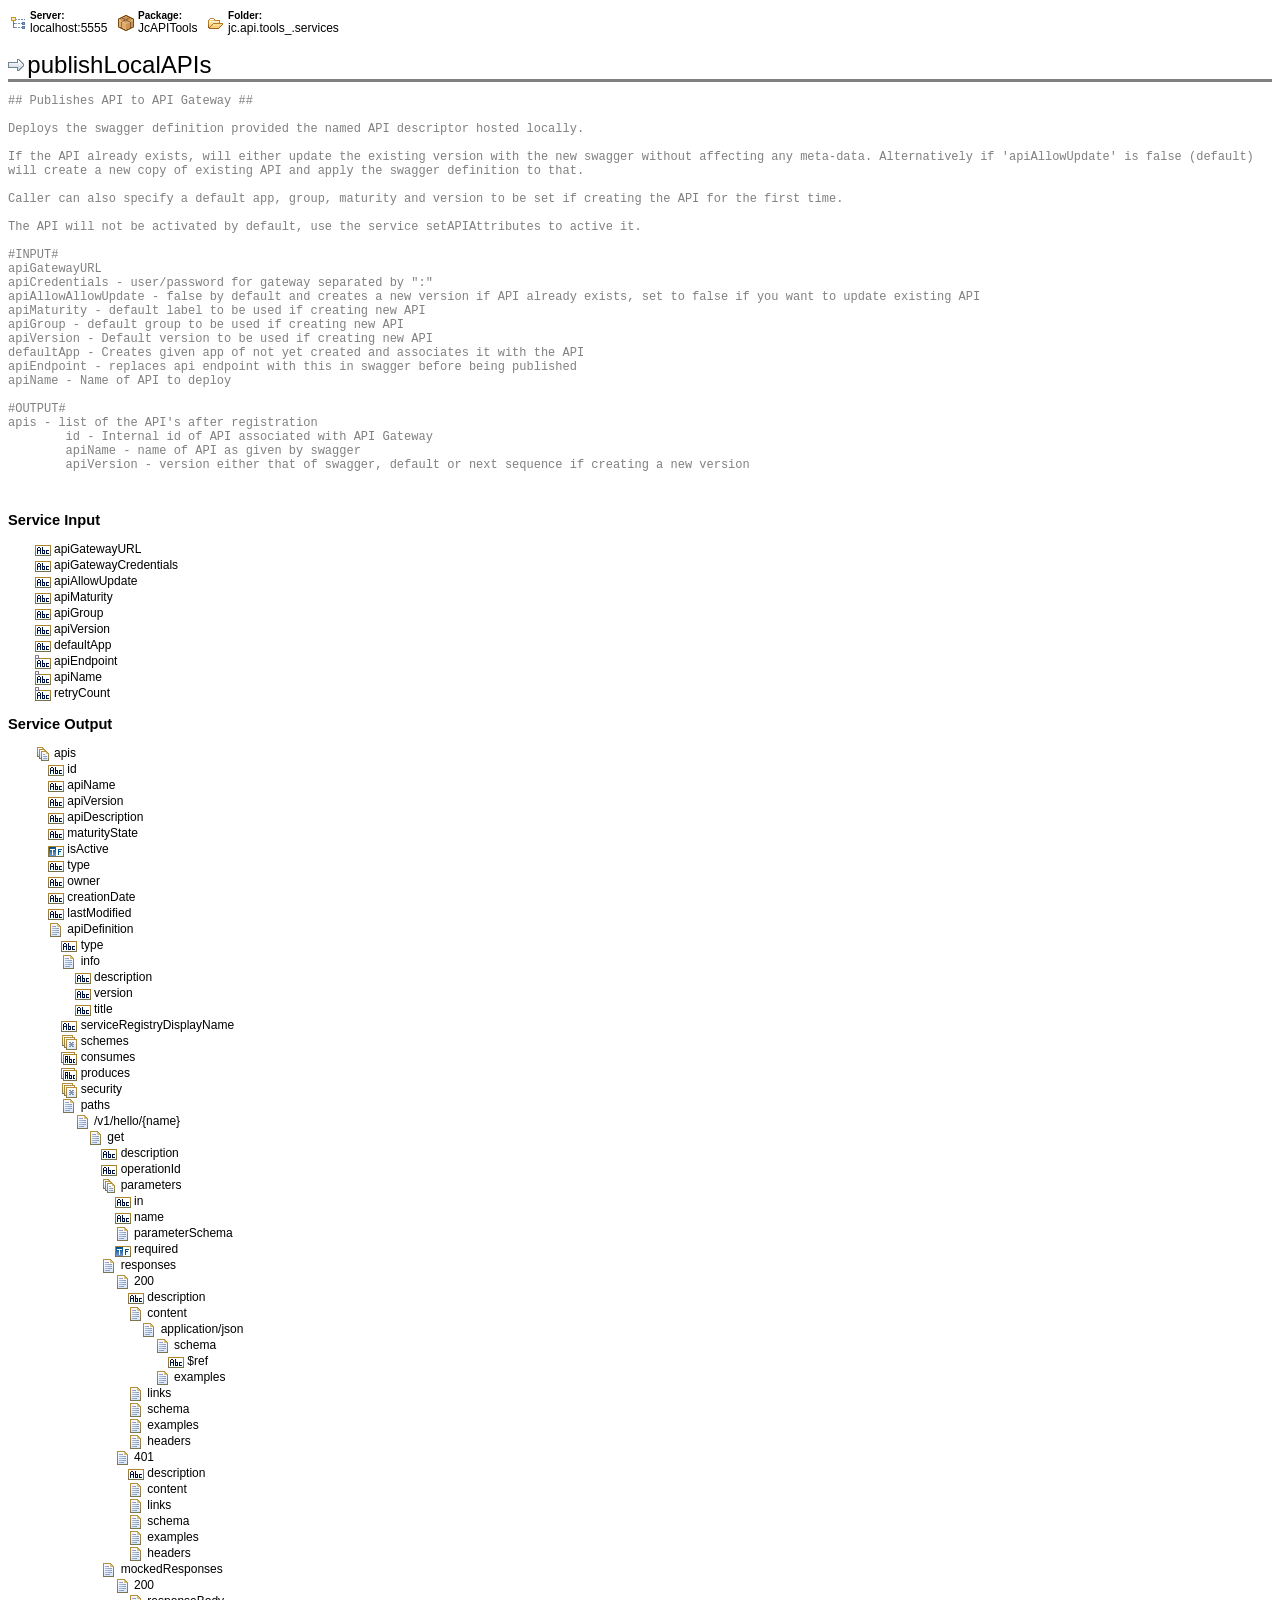
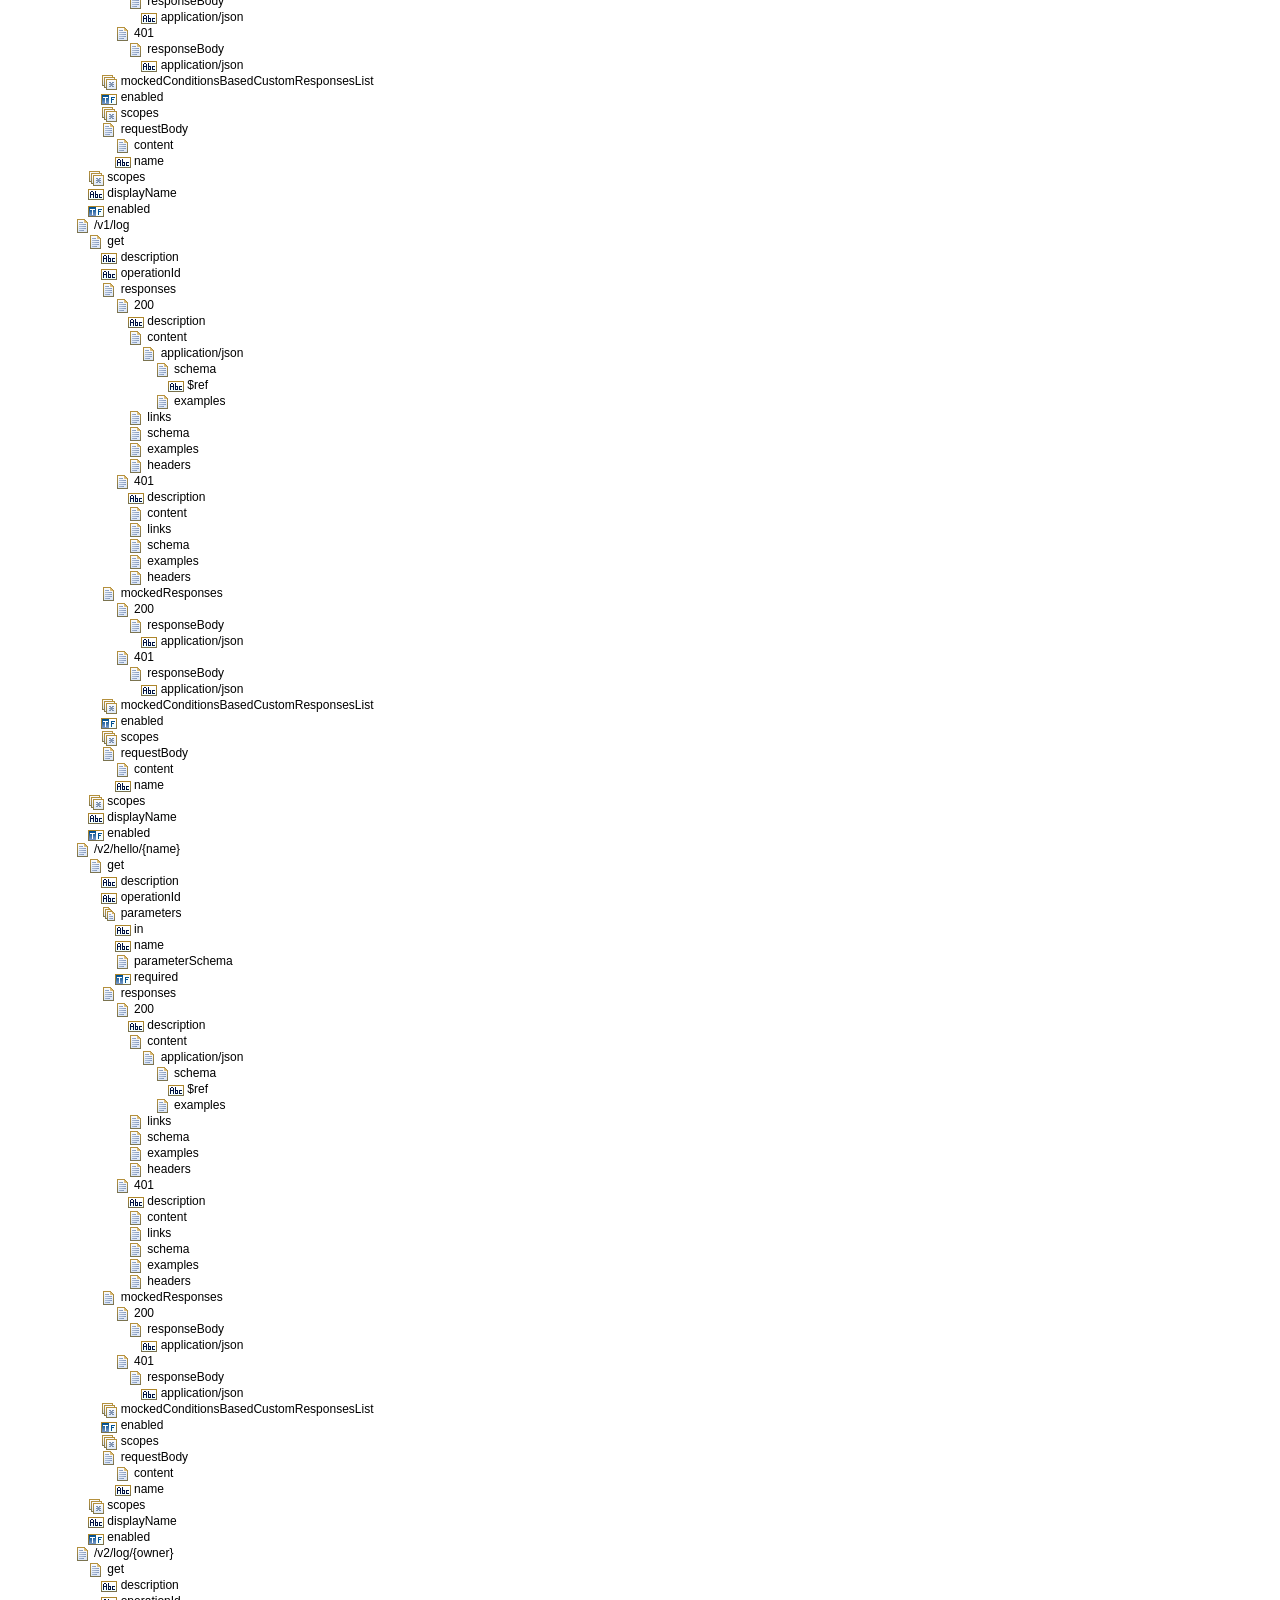
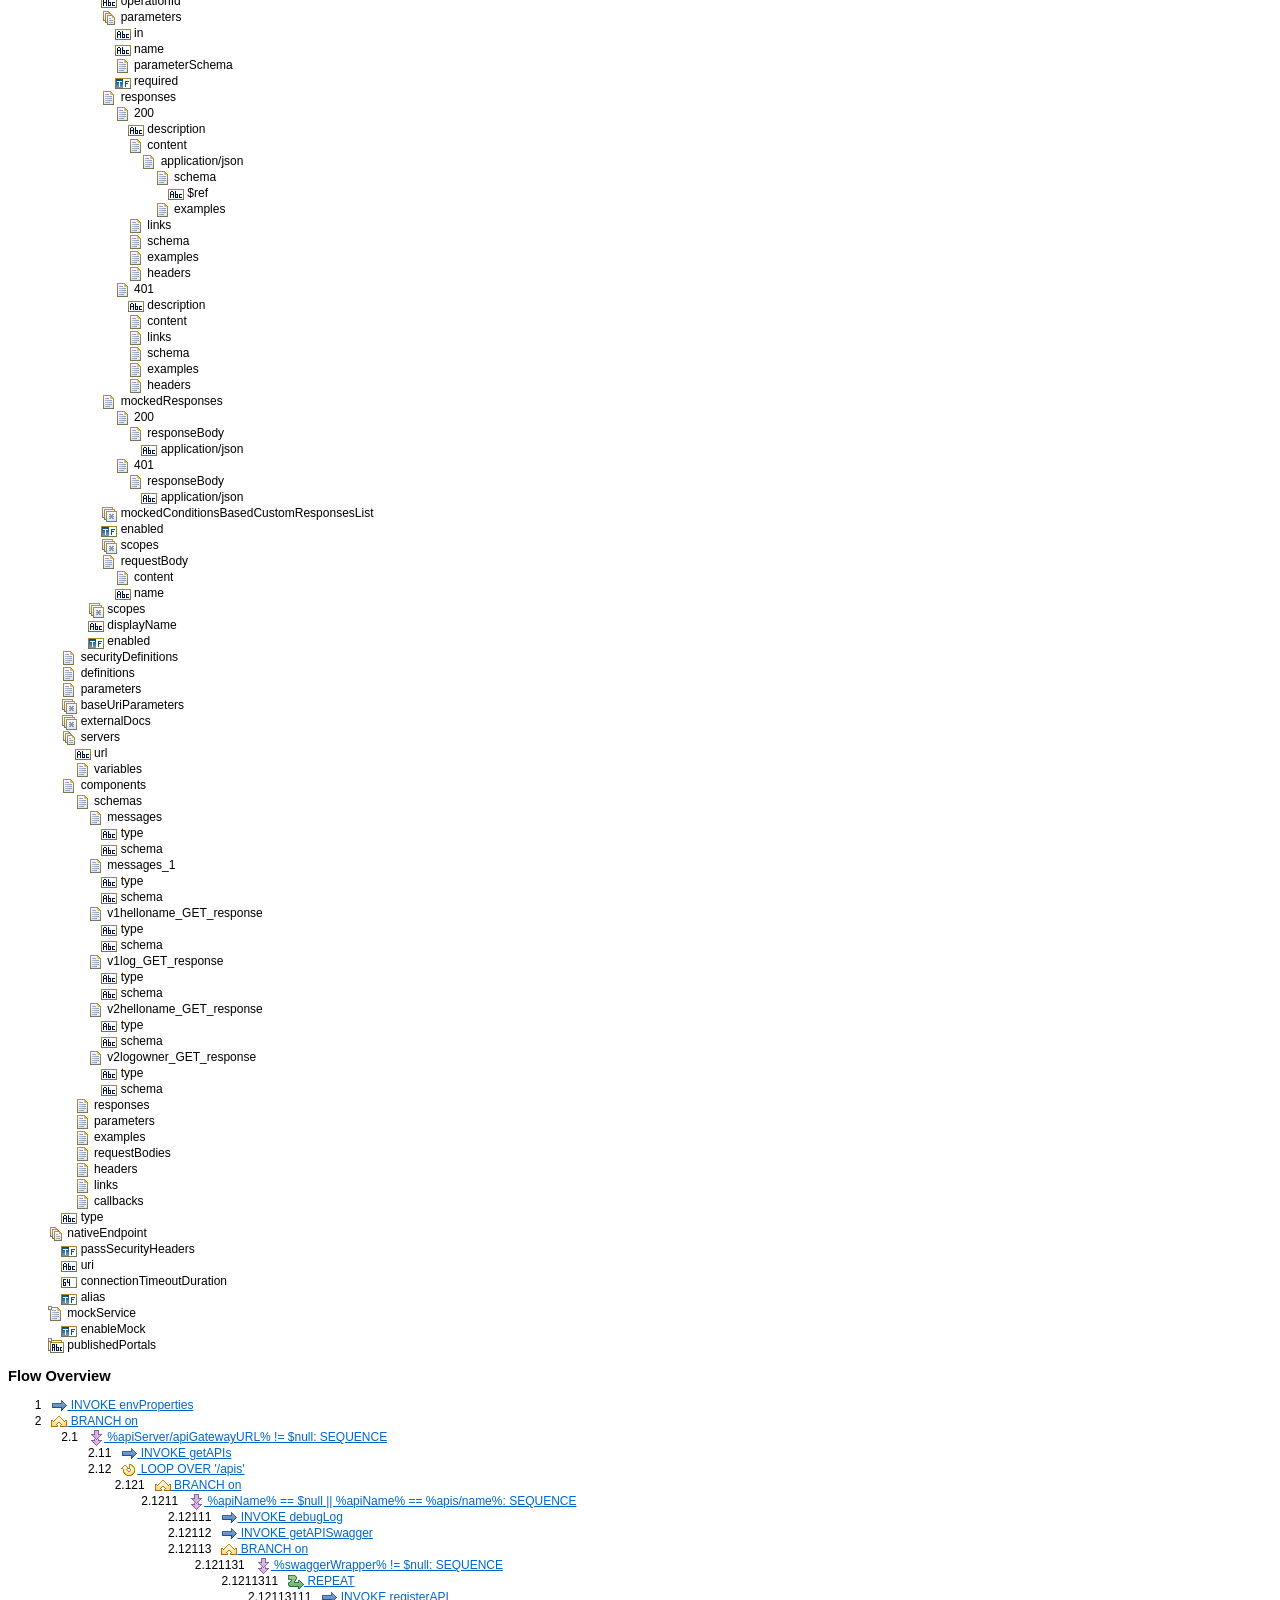
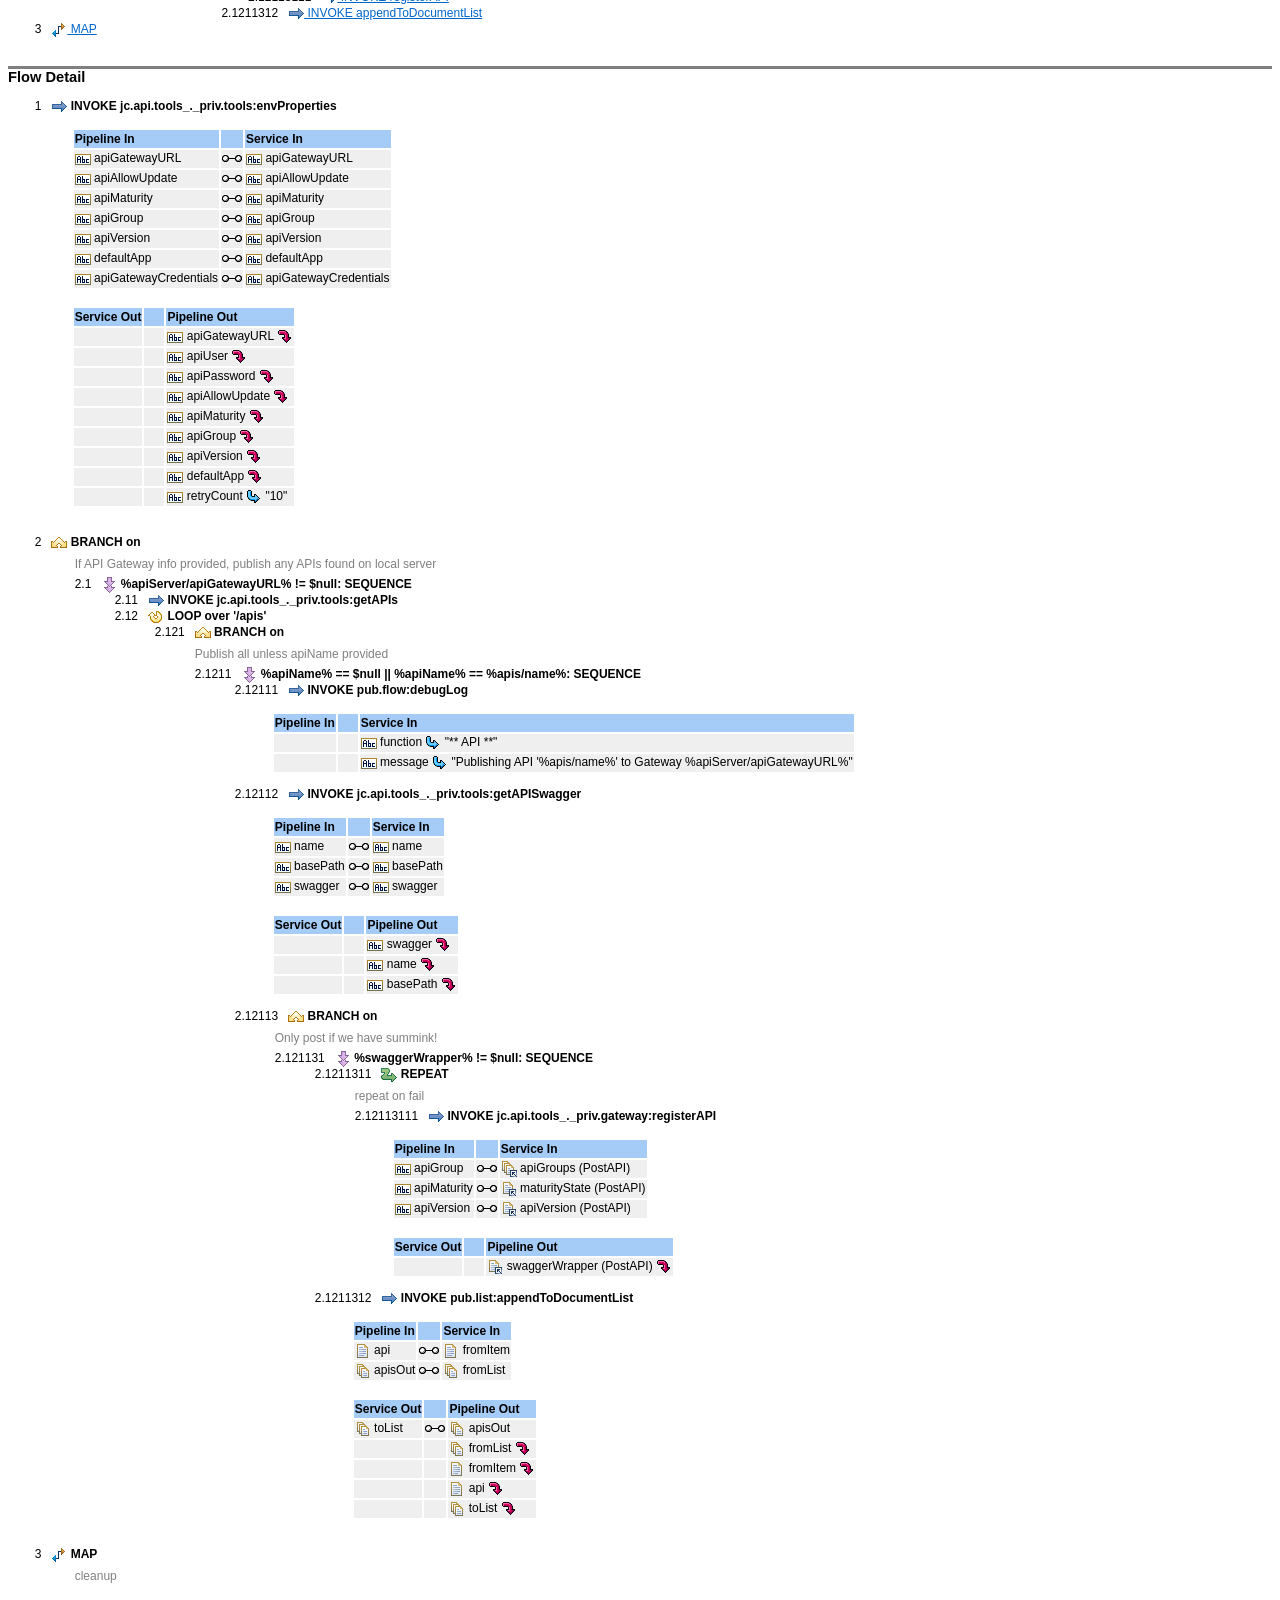
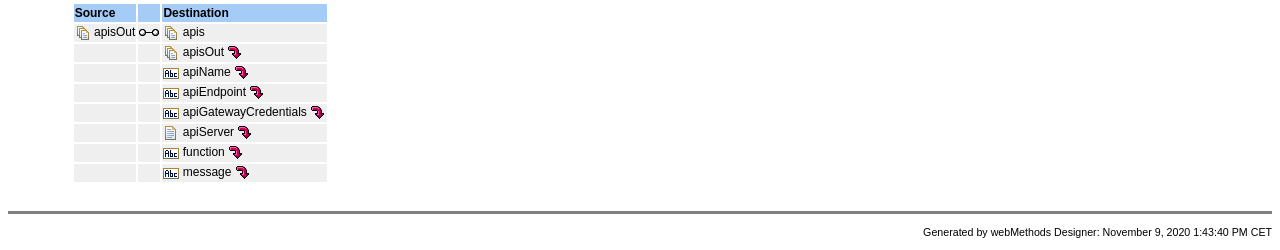
<file: pub/publishLocalAPIs/index.html>
<html>
	<head>
		<title>jc.api.tools_.services:publishLocalAPIs</title>
		<meta content="text/html; charset=utf-8" http-equiv=Content-Type>
		<meta name="GENERATOR" content="webMethods Developer">
		<style type="text/css">
		<!--
			BODY {
				font-size: 9pt; font-family: "Verdana", "Arial", "Times New Roman"; color: #000000
			}

			HR {
				height: 1px;
				margin: 0px;
			}

			TABLE {
				border-left: 0px;
				border-right: 0px;
				border-top: 0px;
				border-bottom: 0px;
				padding-top: 0px
				padding-right: 0px;
				padding-left: 0px;
				padding-bottom: 0px;
				font-size: 9pt;
				font-weight: normal;
				margin-top: 0px;
				margin-bottom: 0px;
			}

			TD {
				font-family: "Verdana", "Arial", "Times New Roman";
				font-size: 9pt;
			}


			TABLE.outer {
				margin-top: 10px;
				margin-bottom: 10px;
			}

			A:visited, A:link	{
				color: #0066CC;
			}

			A.disable:visited, A.disable:link {
				color: #A9A9A9;
			}

			A:active, A.disable:active	{
				color: #000000;
			}

			FONT.settings {
				font-size: 7.5pt;
			}

			FONT.headings1 {
				font-size: 18pt;
			}

			FONT.headings2 {
				font-size: 11pt;
				font-weight: 800;
			}

			FONT.headings3 {
				font-size: 8pt;
			}

			FONT.default {
				font-family: "Verdana", "Arial", "Times New Roman";
				font-size: 9pt;
			}
		-->
		</style>

		<script language="JavaScript" type="text/javascript">
		<!--
			spacer = 4;
			colcount = 1;
			anchorCount = 1;
			linkCount = 1;
			level= 0;

			function raise(x) {
				total= 1;
				for (i=0; i<x; i++) {
					total*=0.1;
				}
			  return total; //result of 0.1 raised to y power
			}

			function round(number,scale) {
				// rounds a number to a given scale
				return Math.round(number * Math.pow(10,scale))/Math.pow(10,scale);
			}

			function indent(numofspaces) {
				// indents by writing nonbreaking whitespaces
				for (n=0; n<numofspaces; n++ ) {
					document.writeln("&nbsp;");
				}
			}

			function calparentlinknumber(lastlink) {
				// calculates the top level link numbers,such as: 1,2,3
				var templink;
				templink = Math.round(lastlink);
				templink = templink + 1;
				return templink;
			}

			function calchildlinknumber(lastlink,level) {
				//calculates the children link numbers, such as: 1.1, 1.2, 1.3
				var templink;
				power = raise( level );
				templink = lastlink + power;
				templink = round( templink, level );
				return templink;
			}

			function writeLink(serviceisdisabled) {
				//write the link
				indent(spacer);
				document.writeln(linkCount);
				if (linkCount < 10 )
					document.writeln("&nbsp;");

				if (serviceisdisabled) {
					document.writeln("<A class=disable HREF=\"#"+ linkCount + "\">");
				} else {
					document.writeln("<A HREF=\"#"+ linkCount + "\">");
				}
			}

			function writeAnchor() {
				//write the anchor reference
				indent(spacer);
				document.writeln("<font class=\"default\">"+anchorCount + "<A NAME = \""+ anchorCount + "\">");
				if (anchorCount < 10 )
					document.writeln("&nbsp;");
			}



		//-->
		</script>
	</head>




<body>

<table  cellspacing=0 cellpadding=2 border=0>
	<tr>
		
			<td>
				 <img src="../resources/server.gif" alt="Server" align="ABSMIDDLE" border="0">
			</td>
			<td>
				<b><font class="settings">Server:</font></b><br>
				localhost:5555			</td>
				
			<td>
				&nbsp;&nbsp;<img src="../resources/ns_package.gif" alt="Package" align="ABSMIDDLE" border="0">
			</td>
			<td>
				<b><font class="settings">Package:</font></b><br>
				JcAPITools			</td>
				
			<td>
				&nbsp;&nbsp;<img src="../resources/ns_interface.gif" alt="Folder" align="ABSMIDDLE" border="0">
			</td>
			<td>
				<b><font class="settings">Folder:</font></b><br>
				jc.api.tools_.services			</td>
			</tr>
</table>


<br>


	<img src="../resources/ns_flow.gif" alt="Flow Service" border="0">
	<font class="headings1">publishLocalAPIs</font>
	<hr noshade>


    <font color=gray><pre>## Publishes API to API Gateway ##

Deploys the swagger definition provided the named API descriptor hosted locally.

If the API already exists, will either update the existing version with the new swagger without affecting any meta-data. Alternatively if 'apiAllowUpdate' is false (default)
will create a new copy of existing API and apply the swagger definition to that.

Caller can also specify a default app, group, maturity and version to be set if creating the API for the first time.

The API will not be activated by default, use the service setAPIAttributes to active it.

#INPUT#
apiGatewayURL
apiCredentials - user/password for gateway separated by &quot;:&quot;
apiAllowAllowUpdate - false by default and creates a new version if API already exists, set to false if you want to update existing API
apiMaturity - default label to be used if creating new API
apiGroup - default group to be used if creating new API
apiVersion - Default version to be used if creating new API
defaultApp - Creates given app of not yet created and associates it with the API
apiEndpoint - replaces api endpoint with this in swagger before being published
apiName - Name of API to deploy

#OUTPUT#
apis - list of the API's after registration
	id - Internal id of API associated with API Gateway
	apiName - name of API as given by swagger
	apiVersion - version either that of swagger, default or next sequence if creating a new version</pre></font><br><br>





	<font class="headings2">Service Input</font>
	<br><br>
	
		
			<script language="JavaScript" type="text/javascript">indent(spacer);</script>


		
															<img src="../resources/pipe_field_string.gif" alt="String" align="ABSMIDDLE" border="0"> apiGatewayURL												
				<br>
		
			<script language="JavaScript" type="text/javascript">indent(spacer);</script>


		
															<img src="../resources/pipe_field_string.gif" alt="String" align="ABSMIDDLE" border="0"> apiGatewayCredentials												
				<br>
		
			<script language="JavaScript" type="text/javascript">indent(spacer);</script>


		
															<img src="../resources/pipe_field_string.gif" alt="String" align="ABSMIDDLE" border="0"> apiAllowUpdate												
				<br>
		
			<script language="JavaScript" type="text/javascript">indent(spacer);</script>


		
															<img src="../resources/pipe_field_string.gif" alt="String" align="ABSMIDDLE" border="0"> apiMaturity												
				<br>
		
			<script language="JavaScript" type="text/javascript">indent(spacer);</script>


		
															<img src="../resources/pipe_field_string.gif" alt="String" align="ABSMIDDLE" border="0"> apiGroup												
				<br>
		
			<script language="JavaScript" type="text/javascript">indent(spacer);</script>


		
															<img src="../resources/pipe_field_string.gif" alt="String" align="ABSMIDDLE" border="0"> apiVersion												
				<br>
		
			<script language="JavaScript" type="text/javascript">indent(spacer);</script>


		
															<img src="../resources/pipe_field_string.gif" alt="String" align="ABSMIDDLE" border="0"> defaultApp												
				<br>
		
			<script language="JavaScript" type="text/javascript">indent(spacer);</script>


		
									
						
								<img src="../resources/html_field_string_o.gif" alt="String" align="ABSMIDDLE" border="0"> apiEndpoint																		
				<br>
		
			<script language="JavaScript" type="text/javascript">indent(spacer);</script>


		
									
						
								<img src="../resources/html_field_string_o.gif" alt="String" align="ABSMIDDLE" border="0"> apiName																		
				<br>
		
			<script language="JavaScript" type="text/javascript">indent(spacer);</script>


		
									
						
								<img src="../resources/html_field_string_o.gif" alt="String" align="ABSMIDDLE" border="0"> retryCount																		
				<br>
				<br>





	<font class="headings2">Service Output</font>
	<br><br>
	
		
			<script language="JavaScript" type="text/javascript">indent(spacer);</script>


		
															<img src="../resources/pipe_field_recordlist.gif" alt="Document list" align="ABSMIDDLE" border="0"> apis													<script language="JavaScript" type="text/javascript">
	spacer = spacer + 2;
</script>


	<br>
	<script language="JavaScript" type="text/javascript">indent(spacer);</script>


		
															<img src="../resources/pipe_field_string.gif" alt="String" align="ABSMIDDLE" border="0"> id												
		

	<br>
	<script language="JavaScript" type="text/javascript">indent(spacer);</script>


		
															<img src="../resources/pipe_field_string.gif" alt="String" align="ABSMIDDLE" border="0"> apiName												
		

	<br>
	<script language="JavaScript" type="text/javascript">indent(spacer);</script>


		
															<img src="../resources/pipe_field_string.gif" alt="String" align="ABSMIDDLE" border="0"> apiVersion												
		

	<br>
	<script language="JavaScript" type="text/javascript">indent(spacer);</script>


		
															<img src="../resources/pipe_field_string.gif" alt="String" align="ABSMIDDLE" border="0"> apiDescription												
		

	<br>
	<script language="JavaScript" type="text/javascript">indent(spacer);</script>


		
															<img src="../resources/pipe_field_string.gif" alt="String" align="ABSMIDDLE" border="0"> maturityState												
		

	<br>
	<script language="JavaScript" type="text/javascript">indent(spacer);</script>


		
				
													<img src="../resources/obj_boolean.gif" alt="Boolean" align="ABSMIDDLE" border="0"> isActive															

	<br>
	<script language="JavaScript" type="text/javascript">indent(spacer);</script>


		
															<img src="../resources/pipe_field_string.gif" alt="String" align="ABSMIDDLE" border="0"> type												
		

	<br>
	<script language="JavaScript" type="text/javascript">indent(spacer);</script>


		
															<img src="../resources/pipe_field_string.gif" alt="String" align="ABSMIDDLE" border="0"> owner												
		

	<br>
	<script language="JavaScript" type="text/javascript">indent(spacer);</script>


		
															<img src="../resources/pipe_field_string.gif" alt="String" align="ABSMIDDLE" border="0"> creationDate												
		

	<br>
	<script language="JavaScript" type="text/javascript">indent(spacer);</script>


		
															<img src="../resources/pipe_field_string.gif" alt="String" align="ABSMIDDLE" border="0"> lastModified												
		

	<br>
	<script language="JavaScript" type="text/javascript">indent(spacer);</script>


		
															<img src="../resources/pipe_field_record.gif" alt="Document" align="ABSMIDDLE" border="0"> apiDefinition													<script language="JavaScript" type="text/javascript">
	spacer = spacer + 2;
</script>


	<br>
	<script language="JavaScript" type="text/javascript">indent(spacer);</script>


		
															<img src="../resources/pipe_field_string.gif" alt="String" align="ABSMIDDLE" border="0"> type												
		

	<br>
	<script language="JavaScript" type="text/javascript">indent(spacer);</script>


		
															<img src="../resources/pipe_field_record.gif" alt="Document" align="ABSMIDDLE" border="0"> info													<script language="JavaScript" type="text/javascript">
	spacer = spacer + 2;
</script>


	<br>
	<script language="JavaScript" type="text/javascript">indent(spacer);</script>


		
															<img src="../resources/pipe_field_string.gif" alt="String" align="ABSMIDDLE" border="0"> description												
		

	<br>
	<script language="JavaScript" type="text/javascript">indent(spacer);</script>


		
															<img src="../resources/pipe_field_string.gif" alt="String" align="ABSMIDDLE" border="0"> version												
		

	<br>
	<script language="JavaScript" type="text/javascript">indent(spacer);</script>


		
															<img src="../resources/pipe_field_string.gif" alt="String" align="ABSMIDDLE" border="0"> title												
		


<script language="JavaScript" type="text/javascript">
	spacer = spacer - 2;
</script>
			
		

	<br>
	<script language="JavaScript" type="text/javascript">indent(spacer);</script>


		
															<img src="../resources/pipe_field_string.gif" alt="String" align="ABSMIDDLE" border="0"> serviceRegistryDisplayName												
		

	<br>
	<script language="JavaScript" type="text/javascript">indent(spacer);</script>


		
				
													<img src="../resources/pipe_field_objectlist.gif" alt="Object list" align="ABSMIDDLE" border="0"> schemes													

	<br>
	<script language="JavaScript" type="text/javascript">indent(spacer);</script>


		
															<img src="../resources/pipe_field_stringlist.gif" alt="String list" align="ABSMIDDLE" border="0"> consumes												
		

	<br>
	<script language="JavaScript" type="text/javascript">indent(spacer);</script>


		
															<img src="../resources/pipe_field_stringlist.gif" alt="String list" align="ABSMIDDLE" border="0"> produces												
		

	<br>
	<script language="JavaScript" type="text/javascript">indent(spacer);</script>


		
				
													<img src="../resources/pipe_field_objectlist.gif" alt="Object list" align="ABSMIDDLE" border="0"> security													

	<br>
	<script language="JavaScript" type="text/javascript">indent(spacer);</script>


		
															<img src="../resources/pipe_field_record.gif" alt="Document" align="ABSMIDDLE" border="0"> paths													<script language="JavaScript" type="text/javascript">
	spacer = spacer + 2;
</script>


	<br>
	<script language="JavaScript" type="text/javascript">indent(spacer);</script>


		
															<img src="../resources/pipe_field_record.gif" alt="Document" align="ABSMIDDLE" border="0"> /v1/hello/{name}													<script language="JavaScript" type="text/javascript">
	spacer = spacer + 2;
</script>


	<br>
	<script language="JavaScript" type="text/javascript">indent(spacer);</script>


		
															<img src="../resources/pipe_field_record.gif" alt="Document" align="ABSMIDDLE" border="0"> get													<script language="JavaScript" type="text/javascript">
	spacer = spacer + 2;
</script>


	<br>
	<script language="JavaScript" type="text/javascript">indent(spacer);</script>


		
															<img src="../resources/pipe_field_string.gif" alt="String" align="ABSMIDDLE" border="0"> description												
		

	<br>
	<script language="JavaScript" type="text/javascript">indent(spacer);</script>


		
															<img src="../resources/pipe_field_string.gif" alt="String" align="ABSMIDDLE" border="0"> operationId												
		

	<br>
	<script language="JavaScript" type="text/javascript">indent(spacer);</script>


		
															<img src="../resources/pipe_field_recordlist.gif" alt="Document list" align="ABSMIDDLE" border="0"> parameters													<script language="JavaScript" type="text/javascript">
	spacer = spacer + 2;
</script>


	<br>
	<script language="JavaScript" type="text/javascript">indent(spacer);</script>


		
															<img src="../resources/pipe_field_string.gif" alt="String" align="ABSMIDDLE" border="0"> in												
		

	<br>
	<script language="JavaScript" type="text/javascript">indent(spacer);</script>


		
															<img src="../resources/pipe_field_string.gif" alt="String" align="ABSMIDDLE" border="0"> name												
		

	<br>
	<script language="JavaScript" type="text/javascript">indent(spacer);</script>


		
															<img src="../resources/pipe_field_record.gif" alt="Document" align="ABSMIDDLE" border="0"> parameterSchema													<script language="JavaScript" type="text/javascript">
	spacer = spacer + 2;
</script>



<script language="JavaScript" type="text/javascript">
	spacer = spacer - 2;
</script>
			
		

	<br>
	<script language="JavaScript" type="text/javascript">indent(spacer);</script>


		
				
													<img src="../resources/obj_boolean.gif" alt="Boolean" align="ABSMIDDLE" border="0"> required															


<script language="JavaScript" type="text/javascript">
	spacer = spacer - 2;
</script>
		
		

	<br>
	<script language="JavaScript" type="text/javascript">indent(spacer);</script>


		
															<img src="../resources/pipe_field_record.gif" alt="Document" align="ABSMIDDLE" border="0"> responses													<script language="JavaScript" type="text/javascript">
	spacer = spacer + 2;
</script>


	<br>
	<script language="JavaScript" type="text/javascript">indent(spacer);</script>


		
															<img src="../resources/pipe_field_record.gif" alt="Document" align="ABSMIDDLE" border="0"> 200													<script language="JavaScript" type="text/javascript">
	spacer = spacer + 2;
</script>


	<br>
	<script language="JavaScript" type="text/javascript">indent(spacer);</script>


		
															<img src="../resources/pipe_field_string.gif" alt="String" align="ABSMIDDLE" border="0"> description												
		

	<br>
	<script language="JavaScript" type="text/javascript">indent(spacer);</script>


		
															<img src="../resources/pipe_field_record.gif" alt="Document" align="ABSMIDDLE" border="0"> content													<script language="JavaScript" type="text/javascript">
	spacer = spacer + 2;
</script>


	<br>
	<script language="JavaScript" type="text/javascript">indent(spacer);</script>


		
															<img src="../resources/pipe_field_record.gif" alt="Document" align="ABSMIDDLE" border="0"> application/json													<script language="JavaScript" type="text/javascript">
	spacer = spacer + 2;
</script>


	<br>
	<script language="JavaScript" type="text/javascript">indent(spacer);</script>


		
															<img src="../resources/pipe_field_record.gif" alt="Document" align="ABSMIDDLE" border="0"> schema													<script language="JavaScript" type="text/javascript">
	spacer = spacer + 2;
</script>


	<br>
	<script language="JavaScript" type="text/javascript">indent(spacer);</script>


		
															<img src="../resources/pipe_field_string.gif" alt="String" align="ABSMIDDLE" border="0"> $ref												
		


<script language="JavaScript" type="text/javascript">
	spacer = spacer - 2;
</script>
			
		

	<br>
	<script language="JavaScript" type="text/javascript">indent(spacer);</script>


		
															<img src="../resources/pipe_field_record.gif" alt="Document" align="ABSMIDDLE" border="0"> examples													<script language="JavaScript" type="text/javascript">
	spacer = spacer + 2;
</script>



<script language="JavaScript" type="text/javascript">
	spacer = spacer - 2;
</script>
			
		


<script language="JavaScript" type="text/javascript">
	spacer = spacer - 2;
</script>
			
		


<script language="JavaScript" type="text/javascript">
	spacer = spacer - 2;
</script>
			
		

	<br>
	<script language="JavaScript" type="text/javascript">indent(spacer);</script>


		
															<img src="../resources/pipe_field_record.gif" alt="Document" align="ABSMIDDLE" border="0"> links													<script language="JavaScript" type="text/javascript">
	spacer = spacer + 2;
</script>



<script language="JavaScript" type="text/javascript">
	spacer = spacer - 2;
</script>
			
		

	<br>
	<script language="JavaScript" type="text/javascript">indent(spacer);</script>


		
															<img src="../resources/pipe_field_record.gif" alt="Document" align="ABSMIDDLE" border="0"> schema													<script language="JavaScript" type="text/javascript">
	spacer = spacer + 2;
</script>



<script language="JavaScript" type="text/javascript">
	spacer = spacer - 2;
</script>
			
		

	<br>
	<script language="JavaScript" type="text/javascript">indent(spacer);</script>


		
															<img src="../resources/pipe_field_record.gif" alt="Document" align="ABSMIDDLE" border="0"> examples													<script language="JavaScript" type="text/javascript">
	spacer = spacer + 2;
</script>



<script language="JavaScript" type="text/javascript">
	spacer = spacer - 2;
</script>
			
		

	<br>
	<script language="JavaScript" type="text/javascript">indent(spacer);</script>


		
															<img src="../resources/pipe_field_record.gif" alt="Document" align="ABSMIDDLE" border="0"> headers													<script language="JavaScript" type="text/javascript">
	spacer = spacer + 2;
</script>



<script language="JavaScript" type="text/javascript">
	spacer = spacer - 2;
</script>
			
		


<script language="JavaScript" type="text/javascript">
	spacer = spacer - 2;
</script>
			
		

	<br>
	<script language="JavaScript" type="text/javascript">indent(spacer);</script>


		
															<img src="../resources/pipe_field_record.gif" alt="Document" align="ABSMIDDLE" border="0"> 401													<script language="JavaScript" type="text/javascript">
	spacer = spacer + 2;
</script>


	<br>
	<script language="JavaScript" type="text/javascript">indent(spacer);</script>


		
															<img src="../resources/pipe_field_string.gif" alt="String" align="ABSMIDDLE" border="0"> description												
		

	<br>
	<script language="JavaScript" type="text/javascript">indent(spacer);</script>


		
															<img src="../resources/pipe_field_record.gif" alt="Document" align="ABSMIDDLE" border="0"> content													<script language="JavaScript" type="text/javascript">
	spacer = spacer + 2;
</script>



<script language="JavaScript" type="text/javascript">
	spacer = spacer - 2;
</script>
			
		

	<br>
	<script language="JavaScript" type="text/javascript">indent(spacer);</script>


		
															<img src="../resources/pipe_field_record.gif" alt="Document" align="ABSMIDDLE" border="0"> links													<script language="JavaScript" type="text/javascript">
	spacer = spacer + 2;
</script>



<script language="JavaScript" type="text/javascript">
	spacer = spacer - 2;
</script>
			
		

	<br>
	<script language="JavaScript" type="text/javascript">indent(spacer);</script>


		
															<img src="../resources/pipe_field_record.gif" alt="Document" align="ABSMIDDLE" border="0"> schema													<script language="JavaScript" type="text/javascript">
	spacer = spacer + 2;
</script>



<script language="JavaScript" type="text/javascript">
	spacer = spacer - 2;
</script>
			
		

	<br>
	<script language="JavaScript" type="text/javascript">indent(spacer);</script>


		
															<img src="../resources/pipe_field_record.gif" alt="Document" align="ABSMIDDLE" border="0"> examples													<script language="JavaScript" type="text/javascript">
	spacer = spacer + 2;
</script>



<script language="JavaScript" type="text/javascript">
	spacer = spacer - 2;
</script>
			
		

	<br>
	<script language="JavaScript" type="text/javascript">indent(spacer);</script>


		
															<img src="../resources/pipe_field_record.gif" alt="Document" align="ABSMIDDLE" border="0"> headers													<script language="JavaScript" type="text/javascript">
	spacer = spacer + 2;
</script>



<script language="JavaScript" type="text/javascript">
	spacer = spacer - 2;
</script>
			
		


<script language="JavaScript" type="text/javascript">
	spacer = spacer - 2;
</script>
			
		


<script language="JavaScript" type="text/javascript">
	spacer = spacer - 2;
</script>
			
		

	<br>
	<script language="JavaScript" type="text/javascript">indent(spacer);</script>


		
															<img src="../resources/pipe_field_record.gif" alt="Document" align="ABSMIDDLE" border="0"> mockedResponses													<script language="JavaScript" type="text/javascript">
	spacer = spacer + 2;
</script>


	<br>
	<script language="JavaScript" type="text/javascript">indent(spacer);</script>


		
															<img src="../resources/pipe_field_record.gif" alt="Document" align="ABSMIDDLE" border="0"> 200													<script language="JavaScript" type="text/javascript">
	spacer = spacer + 2;
</script>


	<br>
	<script language="JavaScript" type="text/javascript">indent(spacer);</script>


		
															<img src="../resources/pipe_field_record.gif" alt="Document" align="ABSMIDDLE" border="0"> responseBody													<script language="JavaScript" type="text/javascript">
	spacer = spacer + 2;
</script>


	<br>
	<script language="JavaScript" type="text/javascript">indent(spacer);</script>


		
															<img src="../resources/pipe_field_string.gif" alt="String" align="ABSMIDDLE" border="0"> application/json												
		


<script language="JavaScript" type="text/javascript">
	spacer = spacer - 2;
</script>
			
		


<script language="JavaScript" type="text/javascript">
	spacer = spacer - 2;
</script>
			
		

	<br>
	<script language="JavaScript" type="text/javascript">indent(spacer);</script>


		
															<img src="../resources/pipe_field_record.gif" alt="Document" align="ABSMIDDLE" border="0"> 401													<script language="JavaScript" type="text/javascript">
	spacer = spacer + 2;
</script>


	<br>
	<script language="JavaScript" type="text/javascript">indent(spacer);</script>


		
															<img src="../resources/pipe_field_record.gif" alt="Document" align="ABSMIDDLE" border="0"> responseBody													<script language="JavaScript" type="text/javascript">
	spacer = spacer + 2;
</script>


	<br>
	<script language="JavaScript" type="text/javascript">indent(spacer);</script>


		
															<img src="../resources/pipe_field_string.gif" alt="String" align="ABSMIDDLE" border="0"> application/json												
		


<script language="JavaScript" type="text/javascript">
	spacer = spacer - 2;
</script>
			
		


<script language="JavaScript" type="text/javascript">
	spacer = spacer - 2;
</script>
			
		


<script language="JavaScript" type="text/javascript">
	spacer = spacer - 2;
</script>
			
		

	<br>
	<script language="JavaScript" type="text/javascript">indent(spacer);</script>


		
				
													<img src="../resources/pipe_field_objectlist.gif" alt="Object list" align="ABSMIDDLE" border="0"> mockedConditionsBasedCustomResponsesList													

	<br>
	<script language="JavaScript" type="text/javascript">indent(spacer);</script>


		
				
													<img src="../resources/obj_boolean.gif" alt="Boolean" align="ABSMIDDLE" border="0"> enabled															

	<br>
	<script language="JavaScript" type="text/javascript">indent(spacer);</script>


		
				
													<img src="../resources/pipe_field_objectlist.gif" alt="Object list" align="ABSMIDDLE" border="0"> scopes													

	<br>
	<script language="JavaScript" type="text/javascript">indent(spacer);</script>


		
															<img src="../resources/pipe_field_record.gif" alt="Document" align="ABSMIDDLE" border="0"> requestBody													<script language="JavaScript" type="text/javascript">
	spacer = spacer + 2;
</script>


	<br>
	<script language="JavaScript" type="text/javascript">indent(spacer);</script>


		
															<img src="../resources/pipe_field_record.gif" alt="Document" align="ABSMIDDLE" border="0"> content													<script language="JavaScript" type="text/javascript">
	spacer = spacer + 2;
</script>



<script language="JavaScript" type="text/javascript">
	spacer = spacer - 2;
</script>
			
		

	<br>
	<script language="JavaScript" type="text/javascript">indent(spacer);</script>


		
															<img src="../resources/pipe_field_string.gif" alt="String" align="ABSMIDDLE" border="0"> name												
		


<script language="JavaScript" type="text/javascript">
	spacer = spacer - 2;
</script>
			
		


<script language="JavaScript" type="text/javascript">
	spacer = spacer - 2;
</script>
			
		

	<br>
	<script language="JavaScript" type="text/javascript">indent(spacer);</script>


		
				
													<img src="../resources/pipe_field_objectlist.gif" alt="Object list" align="ABSMIDDLE" border="0"> scopes													

	<br>
	<script language="JavaScript" type="text/javascript">indent(spacer);</script>


		
															<img src="../resources/pipe_field_string.gif" alt="String" align="ABSMIDDLE" border="0"> displayName												
		

	<br>
	<script language="JavaScript" type="text/javascript">indent(spacer);</script>


		
				
													<img src="../resources/obj_boolean.gif" alt="Boolean" align="ABSMIDDLE" border="0"> enabled															


<script language="JavaScript" type="text/javascript">
	spacer = spacer - 2;
</script>
			
		

	<br>
	<script language="JavaScript" type="text/javascript">indent(spacer);</script>


		
															<img src="../resources/pipe_field_record.gif" alt="Document" align="ABSMIDDLE" border="0"> /v1/log													<script language="JavaScript" type="text/javascript">
	spacer = spacer + 2;
</script>


	<br>
	<script language="JavaScript" type="text/javascript">indent(spacer);</script>


		
															<img src="../resources/pipe_field_record.gif" alt="Document" align="ABSMIDDLE" border="0"> get													<script language="JavaScript" type="text/javascript">
	spacer = spacer + 2;
</script>


	<br>
	<script language="JavaScript" type="text/javascript">indent(spacer);</script>


		
															<img src="../resources/pipe_field_string.gif" alt="String" align="ABSMIDDLE" border="0"> description												
		

	<br>
	<script language="JavaScript" type="text/javascript">indent(spacer);</script>


		
															<img src="../resources/pipe_field_string.gif" alt="String" align="ABSMIDDLE" border="0"> operationId												
		

	<br>
	<script language="JavaScript" type="text/javascript">indent(spacer);</script>


		
															<img src="../resources/pipe_field_record.gif" alt="Document" align="ABSMIDDLE" border="0"> responses													<script language="JavaScript" type="text/javascript">
	spacer = spacer + 2;
</script>


	<br>
	<script language="JavaScript" type="text/javascript">indent(spacer);</script>


		
															<img src="../resources/pipe_field_record.gif" alt="Document" align="ABSMIDDLE" border="0"> 200													<script language="JavaScript" type="text/javascript">
	spacer = spacer + 2;
</script>


	<br>
	<script language="JavaScript" type="text/javascript">indent(spacer);</script>


		
															<img src="../resources/pipe_field_string.gif" alt="String" align="ABSMIDDLE" border="0"> description												
		

	<br>
	<script language="JavaScript" type="text/javascript">indent(spacer);</script>


		
															<img src="../resources/pipe_field_record.gif" alt="Document" align="ABSMIDDLE" border="0"> content													<script language="JavaScript" type="text/javascript">
	spacer = spacer + 2;
</script>


	<br>
	<script language="JavaScript" type="text/javascript">indent(spacer);</script>


		
															<img src="../resources/pipe_field_record.gif" alt="Document" align="ABSMIDDLE" border="0"> application/json													<script language="JavaScript" type="text/javascript">
	spacer = spacer + 2;
</script>


	<br>
	<script language="JavaScript" type="text/javascript">indent(spacer);</script>


		
															<img src="../resources/pipe_field_record.gif" alt="Document" align="ABSMIDDLE" border="0"> schema													<script language="JavaScript" type="text/javascript">
	spacer = spacer + 2;
</script>


	<br>
	<script language="JavaScript" type="text/javascript">indent(spacer);</script>


		
															<img src="../resources/pipe_field_string.gif" alt="String" align="ABSMIDDLE" border="0"> $ref												
		


<script language="JavaScript" type="text/javascript">
	spacer = spacer - 2;
</script>
			
		

	<br>
	<script language="JavaScript" type="text/javascript">indent(spacer);</script>


		
															<img src="../resources/pipe_field_record.gif" alt="Document" align="ABSMIDDLE" border="0"> examples													<script language="JavaScript" type="text/javascript">
	spacer = spacer + 2;
</script>



<script language="JavaScript" type="text/javascript">
	spacer = spacer - 2;
</script>
			
		


<script language="JavaScript" type="text/javascript">
	spacer = spacer - 2;
</script>
			
		


<script language="JavaScript" type="text/javascript">
	spacer = spacer - 2;
</script>
			
		

	<br>
	<script language="JavaScript" type="text/javascript">indent(spacer);</script>


		
															<img src="../resources/pipe_field_record.gif" alt="Document" align="ABSMIDDLE" border="0"> links													<script language="JavaScript" type="text/javascript">
	spacer = spacer + 2;
</script>



<script language="JavaScript" type="text/javascript">
	spacer = spacer - 2;
</script>
			
		

	<br>
	<script language="JavaScript" type="text/javascript">indent(spacer);</script>


		
															<img src="../resources/pipe_field_record.gif" alt="Document" align="ABSMIDDLE" border="0"> schema													<script language="JavaScript" type="text/javascript">
	spacer = spacer + 2;
</script>



<script language="JavaScript" type="text/javascript">
	spacer = spacer - 2;
</script>
			
		

	<br>
	<script language="JavaScript" type="text/javascript">indent(spacer);</script>


		
															<img src="../resources/pipe_field_record.gif" alt="Document" align="ABSMIDDLE" border="0"> examples													<script language="JavaScript" type="text/javascript">
	spacer = spacer + 2;
</script>



<script language="JavaScript" type="text/javascript">
	spacer = spacer - 2;
</script>
			
		

	<br>
	<script language="JavaScript" type="text/javascript">indent(spacer);</script>


		
															<img src="../resources/pipe_field_record.gif" alt="Document" align="ABSMIDDLE" border="0"> headers													<script language="JavaScript" type="text/javascript">
	spacer = spacer + 2;
</script>



<script language="JavaScript" type="text/javascript">
	spacer = spacer - 2;
</script>
			
		


<script language="JavaScript" type="text/javascript">
	spacer = spacer - 2;
</script>
			
		

	<br>
	<script language="JavaScript" type="text/javascript">indent(spacer);</script>


		
															<img src="../resources/pipe_field_record.gif" alt="Document" align="ABSMIDDLE" border="0"> 401													<script language="JavaScript" type="text/javascript">
	spacer = spacer + 2;
</script>


	<br>
	<script language="JavaScript" type="text/javascript">indent(spacer);</script>


		
															<img src="../resources/pipe_field_string.gif" alt="String" align="ABSMIDDLE" border="0"> description												
		

	<br>
	<script language="JavaScript" type="text/javascript">indent(spacer);</script>


		
															<img src="../resources/pipe_field_record.gif" alt="Document" align="ABSMIDDLE" border="0"> content													<script language="JavaScript" type="text/javascript">
	spacer = spacer + 2;
</script>



<script language="JavaScript" type="text/javascript">
	spacer = spacer - 2;
</script>
			
		

	<br>
	<script language="JavaScript" type="text/javascript">indent(spacer);</script>


		
															<img src="../resources/pipe_field_record.gif" alt="Document" align="ABSMIDDLE" border="0"> links													<script language="JavaScript" type="text/javascript">
	spacer = spacer + 2;
</script>



<script language="JavaScript" type="text/javascript">
	spacer = spacer - 2;
</script>
			
		

	<br>
	<script language="JavaScript" type="text/javascript">indent(spacer);</script>


		
															<img src="../resources/pipe_field_record.gif" alt="Document" align="ABSMIDDLE" border="0"> schema													<script language="JavaScript" type="text/javascript">
	spacer = spacer + 2;
</script>



<script language="JavaScript" type="text/javascript">
	spacer = spacer - 2;
</script>
			
		

	<br>
	<script language="JavaScript" type="text/javascript">indent(spacer);</script>


		
															<img src="../resources/pipe_field_record.gif" alt="Document" align="ABSMIDDLE" border="0"> examples													<script language="JavaScript" type="text/javascript">
	spacer = spacer + 2;
</script>



<script language="JavaScript" type="text/javascript">
	spacer = spacer - 2;
</script>
			
		

	<br>
	<script language="JavaScript" type="text/javascript">indent(spacer);</script>


		
															<img src="../resources/pipe_field_record.gif" alt="Document" align="ABSMIDDLE" border="0"> headers													<script language="JavaScript" type="text/javascript">
	spacer = spacer + 2;
</script>



<script language="JavaScript" type="text/javascript">
	spacer = spacer - 2;
</script>
			
		


<script language="JavaScript" type="text/javascript">
	spacer = spacer - 2;
</script>
			
		


<script language="JavaScript" type="text/javascript">
	spacer = spacer - 2;
</script>
			
		

	<br>
	<script language="JavaScript" type="text/javascript">indent(spacer);</script>


		
															<img src="../resources/pipe_field_record.gif" alt="Document" align="ABSMIDDLE" border="0"> mockedResponses													<script language="JavaScript" type="text/javascript">
	spacer = spacer + 2;
</script>


	<br>
	<script language="JavaScript" type="text/javascript">indent(spacer);</script>


		
															<img src="../resources/pipe_field_record.gif" alt="Document" align="ABSMIDDLE" border="0"> 200													<script language="JavaScript" type="text/javascript">
	spacer = spacer + 2;
</script>


	<br>
	<script language="JavaScript" type="text/javascript">indent(spacer);</script>


		
															<img src="../resources/pipe_field_record.gif" alt="Document" align="ABSMIDDLE" border="0"> responseBody													<script language="JavaScript" type="text/javascript">
	spacer = spacer + 2;
</script>


	<br>
	<script language="JavaScript" type="text/javascript">indent(spacer);</script>


		
															<img src="../resources/pipe_field_string.gif" alt="String" align="ABSMIDDLE" border="0"> application/json												
		


<script language="JavaScript" type="text/javascript">
	spacer = spacer - 2;
</script>
			
		


<script language="JavaScript" type="text/javascript">
	spacer = spacer - 2;
</script>
			
		

	<br>
	<script language="JavaScript" type="text/javascript">indent(spacer);</script>


		
															<img src="../resources/pipe_field_record.gif" alt="Document" align="ABSMIDDLE" border="0"> 401													<script language="JavaScript" type="text/javascript">
	spacer = spacer + 2;
</script>


	<br>
	<script language="JavaScript" type="text/javascript">indent(spacer);</script>


		
															<img src="../resources/pipe_field_record.gif" alt="Document" align="ABSMIDDLE" border="0"> responseBody													<script language="JavaScript" type="text/javascript">
	spacer = spacer + 2;
</script>


	<br>
	<script language="JavaScript" type="text/javascript">indent(spacer);</script>


		
															<img src="../resources/pipe_field_string.gif" alt="String" align="ABSMIDDLE" border="0"> application/json												
		


<script language="JavaScript" type="text/javascript">
	spacer = spacer - 2;
</script>
			
		


<script language="JavaScript" type="text/javascript">
	spacer = spacer - 2;
</script>
			
		


<script language="JavaScript" type="text/javascript">
	spacer = spacer - 2;
</script>
			
		

	<br>
	<script language="JavaScript" type="text/javascript">indent(spacer);</script>


		
				
													<img src="../resources/pipe_field_objectlist.gif" alt="Object list" align="ABSMIDDLE" border="0"> mockedConditionsBasedCustomResponsesList													

	<br>
	<script language="JavaScript" type="text/javascript">indent(spacer);</script>


		
				
													<img src="../resources/obj_boolean.gif" alt="Boolean" align="ABSMIDDLE" border="0"> enabled															

	<br>
	<script language="JavaScript" type="text/javascript">indent(spacer);</script>


		
				
													<img src="../resources/pipe_field_objectlist.gif" alt="Object list" align="ABSMIDDLE" border="0"> scopes													

	<br>
	<script language="JavaScript" type="text/javascript">indent(spacer);</script>


		
															<img src="../resources/pipe_field_record.gif" alt="Document" align="ABSMIDDLE" border="0"> requestBody													<script language="JavaScript" type="text/javascript">
	spacer = spacer + 2;
</script>


	<br>
	<script language="JavaScript" type="text/javascript">indent(spacer);</script>


		
															<img src="../resources/pipe_field_record.gif" alt="Document" align="ABSMIDDLE" border="0"> content													<script language="JavaScript" type="text/javascript">
	spacer = spacer + 2;
</script>



<script language="JavaScript" type="text/javascript">
	spacer = spacer - 2;
</script>
			
		

	<br>
	<script language="JavaScript" type="text/javascript">indent(spacer);</script>


		
															<img src="../resources/pipe_field_string.gif" alt="String" align="ABSMIDDLE" border="0"> name												
		


<script language="JavaScript" type="text/javascript">
	spacer = spacer - 2;
</script>
			
		


<script language="JavaScript" type="text/javascript">
	spacer = spacer - 2;
</script>
			
		

	<br>
	<script language="JavaScript" type="text/javascript">indent(spacer);</script>


		
				
													<img src="../resources/pipe_field_objectlist.gif" alt="Object list" align="ABSMIDDLE" border="0"> scopes													

	<br>
	<script language="JavaScript" type="text/javascript">indent(spacer);</script>


		
															<img src="../resources/pipe_field_string.gif" alt="String" align="ABSMIDDLE" border="0"> displayName												
		

	<br>
	<script language="JavaScript" type="text/javascript">indent(spacer);</script>


		
				
													<img src="../resources/obj_boolean.gif" alt="Boolean" align="ABSMIDDLE" border="0"> enabled															


<script language="JavaScript" type="text/javascript">
	spacer = spacer - 2;
</script>
			
		

	<br>
	<script language="JavaScript" type="text/javascript">indent(spacer);</script>


		
															<img src="../resources/pipe_field_record.gif" alt="Document" align="ABSMIDDLE" border="0"> /v2/hello/{name}													<script language="JavaScript" type="text/javascript">
	spacer = spacer + 2;
</script>


	<br>
	<script language="JavaScript" type="text/javascript">indent(spacer);</script>


		
															<img src="../resources/pipe_field_record.gif" alt="Document" align="ABSMIDDLE" border="0"> get													<script language="JavaScript" type="text/javascript">
	spacer = spacer + 2;
</script>


	<br>
	<script language="JavaScript" type="text/javascript">indent(spacer);</script>


		
															<img src="../resources/pipe_field_string.gif" alt="String" align="ABSMIDDLE" border="0"> description												
		

	<br>
	<script language="JavaScript" type="text/javascript">indent(spacer);</script>


		
															<img src="../resources/pipe_field_string.gif" alt="String" align="ABSMIDDLE" border="0"> operationId												
		

	<br>
	<script language="JavaScript" type="text/javascript">indent(spacer);</script>


		
															<img src="../resources/pipe_field_recordlist.gif" alt="Document list" align="ABSMIDDLE" border="0"> parameters													<script language="JavaScript" type="text/javascript">
	spacer = spacer + 2;
</script>


	<br>
	<script language="JavaScript" type="text/javascript">indent(spacer);</script>


		
															<img src="../resources/pipe_field_string.gif" alt="String" align="ABSMIDDLE" border="0"> in												
		

	<br>
	<script language="JavaScript" type="text/javascript">indent(spacer);</script>


		
															<img src="../resources/pipe_field_string.gif" alt="String" align="ABSMIDDLE" border="0"> name												
		

	<br>
	<script language="JavaScript" type="text/javascript">indent(spacer);</script>


		
															<img src="../resources/pipe_field_record.gif" alt="Document" align="ABSMIDDLE" border="0"> parameterSchema													<script language="JavaScript" type="text/javascript">
	spacer = spacer + 2;
</script>



<script language="JavaScript" type="text/javascript">
	spacer = spacer - 2;
</script>
			
		

	<br>
	<script language="JavaScript" type="text/javascript">indent(spacer);</script>


		
				
													<img src="../resources/obj_boolean.gif" alt="Boolean" align="ABSMIDDLE" border="0"> required															


<script language="JavaScript" type="text/javascript">
	spacer = spacer - 2;
</script>
		
		

	<br>
	<script language="JavaScript" type="text/javascript">indent(spacer);</script>


		
															<img src="../resources/pipe_field_record.gif" alt="Document" align="ABSMIDDLE" border="0"> responses													<script language="JavaScript" type="text/javascript">
	spacer = spacer + 2;
</script>


	<br>
	<script language="JavaScript" type="text/javascript">indent(spacer);</script>


		
															<img src="../resources/pipe_field_record.gif" alt="Document" align="ABSMIDDLE" border="0"> 200													<script language="JavaScript" type="text/javascript">
	spacer = spacer + 2;
</script>


	<br>
	<script language="JavaScript" type="text/javascript">indent(spacer);</script>


		
															<img src="../resources/pipe_field_string.gif" alt="String" align="ABSMIDDLE" border="0"> description												
		

	<br>
	<script language="JavaScript" type="text/javascript">indent(spacer);</script>


		
															<img src="../resources/pipe_field_record.gif" alt="Document" align="ABSMIDDLE" border="0"> content													<script language="JavaScript" type="text/javascript">
	spacer = spacer + 2;
</script>


	<br>
	<script language="JavaScript" type="text/javascript">indent(spacer);</script>


		
															<img src="../resources/pipe_field_record.gif" alt="Document" align="ABSMIDDLE" border="0"> application/json													<script language="JavaScript" type="text/javascript">
	spacer = spacer + 2;
</script>


	<br>
	<script language="JavaScript" type="text/javascript">indent(spacer);</script>


		
															<img src="../resources/pipe_field_record.gif" alt="Document" align="ABSMIDDLE" border="0"> schema													<script language="JavaScript" type="text/javascript">
	spacer = spacer + 2;
</script>


	<br>
	<script language="JavaScript" type="text/javascript">indent(spacer);</script>


		
															<img src="../resources/pipe_field_string.gif" alt="String" align="ABSMIDDLE" border="0"> $ref												
		


<script language="JavaScript" type="text/javascript">
	spacer = spacer - 2;
</script>
			
		

	<br>
	<script language="JavaScript" type="text/javascript">indent(spacer);</script>


		
															<img src="../resources/pipe_field_record.gif" alt="Document" align="ABSMIDDLE" border="0"> examples													<script language="JavaScript" type="text/javascript">
	spacer = spacer + 2;
</script>



<script language="JavaScript" type="text/javascript">
	spacer = spacer - 2;
</script>
			
		


<script language="JavaScript" type="text/javascript">
	spacer = spacer - 2;
</script>
			
		


<script language="JavaScript" type="text/javascript">
	spacer = spacer - 2;
</script>
			
		

	<br>
	<script language="JavaScript" type="text/javascript">indent(spacer);</script>


		
															<img src="../resources/pipe_field_record.gif" alt="Document" align="ABSMIDDLE" border="0"> links													<script language="JavaScript" type="text/javascript">
	spacer = spacer + 2;
</script>



<script language="JavaScript" type="text/javascript">
	spacer = spacer - 2;
</script>
			
		

	<br>
	<script language="JavaScript" type="text/javascript">indent(spacer);</script>


		
															<img src="../resources/pipe_field_record.gif" alt="Document" align="ABSMIDDLE" border="0"> schema													<script language="JavaScript" type="text/javascript">
	spacer = spacer + 2;
</script>



<script language="JavaScript" type="text/javascript">
	spacer = spacer - 2;
</script>
			
		

	<br>
	<script language="JavaScript" type="text/javascript">indent(spacer);</script>


		
															<img src="../resources/pipe_field_record.gif" alt="Document" align="ABSMIDDLE" border="0"> examples													<script language="JavaScript" type="text/javascript">
	spacer = spacer + 2;
</script>



<script language="JavaScript" type="text/javascript">
	spacer = spacer - 2;
</script>
			
		

	<br>
	<script language="JavaScript" type="text/javascript">indent(spacer);</script>


		
															<img src="../resources/pipe_field_record.gif" alt="Document" align="ABSMIDDLE" border="0"> headers													<script language="JavaScript" type="text/javascript">
	spacer = spacer + 2;
</script>



<script language="JavaScript" type="text/javascript">
	spacer = spacer - 2;
</script>
			
		


<script language="JavaScript" type="text/javascript">
	spacer = spacer - 2;
</script>
			
		

	<br>
	<script language="JavaScript" type="text/javascript">indent(spacer);</script>


		
															<img src="../resources/pipe_field_record.gif" alt="Document" align="ABSMIDDLE" border="0"> 401													<script language="JavaScript" type="text/javascript">
	spacer = spacer + 2;
</script>


	<br>
	<script language="JavaScript" type="text/javascript">indent(spacer);</script>


		
															<img src="../resources/pipe_field_string.gif" alt="String" align="ABSMIDDLE" border="0"> description												
		

	<br>
	<script language="JavaScript" type="text/javascript">indent(spacer);</script>


		
															<img src="../resources/pipe_field_record.gif" alt="Document" align="ABSMIDDLE" border="0"> content													<script language="JavaScript" type="text/javascript">
	spacer = spacer + 2;
</script>



<script language="JavaScript" type="text/javascript">
	spacer = spacer - 2;
</script>
			
		

	<br>
	<script language="JavaScript" type="text/javascript">indent(spacer);</script>


		
															<img src="../resources/pipe_field_record.gif" alt="Document" align="ABSMIDDLE" border="0"> links													<script language="JavaScript" type="text/javascript">
	spacer = spacer + 2;
</script>



<script language="JavaScript" type="text/javascript">
	spacer = spacer - 2;
</script>
			
		

	<br>
	<script language="JavaScript" type="text/javascript">indent(spacer);</script>


		
															<img src="../resources/pipe_field_record.gif" alt="Document" align="ABSMIDDLE" border="0"> schema													<script language="JavaScript" type="text/javascript">
	spacer = spacer + 2;
</script>



<script language="JavaScript" type="text/javascript">
	spacer = spacer - 2;
</script>
			
		

	<br>
	<script language="JavaScript" type="text/javascript">indent(spacer);</script>


		
															<img src="../resources/pipe_field_record.gif" alt="Document" align="ABSMIDDLE" border="0"> examples													<script language="JavaScript" type="text/javascript">
	spacer = spacer + 2;
</script>



<script language="JavaScript" type="text/javascript">
	spacer = spacer - 2;
</script>
			
		

	<br>
	<script language="JavaScript" type="text/javascript">indent(spacer);</script>


		
															<img src="../resources/pipe_field_record.gif" alt="Document" align="ABSMIDDLE" border="0"> headers													<script language="JavaScript" type="text/javascript">
	spacer = spacer + 2;
</script>



<script language="JavaScript" type="text/javascript">
	spacer = spacer - 2;
</script>
			
		


<script language="JavaScript" type="text/javascript">
	spacer = spacer - 2;
</script>
			
		


<script language="JavaScript" type="text/javascript">
	spacer = spacer - 2;
</script>
			
		

	<br>
	<script language="JavaScript" type="text/javascript">indent(spacer);</script>


		
															<img src="../resources/pipe_field_record.gif" alt="Document" align="ABSMIDDLE" border="0"> mockedResponses													<script language="JavaScript" type="text/javascript">
	spacer = spacer + 2;
</script>


	<br>
	<script language="JavaScript" type="text/javascript">indent(spacer);</script>


		
															<img src="../resources/pipe_field_record.gif" alt="Document" align="ABSMIDDLE" border="0"> 200													<script language="JavaScript" type="text/javascript">
	spacer = spacer + 2;
</script>


	<br>
	<script language="JavaScript" type="text/javascript">indent(spacer);</script>


		
															<img src="../resources/pipe_field_record.gif" alt="Document" align="ABSMIDDLE" border="0"> responseBody													<script language="JavaScript" type="text/javascript">
	spacer = spacer + 2;
</script>


	<br>
	<script language="JavaScript" type="text/javascript">indent(spacer);</script>


		
															<img src="../resources/pipe_field_string.gif" alt="String" align="ABSMIDDLE" border="0"> application/json												
		


<script language="JavaScript" type="text/javascript">
	spacer = spacer - 2;
</script>
			
		


<script language="JavaScript" type="text/javascript">
	spacer = spacer - 2;
</script>
			
		

	<br>
	<script language="JavaScript" type="text/javascript">indent(spacer);</script>


		
															<img src="../resources/pipe_field_record.gif" alt="Document" align="ABSMIDDLE" border="0"> 401													<script language="JavaScript" type="text/javascript">
	spacer = spacer + 2;
</script>


	<br>
	<script language="JavaScript" type="text/javascript">indent(spacer);</script>


		
															<img src="../resources/pipe_field_record.gif" alt="Document" align="ABSMIDDLE" border="0"> responseBody													<script language="JavaScript" type="text/javascript">
	spacer = spacer + 2;
</script>


	<br>
	<script language="JavaScript" type="text/javascript">indent(spacer);</script>


		
															<img src="../resources/pipe_field_string.gif" alt="String" align="ABSMIDDLE" border="0"> application/json												
		


<script language="JavaScript" type="text/javascript">
	spacer = spacer - 2;
</script>
			
		


<script language="JavaScript" type="text/javascript">
	spacer = spacer - 2;
</script>
			
		


<script language="JavaScript" type="text/javascript">
	spacer = spacer - 2;
</script>
			
		

	<br>
	<script language="JavaScript" type="text/javascript">indent(spacer);</script>


		
				
													<img src="../resources/pipe_field_objectlist.gif" alt="Object list" align="ABSMIDDLE" border="0"> mockedConditionsBasedCustomResponsesList													

	<br>
	<script language="JavaScript" type="text/javascript">indent(spacer);</script>


		
				
													<img src="../resources/obj_boolean.gif" alt="Boolean" align="ABSMIDDLE" border="0"> enabled															

	<br>
	<script language="JavaScript" type="text/javascript">indent(spacer);</script>


		
				
													<img src="../resources/pipe_field_objectlist.gif" alt="Object list" align="ABSMIDDLE" border="0"> scopes													

	<br>
	<script language="JavaScript" type="text/javascript">indent(spacer);</script>


		
															<img src="../resources/pipe_field_record.gif" alt="Document" align="ABSMIDDLE" border="0"> requestBody													<script language="JavaScript" type="text/javascript">
	spacer = spacer + 2;
</script>


	<br>
	<script language="JavaScript" type="text/javascript">indent(spacer);</script>


		
															<img src="../resources/pipe_field_record.gif" alt="Document" align="ABSMIDDLE" border="0"> content													<script language="JavaScript" type="text/javascript">
	spacer = spacer + 2;
</script>



<script language="JavaScript" type="text/javascript">
	spacer = spacer - 2;
</script>
			
		

	<br>
	<script language="JavaScript" type="text/javascript">indent(spacer);</script>


		
															<img src="../resources/pipe_field_string.gif" alt="String" align="ABSMIDDLE" border="0"> name												
		


<script language="JavaScript" type="text/javascript">
	spacer = spacer - 2;
</script>
			
		


<script language="JavaScript" type="text/javascript">
	spacer = spacer - 2;
</script>
			
		

	<br>
	<script language="JavaScript" type="text/javascript">indent(spacer);</script>


		
				
													<img src="../resources/pipe_field_objectlist.gif" alt="Object list" align="ABSMIDDLE" border="0"> scopes													

	<br>
	<script language="JavaScript" type="text/javascript">indent(spacer);</script>


		
															<img src="../resources/pipe_field_string.gif" alt="String" align="ABSMIDDLE" border="0"> displayName												
		

	<br>
	<script language="JavaScript" type="text/javascript">indent(spacer);</script>


		
				
													<img src="../resources/obj_boolean.gif" alt="Boolean" align="ABSMIDDLE" border="0"> enabled															


<script language="JavaScript" type="text/javascript">
	spacer = spacer - 2;
</script>
			
		

	<br>
	<script language="JavaScript" type="text/javascript">indent(spacer);</script>


		
															<img src="../resources/pipe_field_record.gif" alt="Document" align="ABSMIDDLE" border="0"> /v2/log/{owner}													<script language="JavaScript" type="text/javascript">
	spacer = spacer + 2;
</script>


	<br>
	<script language="JavaScript" type="text/javascript">indent(spacer);</script>


		
															<img src="../resources/pipe_field_record.gif" alt="Document" align="ABSMIDDLE" border="0"> get													<script language="JavaScript" type="text/javascript">
	spacer = spacer + 2;
</script>


	<br>
	<script language="JavaScript" type="text/javascript">indent(spacer);</script>


		
															<img src="../resources/pipe_field_string.gif" alt="String" align="ABSMIDDLE" border="0"> description												
		

	<br>
	<script language="JavaScript" type="text/javascript">indent(spacer);</script>


		
															<img src="../resources/pipe_field_string.gif" alt="String" align="ABSMIDDLE" border="0"> operationId												
		

	<br>
	<script language="JavaScript" type="text/javascript">indent(spacer);</script>


		
															<img src="../resources/pipe_field_recordlist.gif" alt="Document list" align="ABSMIDDLE" border="0"> parameters													<script language="JavaScript" type="text/javascript">
	spacer = spacer + 2;
</script>


	<br>
	<script language="JavaScript" type="text/javascript">indent(spacer);</script>


		
															<img src="../resources/pipe_field_string.gif" alt="String" align="ABSMIDDLE" border="0"> in												
		

	<br>
	<script language="JavaScript" type="text/javascript">indent(spacer);</script>


		
															<img src="../resources/pipe_field_string.gif" alt="String" align="ABSMIDDLE" border="0"> name												
		

	<br>
	<script language="JavaScript" type="text/javascript">indent(spacer);</script>


		
															<img src="../resources/pipe_field_record.gif" alt="Document" align="ABSMIDDLE" border="0"> parameterSchema													<script language="JavaScript" type="text/javascript">
	spacer = spacer + 2;
</script>



<script language="JavaScript" type="text/javascript">
	spacer = spacer - 2;
</script>
			
		

	<br>
	<script language="JavaScript" type="text/javascript">indent(spacer);</script>


		
				
													<img src="../resources/obj_boolean.gif" alt="Boolean" align="ABSMIDDLE" border="0"> required															


<script language="JavaScript" type="text/javascript">
	spacer = spacer - 2;
</script>
		
		

	<br>
	<script language="JavaScript" type="text/javascript">indent(spacer);</script>


		
															<img src="../resources/pipe_field_record.gif" alt="Document" align="ABSMIDDLE" border="0"> responses													<script language="JavaScript" type="text/javascript">
	spacer = spacer + 2;
</script>


	<br>
	<script language="JavaScript" type="text/javascript">indent(spacer);</script>


		
															<img src="../resources/pipe_field_record.gif" alt="Document" align="ABSMIDDLE" border="0"> 200													<script language="JavaScript" type="text/javascript">
	spacer = spacer + 2;
</script>


	<br>
	<script language="JavaScript" type="text/javascript">indent(spacer);</script>


		
															<img src="../resources/pipe_field_string.gif" alt="String" align="ABSMIDDLE" border="0"> description												
		

	<br>
	<script language="JavaScript" type="text/javascript">indent(spacer);</script>


		
															<img src="../resources/pipe_field_record.gif" alt="Document" align="ABSMIDDLE" border="0"> content													<script language="JavaScript" type="text/javascript">
	spacer = spacer + 2;
</script>


	<br>
	<script language="JavaScript" type="text/javascript">indent(spacer);</script>


		
															<img src="../resources/pipe_field_record.gif" alt="Document" align="ABSMIDDLE" border="0"> application/json													<script language="JavaScript" type="text/javascript">
	spacer = spacer + 2;
</script>


	<br>
	<script language="JavaScript" type="text/javascript">indent(spacer);</script>


		
															<img src="../resources/pipe_field_record.gif" alt="Document" align="ABSMIDDLE" border="0"> schema													<script language="JavaScript" type="text/javascript">
	spacer = spacer + 2;
</script>


	<br>
	<script language="JavaScript" type="text/javascript">indent(spacer);</script>


		
															<img src="../resources/pipe_field_string.gif" alt="String" align="ABSMIDDLE" border="0"> $ref												
		


<script language="JavaScript" type="text/javascript">
	spacer = spacer - 2;
</script>
			
		

	<br>
	<script language="JavaScript" type="text/javascript">indent(spacer);</script>


		
															<img src="../resources/pipe_field_record.gif" alt="Document" align="ABSMIDDLE" border="0"> examples													<script language="JavaScript" type="text/javascript">
	spacer = spacer + 2;
</script>



<script language="JavaScript" type="text/javascript">
	spacer = spacer - 2;
</script>
			
		


<script language="JavaScript" type="text/javascript">
	spacer = spacer - 2;
</script>
			
		


<script language="JavaScript" type="text/javascript">
	spacer = spacer - 2;
</script>
			
		

	<br>
	<script language="JavaScript" type="text/javascript">indent(spacer);</script>


		
															<img src="../resources/pipe_field_record.gif" alt="Document" align="ABSMIDDLE" border="0"> links													<script language="JavaScript" type="text/javascript">
	spacer = spacer + 2;
</script>



<script language="JavaScript" type="text/javascript">
	spacer = spacer - 2;
</script>
			
		

	<br>
	<script language="JavaScript" type="text/javascript">indent(spacer);</script>


		
															<img src="../resources/pipe_field_record.gif" alt="Document" align="ABSMIDDLE" border="0"> schema													<script language="JavaScript" type="text/javascript">
	spacer = spacer + 2;
</script>



<script language="JavaScript" type="text/javascript">
	spacer = spacer - 2;
</script>
			
		

	<br>
	<script language="JavaScript" type="text/javascript">indent(spacer);</script>


		
															<img src="../resources/pipe_field_record.gif" alt="Document" align="ABSMIDDLE" border="0"> examples													<script language="JavaScript" type="text/javascript">
	spacer = spacer + 2;
</script>



<script language="JavaScript" type="text/javascript">
	spacer = spacer - 2;
</script>
			
		

	<br>
	<script language="JavaScript" type="text/javascript">indent(spacer);</script>


		
															<img src="../resources/pipe_field_record.gif" alt="Document" align="ABSMIDDLE" border="0"> headers													<script language="JavaScript" type="text/javascript">
	spacer = spacer + 2;
</script>



<script language="JavaScript" type="text/javascript">
	spacer = spacer - 2;
</script>
			
		


<script language="JavaScript" type="text/javascript">
	spacer = spacer - 2;
</script>
			
		

	<br>
	<script language="JavaScript" type="text/javascript">indent(spacer);</script>


		
															<img src="../resources/pipe_field_record.gif" alt="Document" align="ABSMIDDLE" border="0"> 401													<script language="JavaScript" type="text/javascript">
	spacer = spacer + 2;
</script>


	<br>
	<script language="JavaScript" type="text/javascript">indent(spacer);</script>


		
															<img src="../resources/pipe_field_string.gif" alt="String" align="ABSMIDDLE" border="0"> description												
		

	<br>
	<script language="JavaScript" type="text/javascript">indent(spacer);</script>


		
															<img src="../resources/pipe_field_record.gif" alt="Document" align="ABSMIDDLE" border="0"> content													<script language="JavaScript" type="text/javascript">
	spacer = spacer + 2;
</script>



<script language="JavaScript" type="text/javascript">
	spacer = spacer - 2;
</script>
			
		

	<br>
	<script language="JavaScript" type="text/javascript">indent(spacer);</script>


		
															<img src="../resources/pipe_field_record.gif" alt="Document" align="ABSMIDDLE" border="0"> links													<script language="JavaScript" type="text/javascript">
	spacer = spacer + 2;
</script>



<script language="JavaScript" type="text/javascript">
	spacer = spacer - 2;
</script>
			
		

	<br>
	<script language="JavaScript" type="text/javascript">indent(spacer);</script>


		
															<img src="../resources/pipe_field_record.gif" alt="Document" align="ABSMIDDLE" border="0"> schema													<script language="JavaScript" type="text/javascript">
	spacer = spacer + 2;
</script>



<script language="JavaScript" type="text/javascript">
	spacer = spacer - 2;
</script>
			
		

	<br>
	<script language="JavaScript" type="text/javascript">indent(spacer);</script>


		
															<img src="../resources/pipe_field_record.gif" alt="Document" align="ABSMIDDLE" border="0"> examples													<script language="JavaScript" type="text/javascript">
	spacer = spacer + 2;
</script>



<script language="JavaScript" type="text/javascript">
	spacer = spacer - 2;
</script>
			
		

	<br>
	<script language="JavaScript" type="text/javascript">indent(spacer);</script>


		
															<img src="../resources/pipe_field_record.gif" alt="Document" align="ABSMIDDLE" border="0"> headers													<script language="JavaScript" type="text/javascript">
	spacer = spacer + 2;
</script>



<script language="JavaScript" type="text/javascript">
	spacer = spacer - 2;
</script>
			
		


<script language="JavaScript" type="text/javascript">
	spacer = spacer - 2;
</script>
			
		


<script language="JavaScript" type="text/javascript">
	spacer = spacer - 2;
</script>
			
		

	<br>
	<script language="JavaScript" type="text/javascript">indent(spacer);</script>


		
															<img src="../resources/pipe_field_record.gif" alt="Document" align="ABSMIDDLE" border="0"> mockedResponses													<script language="JavaScript" type="text/javascript">
	spacer = spacer + 2;
</script>


	<br>
	<script language="JavaScript" type="text/javascript">indent(spacer);</script>


		
															<img src="../resources/pipe_field_record.gif" alt="Document" align="ABSMIDDLE" border="0"> 200													<script language="JavaScript" type="text/javascript">
	spacer = spacer + 2;
</script>


	<br>
	<script language="JavaScript" type="text/javascript">indent(spacer);</script>


		
															<img src="../resources/pipe_field_record.gif" alt="Document" align="ABSMIDDLE" border="0"> responseBody													<script language="JavaScript" type="text/javascript">
	spacer = spacer + 2;
</script>


	<br>
	<script language="JavaScript" type="text/javascript">indent(spacer);</script>


		
															<img src="../resources/pipe_field_string.gif" alt="String" align="ABSMIDDLE" border="0"> application/json												
		


<script language="JavaScript" type="text/javascript">
	spacer = spacer - 2;
</script>
			
		


<script language="JavaScript" type="text/javascript">
	spacer = spacer - 2;
</script>
			
		

	<br>
	<script language="JavaScript" type="text/javascript">indent(spacer);</script>


		
															<img src="../resources/pipe_field_record.gif" alt="Document" align="ABSMIDDLE" border="0"> 401													<script language="JavaScript" type="text/javascript">
	spacer = spacer + 2;
</script>


	<br>
	<script language="JavaScript" type="text/javascript">indent(spacer);</script>


		
															<img src="../resources/pipe_field_record.gif" alt="Document" align="ABSMIDDLE" border="0"> responseBody													<script language="JavaScript" type="text/javascript">
	spacer = spacer + 2;
</script>


	<br>
	<script language="JavaScript" type="text/javascript">indent(spacer);</script>


		
															<img src="../resources/pipe_field_string.gif" alt="String" align="ABSMIDDLE" border="0"> application/json												
		


<script language="JavaScript" type="text/javascript">
	spacer = spacer - 2;
</script>
			
		


<script language="JavaScript" type="text/javascript">
	spacer = spacer - 2;
</script>
			
		


<script language="JavaScript" type="text/javascript">
	spacer = spacer - 2;
</script>
			
		

	<br>
	<script language="JavaScript" type="text/javascript">indent(spacer);</script>


		
				
													<img src="../resources/pipe_field_objectlist.gif" alt="Object list" align="ABSMIDDLE" border="0"> mockedConditionsBasedCustomResponsesList													

	<br>
	<script language="JavaScript" type="text/javascript">indent(spacer);</script>


		
				
													<img src="../resources/obj_boolean.gif" alt="Boolean" align="ABSMIDDLE" border="0"> enabled															

	<br>
	<script language="JavaScript" type="text/javascript">indent(spacer);</script>


		
				
													<img src="../resources/pipe_field_objectlist.gif" alt="Object list" align="ABSMIDDLE" border="0"> scopes													

	<br>
	<script language="JavaScript" type="text/javascript">indent(spacer);</script>


		
															<img src="../resources/pipe_field_record.gif" alt="Document" align="ABSMIDDLE" border="0"> requestBody													<script language="JavaScript" type="text/javascript">
	spacer = spacer + 2;
</script>


	<br>
	<script language="JavaScript" type="text/javascript">indent(spacer);</script>


		
															<img src="../resources/pipe_field_record.gif" alt="Document" align="ABSMIDDLE" border="0"> content													<script language="JavaScript" type="text/javascript">
	spacer = spacer + 2;
</script>



<script language="JavaScript" type="text/javascript">
	spacer = spacer - 2;
</script>
			
		

	<br>
	<script language="JavaScript" type="text/javascript">indent(spacer);</script>


		
															<img src="../resources/pipe_field_string.gif" alt="String" align="ABSMIDDLE" border="0"> name												
		


<script language="JavaScript" type="text/javascript">
	spacer = spacer - 2;
</script>
			
		


<script language="JavaScript" type="text/javascript">
	spacer = spacer - 2;
</script>
			
		

	<br>
	<script language="JavaScript" type="text/javascript">indent(spacer);</script>


		
				
													<img src="../resources/pipe_field_objectlist.gif" alt="Object list" align="ABSMIDDLE" border="0"> scopes													

	<br>
	<script language="JavaScript" type="text/javascript">indent(spacer);</script>


		
															<img src="../resources/pipe_field_string.gif" alt="String" align="ABSMIDDLE" border="0"> displayName												
		

	<br>
	<script language="JavaScript" type="text/javascript">indent(spacer);</script>


		
				
													<img src="../resources/obj_boolean.gif" alt="Boolean" align="ABSMIDDLE" border="0"> enabled															


<script language="JavaScript" type="text/javascript">
	spacer = spacer - 2;
</script>
			
		


<script language="JavaScript" type="text/javascript">
	spacer = spacer - 2;
</script>
			
		

	<br>
	<script language="JavaScript" type="text/javascript">indent(spacer);</script>


		
															<img src="../resources/pipe_field_record.gif" alt="Document" align="ABSMIDDLE" border="0"> securityDefinitions													<script language="JavaScript" type="text/javascript">
	spacer = spacer + 2;
</script>



<script language="JavaScript" type="text/javascript">
	spacer = spacer - 2;
</script>
			
		

	<br>
	<script language="JavaScript" type="text/javascript">indent(spacer);</script>


		
															<img src="../resources/pipe_field_record.gif" alt="Document" align="ABSMIDDLE" border="0"> definitions													<script language="JavaScript" type="text/javascript">
	spacer = spacer + 2;
</script>



<script language="JavaScript" type="text/javascript">
	spacer = spacer - 2;
</script>
			
		

	<br>
	<script language="JavaScript" type="text/javascript">indent(spacer);</script>


		
															<img src="../resources/pipe_field_record.gif" alt="Document" align="ABSMIDDLE" border="0"> parameters													<script language="JavaScript" type="text/javascript">
	spacer = spacer + 2;
</script>



<script language="JavaScript" type="text/javascript">
	spacer = spacer - 2;
</script>
			
		

	<br>
	<script language="JavaScript" type="text/javascript">indent(spacer);</script>


		
				
													<img src="../resources/pipe_field_objectlist.gif" alt="Object list" align="ABSMIDDLE" border="0"> baseUriParameters													

	<br>
	<script language="JavaScript" type="text/javascript">indent(spacer);</script>


		
				
													<img src="../resources/pipe_field_objectlist.gif" alt="Object list" align="ABSMIDDLE" border="0"> externalDocs													

	<br>
	<script language="JavaScript" type="text/javascript">indent(spacer);</script>


		
															<img src="../resources/pipe_field_recordlist.gif" alt="Document list" align="ABSMIDDLE" border="0"> servers													<script language="JavaScript" type="text/javascript">
	spacer = spacer + 2;
</script>


	<br>
	<script language="JavaScript" type="text/javascript">indent(spacer);</script>


		
															<img src="../resources/pipe_field_string.gif" alt="String" align="ABSMIDDLE" border="0"> url												
		

	<br>
	<script language="JavaScript" type="text/javascript">indent(spacer);</script>


		
															<img src="../resources/pipe_field_record.gif" alt="Document" align="ABSMIDDLE" border="0"> variables													<script language="JavaScript" type="text/javascript">
	spacer = spacer + 2;
</script>



<script language="JavaScript" type="text/javascript">
	spacer = spacer - 2;
</script>
			
		


<script language="JavaScript" type="text/javascript">
	spacer = spacer - 2;
</script>
		
		

	<br>
	<script language="JavaScript" type="text/javascript">indent(spacer);</script>


		
															<img src="../resources/pipe_field_record.gif" alt="Document" align="ABSMIDDLE" border="0"> components													<script language="JavaScript" type="text/javascript">
	spacer = spacer + 2;
</script>


	<br>
	<script language="JavaScript" type="text/javascript">indent(spacer);</script>


		
															<img src="../resources/pipe_field_record.gif" alt="Document" align="ABSMIDDLE" border="0"> schemas													<script language="JavaScript" type="text/javascript">
	spacer = spacer + 2;
</script>


	<br>
	<script language="JavaScript" type="text/javascript">indent(spacer);</script>


		
															<img src="../resources/pipe_field_record.gif" alt="Document" align="ABSMIDDLE" border="0"> messages													<script language="JavaScript" type="text/javascript">
	spacer = spacer + 2;
</script>


	<br>
	<script language="JavaScript" type="text/javascript">indent(spacer);</script>


		
															<img src="../resources/pipe_field_string.gif" alt="String" align="ABSMIDDLE" border="0"> type												
		

	<br>
	<script language="JavaScript" type="text/javascript">indent(spacer);</script>


		
															<img src="../resources/pipe_field_string.gif" alt="String" align="ABSMIDDLE" border="0"> schema												
		


<script language="JavaScript" type="text/javascript">
	spacer = spacer - 2;
</script>
			
		

	<br>
	<script language="JavaScript" type="text/javascript">indent(spacer);</script>


		
															<img src="../resources/pipe_field_record.gif" alt="Document" align="ABSMIDDLE" border="0"> messages_1													<script language="JavaScript" type="text/javascript">
	spacer = spacer + 2;
</script>


	<br>
	<script language="JavaScript" type="text/javascript">indent(spacer);</script>


		
															<img src="../resources/pipe_field_string.gif" alt="String" align="ABSMIDDLE" border="0"> type												
		

	<br>
	<script language="JavaScript" type="text/javascript">indent(spacer);</script>


		
															<img src="../resources/pipe_field_string.gif" alt="String" align="ABSMIDDLE" border="0"> schema												
		


<script language="JavaScript" type="text/javascript">
	spacer = spacer - 2;
</script>
			
		

	<br>
	<script language="JavaScript" type="text/javascript">indent(spacer);</script>


		
															<img src="../resources/pipe_field_record.gif" alt="Document" align="ABSMIDDLE" border="0"> v1helloname_GET_response													<script language="JavaScript" type="text/javascript">
	spacer = spacer + 2;
</script>


	<br>
	<script language="JavaScript" type="text/javascript">indent(spacer);</script>


		
															<img src="../resources/pipe_field_string.gif" alt="String" align="ABSMIDDLE" border="0"> type												
		

	<br>
	<script language="JavaScript" type="text/javascript">indent(spacer);</script>


		
															<img src="../resources/pipe_field_string.gif" alt="String" align="ABSMIDDLE" border="0"> schema												
		


<script language="JavaScript" type="text/javascript">
	spacer = spacer - 2;
</script>
			
		

	<br>
	<script language="JavaScript" type="text/javascript">indent(spacer);</script>


		
															<img src="../resources/pipe_field_record.gif" alt="Document" align="ABSMIDDLE" border="0"> v1log_GET_response													<script language="JavaScript" type="text/javascript">
	spacer = spacer + 2;
</script>


	<br>
	<script language="JavaScript" type="text/javascript">indent(spacer);</script>


		
															<img src="../resources/pipe_field_string.gif" alt="String" align="ABSMIDDLE" border="0"> type												
		

	<br>
	<script language="JavaScript" type="text/javascript">indent(spacer);</script>


		
															<img src="../resources/pipe_field_string.gif" alt="String" align="ABSMIDDLE" border="0"> schema												
		


<script language="JavaScript" type="text/javascript">
	spacer = spacer - 2;
</script>
			
		

	<br>
	<script language="JavaScript" type="text/javascript">indent(spacer);</script>


		
															<img src="../resources/pipe_field_record.gif" alt="Document" align="ABSMIDDLE" border="0"> v2helloname_GET_response													<script language="JavaScript" type="text/javascript">
	spacer = spacer + 2;
</script>


	<br>
	<script language="JavaScript" type="text/javascript">indent(spacer);</script>


		
															<img src="../resources/pipe_field_string.gif" alt="String" align="ABSMIDDLE" border="0"> type												
		

	<br>
	<script language="JavaScript" type="text/javascript">indent(spacer);</script>


		
															<img src="../resources/pipe_field_string.gif" alt="String" align="ABSMIDDLE" border="0"> schema												
		


<script language="JavaScript" type="text/javascript">
	spacer = spacer - 2;
</script>
			
		

	<br>
	<script language="JavaScript" type="text/javascript">indent(spacer);</script>


		
															<img src="../resources/pipe_field_record.gif" alt="Document" align="ABSMIDDLE" border="0"> v2logowner_GET_response													<script language="JavaScript" type="text/javascript">
	spacer = spacer + 2;
</script>


	<br>
	<script language="JavaScript" type="text/javascript">indent(spacer);</script>


		
															<img src="../resources/pipe_field_string.gif" alt="String" align="ABSMIDDLE" border="0"> type												
		

	<br>
	<script language="JavaScript" type="text/javascript">indent(spacer);</script>


		
															<img src="../resources/pipe_field_string.gif" alt="String" align="ABSMIDDLE" border="0"> schema												
		


<script language="JavaScript" type="text/javascript">
	spacer = spacer - 2;
</script>
			
		


<script language="JavaScript" type="text/javascript">
	spacer = spacer - 2;
</script>
			
		

	<br>
	<script language="JavaScript" type="text/javascript">indent(spacer);</script>


		
															<img src="../resources/pipe_field_record.gif" alt="Document" align="ABSMIDDLE" border="0"> responses													<script language="JavaScript" type="text/javascript">
	spacer = spacer + 2;
</script>



<script language="JavaScript" type="text/javascript">
	spacer = spacer - 2;
</script>
			
		

	<br>
	<script language="JavaScript" type="text/javascript">indent(spacer);</script>


		
															<img src="../resources/pipe_field_record.gif" alt="Document" align="ABSMIDDLE" border="0"> parameters													<script language="JavaScript" type="text/javascript">
	spacer = spacer + 2;
</script>



<script language="JavaScript" type="text/javascript">
	spacer = spacer - 2;
</script>
			
		

	<br>
	<script language="JavaScript" type="text/javascript">indent(spacer);</script>


		
															<img src="../resources/pipe_field_record.gif" alt="Document" align="ABSMIDDLE" border="0"> examples													<script language="JavaScript" type="text/javascript">
	spacer = spacer + 2;
</script>



<script language="JavaScript" type="text/javascript">
	spacer = spacer - 2;
</script>
			
		

	<br>
	<script language="JavaScript" type="text/javascript">indent(spacer);</script>


		
															<img src="../resources/pipe_field_record.gif" alt="Document" align="ABSMIDDLE" border="0"> requestBodies													<script language="JavaScript" type="text/javascript">
	spacer = spacer + 2;
</script>



<script language="JavaScript" type="text/javascript">
	spacer = spacer - 2;
</script>
			
		

	<br>
	<script language="JavaScript" type="text/javascript">indent(spacer);</script>


		
															<img src="../resources/pipe_field_record.gif" alt="Document" align="ABSMIDDLE" border="0"> headers													<script language="JavaScript" type="text/javascript">
	spacer = spacer + 2;
</script>



<script language="JavaScript" type="text/javascript">
	spacer = spacer - 2;
</script>
			
		

	<br>
	<script language="JavaScript" type="text/javascript">indent(spacer);</script>


		
															<img src="../resources/pipe_field_record.gif" alt="Document" align="ABSMIDDLE" border="0"> links													<script language="JavaScript" type="text/javascript">
	spacer = spacer + 2;
</script>



<script language="JavaScript" type="text/javascript">
	spacer = spacer - 2;
</script>
			
		

	<br>
	<script language="JavaScript" type="text/javascript">indent(spacer);</script>


		
															<img src="../resources/pipe_field_record.gif" alt="Document" align="ABSMIDDLE" border="0"> callbacks													<script language="JavaScript" type="text/javascript">
	spacer = spacer + 2;
</script>



<script language="JavaScript" type="text/javascript">
	spacer = spacer - 2;
</script>
			
		


<script language="JavaScript" type="text/javascript">
	spacer = spacer - 2;
</script>
			
		

	<br>
	<script language="JavaScript" type="text/javascript">indent(spacer);</script>


		
															<img src="../resources/pipe_field_string.gif" alt="String" align="ABSMIDDLE" border="0"> type												
		


<script language="JavaScript" type="text/javascript">
	spacer = spacer - 2;
</script>
			
		

	<br>
	<script language="JavaScript" type="text/javascript">indent(spacer);</script>


		
															<img src="../resources/pipe_field_recordlist.gif" alt="Document list" align="ABSMIDDLE" border="0"> nativeEndpoint													<script language="JavaScript" type="text/javascript">
	spacer = spacer + 2;
</script>


	<br>
	<script language="JavaScript" type="text/javascript">indent(spacer);</script>


		
				
													<img src="../resources/obj_boolean.gif" alt="Boolean" align="ABSMIDDLE" border="0"> passSecurityHeaders															

	<br>
	<script language="JavaScript" type="text/javascript">indent(spacer);</script>


		
															<img src="../resources/pipe_field_string.gif" alt="String" align="ABSMIDDLE" border="0"> uri												
		

	<br>
	<script language="JavaScript" type="text/javascript">indent(spacer);</script>


		
				
													<img src="../resources/obj_integer_long.gif" alt="Long" align="ABSMIDDLE" border="0"> connectionTimeoutDuration															

	<br>
	<script language="JavaScript" type="text/javascript">indent(spacer);</script>


		
				
													<img src="../resources/obj_boolean.gif" alt="Boolean" align="ABSMIDDLE" border="0"> alias															


<script language="JavaScript" type="text/javascript">
	spacer = spacer - 2;
</script>
		
		

	<br>
	<script language="JavaScript" type="text/javascript">indent(spacer);</script>


		
									
						
								<img src="../resources/html_field_record_o.gif" alt="Document" align="ABSMIDDLE" border="0"> mockService																			<script language="JavaScript" type="text/javascript">
	spacer = spacer + 2;
</script>


	<br>
	<script language="JavaScript" type="text/javascript">indent(spacer);</script>


		
				
													<img src="../resources/obj_boolean.gif" alt="Boolean" align="ABSMIDDLE" border="0"> enableMock															


<script language="JavaScript" type="text/javascript">
	spacer = spacer - 2;
</script>
			
		

	<br>
	<script language="JavaScript" type="text/javascript">indent(spacer);</script>


		
									
						
								<img src="../resources/html_field_stringlist_o.gif" alt="String list" align="ABSMIDDLE" border="0"> publishedPortals																		
		


<script language="JavaScript" type="text/javascript">
	spacer = spacer - 2;
</script>
		
				<br>
				<br>




	<font class="headings2">Flow Overview</font>
	<br><br>
	
		<script language="JavaScript" type="text/javascript">
	writeLink();
</script>


		<img src="../resources/flow_invoke.gif" alt="Service Invoke" border="0" align="ABSMIDDLE">
		 INVOKE envProperties<script language="JavaScript" type="text/javascript">
			document.writeln("</A>");
	 	</script><br>

			<script language="JavaScript" type="text/javascript">
			linkCount = calparentlinknumber( linkCount );
		</script>
	
		<script language="JavaScript" type="text/javascript">
	writeLink();
</script>


		<img src="../resources/flow_branch.gif" alt="Branch" border="0" align="ABSMIDDLE">
		 BRANCH on<script language="JavaScript" type="text/javascript">
			document.writeln("</A>");
	 	</script><br>
		<script language="JavaScript" type="text/javascript">
	spacer += 4;
	level += 1;
</script>


	<script language="JavaScript" type="text/javascript">
		linkCount = calchildlinknumber(linkCount,level);
	</script>
	<script language="JavaScript" type="text/javascript">
	writeLink();
</script>


		
				<img src="../resources/flow_sequence.gif" alt="Sequence" border="0" align="ABSMIDDLE">
				
	%apiServer/apiGatewayURL% != $null:
 SEQUENCE<script language="JavaScript" type="text/javascript">
					document.writeln("</A>");
			 	</script><br> 	
		  		<script language="JavaScript" type="text/javascript">
	spacer += 4;
	level += 1;
</script>


	<script language="JavaScript" type="text/javascript">
		linkCount = calchildlinknumber(linkCount,level);
	</script>
	<script language="JavaScript" type="text/javascript">
	writeLink();
</script>


		<img src="../resources/flow_invoke.gif" alt="Service Invoke" border="0" align="ABSMIDDLE">
		 INVOKE getAPIs<script language="JavaScript" type="text/javascript">
			document.writeln("</A>");
	 	</script><br>

	
	<script language="JavaScript" type="text/javascript">
		linkCount = calchildlinknumber(linkCount,level);
	</script>
	<script language="JavaScript" type="text/javascript">
	writeLink();
</script>


		<img src="../resources/flow_loop.gif" alt="Loop" border="0" align="ABSMIDDLE">
		 LOOP OVER&nbsp;'/apis'<script language="JavaScript" type="text/javascript">
			document.writeln("</A>");
	 	</script><br>
		<script language="JavaScript" type="text/javascript">
	spacer += 4;
	level += 1;
</script>


	<script language="JavaScript" type="text/javascript">
		linkCount = calchildlinknumber(linkCount,level);
	</script>
	<script language="JavaScript" type="text/javascript">
	writeLink();
</script>


		<img src="../resources/flow_branch.gif" alt="Branch" border="0" align="ABSMIDDLE">
		 BRANCH on<script language="JavaScript" type="text/javascript">
			document.writeln("</A>");
	 	</script><br>
		<script language="JavaScript" type="text/javascript">
	spacer += 4;
	level += 1;
</script>


	<script language="JavaScript" type="text/javascript">
		linkCount = calchildlinknumber(linkCount,level);
	</script>
	<script language="JavaScript" type="text/javascript">
	writeLink();
</script>


		
				<img src="../resources/flow_sequence.gif" alt="Sequence" border="0" align="ABSMIDDLE">
				
	%apiName% == $null || %apiName% == %apis/name%:
 SEQUENCE<script language="JavaScript" type="text/javascript">
					document.writeln("</A>");
			 	</script><br> 	
		  		<script language="JavaScript" type="text/javascript">
	spacer += 4;
	level += 1;
</script>


	<script language="JavaScript" type="text/javascript">
		linkCount = calchildlinknumber(linkCount,level);
	</script>
	<script language="JavaScript" type="text/javascript">
	writeLink();
</script>


		<img src="../resources/flow_invoke.gif" alt="Service Invoke" border="0" align="ABSMIDDLE">
		 INVOKE debugLog<script language="JavaScript" type="text/javascript">
			document.writeln("</A>");
	 	</script><br>

	
	<script language="JavaScript" type="text/javascript">
		linkCount = calchildlinknumber(linkCount,level);
	</script>
	<script language="JavaScript" type="text/javascript">
	writeLink();
</script>


		<img src="../resources/flow_invoke.gif" alt="Service Invoke" border="0" align="ABSMIDDLE">
		 INVOKE getAPISwagger<script language="JavaScript" type="text/javascript">
			document.writeln("</A>");
	 	</script><br>

	
	<script language="JavaScript" type="text/javascript">
		linkCount = calchildlinknumber(linkCount,level);
	</script>
	<script language="JavaScript" type="text/javascript">
	writeLink();
</script>


		<img src="../resources/flow_branch.gif" alt="Branch" border="0" align="ABSMIDDLE">
		 BRANCH on<script language="JavaScript" type="text/javascript">
			document.writeln("</A>");
	 	</script><br>
		<script language="JavaScript" type="text/javascript">
	spacer += 4;
	level += 1;
</script>


	<script language="JavaScript" type="text/javascript">
		linkCount = calchildlinknumber(linkCount,level);
	</script>
	<script language="JavaScript" type="text/javascript">
	writeLink();
</script>


		
				<img src="../resources/flow_sequence.gif" alt="Sequence" border="0" align="ABSMIDDLE">
				
	%swaggerWrapper% != $null:
 SEQUENCE<script language="JavaScript" type="text/javascript">
					document.writeln("</A>");
			 	</script><br> 	
		  		<script language="JavaScript" type="text/javascript">
	spacer += 4;
	level += 1;
</script>


	<script language="JavaScript" type="text/javascript">
		linkCount = calchildlinknumber(linkCount,level);
	</script>
	<script language="JavaScript" type="text/javascript">
	writeLink();
</script>


		<img src="../resources/flow_retry.gif" alt="Repeat" border="0" align="ABSMIDDLE">
		 REPEAT<script language="JavaScript" type="text/javascript">
			document.writeln("</A>");
	 	</script><br>
		<script language="JavaScript" type="text/javascript">
	spacer += 4;
	level += 1;
</script>


	<script language="JavaScript" type="text/javascript">
		linkCount = calchildlinknumber(linkCount,level);
	</script>
	<script language="JavaScript" type="text/javascript">
	writeLink();
</script>


		<img src="../resources/flow_invoke.gif" alt="Service Invoke" border="0" align="ABSMIDDLE">
		 INVOKE registerAPI<script language="JavaScript" type="text/javascript">
			document.writeln("</A>");
	 	</script><br>

	

<script language="JavaScript" type="text/javascript">
	spacer -= 4;
	level -= 1;
</script>


	<script language="JavaScript" type="text/javascript">
		linkCount = calchildlinknumber(linkCount,level);
	</script>
	<script language="JavaScript" type="text/javascript">
	writeLink();
</script>


		<img src="../resources/flow_invoke.gif" alt="Service Invoke" border="0" align="ABSMIDDLE">
		 INVOKE appendToDocumentList<script language="JavaScript" type="text/javascript">
			document.writeln("</A>");
	 	</script><br>

	

<script language="JavaScript" type="text/javascript">
	spacer -= 4;
	level -= 1;
</script>

	

<script language="JavaScript" type="text/javascript">
	spacer -= 4;
	level -= 1;
</script>

	

<script language="JavaScript" type="text/javascript">
	spacer -= 4;
	level -= 1;
</script>

	

<script language="JavaScript" type="text/javascript">
	spacer -= 4;
	level -= 1;
</script>

	

<script language="JavaScript" type="text/javascript">
	spacer -= 4;
	level -= 1;
</script>

	

<script language="JavaScript" type="text/javascript">
	spacer -= 4;
	level -= 1;
</script>

	

<script language="JavaScript" type="text/javascript">
	spacer -= 4;
	level -= 1;
</script>

			<script language="JavaScript" type="text/javascript">
			linkCount = calparentlinknumber( linkCount );
		</script>
	
		<script language="JavaScript" type="text/javascript">
	writeLink();
</script>


		<img src="../resources/flow_map.gif" alt="Map" border="0" align="ABSMIDDLE">
		 MAP<script language="JavaScript" type="text/javascript">
			document.writeln("</A>");
	 	</script><br>

			<script language="JavaScript" type="text/javascript">
			linkCount = calparentlinknumber( linkCount );
		</script>
		<br>
	<br>

	<hr noshade>

	<font class="headings2">Flow Detail</font>
	<br><br>
	
		<script language="JavaScript" type="text/javascript">
	writeAnchor();
</script>



		<img src="../resources/flow_invoke.gif" alt="Service Invoke" align="ABSMIDDLE"><b>  INVOKE&nbsp;jc.api.tools_._priv.tools:envProperties</b><script language="JavaScript" type="text/javascript">
			document.writeln("</A></font>");
	 	</script><br>
		

									
			
				
					
						<script language="JavaScript" type="text/javascript">
							var tempSpacer = spacer;
							spacer = 0;
						</script>
						<table class=outer>
							<tr>
								<td>
									<script language="JavaScript" type="text/javascript">indent(tempSpacer+5)</script>
								</td>
								<td>
									<table>
										<tr bgcolor="#A5CBF7">
											<td><nobr><b>Pipeline In</b></nobr></td>
											<td><img src="../resources/spacer.gif" alt="" align="ABSMIDDLE" width="18" height="16" border="0"></td>
											<td><b>Service In</b></td>
										</tr>
										
	<tr valign="bottom" bgcolor="#EFEFEF">
		
				
					<td><nobr><script language="JavaScript" type="text/javascript">indent(spacer);</script>


		
															<img src="../resources/pipe_field_string.gif" alt="String" align="ABSMIDDLE" border="0"> apiGatewayURL												
	</nobr></td>
									<td><img src="../resources/line-map.gif" alt="" align="ABSMIDDLE"></td>
				
					<td><nobr><script language="JavaScript" type="text/javascript">indent(spacer);</script>


		
															<img src="../resources/pipe_field_string.gif" alt="String" align="ABSMIDDLE" border="0"> apiGatewayURL												
	</nobr></td>
								</tr>

	<tr valign="bottom" bgcolor="#EFEFEF">
		
				
					<td><nobr><script language="JavaScript" type="text/javascript">indent(spacer);</script>


		
															<img src="../resources/pipe_field_string.gif" alt="String" align="ABSMIDDLE" border="0"> apiAllowUpdate												
	</nobr></td>
									<td><img src="../resources/line-map.gif" alt="" align="ABSMIDDLE"></td>
				
					<td><nobr><script language="JavaScript" type="text/javascript">indent(spacer);</script>


		
															<img src="../resources/pipe_field_string.gif" alt="String" align="ABSMIDDLE" border="0"> apiAllowUpdate												
	</nobr></td>
								</tr>

	<tr valign="bottom" bgcolor="#EFEFEF">
		
				
					<td><nobr><script language="JavaScript" type="text/javascript">indent(spacer);</script>


		
															<img src="../resources/pipe_field_string.gif" alt="String" align="ABSMIDDLE" border="0"> apiMaturity												
	</nobr></td>
									<td><img src="../resources/line-map.gif" alt="" align="ABSMIDDLE"></td>
				
					<td><nobr><script language="JavaScript" type="text/javascript">indent(spacer);</script>


		
															<img src="../resources/pipe_field_string.gif" alt="String" align="ABSMIDDLE" border="0"> apiMaturity												
	</nobr></td>
								</tr>

	<tr valign="bottom" bgcolor="#EFEFEF">
		
				
					<td><nobr><script language="JavaScript" type="text/javascript">indent(spacer);</script>


		
															<img src="../resources/pipe_field_string.gif" alt="String" align="ABSMIDDLE" border="0"> apiGroup												
	</nobr></td>
									<td><img src="../resources/line-map.gif" alt="" align="ABSMIDDLE"></td>
				
					<td><nobr><script language="JavaScript" type="text/javascript">indent(spacer);</script>


		
															<img src="../resources/pipe_field_string.gif" alt="String" align="ABSMIDDLE" border="0"> apiGroup												
	</nobr></td>
								</tr>

	<tr valign="bottom" bgcolor="#EFEFEF">
		
				
					<td><nobr><script language="JavaScript" type="text/javascript">indent(spacer);</script>


		
															<img src="../resources/pipe_field_string.gif" alt="String" align="ABSMIDDLE" border="0"> apiVersion												
	</nobr></td>
									<td><img src="../resources/line-map.gif" alt="" align="ABSMIDDLE"></td>
				
					<td><nobr><script language="JavaScript" type="text/javascript">indent(spacer);</script>


		
															<img src="../resources/pipe_field_string.gif" alt="String" align="ABSMIDDLE" border="0"> apiVersion												
	</nobr></td>
								</tr>

	<tr valign="bottom" bgcolor="#EFEFEF">
		
				
					<td><nobr><script language="JavaScript" type="text/javascript">indent(spacer);</script>


		
															<img src="../resources/pipe_field_string.gif" alt="String" align="ABSMIDDLE" border="0"> defaultApp												
	</nobr></td>
									<td><img src="../resources/line-map.gif" alt="" align="ABSMIDDLE"></td>
				
					<td><nobr><script language="JavaScript" type="text/javascript">indent(spacer);</script>


		
															<img src="../resources/pipe_field_string.gif" alt="String" align="ABSMIDDLE" border="0"> defaultApp												
	</nobr></td>
								</tr>

	<tr valign="bottom" bgcolor="#EFEFEF">
		
				
					<td><nobr><script language="JavaScript" type="text/javascript">indent(spacer);</script>


		
															<img src="../resources/pipe_field_string.gif" alt="String" align="ABSMIDDLE" border="0"> apiGatewayCredentials												
	</nobr></td>
									<td><img src="../resources/line-map.gif" alt="" align="ABSMIDDLE"></td>
				
					<td><nobr><script language="JavaScript" type="text/javascript">indent(spacer);</script>


		
															<img src="../resources/pipe_field_string.gif" alt="String" align="ABSMIDDLE" border="0"> apiGatewayCredentials												
	</nobr></td>
								</tr>
									</table>
								</td>
							</tr>
						</table>
						<script language="JavaScript" type="text/javascript">
							spacer = tempSpacer;
						</script>
									

							
				

				
					
						<script language="JavaScript" type="text/javascript">
							var tempSpacer = spacer;
							spacer = 0;
						</script>
						<table class=outer>
							<tr>
								<td>
								<script language="JavaScript" type="text/javascript">indent(tempSpacer+5)</script>
								</td>
								<td>
									<table>
										<tr bgcolor="#A5CBF7">
											<td><b>Service Out</b></td>
											<td><img src="../resources/spacer.gif" alt="" align="ABSMIDDLE" width="18" height="16" border="0"></td>
											<td><b>Pipeline Out</b></td>
										</tr>
										
	<tr valign="bottom" bgcolor="#EFEFEF">
		
				
											<td>&nbsp;</td>
						<td>&nbsp;</td>
						<td><nobr><script language="JavaScript" type="text/javascript">indent(spacer);</script>


		
															<img src="../resources/pipe_field_string.gif" alt="String" align="ABSMIDDLE" border="0"> apiGatewayURL												
	<img src="../resources/map_drop.gif" alt="Variable dropped" align="ABSMIDDLE" border="0"></nobr></td>
												</tr>

	<tr valign="bottom" bgcolor="#EFEFEF">
		
				
											<td>&nbsp;</td>
						<td>&nbsp;</td>
						<td><nobr><script language="JavaScript" type="text/javascript">indent(spacer);</script>


		
															<img src="../resources/pipe_field_string.gif" alt="String" align="ABSMIDDLE" border="0"> apiUser												
	<img src="../resources/map_drop.gif" alt="Variable dropped" align="ABSMIDDLE" border="0"></nobr></td>
												</tr>

	<tr valign="bottom" bgcolor="#EFEFEF">
		
				
											<td>&nbsp;</td>
						<td>&nbsp;</td>
						<td><nobr><script language="JavaScript" type="text/javascript">indent(spacer);</script>


		
															<img src="../resources/pipe_field_string.gif" alt="String" align="ABSMIDDLE" border="0"> apiPassword												
	<img src="../resources/map_drop.gif" alt="Variable dropped" align="ABSMIDDLE" border="0"></nobr></td>
												</tr>

	<tr valign="bottom" bgcolor="#EFEFEF">
		
				
											<td>&nbsp;</td>
						<td>&nbsp;</td>
						<td><nobr><script language="JavaScript" type="text/javascript">indent(spacer);</script>


		
															<img src="../resources/pipe_field_string.gif" alt="String" align="ABSMIDDLE" border="0"> apiAllowUpdate												
	<img src="../resources/map_drop.gif" alt="Variable dropped" align="ABSMIDDLE" border="0"></nobr></td>
												</tr>

	<tr valign="bottom" bgcolor="#EFEFEF">
		
				
											<td>&nbsp;</td>
						<td>&nbsp;</td>
						<td><nobr><script language="JavaScript" type="text/javascript">indent(spacer);</script>


		
															<img src="../resources/pipe_field_string.gif" alt="String" align="ABSMIDDLE" border="0"> apiMaturity												
	<img src="../resources/map_drop.gif" alt="Variable dropped" align="ABSMIDDLE" border="0"></nobr></td>
												</tr>

	<tr valign="bottom" bgcolor="#EFEFEF">
		
				
											<td>&nbsp;</td>
						<td>&nbsp;</td>
						<td><nobr><script language="JavaScript" type="text/javascript">indent(spacer);</script>


		
															<img src="../resources/pipe_field_string.gif" alt="String" align="ABSMIDDLE" border="0"> apiGroup												
	<img src="../resources/map_drop.gif" alt="Variable dropped" align="ABSMIDDLE" border="0"></nobr></td>
												</tr>

	<tr valign="bottom" bgcolor="#EFEFEF">
		
				
											<td>&nbsp;</td>
						<td>&nbsp;</td>
						<td><nobr><script language="JavaScript" type="text/javascript">indent(spacer);</script>


		
															<img src="../resources/pipe_field_string.gif" alt="String" align="ABSMIDDLE" border="0"> apiVersion												
	<img src="../resources/map_drop.gif" alt="Variable dropped" align="ABSMIDDLE" border="0"></nobr></td>
												</tr>

	<tr valign="bottom" bgcolor="#EFEFEF">
		
				
											<td>&nbsp;</td>
						<td>&nbsp;</td>
						<td><nobr><script language="JavaScript" type="text/javascript">indent(spacer);</script>


		
															<img src="../resources/pipe_field_string.gif" alt="String" align="ABSMIDDLE" border="0"> defaultApp												
	<img src="../resources/map_drop.gif" alt="Variable dropped" align="ABSMIDDLE" border="0"></nobr></td>
												</tr>

	<tr valign="bottom" bgcolor="#EFEFEF">
		
				<td>&nbsp;</td>
				<td>&nbsp;</td>
				<td><nobr>
						<script language="JavaScript" type="text/javascript">indent(spacer);</script>


		
															<img src="../resources/pipe_field_string.gif" alt="String" align="ABSMIDDLE" border="0"> retryCount												
											<img src="../resources/map_default.gif" alt="Variable set value" align="ABSMIDDLE" border="0">
											
							"10"
															</nobr></td>
				</tr>
									</table>
								</td>
							</tr>
						</table>
						<script language="JavaScript" type="text/javascript">
							spacer = tempSpacer;
						</script>
													

	
		<script language="JavaScript" type="text/javascript">
			anchorCount = calparentlinknumber( anchorCount );
		</script>
		<br>
	
		<script language="JavaScript" type="text/javascript">
	writeAnchor();
</script>



		<img src="../resources/flow_branch.gif" alt="Branch" align="ABSMIDDLE" border="0"><b>  BRANCH on</b><script language="JavaScript" type="text/javascript">
			document.writeln("</A></font>");
	 	</script><br>
		
	<table>
		<tr>
			<td><nobr>	
				<script language="JavaScript" type="text/javascript">indent(spacer+5)</script>
			</nobr></td>
			<td>
				<table>
					<tr>
						<td><font color=gray>If API Gateway info provided, publish any APIs found on local server</font></td>
					</tr>
				</table>
			</td>
		</tr>
	</table>


									
	<script language="JavaScript" type="text/javascript">
		spacer += 6;
		colcount += 1;
		level += 1;
	</script>

	
		<script language="JavaScript" type="text/javascript">
			anchorCount = calchildlinknumber(anchorCount,level);
		</script>
		<script language="JavaScript" type="text/javascript">
	writeAnchor();
</script>



		
				<img src="../resources/flow_sequence.gif" alt="Sequence" align="ABSMIDDLE" border="0"><b> 
	%apiServer/apiGatewayURL% != $null:
 SEQUENCE</b><script language="JavaScript" type="text/javascript">
					document.writeln("</A></font>");
			 	</script><br> 	
					

									
	<script language="JavaScript" type="text/javascript">
		spacer += 6;
		colcount += 1;
		level += 1;
	</script>

	
		<script language="JavaScript" type="text/javascript">
			anchorCount = calchildlinknumber(anchorCount,level);
		</script>
		<script language="JavaScript" type="text/javascript">
	writeAnchor();
</script>



		<img src="../resources/flow_invoke.gif" alt="Service Invoke" align="ABSMIDDLE"><b>  INVOKE&nbsp;jc.api.tools_._priv.tools:getAPIs</b><script language="JavaScript" type="text/javascript">
			document.writeln("</A></font>");
	 	</script><br>
		

									
			
				
									

							
				

				
													

	
	
		<script language="JavaScript" type="text/javascript">
			anchorCount = calchildlinknumber(anchorCount,level);
		</script>
		<script language="JavaScript" type="text/javascript">
	writeAnchor();
</script>



		<img src="../resources/flow_loop.gif" alt="Loop" align="ABSMIDDLE" border="0"><b>  LOOP over&nbsp;'/apis'</b><script language="JavaScript" type="text/javascript">
			document.writeln("</A></font>");
	 	</script><br>
		

									
	<script language="JavaScript" type="text/javascript">
		spacer += 6;
		colcount += 1;
		level += 1;
	</script>

	
		<script language="JavaScript" type="text/javascript">
			anchorCount = calchildlinknumber(anchorCount,level);
		</script>
		<script language="JavaScript" type="text/javascript">
	writeAnchor();
</script>



		<img src="../resources/flow_branch.gif" alt="Branch" align="ABSMIDDLE" border="0"><b>  BRANCH on</b><script language="JavaScript" type="text/javascript">
			document.writeln("</A></font>");
	 	</script><br>
		
	<table>
		<tr>
			<td><nobr>	
				<script language="JavaScript" type="text/javascript">indent(spacer+5)</script>
			</nobr></td>
			<td>
				<table>
					<tr>
						<td><font color=gray>Publish all unless apiName provided</font></td>
					</tr>
				</table>
			</td>
		</tr>
	</table>


									
	<script language="JavaScript" type="text/javascript">
		spacer += 6;
		colcount += 1;
		level += 1;
	</script>

	
		<script language="JavaScript" type="text/javascript">
			anchorCount = calchildlinknumber(anchorCount,level);
		</script>
		<script language="JavaScript" type="text/javascript">
	writeAnchor();
</script>



		
				<img src="../resources/flow_sequence.gif" alt="Sequence" align="ABSMIDDLE" border="0"><b> 
	%apiName% == $null || %apiName% == %apis/name%:
 SEQUENCE</b><script language="JavaScript" type="text/javascript">
					document.writeln("</A></font>");
			 	</script><br> 	
					

									
	<script language="JavaScript" type="text/javascript">
		spacer += 6;
		colcount += 1;
		level += 1;
	</script>

	
		<script language="JavaScript" type="text/javascript">
			anchorCount = calchildlinknumber(anchorCount,level);
		</script>
		<script language="JavaScript" type="text/javascript">
	writeAnchor();
</script>



		<img src="../resources/flow_invoke.gif" alt="Service Invoke" align="ABSMIDDLE"><b>  INVOKE&nbsp;pub.flow:debugLog</b><script language="JavaScript" type="text/javascript">
			document.writeln("</A></font>");
	 	</script><br>
		

									
			
				
					
						<script language="JavaScript" type="text/javascript">
							var tempSpacer = spacer;
							spacer = 0;
						</script>
						<table class=outer>
							<tr>
								<td>
									<script language="JavaScript" type="text/javascript">indent(tempSpacer+5)</script>
								</td>
								<td>
									<table>
										<tr bgcolor="#A5CBF7">
											<td><nobr><b>Pipeline In</b></nobr></td>
											<td><img src="../resources/spacer.gif" alt="" align="ABSMIDDLE" width="18" height="16" border="0"></td>
											<td><b>Service In</b></td>
										</tr>
										
	<tr valign="bottom" bgcolor="#EFEFEF">
		
				<td>&nbsp;</td>
				<td>&nbsp;</td>
				<td><nobr>
						<script language="JavaScript" type="text/javascript">indent(spacer);</script>


		
															<img src="../resources/pipe_field_string.gif" alt="String" align="ABSMIDDLE" border="0"> function												
											<img src="../resources/map_default.gif" alt="Variable set value" align="ABSMIDDLE" border="0">
											
							"** API **"
															</nobr></td>
				</tr>

	<tr valign="bottom" bgcolor="#EFEFEF">
		
				<td>&nbsp;</td>
				<td>&nbsp;</td>
				<td><nobr>
						<script language="JavaScript" type="text/javascript">indent(spacer);</script>


		
															<img src="../resources/pipe_field_string.gif" alt="String" align="ABSMIDDLE" border="0"> message												
											<img src="../resources/map_default.gif" alt="Variable set value" align="ABSMIDDLE" border="0">
											
							"Publishing API '%apis/name%' to Gateway %apiServer/apiGatewayURL%"
															</nobr></td>
				</tr>
									</table>
								</td>
							</tr>
						</table>
						<script language="JavaScript" type="text/javascript">
							spacer = tempSpacer;
						</script>
									

								

	
	
		<script language="JavaScript" type="text/javascript">
			anchorCount = calchildlinknumber(anchorCount,level);
		</script>
		<script language="JavaScript" type="text/javascript">
	writeAnchor();
</script>



		<img src="../resources/flow_invoke.gif" alt="Service Invoke" align="ABSMIDDLE"><b>  INVOKE&nbsp;jc.api.tools_._priv.tools:getAPISwagger</b><script language="JavaScript" type="text/javascript">
			document.writeln("</A></font>");
	 	</script><br>
		

									
			
				
					
						<script language="JavaScript" type="text/javascript">
							var tempSpacer = spacer;
							spacer = 0;
						</script>
						<table class=outer>
							<tr>
								<td>
									<script language="JavaScript" type="text/javascript">indent(tempSpacer+5)</script>
								</td>
								<td>
									<table>
										<tr bgcolor="#A5CBF7">
											<td><nobr><b>Pipeline In</b></nobr></td>
											<td><img src="../resources/spacer.gif" alt="" align="ABSMIDDLE" width="18" height="16" border="0"></td>
											<td><b>Service In</b></td>
										</tr>
										
	<tr valign="bottom" bgcolor="#EFEFEF">
		
				
					<td><nobr><script language="JavaScript" type="text/javascript">indent(spacer);</script>


		
															<img src="../resources/pipe_field_string.gif" alt="String" align="ABSMIDDLE" border="0"> name												
	</nobr></td>
									<td><img src="../resources/line-map.gif" alt="" align="ABSMIDDLE"></td>
				
					<td><nobr><script language="JavaScript" type="text/javascript">indent(spacer);</script>


		
															<img src="../resources/pipe_field_string.gif" alt="String" align="ABSMIDDLE" border="0"> name												
	</nobr></td>
								</tr>

	<tr valign="bottom" bgcolor="#EFEFEF">
		
				
					<td><nobr><script language="JavaScript" type="text/javascript">indent(spacer);</script>


		
															<img src="../resources/pipe_field_string.gif" alt="String" align="ABSMIDDLE" border="0"> basePath												
	</nobr></td>
									<td><img src="../resources/line-map.gif" alt="" align="ABSMIDDLE"></td>
				
					<td><nobr><script language="JavaScript" type="text/javascript">indent(spacer);</script>


		
															<img src="../resources/pipe_field_string.gif" alt="String" align="ABSMIDDLE" border="0"> basePath												
	</nobr></td>
								</tr>

	<tr valign="bottom" bgcolor="#EFEFEF">
		
				
					<td><nobr><script language="JavaScript" type="text/javascript">indent(spacer);</script>


		
															<img src="../resources/pipe_field_string.gif" alt="String" align="ABSMIDDLE" border="0"> swagger												
	</nobr></td>
									<td><img src="../resources/line-map.gif" alt="" align="ABSMIDDLE"></td>
				
					<td><nobr><script language="JavaScript" type="text/javascript">indent(spacer);</script>


		
															<img src="../resources/pipe_field_string.gif" alt="String" align="ABSMIDDLE" border="0"> swagger												
	</nobr></td>
								</tr>
									</table>
								</td>
							</tr>
						</table>
						<script language="JavaScript" type="text/javascript">
							spacer = tempSpacer;
						</script>
									

							
				

				
					
						<script language="JavaScript" type="text/javascript">
							var tempSpacer = spacer;
							spacer = 0;
						</script>
						<table class=outer>
							<tr>
								<td>
								<script language="JavaScript" type="text/javascript">indent(tempSpacer+5)</script>
								</td>
								<td>
									<table>
										<tr bgcolor="#A5CBF7">
											<td><b>Service Out</b></td>
											<td><img src="../resources/spacer.gif" alt="" align="ABSMIDDLE" width="18" height="16" border="0"></td>
											<td><b>Pipeline Out</b></td>
										</tr>
										
	<tr valign="bottom" bgcolor="#EFEFEF">
		
				
											<td>&nbsp;</td>
						<td>&nbsp;</td>
						<td><nobr><script language="JavaScript" type="text/javascript">indent(spacer);</script>


		
															<img src="../resources/pipe_field_string.gif" alt="String" align="ABSMIDDLE" border="0"> swagger												
	<img src="../resources/map_drop.gif" alt="Variable dropped" align="ABSMIDDLE" border="0"></nobr></td>
												</tr>

	<tr valign="bottom" bgcolor="#EFEFEF">
		
				
											<td>&nbsp;</td>
						<td>&nbsp;</td>
						<td><nobr><script language="JavaScript" type="text/javascript">indent(spacer);</script>


		
															<img src="../resources/pipe_field_string.gif" alt="String" align="ABSMIDDLE" border="0"> name												
	<img src="../resources/map_drop.gif" alt="Variable dropped" align="ABSMIDDLE" border="0"></nobr></td>
												</tr>

	<tr valign="bottom" bgcolor="#EFEFEF">
		
				
											<td>&nbsp;</td>
						<td>&nbsp;</td>
						<td><nobr><script language="JavaScript" type="text/javascript">indent(spacer);</script>


		
															<img src="../resources/pipe_field_string.gif" alt="String" align="ABSMIDDLE" border="0"> basePath												
	<img src="../resources/map_drop.gif" alt="Variable dropped" align="ABSMIDDLE" border="0"></nobr></td>
												</tr>
									</table>
								</td>
							</tr>
						</table>
						<script language="JavaScript" type="text/javascript">
							spacer = tempSpacer;
						</script>
													

	
	
		<script language="JavaScript" type="text/javascript">
			anchorCount = calchildlinknumber(anchorCount,level);
		</script>
		<script language="JavaScript" type="text/javascript">
	writeAnchor();
</script>



		<img src="../resources/flow_branch.gif" alt="Branch" align="ABSMIDDLE" border="0"><b>  BRANCH on</b><script language="JavaScript" type="text/javascript">
			document.writeln("</A></font>");
	 	</script><br>
		
	<table>
		<tr>
			<td><nobr>	
				<script language="JavaScript" type="text/javascript">indent(spacer+5)</script>
			</nobr></td>
			<td>
				<table>
					<tr>
						<td><font color=gray>Only post if we have summink!</font></td>
					</tr>
				</table>
			</td>
		</tr>
	</table>


									
	<script language="JavaScript" type="text/javascript">
		spacer += 6;
		colcount += 1;
		level += 1;
	</script>

	
		<script language="JavaScript" type="text/javascript">
			anchorCount = calchildlinknumber(anchorCount,level);
		</script>
		<script language="JavaScript" type="text/javascript">
	writeAnchor();
</script>



		
				<img src="../resources/flow_sequence.gif" alt="Sequence" align="ABSMIDDLE" border="0"><b> 
	%swaggerWrapper% != $null:
 SEQUENCE</b><script language="JavaScript" type="text/javascript">
					document.writeln("</A></font>");
			 	</script><br> 	
					

									
	<script language="JavaScript" type="text/javascript">
		spacer += 6;
		colcount += 1;
		level += 1;
	</script>

	
		<script language="JavaScript" type="text/javascript">
			anchorCount = calchildlinknumber(anchorCount,level);
		</script>
		<script language="JavaScript" type="text/javascript">
	writeAnchor();
</script>



		<img src="../resources/flow_retry.gif" alt="Repeat" align="ABSMIDDLE" border="0"><b>  REPEAT</b><script language="JavaScript" type="text/javascript">
			document.writeln("</A></font>");
	 	</script><br>
		
	<table>
		<tr>
			<td><nobr>	
				<script language="JavaScript" type="text/javascript">indent(spacer+5)</script>
			</nobr></td>
			<td>
				<table>
					<tr>
						<td><font color=gray>repeat on fail</font></td>
					</tr>
				</table>
			</td>
		</tr>
	</table>


									
	<script language="JavaScript" type="text/javascript">
		spacer += 6;
		colcount += 1;
		level += 1;
	</script>

	
		<script language="JavaScript" type="text/javascript">
			anchorCount = calchildlinknumber(anchorCount,level);
		</script>
		<script language="JavaScript" type="text/javascript">
	writeAnchor();
</script>



		<img src="../resources/flow_invoke.gif" alt="Service Invoke" align="ABSMIDDLE"><b>  INVOKE&nbsp;jc.api.tools_._priv.gateway:registerAPI</b><script language="JavaScript" type="text/javascript">
			document.writeln("</A></font>");
	 	</script><br>
		

									
			
				
					
						<script language="JavaScript" type="text/javascript">
							var tempSpacer = spacer;
							spacer = 0;
						</script>
						<table class=outer>
							<tr>
								<td>
									<script language="JavaScript" type="text/javascript">indent(tempSpacer+5)</script>
								</td>
								<td>
									<table>
										<tr bgcolor="#A5CBF7">
											<td><nobr><b>Pipeline In</b></nobr></td>
											<td><img src="../resources/spacer.gif" alt="" align="ABSMIDDLE" width="18" height="16" border="0"></td>
											<td><b>Service In</b></td>
										</tr>
										
	<tr valign="bottom" bgcolor="#EFEFEF">
		
				
					<td><nobr><script language="JavaScript" type="text/javascript">indent(spacer);</script>


		
															<img src="../resources/pipe_field_string.gif" alt="String" align="ABSMIDDLE" border="0"> apiGroup												
	</nobr></td>
									<td><img src="../resources/line-map.gif" alt="" align="ABSMIDDLE"></td>
				
					<td><nobr><script language="JavaScript" type="text/javascript">indent(spacer);</script>


		
															<img src="../resources/pipe_field_recordlistref.gif" alt="Document list reference" align="ABSMIDDLE" border="0"> apiGroups&nbsp;(PostAPI)									
				<script language="JavaScript" type="text/javascript">
	spacer = spacer + 2;
</script>



<script language="JavaScript" type="text/javascript">
	spacer = spacer - 2;
</script>
		
	</nobr></td>
								</tr>

	<tr valign="bottom" bgcolor="#EFEFEF">
		
				
					<td><nobr><script language="JavaScript" type="text/javascript">indent(spacer);</script>


		
															<img src="../resources/pipe_field_string.gif" alt="String" align="ABSMIDDLE" border="0"> apiMaturity												
	</nobr></td>
									<td><img src="../resources/line-map.gif" alt="" align="ABSMIDDLE"></td>
				
					<td><nobr><script language="JavaScript" type="text/javascript">indent(spacer);</script>


		
															<img src="../resources/pipe_field_recordref.gif" alt="Document reference" align="ABSMIDDLE" border="0"> maturityState&nbsp;(PostAPI)													<script language="JavaScript" type="text/javascript">
	spacer = spacer + 2;
</script>



<script language="JavaScript" type="text/javascript">
	spacer = spacer - 2;
</script>
			
	</nobr></td>
								</tr>

	<tr valign="bottom" bgcolor="#EFEFEF">
		
				
					<td><nobr><script language="JavaScript" type="text/javascript">indent(spacer);</script>


		
															<img src="../resources/pipe_field_string.gif" alt="String" align="ABSMIDDLE" border="0"> apiVersion												
	</nobr></td>
									<td><img src="../resources/line-map.gif" alt="" align="ABSMIDDLE"></td>
				
					<td><nobr><script language="JavaScript" type="text/javascript">indent(spacer);</script>


		
															<img src="../resources/pipe_field_recordref.gif" alt="Document reference" align="ABSMIDDLE" border="0"> apiVersion&nbsp;(PostAPI)													<script language="JavaScript" type="text/javascript">
	spacer = spacer + 2;
</script>



<script language="JavaScript" type="text/javascript">
	spacer = spacer - 2;
</script>
			
	</nobr></td>
								</tr>
									</table>
								</td>
							</tr>
						</table>
						<script language="JavaScript" type="text/javascript">
							spacer = tempSpacer;
						</script>
									

							
				

				
					
						<script language="JavaScript" type="text/javascript">
							var tempSpacer = spacer;
							spacer = 0;
						</script>
						<table class=outer>
							<tr>
								<td>
								<script language="JavaScript" type="text/javascript">indent(tempSpacer+5)</script>
								</td>
								<td>
									<table>
										<tr bgcolor="#A5CBF7">
											<td><b>Service Out</b></td>
											<td><img src="../resources/spacer.gif" alt="" align="ABSMIDDLE" width="18" height="16" border="0"></td>
											<td><b>Pipeline Out</b></td>
										</tr>
										
	<tr valign="bottom" bgcolor="#EFEFEF">
		
				
											<td>&nbsp;</td>
						<td>&nbsp;</td>
						<td><nobr><script language="JavaScript" type="text/javascript">indent(spacer);</script>


		
															<img src="../resources/pipe_field_recordref.gif" alt="Document reference" align="ABSMIDDLE" border="0"> swaggerWrapper&nbsp;(PostAPI)													<script language="JavaScript" type="text/javascript">
	spacer = spacer + 2;
</script>



<script language="JavaScript" type="text/javascript">
	spacer = spacer - 2;
</script>
			
	<img src="../resources/map_drop.gif" alt="Variable dropped" align="ABSMIDDLE" border="0"></nobr></td>
												</tr>
									</table>
								</td>
							</tr>
						</table>
						<script language="JavaScript" type="text/javascript">
							spacer = tempSpacer;
						</script>
													

	
	
	<script language="JavaScript" type="text/javascript">
		spacer -= 6;
		colcount -= 1;
		level -= 1;
	</script>


	
		<script language="JavaScript" type="text/javascript">
			anchorCount = calchildlinknumber(anchorCount,level);
		</script>
		<script language="JavaScript" type="text/javascript">
	writeAnchor();
</script>



		<img src="../resources/flow_invoke.gif" alt="Service Invoke" align="ABSMIDDLE"><b>  INVOKE&nbsp;pub.list:appendToDocumentList</b><script language="JavaScript" type="text/javascript">
			document.writeln("</A></font>");
	 	</script><br>
		

									
			
				
					
						<script language="JavaScript" type="text/javascript">
							var tempSpacer = spacer;
							spacer = 0;
						</script>
						<table class=outer>
							<tr>
								<td>
									<script language="JavaScript" type="text/javascript">indent(tempSpacer+5)</script>
								</td>
								<td>
									<table>
										<tr bgcolor="#A5CBF7">
											<td><nobr><b>Pipeline In</b></nobr></td>
											<td><img src="../resources/spacer.gif" alt="" align="ABSMIDDLE" width="18" height="16" border="0"></td>
											<td><b>Service In</b></td>
										</tr>
										
	<tr valign="bottom" bgcolor="#EFEFEF">
		
				
					<td><nobr><script language="JavaScript" type="text/javascript">indent(spacer);</script>


		
															<img src="../resources/pipe_field_record.gif" alt="Document" align="ABSMIDDLE" border="0"> api													<script language="JavaScript" type="text/javascript">
	spacer = spacer + 2;
</script>



<script language="JavaScript" type="text/javascript">
	spacer = spacer - 2;
</script>
			
	</nobr></td>
									<td><img src="../resources/line-map.gif" alt="" align="ABSMIDDLE"></td>
				
					<td><nobr><script language="JavaScript" type="text/javascript">indent(spacer);</script>


		
															<img src="../resources/pipe_field_record.gif" alt="Document" align="ABSMIDDLE" border="0"> fromItem													<script language="JavaScript" type="text/javascript">
	spacer = spacer + 2;
</script>



<script language="JavaScript" type="text/javascript">
	spacer = spacer - 2;
</script>
			
	</nobr></td>
								</tr>

	<tr valign="bottom" bgcolor="#EFEFEF">
		
				
					<td><nobr><script language="JavaScript" type="text/javascript">indent(spacer);</script>


		
															<img src="../resources/pipe_field_recordlist.gif" alt="Document list" align="ABSMIDDLE" border="0"> apisOut													<script language="JavaScript" type="text/javascript">
	spacer = spacer + 2;
</script>



<script language="JavaScript" type="text/javascript">
	spacer = spacer - 2;
</script>
		
	</nobr></td>
									<td><img src="../resources/line-map.gif" alt="" align="ABSMIDDLE"></td>
				
					<td><nobr><script language="JavaScript" type="text/javascript">indent(spacer);</script>


		
															<img src="../resources/pipe_field_recordlist.gif" alt="Document list" align="ABSMIDDLE" border="0"> fromList													<script language="JavaScript" type="text/javascript">
	spacer = spacer + 2;
</script>



<script language="JavaScript" type="text/javascript">
	spacer = spacer - 2;
</script>
		
	</nobr></td>
								</tr>
									</table>
								</td>
							</tr>
						</table>
						<script language="JavaScript" type="text/javascript">
							spacer = tempSpacer;
						</script>
									

							
				

				
					
						<script language="JavaScript" type="text/javascript">
							var tempSpacer = spacer;
							spacer = 0;
						</script>
						<table class=outer>
							<tr>
								<td>
								<script language="JavaScript" type="text/javascript">indent(tempSpacer+5)</script>
								</td>
								<td>
									<table>
										<tr bgcolor="#A5CBF7">
											<td><b>Service Out</b></td>
											<td><img src="../resources/spacer.gif" alt="" align="ABSMIDDLE" width="18" height="16" border="0"></td>
											<td><b>Pipeline Out</b></td>
										</tr>
										
	<tr valign="bottom" bgcolor="#EFEFEF">
		
				
					<td><nobr><script language="JavaScript" type="text/javascript">indent(spacer);</script>


		
															<img src="../resources/pipe_field_recordlist.gif" alt="Document list" align="ABSMIDDLE" border="0"> toList													<script language="JavaScript" type="text/javascript">
	spacer = spacer + 2;
</script>



<script language="JavaScript" type="text/javascript">
	spacer = spacer - 2;
</script>
		
	</nobr></td>
									<td><img src="../resources/line-map.gif" alt="" align="ABSMIDDLE"></td>
				
					<td><nobr><script language="JavaScript" type="text/javascript">indent(spacer);</script>


		
															<img src="../resources/pipe_field_recordlist.gif" alt="Document list" align="ABSMIDDLE" border="0"> apisOut													<script language="JavaScript" type="text/javascript">
	spacer = spacer + 2;
</script>



<script language="JavaScript" type="text/javascript">
	spacer = spacer - 2;
</script>
		
	</nobr></td>
								</tr>

	<tr valign="bottom" bgcolor="#EFEFEF">
		
				
											<td>&nbsp;</td>
						<td>&nbsp;</td>
						<td><nobr><script language="JavaScript" type="text/javascript">indent(spacer);</script>


		
															<img src="../resources/pipe_field_recordlist.gif" alt="Document list" align="ABSMIDDLE" border="0"> fromList													<script language="JavaScript" type="text/javascript">
	spacer = spacer + 2;
</script>



<script language="JavaScript" type="text/javascript">
	spacer = spacer - 2;
</script>
		
	<img src="../resources/map_drop.gif" alt="Variable dropped" align="ABSMIDDLE" border="0"></nobr></td>
												</tr>

	<tr valign="bottom" bgcolor="#EFEFEF">
		
				
											<td>&nbsp;</td>
						<td>&nbsp;</td>
						<td><nobr><script language="JavaScript" type="text/javascript">indent(spacer);</script>


		
															<img src="../resources/pipe_field_record.gif" alt="Document" align="ABSMIDDLE" border="0"> fromItem													<script language="JavaScript" type="text/javascript">
	spacer = spacer + 2;
</script>



<script language="JavaScript" type="text/javascript">
	spacer = spacer - 2;
</script>
			
	<img src="../resources/map_drop.gif" alt="Variable dropped" align="ABSMIDDLE" border="0"></nobr></td>
												</tr>

	<tr valign="bottom" bgcolor="#EFEFEF">
		
				
											<td>&nbsp;</td>
						<td>&nbsp;</td>
						<td><nobr><script language="JavaScript" type="text/javascript">indent(spacer);</script>


		
															<img src="../resources/pipe_field_record.gif" alt="Document" align="ABSMIDDLE" border="0"> api													<script language="JavaScript" type="text/javascript">
	spacer = spacer + 2;
</script>



<script language="JavaScript" type="text/javascript">
	spacer = spacer - 2;
</script>
			
	<img src="../resources/map_drop.gif" alt="Variable dropped" align="ABSMIDDLE" border="0"></nobr></td>
												</tr>

	<tr valign="bottom" bgcolor="#EFEFEF">
		
				
											<td>&nbsp;</td>
						<td>&nbsp;</td>
						<td><nobr><script language="JavaScript" type="text/javascript">indent(spacer);</script>


		
															<img src="../resources/pipe_field_recordlist.gif" alt="Document list" align="ABSMIDDLE" border="0"> toList													<script language="JavaScript" type="text/javascript">
	spacer = spacer + 2;
</script>



<script language="JavaScript" type="text/javascript">
	spacer = spacer - 2;
</script>
		
	<img src="../resources/map_drop.gif" alt="Variable dropped" align="ABSMIDDLE" border="0"></nobr></td>
												</tr>
									</table>
								</td>
							</tr>
						</table>
						<script language="JavaScript" type="text/javascript">
							spacer = tempSpacer;
						</script>
													

	
	
	<script language="JavaScript" type="text/javascript">
		spacer -= 6;
		colcount -= 1;
		level -= 1;
	</script>

	
	
	<script language="JavaScript" type="text/javascript">
		spacer -= 6;
		colcount -= 1;
		level -= 1;
	</script>

	
	
	<script language="JavaScript" type="text/javascript">
		spacer -= 6;
		colcount -= 1;
		level -= 1;
	</script>

	
	
	<script language="JavaScript" type="text/javascript">
		spacer -= 6;
		colcount -= 1;
		level -= 1;
	</script>

	
	
	<script language="JavaScript" type="text/javascript">
		spacer -= 6;
		colcount -= 1;
		level -= 1;
	</script>

	
	
	<script language="JavaScript" type="text/javascript">
		spacer -= 6;
		colcount -= 1;
		level -= 1;
	</script>

	
	
	<script language="JavaScript" type="text/javascript">
		spacer -= 6;
		colcount -= 1;
		level -= 1;
	</script>

	
		<script language="JavaScript" type="text/javascript">
			anchorCount = calparentlinknumber( anchorCount );
		</script>
		<br>
	
		<script language="JavaScript" type="text/javascript">
	writeAnchor();
</script>



		<img src="../resources/flow_map.gif" alt="Map" align="ABSMIDDLE" border="0"><b>  MAP</b><script language="JavaScript" type="text/javascript">
			document.writeln("</A></font>");
	 	</script><br>
		
	<table>
		<tr>
			<td><nobr>	
				<script language="JavaScript" type="text/javascript">indent(spacer+5)</script>
			</nobr></td>
			<td>
				<table>
					<tr>
						<td><font color=gray>cleanup</font></td>
					</tr>
				</table>
			</td>
		</tr>
	</table>


									
			
				<script language="JavaScript" type="text/javascript">
					var tempSpacer = spacer;
					spacer = 0;
				</script>
				<table class=outer>
					<tr>
						<td>
							<script language="JavaScript" type="text/javascript">indent(tempSpacer+5)</script>
						</td>
						<td>
							<table>
								<tr bgcolor="#A5CBF7">
									<td><b>Source</b></td>
									<td><img src="../resources/spacer.gif" alt="" align="ABSMIDDLE" width="18" height="16" border="0"></td>
									<td><b>Destination</b></td>
								</tr>
								
	<tr valign="bottom" bgcolor="#EFEFEF">
		
				
					<td><nobr><script language="JavaScript" type="text/javascript">indent(spacer);</script>


		
															<img src="../resources/pipe_field_recordlist.gif" alt="Document list" align="ABSMIDDLE" border="0"> apisOut													<script language="JavaScript" type="text/javascript">
	spacer = spacer + 2;
</script>



<script language="JavaScript" type="text/javascript">
	spacer = spacer - 2;
</script>
		
	</nobr></td>
									<td><img src="../resources/line-map.gif" alt="" align="ABSMIDDLE"></td>
				
					<td><nobr><script language="JavaScript" type="text/javascript">indent(spacer);</script>


		
															<img src="../resources/pipe_field_recordlist.gif" alt="Document list" align="ABSMIDDLE" border="0"> apis													<script language="JavaScript" type="text/javascript">
	spacer = spacer + 2;
</script>



<script language="JavaScript" type="text/javascript">
	spacer = spacer - 2;
</script>
		
	</nobr></td>
								</tr>

	<tr valign="bottom" bgcolor="#EFEFEF">
		
				
											<td>&nbsp;</td>
						<td>&nbsp;</td>
						<td><nobr><script language="JavaScript" type="text/javascript">indent(spacer);</script>


		
															<img src="../resources/pipe_field_recordlist.gif" alt="Document list" align="ABSMIDDLE" border="0"> apisOut													<script language="JavaScript" type="text/javascript">
	spacer = spacer + 2;
</script>



<script language="JavaScript" type="text/javascript">
	spacer = spacer - 2;
</script>
		
	<img src="../resources/map_drop.gif" alt="Variable dropped" align="ABSMIDDLE" border="0"></nobr></td>
												</tr>

	<tr valign="bottom" bgcolor="#EFEFEF">
		
				
											<td>&nbsp;</td>
						<td>&nbsp;</td>
						<td><nobr><script language="JavaScript" type="text/javascript">indent(spacer);</script>


		
															<img src="../resources/pipe_field_string.gif" alt="String" align="ABSMIDDLE" border="0"> apiName												
	<img src="../resources/map_drop.gif" alt="Variable dropped" align="ABSMIDDLE" border="0"></nobr></td>
												</tr>

	<tr valign="bottom" bgcolor="#EFEFEF">
		
				
											<td>&nbsp;</td>
						<td>&nbsp;</td>
						<td><nobr><script language="JavaScript" type="text/javascript">indent(spacer);</script>


		
															<img src="../resources/pipe_field_string.gif" alt="String" align="ABSMIDDLE" border="0"> apiEndpoint												
	<img src="../resources/map_drop.gif" alt="Variable dropped" align="ABSMIDDLE" border="0"></nobr></td>
												</tr>

	<tr valign="bottom" bgcolor="#EFEFEF">
		
				
											<td>&nbsp;</td>
						<td>&nbsp;</td>
						<td><nobr><script language="JavaScript" type="text/javascript">indent(spacer);</script>


		
															<img src="../resources/pipe_field_string.gif" alt="String" align="ABSMIDDLE" border="0"> apiGatewayCredentials												
	<img src="../resources/map_drop.gif" alt="Variable dropped" align="ABSMIDDLE" border="0"></nobr></td>
												</tr>

	<tr valign="bottom" bgcolor="#EFEFEF">
		
				
											<td>&nbsp;</td>
						<td>&nbsp;</td>
						<td><nobr><script language="JavaScript" type="text/javascript">indent(spacer);</script>


		
															<img src="../resources/pipe_field_record.gif" alt="Document" align="ABSMIDDLE" border="0"> apiServer													<script language="JavaScript" type="text/javascript">
	spacer = spacer + 2;
</script>



<script language="JavaScript" type="text/javascript">
	spacer = spacer - 2;
</script>
			
	<img src="../resources/map_drop.gif" alt="Variable dropped" align="ABSMIDDLE" border="0"></nobr></td>
												</tr>

	<tr valign="bottom" bgcolor="#EFEFEF">
		
				
											<td>&nbsp;</td>
						<td>&nbsp;</td>
						<td><nobr><script language="JavaScript" type="text/javascript">indent(spacer);</script>


		
															<img src="../resources/pipe_field_string.gif" alt="String" align="ABSMIDDLE" border="0"> function												
	<img src="../resources/map_drop.gif" alt="Variable dropped" align="ABSMIDDLE" border="0"></nobr></td>
												</tr>

	<tr valign="bottom" bgcolor="#EFEFEF">
		
				
											<td>&nbsp;</td>
						<td>&nbsp;</td>
						<td><nobr><script language="JavaScript" type="text/javascript">indent(spacer);</script>


		
															<img src="../resources/pipe_field_string.gif" alt="String" align="ABSMIDDLE" border="0"> message												
	<img src="../resources/map_drop.gif" alt="Variable dropped" align="ABSMIDDLE" border="0"></nobr></td>
												</tr>
							</table>
						</td>
					</tr>
				</table>
				<script language="JavaScript" type="text/javascript">
					spacer = tempSpacer;
				</script>
					
		
	
		<script language="JavaScript" type="text/javascript">
			anchorCount = calparentlinknumber( anchorCount );
		</script>
		<br>
	
<hr noshade>
	<p align="right"><font class="headings3">Generated by webMethods Designer: November 9, 2020 1:43:40 PM CET</font></p>
</body>
</html>
</file>
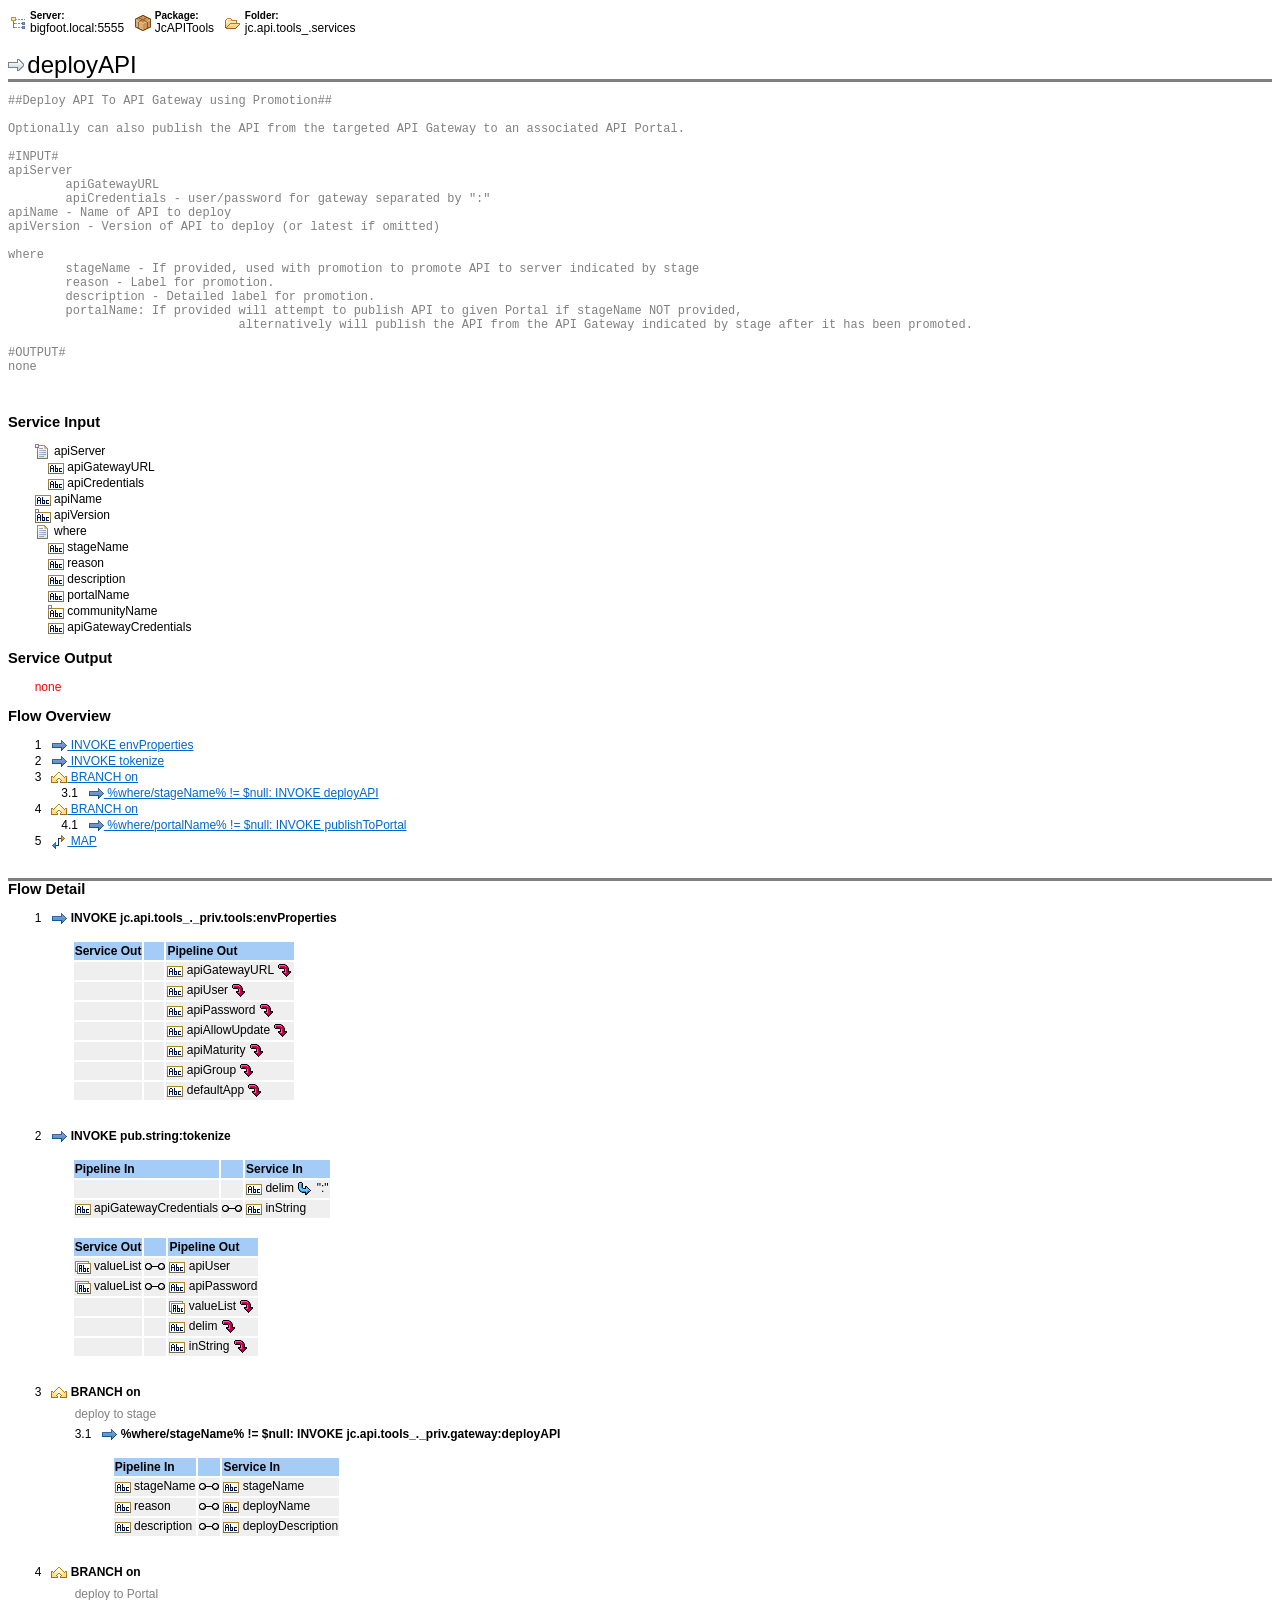
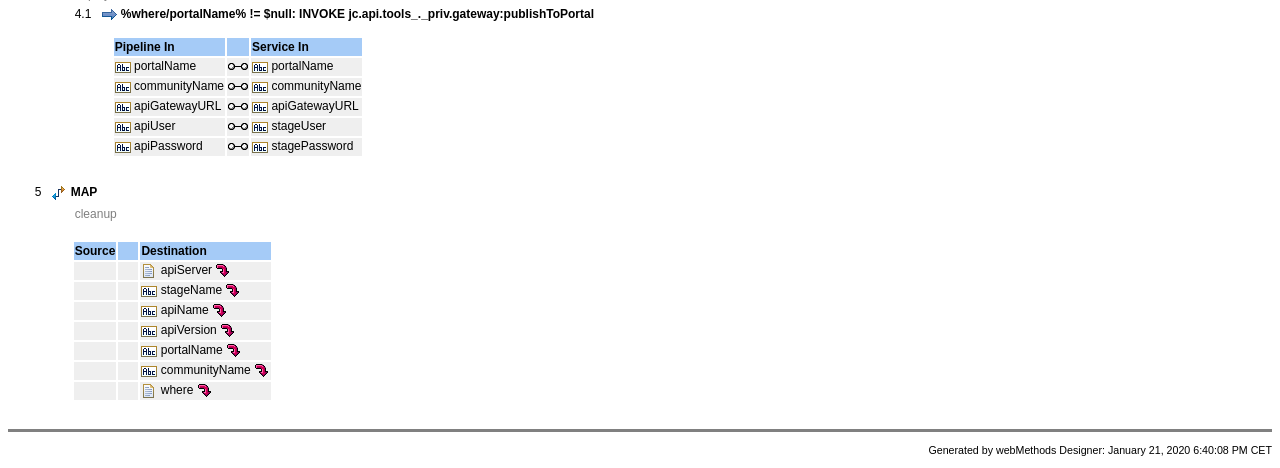
<file: pub/redeployAPI/index.html>
<html>
	<head>
		<title>jc.api.tools_.services:redeployAPI</title>
		<meta content="text/html; charset=utf-8" http-equiv=Content-Type>
		<meta name="GENERATOR" content="webMethods Developer">
		<style type="text/css">
		<!--
			BODY {
				font-size: 9pt; font-family: "Verdana", "Arial", "Times New Roman"; color: #000000
			}

			HR {
				height: 1px;
				margin: 0px;
			}

			TABLE {
				border-left: 0px;
				border-right: 0px;
				border-top: 0px;
				border-bottom: 0px;
				padding-top: 0px
				padding-right: 0px;
				padding-left: 0px;
				padding-bottom: 0px;
				font-size: 9pt;
				font-weight: normal;
				margin-top: 0px;
				margin-bottom: 0px;
			}

			TD {
				font-family: "Verdana", "Arial", "Times New Roman";
				font-size: 9pt;
			}


			TABLE.outer {
				margin-top: 10px;
				margin-bottom: 10px;
			}

			A:visited, A:link	{
				color: #0066CC;
			}

			A.disable:visited, A.disable:link {
				color: #A9A9A9;
			}

			A:active, A.disable:active	{
				color: #000000;
			}

			FONT.settings {
				font-size: 7.5pt;
			}

			FONT.headings1 {
				font-size: 18pt;
			}

			FONT.headings2 {
				font-size: 11pt;
				font-weight: 800;
			}

			FONT.headings3 {
				font-size: 8pt;
			}

			FONT.default {
				font-family: "Verdana", "Arial", "Times New Roman";
				font-size: 9pt;
			}
		-->
		</style>

		<script language="JavaScript" type="text/javascript">
		<!--
			spacer = 4;
			colcount = 1;
			anchorCount = 1;
			linkCount = 1;
			level= 0;

			function raise(x) {
				total= 1;
				for (i=0; i<x; i++) {
					total*=0.1;
				}
			  return total; //result of 0.1 raised to y power
			}

			function round(number,scale) {
				// rounds a number to a given scale
				return Math.round(number * Math.pow(10,scale))/Math.pow(10,scale);
			}

			function indent(numofspaces) {
				// indents by writing nonbreaking whitespaces
				for (n=0; n<numofspaces; n++ ) {
					document.writeln("&nbsp;");
				}
			}

			function calparentlinknumber(lastlink) {
				// calculates the top level link numbers,such as: 1,2,3
				var templink;
				templink = Math.round(lastlink);
				templink = templink + 1;
				return templink;
			}

			function calchildlinknumber(lastlink,level) {
				//calculates the children link numbers, such as: 1.1, 1.2, 1.3
				var templink;
				power = raise( level );
				templink = lastlink + power;
				templink = round( templink, level );
				return templink;
			}

			function writeLink(serviceisdisabled) {
				//write the link
				indent(spacer);
				document.writeln(linkCount);
				if (linkCount < 10 )
					document.writeln("&nbsp;");

				if (serviceisdisabled) {
					document.writeln("<A class=disable HREF=\"#"+ linkCount + "\">");
				} else {
					document.writeln("<A HREF=\"#"+ linkCount + "\">");
				}
			}

			function writeAnchor() {
				//write the anchor reference
				indent(spacer);
				document.writeln("<font class=\"default\">"+anchorCount + "<A NAME = \""+ anchorCount + "\">");
				if (anchorCount < 10 )
					document.writeln("&nbsp;");
			}



		//-->
		</script>
	</head>




<body>

<table  cellspacing=0 cellpadding=2 border=0>
	<tr>
		
			<td>
				 <img src="../resources/server.gif" alt="Server" align="ABSMIDDLE" border="0">
			</td>
			<td>
				<b><font class="settings">Server:</font></b><br>
				bigfoot.local:5555			</td>
				
			<td>
				&nbsp;&nbsp;<img src="../resources/ns_package.gif" alt="Package" align="ABSMIDDLE" border="0">
			</td>
			<td>
				<b><font class="settings">Package:</font></b><br>
				JcAPITools			</td>
				
			<td>
				&nbsp;&nbsp;<img src="../resources/ns_interface.gif" alt="Folder" align="ABSMIDDLE" border="0">
			</td>
			<td>
				<b><font class="settings">Folder:</font></b><br>
				jc.api.tools_.services			</td>
			</tr>
</table>


<br>


	<img src="../resources/ns_flow.gif" alt="Flow Service" border="0">
	<font class="headings1">deployAPI</font>
	<hr noshade>


    <font color=gray><pre>##Deploy API To API Gateway using Promotion##

Optionally can also publish the API from the targeted API Gateway to an associated API Portal.

#INPUT#
apiServer
	apiGatewayURL
	apiCredentials - user/password for gateway separated by &quot;:&quot;
apiName - Name of API to deploy
apiVersion - Version of API to deploy (or latest if omitted)

where
	stageName - If provided, used with promotion to promote API to server indicated by stage
	reason - Label for promotion.
	description - Detailed label for promotion.
	portalName: If provided will attempt to publish API to given Portal if stageName NOT provided,
				alternatively will publish the API from the API Gateway indicated by stage after it has been promoted.

#OUTPUT#
none</pre></font><br><br>





	<font class="headings2">Service Input</font>
	<br><br>
	
		
			<script language="JavaScript" type="text/javascript">indent(spacer);</script>


		
									
						
								<img src="../resources/html_field_record_o.gif" alt="Document" align="ABSMIDDLE" border="0"> apiServer																			<script language="JavaScript" type="text/javascript">
	spacer = spacer + 2;
</script>


	<br>
	<script language="JavaScript" type="text/javascript">indent(spacer);</script>


		
															<img src="../resources/pipe_field_string.gif" alt="String" align="ABSMIDDLE" border="0"> apiGatewayURL												
		

	<br>
	<script language="JavaScript" type="text/javascript">indent(spacer);</script>


		
															<img src="../resources/pipe_field_string.gif" alt="String" align="ABSMIDDLE" border="0"> apiCredentials												
		


<script language="JavaScript" type="text/javascript">
	spacer = spacer - 2;
</script>
			
				<br>
		
			<script language="JavaScript" type="text/javascript">indent(spacer);</script>


		
															<img src="../resources/pipe_field_string.gif" alt="String" align="ABSMIDDLE" border="0"> apiName												
				<br>
		
			<script language="JavaScript" type="text/javascript">indent(spacer);</script>


		
									
						
								<img src="../resources/html_field_string_o.gif" alt="String" align="ABSMIDDLE" border="0"> apiVersion																		
				<br>
		
			<script language="JavaScript" type="text/javascript">indent(spacer);</script>


		
															<img src="../resources/pipe_field_record.gif" alt="Document" align="ABSMIDDLE" border="0"> where													<script language="JavaScript" type="text/javascript">
	spacer = spacer + 2;
</script>


	<br>
	<script language="JavaScript" type="text/javascript">indent(spacer);</script>


		
															<img src="../resources/pipe_field_string.gif" alt="String" align="ABSMIDDLE" border="0"> stageName												
		

	<br>
	<script language="JavaScript" type="text/javascript">indent(spacer);</script>


		
															<img src="../resources/pipe_field_string.gif" alt="String" align="ABSMIDDLE" border="0"> reason												
		

	<br>
	<script language="JavaScript" type="text/javascript">indent(spacer);</script>


		
															<img src="../resources/pipe_field_string.gif" alt="String" align="ABSMIDDLE" border="0"> description												
		

	<br>
	<script language="JavaScript" type="text/javascript">indent(spacer);</script>


		
															<img src="../resources/pipe_field_string.gif" alt="String" align="ABSMIDDLE" border="0"> portalName												
		

	<br>
	<script language="JavaScript" type="text/javascript">indent(spacer);</script>


		
									
						
								<img src="../resources/html_field_string_o.gif" alt="String" align="ABSMIDDLE" border="0"> communityName																		
		

	<br>
	<script language="JavaScript" type="text/javascript">indent(spacer);</script>


		
															<img src="../resources/pipe_field_string.gif" alt="String" align="ABSMIDDLE" border="0"> apiGatewayCredentials												
		


<script language="JavaScript" type="text/javascript">
	spacer = spacer - 2;
</script>
			
				<br>
				<br>





	<font class="headings2">Service Output</font>
	<br><br>
			<script language="JavaScript" type="text/javascript">indent(spacer)</script>
		<font color="red">none</font>
		<br>
		<br>




	<font class="headings2">Flow Overview</font>
	<br><br>
	
		<script language="JavaScript" type="text/javascript">
	writeLink();
</script>


		<img src="../resources/flow_invoke.gif" alt="Service Invoke" border="0" align="ABSMIDDLE">
		 INVOKE envProperties<script language="JavaScript" type="text/javascript">
			document.writeln("</A>");
	 	</script><br>

			<script language="JavaScript" type="text/javascript">
			linkCount = calparentlinknumber( linkCount );
		</script>
	
		<script language="JavaScript" type="text/javascript">
	writeLink();
</script>


		<img src="../resources/flow_invoke.gif" alt="Service Invoke" border="0" align="ABSMIDDLE">
		 INVOKE tokenize<script language="JavaScript" type="text/javascript">
			document.writeln("</A>");
	 	</script><br>

			<script language="JavaScript" type="text/javascript">
			linkCount = calparentlinknumber( linkCount );
		</script>
	
		<script language="JavaScript" type="text/javascript">
	writeLink();
</script>


		<img src="../resources/flow_branch.gif" alt="Branch" border="0" align="ABSMIDDLE">
		 BRANCH on<script language="JavaScript" type="text/javascript">
			document.writeln("</A>");
	 	</script><br>
		<script language="JavaScript" type="text/javascript">
	spacer += 4;
	level += 1;
</script>


	<script language="JavaScript" type="text/javascript">
		linkCount = calchildlinknumber(linkCount,level);
	</script>
	<script language="JavaScript" type="text/javascript">
	writeLink();
</script>


		<img src="../resources/flow_invoke.gif" alt="Service Invoke" border="0" align="ABSMIDDLE">
		
	%where/stageName% != $null:
 INVOKE deployAPI<script language="JavaScript" type="text/javascript">
			document.writeln("</A>");
	 	</script><br>

	

<script language="JavaScript" type="text/javascript">
	spacer -= 4;
	level -= 1;
</script>

			<script language="JavaScript" type="text/javascript">
			linkCount = calparentlinknumber( linkCount );
		</script>
	
		<script language="JavaScript" type="text/javascript">
	writeLink();
</script>


		<img src="../resources/flow_branch.gif" alt="Branch" border="0" align="ABSMIDDLE">
		 BRANCH on<script language="JavaScript" type="text/javascript">
			document.writeln("</A>");
	 	</script><br>
		<script language="JavaScript" type="text/javascript">
	spacer += 4;
	level += 1;
</script>


	<script language="JavaScript" type="text/javascript">
		linkCount = calchildlinknumber(linkCount,level);
	</script>
	<script language="JavaScript" type="text/javascript">
	writeLink();
</script>


		<img src="../resources/flow_invoke.gif" alt="Service Invoke" border="0" align="ABSMIDDLE">
		
	%where/portalName% != $null:
 INVOKE publishToPortal<script language="JavaScript" type="text/javascript">
			document.writeln("</A>");
	 	</script><br>

	

<script language="JavaScript" type="text/javascript">
	spacer -= 4;
	level -= 1;
</script>

			<script language="JavaScript" type="text/javascript">
			linkCount = calparentlinknumber( linkCount );
		</script>
	
		<script language="JavaScript" type="text/javascript">
	writeLink();
</script>


		<img src="../resources/flow_map.gif" alt="Map" border="0" align="ABSMIDDLE">
		 MAP<script language="JavaScript" type="text/javascript">
			document.writeln("</A>");
	 	</script><br>

			<script language="JavaScript" type="text/javascript">
			linkCount = calparentlinknumber( linkCount );
		</script>
		<br>
	<br>

	<hr noshade>

	<font class="headings2">Flow Detail</font>
	<br><br>
	
		<script language="JavaScript" type="text/javascript">
	writeAnchor();
</script>



		<img src="../resources/flow_invoke.gif" alt="Service Invoke" align="ABSMIDDLE"><b>  INVOKE&nbsp;jc.api.tools_._priv.tools:envProperties</b><script language="JavaScript" type="text/javascript">
			document.writeln("</A></font>");
	 	</script><br>
		

									
			
				
									

							
				

				
					
						<script language="JavaScript" type="text/javascript">
							var tempSpacer = spacer;
							spacer = 0;
						</script>
						<table class=outer>
							<tr>
								<td>
								<script language="JavaScript" type="text/javascript">indent(tempSpacer+5)</script>
								</td>
								<td>
									<table>
										<tr bgcolor="#A5CBF7">
											<td><b>Service Out</b></td>
											<td><img src="../resources/spacer.gif" alt="" align="ABSMIDDLE" width="18" height="16" border="0"></td>
											<td><b>Pipeline Out</b></td>
										</tr>
										
	<tr valign="bottom" bgcolor="#EFEFEF">
		
				
											<td>&nbsp;</td>
						<td>&nbsp;</td>
						<td><nobr><script language="JavaScript" type="text/javascript">indent(spacer);</script>


		
															<img src="../resources/pipe_field_string.gif" alt="String" align="ABSMIDDLE" border="0"> apiGatewayURL												
	<img src="../resources/map_drop.gif" alt="Variable dropped" align="ABSMIDDLE" border="0"></nobr></td>
												</tr>

	<tr valign="bottom" bgcolor="#EFEFEF">
		
				
											<td>&nbsp;</td>
						<td>&nbsp;</td>
						<td><nobr><script language="JavaScript" type="text/javascript">indent(spacer);</script>


		
															<img src="../resources/pipe_field_string.gif" alt="String" align="ABSMIDDLE" border="0"> apiUser												
	<img src="../resources/map_drop.gif" alt="Variable dropped" align="ABSMIDDLE" border="0"></nobr></td>
												</tr>

	<tr valign="bottom" bgcolor="#EFEFEF">
		
				
											<td>&nbsp;</td>
						<td>&nbsp;</td>
						<td><nobr><script language="JavaScript" type="text/javascript">indent(spacer);</script>


		
															<img src="../resources/pipe_field_string.gif" alt="String" align="ABSMIDDLE" border="0"> apiPassword												
	<img src="../resources/map_drop.gif" alt="Variable dropped" align="ABSMIDDLE" border="0"></nobr></td>
												</tr>

	<tr valign="bottom" bgcolor="#EFEFEF">
		
				
											<td>&nbsp;</td>
						<td>&nbsp;</td>
						<td><nobr><script language="JavaScript" type="text/javascript">indent(spacer);</script>


		
															<img src="../resources/pipe_field_string.gif" alt="String" align="ABSMIDDLE" border="0"> apiAllowUpdate												
	<img src="../resources/map_drop.gif" alt="Variable dropped" align="ABSMIDDLE" border="0"></nobr></td>
												</tr>

	<tr valign="bottom" bgcolor="#EFEFEF">
		
				
											<td>&nbsp;</td>
						<td>&nbsp;</td>
						<td><nobr><script language="JavaScript" type="text/javascript">indent(spacer);</script>


		
															<img src="../resources/pipe_field_string.gif" alt="String" align="ABSMIDDLE" border="0"> apiMaturity												
	<img src="../resources/map_drop.gif" alt="Variable dropped" align="ABSMIDDLE" border="0"></nobr></td>
												</tr>

	<tr valign="bottom" bgcolor="#EFEFEF">
		
				
											<td>&nbsp;</td>
						<td>&nbsp;</td>
						<td><nobr><script language="JavaScript" type="text/javascript">indent(spacer);</script>


		
															<img src="../resources/pipe_field_string.gif" alt="String" align="ABSMIDDLE" border="0"> apiGroup												
	<img src="../resources/map_drop.gif" alt="Variable dropped" align="ABSMIDDLE" border="0"></nobr></td>
												</tr>

	<tr valign="bottom" bgcolor="#EFEFEF">
		
				
											<td>&nbsp;</td>
						<td>&nbsp;</td>
						<td><nobr><script language="JavaScript" type="text/javascript">indent(spacer);</script>


		
															<img src="../resources/pipe_field_string.gif" alt="String" align="ABSMIDDLE" border="0"> defaultApp												
	<img src="../resources/map_drop.gif" alt="Variable dropped" align="ABSMIDDLE" border="0"></nobr></td>
												</tr>
									</table>
								</td>
							</tr>
						</table>
						<script language="JavaScript" type="text/javascript">
							spacer = tempSpacer;
						</script>
													

	
		<script language="JavaScript" type="text/javascript">
			anchorCount = calparentlinknumber( anchorCount );
		</script>
		<br>
	
		<script language="JavaScript" type="text/javascript">
	writeAnchor();
</script>



		<img src="../resources/flow_invoke.gif" alt="Service Invoke" align="ABSMIDDLE"><b>  INVOKE&nbsp;pub.string:tokenize</b><script language="JavaScript" type="text/javascript">
			document.writeln("</A></font>");
	 	</script><br>
		

									
			
				
					
						<script language="JavaScript" type="text/javascript">
							var tempSpacer = spacer;
							spacer = 0;
						</script>
						<table class=outer>
							<tr>
								<td>
									<script language="JavaScript" type="text/javascript">indent(tempSpacer+5)</script>
								</td>
								<td>
									<table>
										<tr bgcolor="#A5CBF7">
											<td><nobr><b>Pipeline In</b></nobr></td>
											<td><img src="../resources/spacer.gif" alt="" align="ABSMIDDLE" width="18" height="16" border="0"></td>
											<td><b>Service In</b></td>
										</tr>
										
	<tr valign="bottom" bgcolor="#EFEFEF">
		
				<td>&nbsp;</td>
				<td>&nbsp;</td>
				<td><nobr>
						<script language="JavaScript" type="text/javascript">indent(spacer);</script>


		
															<img src="../resources/pipe_field_string.gif" alt="String" align="ABSMIDDLE" border="0"> delim												
											<img src="../resources/map_default.gif" alt="Variable set value" align="ABSMIDDLE" border="0">
											
							":"
															</nobr></td>
				</tr>

	<tr valign="bottom" bgcolor="#EFEFEF">
		
				
					<td><nobr><script language="JavaScript" type="text/javascript">indent(spacer);</script>


		
															<img src="../resources/pipe_field_string.gif" alt="String" align="ABSMIDDLE" border="0"> apiGatewayCredentials												
	</nobr></td>
									<td><img src="../resources/line-map.gif" alt="" align="ABSMIDDLE"></td>
				
					<td><nobr><script language="JavaScript" type="text/javascript">indent(spacer);</script>


		
															<img src="../resources/pipe_field_string.gif" alt="String" align="ABSMIDDLE" border="0"> inString												
	</nobr></td>
								</tr>
									</table>
								</td>
							</tr>
						</table>
						<script language="JavaScript" type="text/javascript">
							spacer = tempSpacer;
						</script>
									

							
				

				
					
						<script language="JavaScript" type="text/javascript">
							var tempSpacer = spacer;
							spacer = 0;
						</script>
						<table class=outer>
							<tr>
								<td>
								<script language="JavaScript" type="text/javascript">indent(tempSpacer+5)</script>
								</td>
								<td>
									<table>
										<tr bgcolor="#A5CBF7">
											<td><b>Service Out</b></td>
											<td><img src="../resources/spacer.gif" alt="" align="ABSMIDDLE" width="18" height="16" border="0"></td>
											<td><b>Pipeline Out</b></td>
										</tr>
										
	<tr valign="bottom" bgcolor="#EFEFEF">
		
				
					<td><nobr><script language="JavaScript" type="text/javascript">indent(spacer);</script>


		
															<img src="../resources/pipe_field_stringlist.gif" alt="String list" align="ABSMIDDLE" border="0"> valueList												
	</nobr></td>
									<td><img src="../resources/line-map.gif" alt="" align="ABSMIDDLE"></td>
				
					<td><nobr><script language="JavaScript" type="text/javascript">indent(spacer);</script>


		
															<img src="../resources/pipe_field_string.gif" alt="String" align="ABSMIDDLE" border="0"> apiUser												
	</nobr></td>
								</tr>

	<tr valign="bottom" bgcolor="#EFEFEF">
		
				
					<td><nobr><script language="JavaScript" type="text/javascript">indent(spacer);</script>


		
															<img src="../resources/pipe_field_stringlist.gif" alt="String list" align="ABSMIDDLE" border="0"> valueList												
	</nobr></td>
									<td><img src="../resources/line-map.gif" alt="" align="ABSMIDDLE"></td>
				
					<td><nobr><script language="JavaScript" type="text/javascript">indent(spacer);</script>


		
															<img src="../resources/pipe_field_string.gif" alt="String" align="ABSMIDDLE" border="0"> apiPassword												
	</nobr></td>
								</tr>

	<tr valign="bottom" bgcolor="#EFEFEF">
		
				
											<td>&nbsp;</td>
						<td>&nbsp;</td>
						<td><nobr><script language="JavaScript" type="text/javascript">indent(spacer);</script>


		
															<img src="../resources/pipe_field_stringlist.gif" alt="String list" align="ABSMIDDLE" border="0"> valueList												
	<img src="../resources/map_drop.gif" alt="Variable dropped" align="ABSMIDDLE" border="0"></nobr></td>
												</tr>

	<tr valign="bottom" bgcolor="#EFEFEF">
		
				
											<td>&nbsp;</td>
						<td>&nbsp;</td>
						<td><nobr><script language="JavaScript" type="text/javascript">indent(spacer);</script>


		
															<img src="../resources/pipe_field_string.gif" alt="String" align="ABSMIDDLE" border="0"> delim												
	<img src="../resources/map_drop.gif" alt="Variable dropped" align="ABSMIDDLE" border="0"></nobr></td>
												</tr>

	<tr valign="bottom" bgcolor="#EFEFEF">
		
				
											<td>&nbsp;</td>
						<td>&nbsp;</td>
						<td><nobr><script language="JavaScript" type="text/javascript">indent(spacer);</script>


		
															<img src="../resources/pipe_field_string.gif" alt="String" align="ABSMIDDLE" border="0"> inString												
	<img src="../resources/map_drop.gif" alt="Variable dropped" align="ABSMIDDLE" border="0"></nobr></td>
												</tr>
									</table>
								</td>
							</tr>
						</table>
						<script language="JavaScript" type="text/javascript">
							spacer = tempSpacer;
						</script>
													

	
		<script language="JavaScript" type="text/javascript">
			anchorCount = calparentlinknumber( anchorCount );
		</script>
		<br>
	
		<script language="JavaScript" type="text/javascript">
	writeAnchor();
</script>



		<img src="../resources/flow_branch.gif" alt="Branch" align="ABSMIDDLE" border="0"><b>  BRANCH on</b><script language="JavaScript" type="text/javascript">
			document.writeln("</A></font>");
	 	</script><br>
		
	<table>
		<tr>
			<td><nobr>	
				<script language="JavaScript" type="text/javascript">indent(spacer+5)</script>
			</nobr></td>
			<td>
				<table>
					<tr>
						<td><font color=gray>deploy to stage</font></td>
					</tr>
				</table>
			</td>
		</tr>
	</table>


									
	<script language="JavaScript" type="text/javascript">
		spacer += 6;
		colcount += 1;
		level += 1;
	</script>

	
		<script language="JavaScript" type="text/javascript">
			anchorCount = calchildlinknumber(anchorCount,level);
		</script>
		<script language="JavaScript" type="text/javascript">
	writeAnchor();
</script>



		<img src="../resources/flow_invoke.gif" alt="Service Invoke" align="ABSMIDDLE"><b> 
	%where/stageName% != $null:
 INVOKE&nbsp;jc.api.tools_._priv.gateway:deployAPI</b><script language="JavaScript" type="text/javascript">
			document.writeln("</A></font>");
	 	</script><br>
		

									
			
				
					
						<script language="JavaScript" type="text/javascript">
							var tempSpacer = spacer;
							spacer = 0;
						</script>
						<table class=outer>
							<tr>
								<td>
									<script language="JavaScript" type="text/javascript">indent(tempSpacer+5)</script>
								</td>
								<td>
									<table>
										<tr bgcolor="#A5CBF7">
											<td><nobr><b>Pipeline In</b></nobr></td>
											<td><img src="../resources/spacer.gif" alt="" align="ABSMIDDLE" width="18" height="16" border="0"></td>
											<td><b>Service In</b></td>
										</tr>
										
	<tr valign="bottom" bgcolor="#EFEFEF">
		
				
					<td><nobr><script language="JavaScript" type="text/javascript">indent(spacer);</script>


		
															<img src="../resources/pipe_field_string.gif" alt="String" align="ABSMIDDLE" border="0"> stageName												
	</nobr></td>
									<td><img src="../resources/line-map.gif" alt="" align="ABSMIDDLE"></td>
				
					<td><nobr><script language="JavaScript" type="text/javascript">indent(spacer);</script>


		
															<img src="../resources/pipe_field_string.gif" alt="String" align="ABSMIDDLE" border="0"> stageName												
	</nobr></td>
								</tr>

	<tr valign="bottom" bgcolor="#EFEFEF">
		
				
					<td><nobr><script language="JavaScript" type="text/javascript">indent(spacer);</script>


		
															<img src="../resources/pipe_field_string.gif" alt="String" align="ABSMIDDLE" border="0"> reason												
	</nobr></td>
									<td><img src="../resources/line-map.gif" alt="" align="ABSMIDDLE"></td>
				
					<td><nobr><script language="JavaScript" type="text/javascript">indent(spacer);</script>


		
															<img src="../resources/pipe_field_string.gif" alt="String" align="ABSMIDDLE" border="0"> deployName												
	</nobr></td>
								</tr>

	<tr valign="bottom" bgcolor="#EFEFEF">
		
				
					<td><nobr><script language="JavaScript" type="text/javascript">indent(spacer);</script>


		
															<img src="../resources/pipe_field_string.gif" alt="String" align="ABSMIDDLE" border="0"> description												
	</nobr></td>
									<td><img src="../resources/line-map.gif" alt="" align="ABSMIDDLE"></td>
				
					<td><nobr><script language="JavaScript" type="text/javascript">indent(spacer);</script>


		
															<img src="../resources/pipe_field_string.gif" alt="String" align="ABSMIDDLE" border="0"> deployDescription												
	</nobr></td>
								</tr>
									</table>
								</td>
							</tr>
						</table>
						<script language="JavaScript" type="text/javascript">
							spacer = tempSpacer;
						</script>
									

								

	
	
	<script language="JavaScript" type="text/javascript">
		spacer -= 6;
		colcount -= 1;
		level -= 1;
	</script>

	
		<script language="JavaScript" type="text/javascript">
			anchorCount = calparentlinknumber( anchorCount );
		</script>
		<br>
	
		<script language="JavaScript" type="text/javascript">
	writeAnchor();
</script>



		<img src="../resources/flow_branch.gif" alt="Branch" align="ABSMIDDLE" border="0"><b>  BRANCH on</b><script language="JavaScript" type="text/javascript">
			document.writeln("</A></font>");
	 	</script><br>
		
	<table>
		<tr>
			<td><nobr>	
				<script language="JavaScript" type="text/javascript">indent(spacer+5)</script>
			</nobr></td>
			<td>
				<table>
					<tr>
						<td><font color=gray>deploy to Portal</font></td>
					</tr>
				</table>
			</td>
		</tr>
	</table>


									
	<script language="JavaScript" type="text/javascript">
		spacer += 6;
		colcount += 1;
		level += 1;
	</script>

	
		<script language="JavaScript" type="text/javascript">
			anchorCount = calchildlinknumber(anchorCount,level);
		</script>
		<script language="JavaScript" type="text/javascript">
	writeAnchor();
</script>



		<img src="../resources/flow_invoke.gif" alt="Service Invoke" align="ABSMIDDLE"><b> 
	%where/portalName% != $null:
 INVOKE&nbsp;jc.api.tools_._priv.gateway:publishToPortal</b><script language="JavaScript" type="text/javascript">
			document.writeln("</A></font>");
	 	</script><br>
		

									
			
				
					
						<script language="JavaScript" type="text/javascript">
							var tempSpacer = spacer;
							spacer = 0;
						</script>
						<table class=outer>
							<tr>
								<td>
									<script language="JavaScript" type="text/javascript">indent(tempSpacer+5)</script>
								</td>
								<td>
									<table>
										<tr bgcolor="#A5CBF7">
											<td><nobr><b>Pipeline In</b></nobr></td>
											<td><img src="../resources/spacer.gif" alt="" align="ABSMIDDLE" width="18" height="16" border="0"></td>
											<td><b>Service In</b></td>
										</tr>
										
	<tr valign="bottom" bgcolor="#EFEFEF">
		
				
					<td><nobr><script language="JavaScript" type="text/javascript">indent(spacer);</script>


		
															<img src="../resources/pipe_field_string.gif" alt="String" align="ABSMIDDLE" border="0"> portalName												
	</nobr></td>
									<td><img src="../resources/line-map.gif" alt="" align="ABSMIDDLE"></td>
				
					<td><nobr><script language="JavaScript" type="text/javascript">indent(spacer);</script>


		
															<img src="../resources/pipe_field_string.gif" alt="String" align="ABSMIDDLE" border="0"> portalName												
	</nobr></td>
								</tr>

	<tr valign="bottom" bgcolor="#EFEFEF">
		
				
					<td><nobr><script language="JavaScript" type="text/javascript">indent(spacer);</script>


		
															<img src="../resources/pipe_field_string.gif" alt="String" align="ABSMIDDLE" border="0"> communityName												
	</nobr></td>
									<td><img src="../resources/line-map.gif" alt="" align="ABSMIDDLE"></td>
				
					<td><nobr><script language="JavaScript" type="text/javascript">indent(spacer);</script>


		
															<img src="../resources/pipe_field_string.gif" alt="String" align="ABSMIDDLE" border="0"> communityName												
	</nobr></td>
								</tr>

	<tr valign="bottom" bgcolor="#EFEFEF">
		
				
					<td><nobr><script language="JavaScript" type="text/javascript">indent(spacer);</script>


		
															<img src="../resources/pipe_field_string.gif" alt="String" align="ABSMIDDLE" border="0"> apiGatewayURL												
	</nobr></td>
									<td><img src="../resources/line-map.gif" alt="" align="ABSMIDDLE"></td>
				
					<td><nobr><script language="JavaScript" type="text/javascript">indent(spacer);</script>


		
															<img src="../resources/pipe_field_string.gif" alt="String" align="ABSMIDDLE" border="0"> apiGatewayURL												
	</nobr></td>
								</tr>

	<tr valign="bottom" bgcolor="#EFEFEF">
		
				
					<td><nobr><script language="JavaScript" type="text/javascript">indent(spacer);</script>


		
															<img src="../resources/pipe_field_string.gif" alt="String" align="ABSMIDDLE" border="0"> apiUser												
	</nobr></td>
									<td><img src="../resources/line-map.gif" alt="" align="ABSMIDDLE"></td>
				
					<td><nobr><script language="JavaScript" type="text/javascript">indent(spacer);</script>


		
															<img src="../resources/pipe_field_string.gif" alt="String" align="ABSMIDDLE" border="0"> stageUser												
	</nobr></td>
								</tr>

	<tr valign="bottom" bgcolor="#EFEFEF">
		
				
					<td><nobr><script language="JavaScript" type="text/javascript">indent(spacer);</script>


		
															<img src="../resources/pipe_field_string.gif" alt="String" align="ABSMIDDLE" border="0"> apiPassword												
	</nobr></td>
									<td><img src="../resources/line-map.gif" alt="" align="ABSMIDDLE"></td>
				
					<td><nobr><script language="JavaScript" type="text/javascript">indent(spacer);</script>


		
															<img src="../resources/pipe_field_string.gif" alt="String" align="ABSMIDDLE" border="0"> stagePassword												
	</nobr></td>
								</tr>
									</table>
								</td>
							</tr>
						</table>
						<script language="JavaScript" type="text/javascript">
							spacer = tempSpacer;
						</script>
									

								

	
	
	<script language="JavaScript" type="text/javascript">
		spacer -= 6;
		colcount -= 1;
		level -= 1;
	</script>

	
		<script language="JavaScript" type="text/javascript">
			anchorCount = calparentlinknumber( anchorCount );
		</script>
		<br>
	
		<script language="JavaScript" type="text/javascript">
	writeAnchor();
</script>



		<img src="../resources/flow_map.gif" alt="Map" align="ABSMIDDLE" border="0"><b>  MAP</b><script language="JavaScript" type="text/javascript">
			document.writeln("</A></font>");
	 	</script><br>
		
	<table>
		<tr>
			<td><nobr>	
				<script language="JavaScript" type="text/javascript">indent(spacer+5)</script>
			</nobr></td>
			<td>
				<table>
					<tr>
						<td><font color=gray>cleanup</font></td>
					</tr>
				</table>
			</td>
		</tr>
	</table>


									
			
				<script language="JavaScript" type="text/javascript">
					var tempSpacer = spacer;
					spacer = 0;
				</script>
				<table class=outer>
					<tr>
						<td>
							<script language="JavaScript" type="text/javascript">indent(tempSpacer+5)</script>
						</td>
						<td>
							<table>
								<tr bgcolor="#A5CBF7">
									<td><b>Source</b></td>
									<td><img src="../resources/spacer.gif" alt="" align="ABSMIDDLE" width="18" height="16" border="0"></td>
									<td><b>Destination</b></td>
								</tr>
								
	<tr valign="bottom" bgcolor="#EFEFEF">
		
				
											<td>&nbsp;</td>
						<td>&nbsp;</td>
						<td><nobr><script language="JavaScript" type="text/javascript">indent(spacer);</script>


		
															<img src="../resources/pipe_field_record.gif" alt="Document" align="ABSMIDDLE" border="0"> apiServer													<script language="JavaScript" type="text/javascript">
	spacer = spacer + 2;
</script>



<script language="JavaScript" type="text/javascript">
	spacer = spacer - 2;
</script>
			
	<img src="../resources/map_drop.gif" alt="Variable dropped" align="ABSMIDDLE" border="0"></nobr></td>
												</tr>

	<tr valign="bottom" bgcolor="#EFEFEF">
		
				
											<td>&nbsp;</td>
						<td>&nbsp;</td>
						<td><nobr><script language="JavaScript" type="text/javascript">indent(spacer);</script>


		
															<img src="../resources/pipe_field_string.gif" alt="String" align="ABSMIDDLE" border="0"> stageName												
	<img src="../resources/map_drop.gif" alt="Variable dropped" align="ABSMIDDLE" border="0"></nobr></td>
												</tr>

	<tr valign="bottom" bgcolor="#EFEFEF">
		
				
											<td>&nbsp;</td>
						<td>&nbsp;</td>
						<td><nobr><script language="JavaScript" type="text/javascript">indent(spacer);</script>


		
															<img src="../resources/pipe_field_string.gif" alt="String" align="ABSMIDDLE" border="0"> apiName												
	<img src="../resources/map_drop.gif" alt="Variable dropped" align="ABSMIDDLE" border="0"></nobr></td>
												</tr>

	<tr valign="bottom" bgcolor="#EFEFEF">
		
				
											<td>&nbsp;</td>
						<td>&nbsp;</td>
						<td><nobr><script language="JavaScript" type="text/javascript">indent(spacer);</script>


		
															<img src="../resources/pipe_field_string.gif" alt="String" align="ABSMIDDLE" border="0"> apiVersion												
	<img src="../resources/map_drop.gif" alt="Variable dropped" align="ABSMIDDLE" border="0"></nobr></td>
												</tr>

	<tr valign="bottom" bgcolor="#EFEFEF">
		
				
											<td>&nbsp;</td>
						<td>&nbsp;</td>
						<td><nobr><script language="JavaScript" type="text/javascript">indent(spacer);</script>


		
															<img src="../resources/pipe_field_string.gif" alt="String" align="ABSMIDDLE" border="0"> portalName												
	<img src="../resources/map_drop.gif" alt="Variable dropped" align="ABSMIDDLE" border="0"></nobr></td>
												</tr>

	<tr valign="bottom" bgcolor="#EFEFEF">
		
				
											<td>&nbsp;</td>
						<td>&nbsp;</td>
						<td><nobr><script language="JavaScript" type="text/javascript">indent(spacer);</script>


		
															<img src="../resources/pipe_field_string.gif" alt="String" align="ABSMIDDLE" border="0"> communityName												
	<img src="../resources/map_drop.gif" alt="Variable dropped" align="ABSMIDDLE" border="0"></nobr></td>
												</tr>

	<tr valign="bottom" bgcolor="#EFEFEF">
		
				
											<td>&nbsp;</td>
						<td>&nbsp;</td>
						<td><nobr><script language="JavaScript" type="text/javascript">indent(spacer);</script>


		
															<img src="../resources/pipe_field_record.gif" alt="Document" align="ABSMIDDLE" border="0"> where													<script language="JavaScript" type="text/javascript">
	spacer = spacer + 2;
</script>



<script language="JavaScript" type="text/javascript">
	spacer = spacer - 2;
</script>
			
	<img src="../resources/map_drop.gif" alt="Variable dropped" align="ABSMIDDLE" border="0"></nobr></td>
												</tr>
							</table>
						</td>
					</tr>
				</table>
				<script language="JavaScript" type="text/javascript">
					spacer = tempSpacer;
				</script>
					
		
	
		<script language="JavaScript" type="text/javascript">
			anchorCount = calparentlinknumber( anchorCount );
		</script>
		<br>
	
<hr noshade>
	<p align="right"><font class="headings3">Generated by webMethods Designer: January 21, 2020 6:40:08 PM CET</font></p>
</body>
</html>
</file>
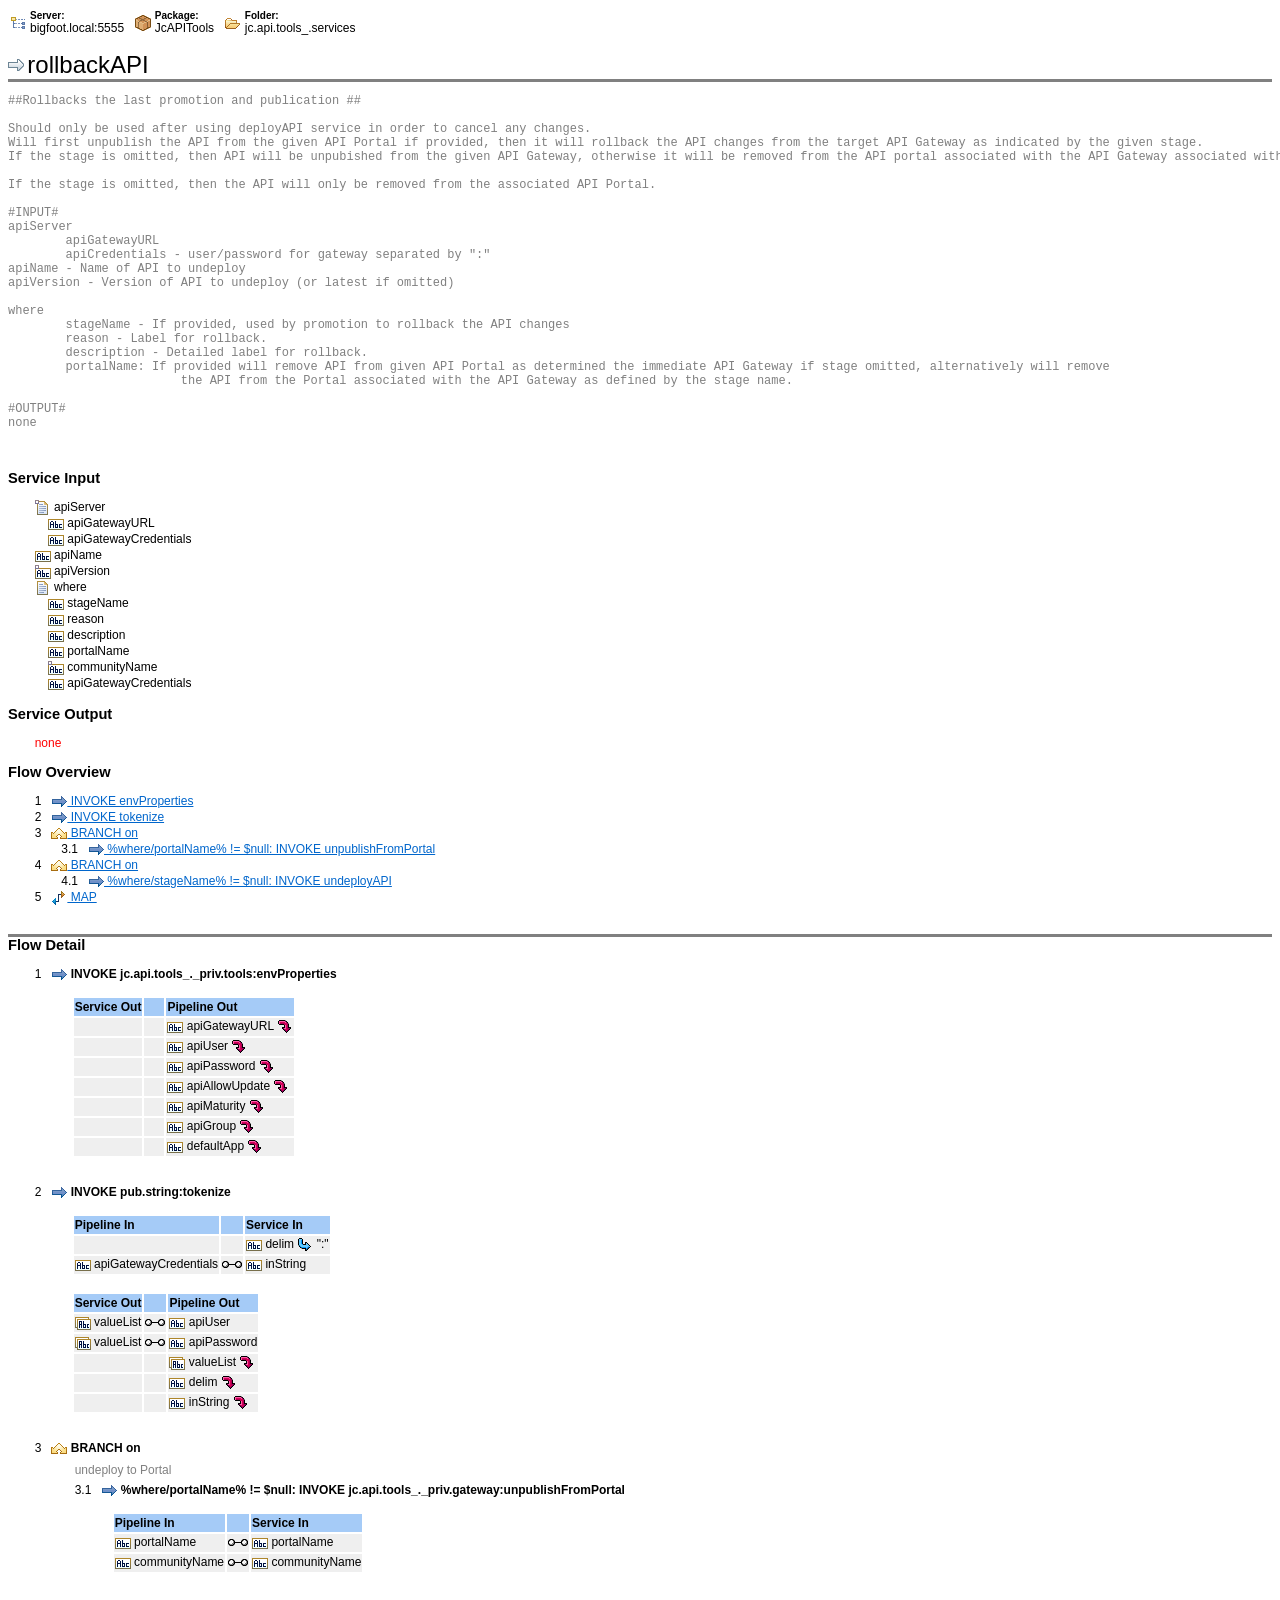
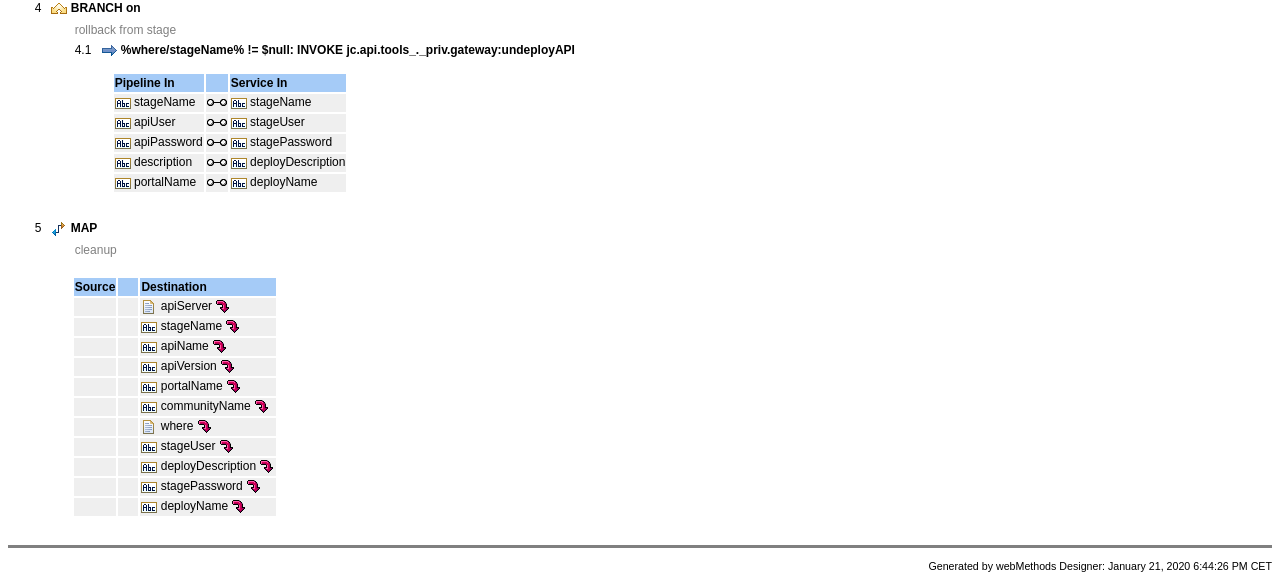
<file: pub/rollbackAPI/index.html>
<html>
	<head>
		<title>jc.api.tools_.services:rollbackAPI</title>
		<meta content="text/html; charset=utf-8" http-equiv=Content-Type>
		<meta name="GENERATOR" content="webMethods Developer">
		<style type="text/css">
		<!--
			BODY {
				font-size: 9pt; font-family: "Verdana", "Arial", "Times New Roman"; color: #000000
			}

			HR {
				height: 1px;
				margin: 0px;
			}

			TABLE {
				border-left: 0px;
				border-right: 0px;
				border-top: 0px;
				border-bottom: 0px;
				padding-top: 0px
				padding-right: 0px;
				padding-left: 0px;
				padding-bottom: 0px;
				font-size: 9pt;
				font-weight: normal;
				margin-top: 0px;
				margin-bottom: 0px;
			}

			TD {
				font-family: "Verdana", "Arial", "Times New Roman";
				font-size: 9pt;
			}


			TABLE.outer {
				margin-top: 10px;
				margin-bottom: 10px;
			}

			A:visited, A:link	{
				color: #0066CC;
			}

			A.disable:visited, A.disable:link {
				color: #A9A9A9;
			}

			A:active, A.disable:active	{
				color: #000000;
			}

			FONT.settings {
				font-size: 7.5pt;
			}

			FONT.headings1 {
				font-size: 18pt;
			}

			FONT.headings2 {
				font-size: 11pt;
				font-weight: 800;
			}

			FONT.headings3 {
				font-size: 8pt;
			}

			FONT.default {
				font-family: "Verdana", "Arial", "Times New Roman";
				font-size: 9pt;
			}
		-->
		</style>

		<script language="JavaScript" type="text/javascript">
		<!--
			spacer = 4;
			colcount = 1;
			anchorCount = 1;
			linkCount = 1;
			level= 0;

			function raise(x) {
				total= 1;
				for (i=0; i<x; i++) {
					total*=0.1;
				}
			  return total; //result of 0.1 raised to y power
			}

			function round(number,scale) {
				// rounds a number to a given scale
				return Math.round(number * Math.pow(10,scale))/Math.pow(10,scale);
			}

			function indent(numofspaces) {
				// indents by writing nonbreaking whitespaces
				for (n=0; n<numofspaces; n++ ) {
					document.writeln("&nbsp;");
				}
			}

			function calparentlinknumber(lastlink) {
				// calculates the top level link numbers,such as: 1,2,3
				var templink;
				templink = Math.round(lastlink);
				templink = templink + 1;
				return templink;
			}

			function calchildlinknumber(lastlink,level) {
				//calculates the children link numbers, such as: 1.1, 1.2, 1.3
				var templink;
				power = raise( level );
				templink = lastlink + power;
				templink = round( templink, level );
				return templink;
			}

			function writeLink(serviceisdisabled) {
				//write the link
				indent(spacer);
				document.writeln(linkCount);
				if (linkCount < 10 )
					document.writeln("&nbsp;");

				if (serviceisdisabled) {
					document.writeln("<A class=disable HREF=\"#"+ linkCount + "\">");
				} else {
					document.writeln("<A HREF=\"#"+ linkCount + "\">");
				}
			}

			function writeAnchor() {
				//write the anchor reference
				indent(spacer);
				document.writeln("<font class=\"default\">"+anchorCount + "<A NAME = \""+ anchorCount + "\">");
				if (anchorCount < 10 )
					document.writeln("&nbsp;");
			}



		//-->
		</script>
	</head>




<body>

<table  cellspacing=0 cellpadding=2 border=0>
	<tr>
		
			<td>
				 <img src="../resources/server.gif" alt="Server" align="ABSMIDDLE" border="0">
			</td>
			<td>
				<b><font class="settings">Server:</font></b><br>
				bigfoot.local:5555			</td>
				
			<td>
				&nbsp;&nbsp;<img src="../resources/ns_package.gif" alt="Package" align="ABSMIDDLE" border="0">
			</td>
			<td>
				<b><font class="settings">Package:</font></b><br>
				JcAPITools			</td>
				
			<td>
				&nbsp;&nbsp;<img src="../resources/ns_interface.gif" alt="Folder" align="ABSMIDDLE" border="0">
			</td>
			<td>
				<b><font class="settings">Folder:</font></b><br>
				jc.api.tools_.services			</td>
			</tr>
</table>


<br>


	<img src="../resources/ns_flow.gif" alt="Flow Service" border="0">
	<font class="headings1">rollbackAPI</font>
	<hr noshade>


    <font color=gray><pre>##Rollbacks the last promotion and publication ##

Should only be used after using deployAPI service in order to cancel any changes.
Will first unpublish the API from the given API Portal if provided, then it will rollback the API changes from the target API Gateway as indicated by the given stage.
If the stage is omitted, then API will be unpubished from the given API Gateway, otherwise it will be removed from the API portal associated with the API Gateway associated with the stage!

If the stage is omitted, then the API will only be removed from the associated API Portal.

#INPUT#
apiServer
	apiGatewayURL
	apiCredentials - user/password for gateway separated by &quot;:&quot;
apiName - Name of API to undeploy
apiVersion - Version of API to undeploy (or latest if omitted)

where
	stageName - If provided, used by promotion to rollback the API changes 
	reason - Label for rollback.
	description - Detailed label for rollback.
	portalName: If provided will remove API from given API Portal as determined the immediate API Gateway if stage omitted, alternatively will remove
			the API from the Portal associated with the API Gateway as defined by the stage name.

#OUTPUT#
none</pre></font><br><br>





	<font class="headings2">Service Input</font>
	<br><br>
	
		
			<script language="JavaScript" type="text/javascript">indent(spacer);</script>


		
									
						
								<img src="../resources/html_field_record_o.gif" alt="Document" align="ABSMIDDLE" border="0"> apiServer																			<script language="JavaScript" type="text/javascript">
	spacer = spacer + 2;
</script>


	<br>
	<script language="JavaScript" type="text/javascript">indent(spacer);</script>


		
															<img src="../resources/pipe_field_string.gif" alt="String" align="ABSMIDDLE" border="0"> apiGatewayURL												
		

	<br>
	<script language="JavaScript" type="text/javascript">indent(spacer);</script>


		
															<img src="../resources/pipe_field_string.gif" alt="String" align="ABSMIDDLE" border="0"> apiGatewayCredentials												
		


<script language="JavaScript" type="text/javascript">
	spacer = spacer - 2;
</script>
			
				<br>
		
			<script language="JavaScript" type="text/javascript">indent(spacer);</script>


		
															<img src="../resources/pipe_field_string.gif" alt="String" align="ABSMIDDLE" border="0"> apiName												
				<br>
		
			<script language="JavaScript" type="text/javascript">indent(spacer);</script>


		
									
						
								<img src="../resources/html_field_string_o.gif" alt="String" align="ABSMIDDLE" border="0"> apiVersion																		
				<br>
		
			<script language="JavaScript" type="text/javascript">indent(spacer);</script>


		
															<img src="../resources/pipe_field_record.gif" alt="Document" align="ABSMIDDLE" border="0"> where													<script language="JavaScript" type="text/javascript">
	spacer = spacer + 2;
</script>


	<br>
	<script language="JavaScript" type="text/javascript">indent(spacer);</script>


		
															<img src="../resources/pipe_field_string.gif" alt="String" align="ABSMIDDLE" border="0"> stageName												
		

	<br>
	<script language="JavaScript" type="text/javascript">indent(spacer);</script>


		
															<img src="../resources/pipe_field_string.gif" alt="String" align="ABSMIDDLE" border="0"> reason												
		

	<br>
	<script language="JavaScript" type="text/javascript">indent(spacer);</script>


		
															<img src="../resources/pipe_field_string.gif" alt="String" align="ABSMIDDLE" border="0"> description												
		

	<br>
	<script language="JavaScript" type="text/javascript">indent(spacer);</script>


		
															<img src="../resources/pipe_field_string.gif" alt="String" align="ABSMIDDLE" border="0"> portalName												
		

	<br>
	<script language="JavaScript" type="text/javascript">indent(spacer);</script>


		
									
						
								<img src="../resources/html_field_string_o.gif" alt="String" align="ABSMIDDLE" border="0"> communityName																		
		

	<br>
	<script language="JavaScript" type="text/javascript">indent(spacer);</script>


		
															<img src="../resources/pipe_field_string.gif" alt="String" align="ABSMIDDLE" border="0"> apiGatewayCredentials												
		


<script language="JavaScript" type="text/javascript">
	spacer = spacer - 2;
</script>
			
				<br>
				<br>





	<font class="headings2">Service Output</font>
	<br><br>
			<script language="JavaScript" type="text/javascript">indent(spacer)</script>
		<font color="red">none</font>
		<br>
		<br>




	<font class="headings2">Flow Overview</font>
	<br><br>
	
		<script language="JavaScript" type="text/javascript">
	writeLink();
</script>


		<img src="../resources/flow_invoke.gif" alt="Service Invoke" border="0" align="ABSMIDDLE">
		 INVOKE envProperties<script language="JavaScript" type="text/javascript">
			document.writeln("</A>");
	 	</script><br>

			<script language="JavaScript" type="text/javascript">
			linkCount = calparentlinknumber( linkCount );
		</script>
	
		<script language="JavaScript" type="text/javascript">
	writeLink();
</script>


		<img src="../resources/flow_invoke.gif" alt="Service Invoke" border="0" align="ABSMIDDLE">
		 INVOKE tokenize<script language="JavaScript" type="text/javascript">
			document.writeln("</A>");
	 	</script><br>

			<script language="JavaScript" type="text/javascript">
			linkCount = calparentlinknumber( linkCount );
		</script>
	
		<script language="JavaScript" type="text/javascript">
	writeLink();
</script>


		<img src="../resources/flow_branch.gif" alt="Branch" border="0" align="ABSMIDDLE">
		 BRANCH on<script language="JavaScript" type="text/javascript">
			document.writeln("</A>");
	 	</script><br>
		<script language="JavaScript" type="text/javascript">
	spacer += 4;
	level += 1;
</script>


	<script language="JavaScript" type="text/javascript">
		linkCount = calchildlinknumber(linkCount,level);
	</script>
	<script language="JavaScript" type="text/javascript">
	writeLink();
</script>


		<img src="../resources/flow_invoke.gif" alt="Service Invoke" border="0" align="ABSMIDDLE">
		
	%where/portalName% != $null:
 INVOKE unpublishFromPortal<script language="JavaScript" type="text/javascript">
			document.writeln("</A>");
	 	</script><br>

	

<script language="JavaScript" type="text/javascript">
	spacer -= 4;
	level -= 1;
</script>

			<script language="JavaScript" type="text/javascript">
			linkCount = calparentlinknumber( linkCount );
		</script>
	
		<script language="JavaScript" type="text/javascript">
	writeLink();
</script>


		<img src="../resources/flow_branch.gif" alt="Branch" border="0" align="ABSMIDDLE">
		 BRANCH on<script language="JavaScript" type="text/javascript">
			document.writeln("</A>");
	 	</script><br>
		<script language="JavaScript" type="text/javascript">
	spacer += 4;
	level += 1;
</script>


	<script language="JavaScript" type="text/javascript">
		linkCount = calchildlinknumber(linkCount,level);
	</script>
	<script language="JavaScript" type="text/javascript">
	writeLink();
</script>


		<img src="../resources/flow_invoke.gif" alt="Service Invoke" border="0" align="ABSMIDDLE">
		
	%where/stageName% != $null:
 INVOKE undeployAPI<script language="JavaScript" type="text/javascript">
			document.writeln("</A>");
	 	</script><br>

	

<script language="JavaScript" type="text/javascript">
	spacer -= 4;
	level -= 1;
</script>

			<script language="JavaScript" type="text/javascript">
			linkCount = calparentlinknumber( linkCount );
		</script>
	
		<script language="JavaScript" type="text/javascript">
	writeLink();
</script>


		<img src="../resources/flow_map.gif" alt="Map" border="0" align="ABSMIDDLE">
		 MAP<script language="JavaScript" type="text/javascript">
			document.writeln("</A>");
	 	</script><br>

			<script language="JavaScript" type="text/javascript">
			linkCount = calparentlinknumber( linkCount );
		</script>
		<br>
	<br>

	<hr noshade>

	<font class="headings2">Flow Detail</font>
	<br><br>
	
		<script language="JavaScript" type="text/javascript">
	writeAnchor();
</script>



		<img src="../resources/flow_invoke.gif" alt="Service Invoke" align="ABSMIDDLE"><b>  INVOKE&nbsp;jc.api.tools_._priv.tools:envProperties</b><script language="JavaScript" type="text/javascript">
			document.writeln("</A></font>");
	 	</script><br>
		

									
			
				
									

							
				

				
					
						<script language="JavaScript" type="text/javascript">
							var tempSpacer = spacer;
							spacer = 0;
						</script>
						<table class=outer>
							<tr>
								<td>
								<script language="JavaScript" type="text/javascript">indent(tempSpacer+5)</script>
								</td>
								<td>
									<table>
										<tr bgcolor="#A5CBF7">
											<td><b>Service Out</b></td>
											<td><img src="../resources/spacer.gif" alt="" align="ABSMIDDLE" width="18" height="16" border="0"></td>
											<td><b>Pipeline Out</b></td>
										</tr>
										
	<tr valign="bottom" bgcolor="#EFEFEF">
		
				
											<td>&nbsp;</td>
						<td>&nbsp;</td>
						<td><nobr><script language="JavaScript" type="text/javascript">indent(spacer);</script>


		
															<img src="../resources/pipe_field_string.gif" alt="String" align="ABSMIDDLE" border="0"> apiGatewayURL												
	<img src="../resources/map_drop.gif" alt="Variable dropped" align="ABSMIDDLE" border="0"></nobr></td>
												</tr>

	<tr valign="bottom" bgcolor="#EFEFEF">
		
				
											<td>&nbsp;</td>
						<td>&nbsp;</td>
						<td><nobr><script language="JavaScript" type="text/javascript">indent(spacer);</script>


		
															<img src="../resources/pipe_field_string.gif" alt="String" align="ABSMIDDLE" border="0"> apiUser												
	<img src="../resources/map_drop.gif" alt="Variable dropped" align="ABSMIDDLE" border="0"></nobr></td>
												</tr>

	<tr valign="bottom" bgcolor="#EFEFEF">
		
				
											<td>&nbsp;</td>
						<td>&nbsp;</td>
						<td><nobr><script language="JavaScript" type="text/javascript">indent(spacer);</script>


		
															<img src="../resources/pipe_field_string.gif" alt="String" align="ABSMIDDLE" border="0"> apiPassword												
	<img src="../resources/map_drop.gif" alt="Variable dropped" align="ABSMIDDLE" border="0"></nobr></td>
												</tr>

	<tr valign="bottom" bgcolor="#EFEFEF">
		
				
											<td>&nbsp;</td>
						<td>&nbsp;</td>
						<td><nobr><script language="JavaScript" type="text/javascript">indent(spacer);</script>


		
															<img src="../resources/pipe_field_string.gif" alt="String" align="ABSMIDDLE" border="0"> apiAllowUpdate												
	<img src="../resources/map_drop.gif" alt="Variable dropped" align="ABSMIDDLE" border="0"></nobr></td>
												</tr>

	<tr valign="bottom" bgcolor="#EFEFEF">
		
				
											<td>&nbsp;</td>
						<td>&nbsp;</td>
						<td><nobr><script language="JavaScript" type="text/javascript">indent(spacer);</script>


		
															<img src="../resources/pipe_field_string.gif" alt="String" align="ABSMIDDLE" border="0"> apiMaturity												
	<img src="../resources/map_drop.gif" alt="Variable dropped" align="ABSMIDDLE" border="0"></nobr></td>
												</tr>

	<tr valign="bottom" bgcolor="#EFEFEF">
		
				
											<td>&nbsp;</td>
						<td>&nbsp;</td>
						<td><nobr><script language="JavaScript" type="text/javascript">indent(spacer);</script>


		
															<img src="../resources/pipe_field_string.gif" alt="String" align="ABSMIDDLE" border="0"> apiGroup												
	<img src="../resources/map_drop.gif" alt="Variable dropped" align="ABSMIDDLE" border="0"></nobr></td>
												</tr>

	<tr valign="bottom" bgcolor="#EFEFEF">
		
				
											<td>&nbsp;</td>
						<td>&nbsp;</td>
						<td><nobr><script language="JavaScript" type="text/javascript">indent(spacer);</script>


		
															<img src="../resources/pipe_field_string.gif" alt="String" align="ABSMIDDLE" border="0"> defaultApp												
	<img src="../resources/map_drop.gif" alt="Variable dropped" align="ABSMIDDLE" border="0"></nobr></td>
												</tr>
									</table>
								</td>
							</tr>
						</table>
						<script language="JavaScript" type="text/javascript">
							spacer = tempSpacer;
						</script>
													

	
		<script language="JavaScript" type="text/javascript">
			anchorCount = calparentlinknumber( anchorCount );
		</script>
		<br>
	
		<script language="JavaScript" type="text/javascript">
	writeAnchor();
</script>



		<img src="../resources/flow_invoke.gif" alt="Service Invoke" align="ABSMIDDLE"><b>  INVOKE&nbsp;pub.string:tokenize</b><script language="JavaScript" type="text/javascript">
			document.writeln("</A></font>");
	 	</script><br>
		

									
			
				
					
						<script language="JavaScript" type="text/javascript">
							var tempSpacer = spacer;
							spacer = 0;
						</script>
						<table class=outer>
							<tr>
								<td>
									<script language="JavaScript" type="text/javascript">indent(tempSpacer+5)</script>
								</td>
								<td>
									<table>
										<tr bgcolor="#A5CBF7">
											<td><nobr><b>Pipeline In</b></nobr></td>
											<td><img src="../resources/spacer.gif" alt="" align="ABSMIDDLE" width="18" height="16" border="0"></td>
											<td><b>Service In</b></td>
										</tr>
										
	<tr valign="bottom" bgcolor="#EFEFEF">
		
				<td>&nbsp;</td>
				<td>&nbsp;</td>
				<td><nobr>
						<script language="JavaScript" type="text/javascript">indent(spacer);</script>


		
															<img src="../resources/pipe_field_string.gif" alt="String" align="ABSMIDDLE" border="0"> delim												
											<img src="../resources/map_default.gif" alt="Variable set value" align="ABSMIDDLE" border="0">
											
							":"
															</nobr></td>
				</tr>

	<tr valign="bottom" bgcolor="#EFEFEF">
		
				
					<td><nobr><script language="JavaScript" type="text/javascript">indent(spacer);</script>


		
															<img src="../resources/pipe_field_string.gif" alt="String" align="ABSMIDDLE" border="0"> apiGatewayCredentials												
	</nobr></td>
									<td><img src="../resources/line-map.gif" alt="" align="ABSMIDDLE"></td>
				
					<td><nobr><script language="JavaScript" type="text/javascript">indent(spacer);</script>


		
															<img src="../resources/pipe_field_string.gif" alt="String" align="ABSMIDDLE" border="0"> inString												
	</nobr></td>
								</tr>
									</table>
								</td>
							</tr>
						</table>
						<script language="JavaScript" type="text/javascript">
							spacer = tempSpacer;
						</script>
									

							
				

				
					
						<script language="JavaScript" type="text/javascript">
							var tempSpacer = spacer;
							spacer = 0;
						</script>
						<table class=outer>
							<tr>
								<td>
								<script language="JavaScript" type="text/javascript">indent(tempSpacer+5)</script>
								</td>
								<td>
									<table>
										<tr bgcolor="#A5CBF7">
											<td><b>Service Out</b></td>
											<td><img src="../resources/spacer.gif" alt="" align="ABSMIDDLE" width="18" height="16" border="0"></td>
											<td><b>Pipeline Out</b></td>
										</tr>
										
	<tr valign="bottom" bgcolor="#EFEFEF">
		
				
					<td><nobr><script language="JavaScript" type="text/javascript">indent(spacer);</script>


		
															<img src="../resources/pipe_field_stringlist.gif" alt="String list" align="ABSMIDDLE" border="0"> valueList												
	</nobr></td>
									<td><img src="../resources/line-map.gif" alt="" align="ABSMIDDLE"></td>
				
					<td><nobr><script language="JavaScript" type="text/javascript">indent(spacer);</script>


		
															<img src="../resources/pipe_field_string.gif" alt="String" align="ABSMIDDLE" border="0"> apiUser												
	</nobr></td>
								</tr>

	<tr valign="bottom" bgcolor="#EFEFEF">
		
				
					<td><nobr><script language="JavaScript" type="text/javascript">indent(spacer);</script>


		
															<img src="../resources/pipe_field_stringlist.gif" alt="String list" align="ABSMIDDLE" border="0"> valueList												
	</nobr></td>
									<td><img src="../resources/line-map.gif" alt="" align="ABSMIDDLE"></td>
				
					<td><nobr><script language="JavaScript" type="text/javascript">indent(spacer);</script>


		
															<img src="../resources/pipe_field_string.gif" alt="String" align="ABSMIDDLE" border="0"> apiPassword												
	</nobr></td>
								</tr>

	<tr valign="bottom" bgcolor="#EFEFEF">
		
				
											<td>&nbsp;</td>
						<td>&nbsp;</td>
						<td><nobr><script language="JavaScript" type="text/javascript">indent(spacer);</script>


		
															<img src="../resources/pipe_field_stringlist.gif" alt="String list" align="ABSMIDDLE" border="0"> valueList												
	<img src="../resources/map_drop.gif" alt="Variable dropped" align="ABSMIDDLE" border="0"></nobr></td>
												</tr>

	<tr valign="bottom" bgcolor="#EFEFEF">
		
				
											<td>&nbsp;</td>
						<td>&nbsp;</td>
						<td><nobr><script language="JavaScript" type="text/javascript">indent(spacer);</script>


		
															<img src="../resources/pipe_field_string.gif" alt="String" align="ABSMIDDLE" border="0"> delim												
	<img src="../resources/map_drop.gif" alt="Variable dropped" align="ABSMIDDLE" border="0"></nobr></td>
												</tr>

	<tr valign="bottom" bgcolor="#EFEFEF">
		
				
											<td>&nbsp;</td>
						<td>&nbsp;</td>
						<td><nobr><script language="JavaScript" type="text/javascript">indent(spacer);</script>


		
															<img src="../resources/pipe_field_string.gif" alt="String" align="ABSMIDDLE" border="0"> inString												
	<img src="../resources/map_drop.gif" alt="Variable dropped" align="ABSMIDDLE" border="0"></nobr></td>
												</tr>
									</table>
								</td>
							</tr>
						</table>
						<script language="JavaScript" type="text/javascript">
							spacer = tempSpacer;
						</script>
													

	
		<script language="JavaScript" type="text/javascript">
			anchorCount = calparentlinknumber( anchorCount );
		</script>
		<br>
	
		<script language="JavaScript" type="text/javascript">
	writeAnchor();
</script>



		<img src="../resources/flow_branch.gif" alt="Branch" align="ABSMIDDLE" border="0"><b>  BRANCH on</b><script language="JavaScript" type="text/javascript">
			document.writeln("</A></font>");
	 	</script><br>
		
	<table>
		<tr>
			<td><nobr>	
				<script language="JavaScript" type="text/javascript">indent(spacer+5)</script>
			</nobr></td>
			<td>
				<table>
					<tr>
						<td><font color=gray>undeploy to Portal</font></td>
					</tr>
				</table>
			</td>
		</tr>
	</table>


									
	<script language="JavaScript" type="text/javascript">
		spacer += 6;
		colcount += 1;
		level += 1;
	</script>

	
		<script language="JavaScript" type="text/javascript">
			anchorCount = calchildlinknumber(anchorCount,level);
		</script>
		<script language="JavaScript" type="text/javascript">
	writeAnchor();
</script>



		<img src="../resources/flow_invoke.gif" alt="Service Invoke" align="ABSMIDDLE"><b> 
	%where/portalName% != $null:
 INVOKE&nbsp;jc.api.tools_._priv.gateway:unpublishFromPortal</b><script language="JavaScript" type="text/javascript">
			document.writeln("</A></font>");
	 	</script><br>
		

									
			
				
					
						<script language="JavaScript" type="text/javascript">
							var tempSpacer = spacer;
							spacer = 0;
						</script>
						<table class=outer>
							<tr>
								<td>
									<script language="JavaScript" type="text/javascript">indent(tempSpacer+5)</script>
								</td>
								<td>
									<table>
										<tr bgcolor="#A5CBF7">
											<td><nobr><b>Pipeline In</b></nobr></td>
											<td><img src="../resources/spacer.gif" alt="" align="ABSMIDDLE" width="18" height="16" border="0"></td>
											<td><b>Service In</b></td>
										</tr>
										
	<tr valign="bottom" bgcolor="#EFEFEF">
		
				
					<td><nobr><script language="JavaScript" type="text/javascript">indent(spacer);</script>


		
															<img src="../resources/pipe_field_string.gif" alt="String" align="ABSMIDDLE" border="0"> portalName												
	</nobr></td>
									<td><img src="../resources/line-map.gif" alt="" align="ABSMIDDLE"></td>
				
					<td><nobr><script language="JavaScript" type="text/javascript">indent(spacer);</script>


		
															<img src="../resources/pipe_field_string.gif" alt="String" align="ABSMIDDLE" border="0"> portalName												
	</nobr></td>
								</tr>

	<tr valign="bottom" bgcolor="#EFEFEF">
		
				
					<td><nobr><script language="JavaScript" type="text/javascript">indent(spacer);</script>


		
															<img src="../resources/pipe_field_string.gif" alt="String" align="ABSMIDDLE" border="0"> communityName												
	</nobr></td>
									<td><img src="../resources/line-map.gif" alt="" align="ABSMIDDLE"></td>
				
					<td><nobr><script language="JavaScript" type="text/javascript">indent(spacer);</script>


		
															<img src="../resources/pipe_field_string.gif" alt="String" align="ABSMIDDLE" border="0"> communityName												
	</nobr></td>
								</tr>
									</table>
								</td>
							</tr>
						</table>
						<script language="JavaScript" type="text/javascript">
							spacer = tempSpacer;
						</script>
									

								

	
	
	<script language="JavaScript" type="text/javascript">
		spacer -= 6;
		colcount -= 1;
		level -= 1;
	</script>

	
		<script language="JavaScript" type="text/javascript">
			anchorCount = calparentlinknumber( anchorCount );
		</script>
		<br>
	
		<script language="JavaScript" type="text/javascript">
	writeAnchor();
</script>



		<img src="../resources/flow_branch.gif" alt="Branch" align="ABSMIDDLE" border="0"><b>  BRANCH on</b><script language="JavaScript" type="text/javascript">
			document.writeln("</A></font>");
	 	</script><br>
		
	<table>
		<tr>
			<td><nobr>	
				<script language="JavaScript" type="text/javascript">indent(spacer+5)</script>
			</nobr></td>
			<td>
				<table>
					<tr>
						<td><font color=gray>rollback from stage</font></td>
					</tr>
				</table>
			</td>
		</tr>
	</table>


									
	<script language="JavaScript" type="text/javascript">
		spacer += 6;
		colcount += 1;
		level += 1;
	</script>

	
		<script language="JavaScript" type="text/javascript">
			anchorCount = calchildlinknumber(anchorCount,level);
		</script>
		<script language="JavaScript" type="text/javascript">
	writeAnchor();
</script>



		<img src="../resources/flow_invoke.gif" alt="Service Invoke" align="ABSMIDDLE"><b> 
	%where/stageName% != $null:
 INVOKE&nbsp;jc.api.tools_._priv.gateway:undeployAPI</b><script language="JavaScript" type="text/javascript">
			document.writeln("</A></font>");
	 	</script><br>
		

									
			
				
					
						<script language="JavaScript" type="text/javascript">
							var tempSpacer = spacer;
							spacer = 0;
						</script>
						<table class=outer>
							<tr>
								<td>
									<script language="JavaScript" type="text/javascript">indent(tempSpacer+5)</script>
								</td>
								<td>
									<table>
										<tr bgcolor="#A5CBF7">
											<td><nobr><b>Pipeline In</b></nobr></td>
											<td><img src="../resources/spacer.gif" alt="" align="ABSMIDDLE" width="18" height="16" border="0"></td>
											<td><b>Service In</b></td>
										</tr>
										
	<tr valign="bottom" bgcolor="#EFEFEF">
		
				
					<td><nobr><script language="JavaScript" type="text/javascript">indent(spacer);</script>


		
															<img src="../resources/pipe_field_string.gif" alt="String" align="ABSMIDDLE" border="0"> stageName												
	</nobr></td>
									<td><img src="../resources/line-map.gif" alt="" align="ABSMIDDLE"></td>
				
					<td><nobr><script language="JavaScript" type="text/javascript">indent(spacer);</script>


		
															<img src="../resources/pipe_field_string.gif" alt="String" align="ABSMIDDLE" border="0"> stageName												
	</nobr></td>
								</tr>

	<tr valign="bottom" bgcolor="#EFEFEF">
		
				
					<td><nobr><script language="JavaScript" type="text/javascript">indent(spacer);</script>


		
															<img src="../resources/pipe_field_string.gif" alt="String" align="ABSMIDDLE" border="0"> apiUser												
	</nobr></td>
									<td><img src="../resources/line-map.gif" alt="" align="ABSMIDDLE"></td>
				
					<td><nobr><script language="JavaScript" type="text/javascript">indent(spacer);</script>


		
															<img src="../resources/pipe_field_string.gif" alt="String" align="ABSMIDDLE" border="0"> stageUser												
	</nobr></td>
								</tr>

	<tr valign="bottom" bgcolor="#EFEFEF">
		
				
					<td><nobr><script language="JavaScript" type="text/javascript">indent(spacer);</script>


		
															<img src="../resources/pipe_field_string.gif" alt="String" align="ABSMIDDLE" border="0"> apiPassword												
	</nobr></td>
									<td><img src="../resources/line-map.gif" alt="" align="ABSMIDDLE"></td>
				
					<td><nobr><script language="JavaScript" type="text/javascript">indent(spacer);</script>


		
															<img src="../resources/pipe_field_string.gif" alt="String" align="ABSMIDDLE" border="0"> stagePassword												
	</nobr></td>
								</tr>

	<tr valign="bottom" bgcolor="#EFEFEF">
		
				
					<td><nobr><script language="JavaScript" type="text/javascript">indent(spacer);</script>


		
															<img src="../resources/pipe_field_string.gif" alt="String" align="ABSMIDDLE" border="0"> description												
	</nobr></td>
									<td><img src="../resources/line-map.gif" alt="" align="ABSMIDDLE"></td>
				
					<td><nobr><script language="JavaScript" type="text/javascript">indent(spacer);</script>


		
															<img src="../resources/pipe_field_string.gif" alt="String" align="ABSMIDDLE" border="0"> deployDescription												
	</nobr></td>
								</tr>

	<tr valign="bottom" bgcolor="#EFEFEF">
		
				
					<td><nobr><script language="JavaScript" type="text/javascript">indent(spacer);</script>


		
															<img src="../resources/pipe_field_string.gif" alt="String" align="ABSMIDDLE" border="0"> portalName												
	</nobr></td>
									<td><img src="../resources/line-map.gif" alt="" align="ABSMIDDLE"></td>
				
					<td><nobr><script language="JavaScript" type="text/javascript">indent(spacer);</script>


		
															<img src="../resources/pipe_field_string.gif" alt="String" align="ABSMIDDLE" border="0"> deployName												
	</nobr></td>
								</tr>
									</table>
								</td>
							</tr>
						</table>
						<script language="JavaScript" type="text/javascript">
							spacer = tempSpacer;
						</script>
									

								

	
	
	<script language="JavaScript" type="text/javascript">
		spacer -= 6;
		colcount -= 1;
		level -= 1;
	</script>

	
		<script language="JavaScript" type="text/javascript">
			anchorCount = calparentlinknumber( anchorCount );
		</script>
		<br>
	
		<script language="JavaScript" type="text/javascript">
	writeAnchor();
</script>



		<img src="../resources/flow_map.gif" alt="Map" align="ABSMIDDLE" border="0"><b>  MAP</b><script language="JavaScript" type="text/javascript">
			document.writeln("</A></font>");
	 	</script><br>
		
	<table>
		<tr>
			<td><nobr>	
				<script language="JavaScript" type="text/javascript">indent(spacer+5)</script>
			</nobr></td>
			<td>
				<table>
					<tr>
						<td><font color=gray>cleanup</font></td>
					</tr>
				</table>
			</td>
		</tr>
	</table>


									
			
				<script language="JavaScript" type="text/javascript">
					var tempSpacer = spacer;
					spacer = 0;
				</script>
				<table class=outer>
					<tr>
						<td>
							<script language="JavaScript" type="text/javascript">indent(tempSpacer+5)</script>
						</td>
						<td>
							<table>
								<tr bgcolor="#A5CBF7">
									<td><b>Source</b></td>
									<td><img src="../resources/spacer.gif" alt="" align="ABSMIDDLE" width="18" height="16" border="0"></td>
									<td><b>Destination</b></td>
								</tr>
								
	<tr valign="bottom" bgcolor="#EFEFEF">
		
				
											<td>&nbsp;</td>
						<td>&nbsp;</td>
						<td><nobr><script language="JavaScript" type="text/javascript">indent(spacer);</script>


		
															<img src="../resources/pipe_field_record.gif" alt="Document" align="ABSMIDDLE" border="0"> apiServer													<script language="JavaScript" type="text/javascript">
	spacer = spacer + 2;
</script>



<script language="JavaScript" type="text/javascript">
	spacer = spacer - 2;
</script>
			
	<img src="../resources/map_drop.gif" alt="Variable dropped" align="ABSMIDDLE" border="0"></nobr></td>
												</tr>

	<tr valign="bottom" bgcolor="#EFEFEF">
		
				
											<td>&nbsp;</td>
						<td>&nbsp;</td>
						<td><nobr><script language="JavaScript" type="text/javascript">indent(spacer);</script>


		
															<img src="../resources/pipe_field_string.gif" alt="String" align="ABSMIDDLE" border="0"> stageName												
	<img src="../resources/map_drop.gif" alt="Variable dropped" align="ABSMIDDLE" border="0"></nobr></td>
												</tr>

	<tr valign="bottom" bgcolor="#EFEFEF">
		
				
											<td>&nbsp;</td>
						<td>&nbsp;</td>
						<td><nobr><script language="JavaScript" type="text/javascript">indent(spacer);</script>


		
															<img src="../resources/pipe_field_string.gif" alt="String" align="ABSMIDDLE" border="0"> apiName												
	<img src="../resources/map_drop.gif" alt="Variable dropped" align="ABSMIDDLE" border="0"></nobr></td>
												</tr>

	<tr valign="bottom" bgcolor="#EFEFEF">
		
				
											<td>&nbsp;</td>
						<td>&nbsp;</td>
						<td><nobr><script language="JavaScript" type="text/javascript">indent(spacer);</script>


		
															<img src="../resources/pipe_field_string.gif" alt="String" align="ABSMIDDLE" border="0"> apiVersion												
	<img src="../resources/map_drop.gif" alt="Variable dropped" align="ABSMIDDLE" border="0"></nobr></td>
												</tr>

	<tr valign="bottom" bgcolor="#EFEFEF">
		
				
											<td>&nbsp;</td>
						<td>&nbsp;</td>
						<td><nobr><script language="JavaScript" type="text/javascript">indent(spacer);</script>


		
															<img src="../resources/pipe_field_string.gif" alt="String" align="ABSMIDDLE" border="0"> portalName												
	<img src="../resources/map_drop.gif" alt="Variable dropped" align="ABSMIDDLE" border="0"></nobr></td>
												</tr>

	<tr valign="bottom" bgcolor="#EFEFEF">
		
				
											<td>&nbsp;</td>
						<td>&nbsp;</td>
						<td><nobr><script language="JavaScript" type="text/javascript">indent(spacer);</script>


		
															<img src="../resources/pipe_field_string.gif" alt="String" align="ABSMIDDLE" border="0"> communityName												
	<img src="../resources/map_drop.gif" alt="Variable dropped" align="ABSMIDDLE" border="0"></nobr></td>
												</tr>

	<tr valign="bottom" bgcolor="#EFEFEF">
		
				
											<td>&nbsp;</td>
						<td>&nbsp;</td>
						<td><nobr><script language="JavaScript" type="text/javascript">indent(spacer);</script>


		
															<img src="../resources/pipe_field_record.gif" alt="Document" align="ABSMIDDLE" border="0"> where													<script language="JavaScript" type="text/javascript">
	spacer = spacer + 2;
</script>



<script language="JavaScript" type="text/javascript">
	spacer = spacer - 2;
</script>
			
	<img src="../resources/map_drop.gif" alt="Variable dropped" align="ABSMIDDLE" border="0"></nobr></td>
												</tr>

	<tr valign="bottom" bgcolor="#EFEFEF">
		
				
											<td>&nbsp;</td>
						<td>&nbsp;</td>
						<td><nobr><script language="JavaScript" type="text/javascript">indent(spacer);</script>


		
															<img src="../resources/pipe_field_string.gif" alt="String" align="ABSMIDDLE" border="0"> stageUser												
	<img src="../resources/map_drop.gif" alt="Variable dropped" align="ABSMIDDLE" border="0"></nobr></td>
												</tr>

	<tr valign="bottom" bgcolor="#EFEFEF">
		
				
											<td>&nbsp;</td>
						<td>&nbsp;</td>
						<td><nobr><script language="JavaScript" type="text/javascript">indent(spacer);</script>


		
															<img src="../resources/pipe_field_string.gif" alt="String" align="ABSMIDDLE" border="0"> deployDescription												
	<img src="../resources/map_drop.gif" alt="Variable dropped" align="ABSMIDDLE" border="0"></nobr></td>
												</tr>

	<tr valign="bottom" bgcolor="#EFEFEF">
		
				
											<td>&nbsp;</td>
						<td>&nbsp;</td>
						<td><nobr><script language="JavaScript" type="text/javascript">indent(spacer);</script>


		
															<img src="../resources/pipe_field_string.gif" alt="String" align="ABSMIDDLE" border="0"> stagePassword												
	<img src="../resources/map_drop.gif" alt="Variable dropped" align="ABSMIDDLE" border="0"></nobr></td>
												</tr>

	<tr valign="bottom" bgcolor="#EFEFEF">
		
				
											<td>&nbsp;</td>
						<td>&nbsp;</td>
						<td><nobr><script language="JavaScript" type="text/javascript">indent(spacer);</script>


		
															<img src="../resources/pipe_field_string.gif" alt="String" align="ABSMIDDLE" border="0"> deployName												
	<img src="../resources/map_drop.gif" alt="Variable dropped" align="ABSMIDDLE" border="0"></nobr></td>
												</tr>
							</table>
						</td>
					</tr>
				</table>
				<script language="JavaScript" type="text/javascript">
					spacer = tempSpacer;
				</script>
					
		
	
		<script language="JavaScript" type="text/javascript">
			anchorCount = calparentlinknumber( anchorCount );
		</script>
		<br>
	
<hr noshade>
	<p align="right"><font class="headings3">Generated by webMethods Designer: January 21, 2020 6:44:26 PM CET</font></p>
</body>
</html>
</file>
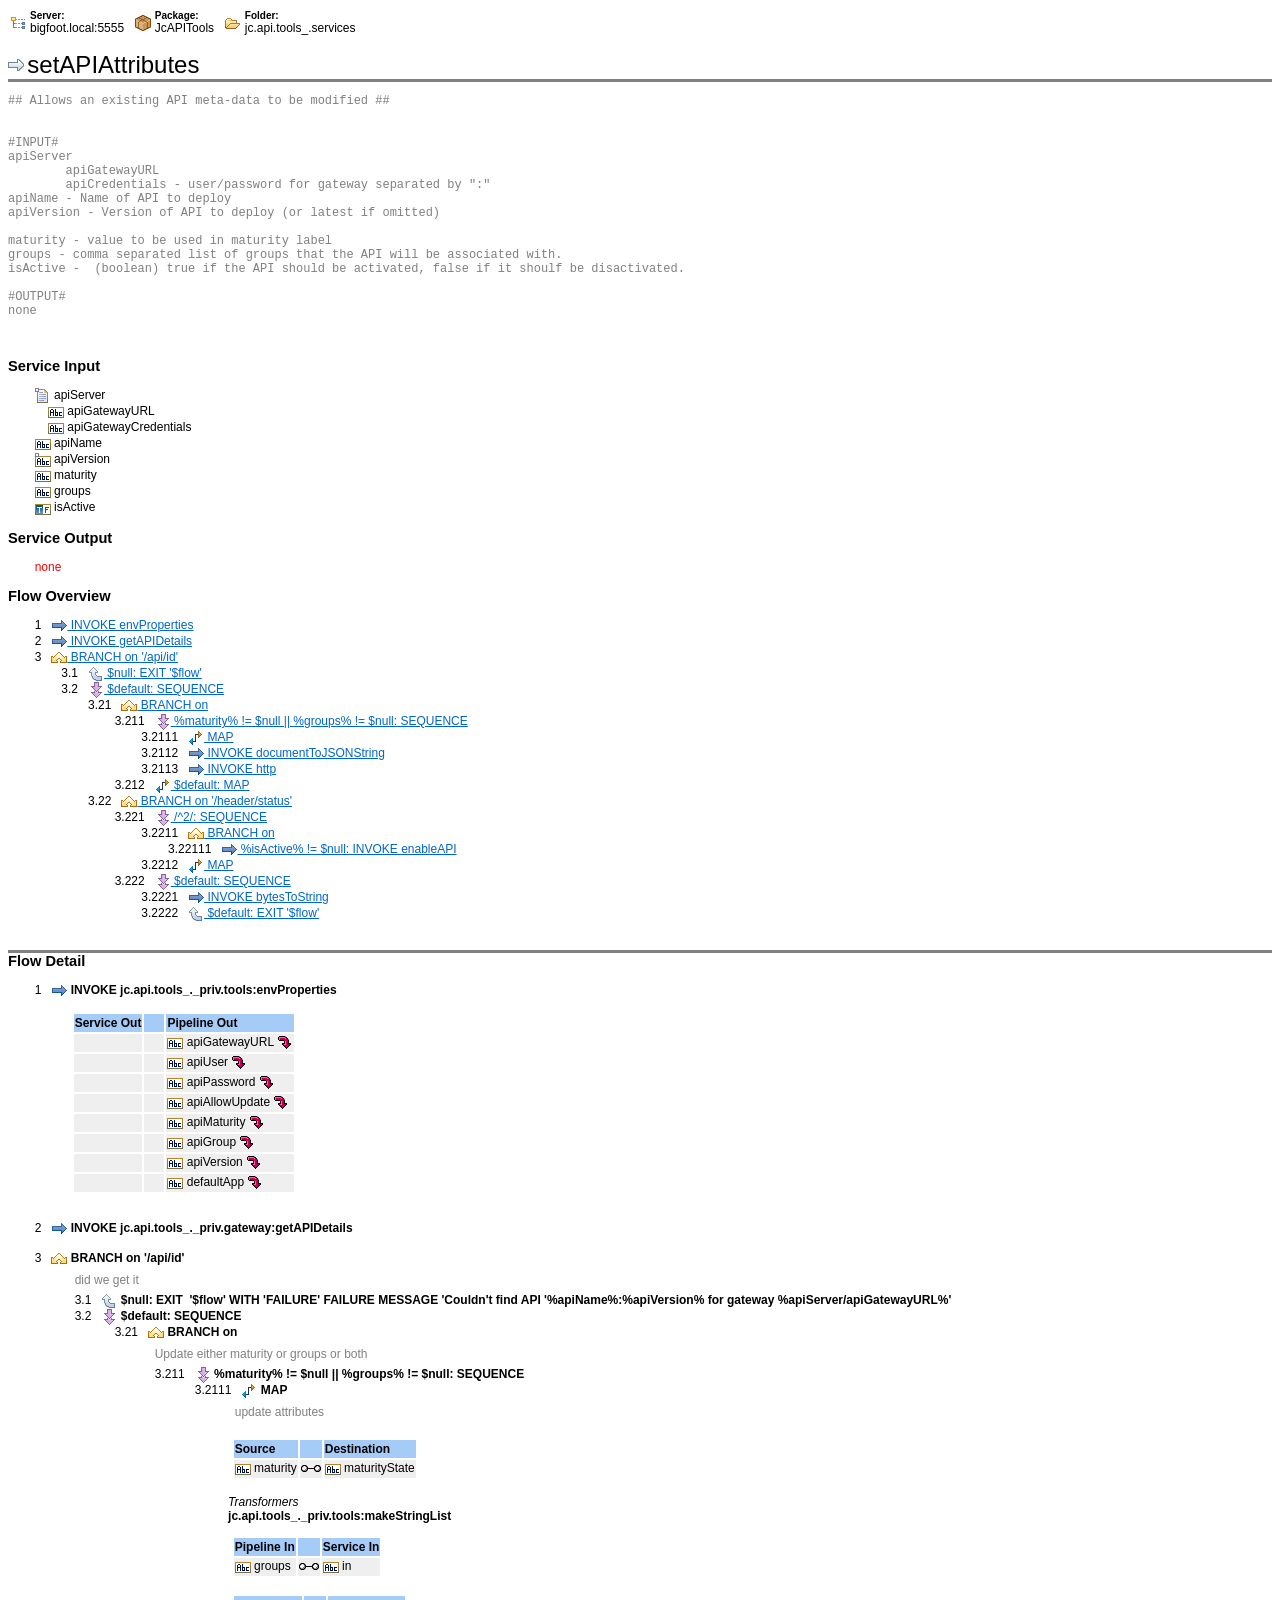
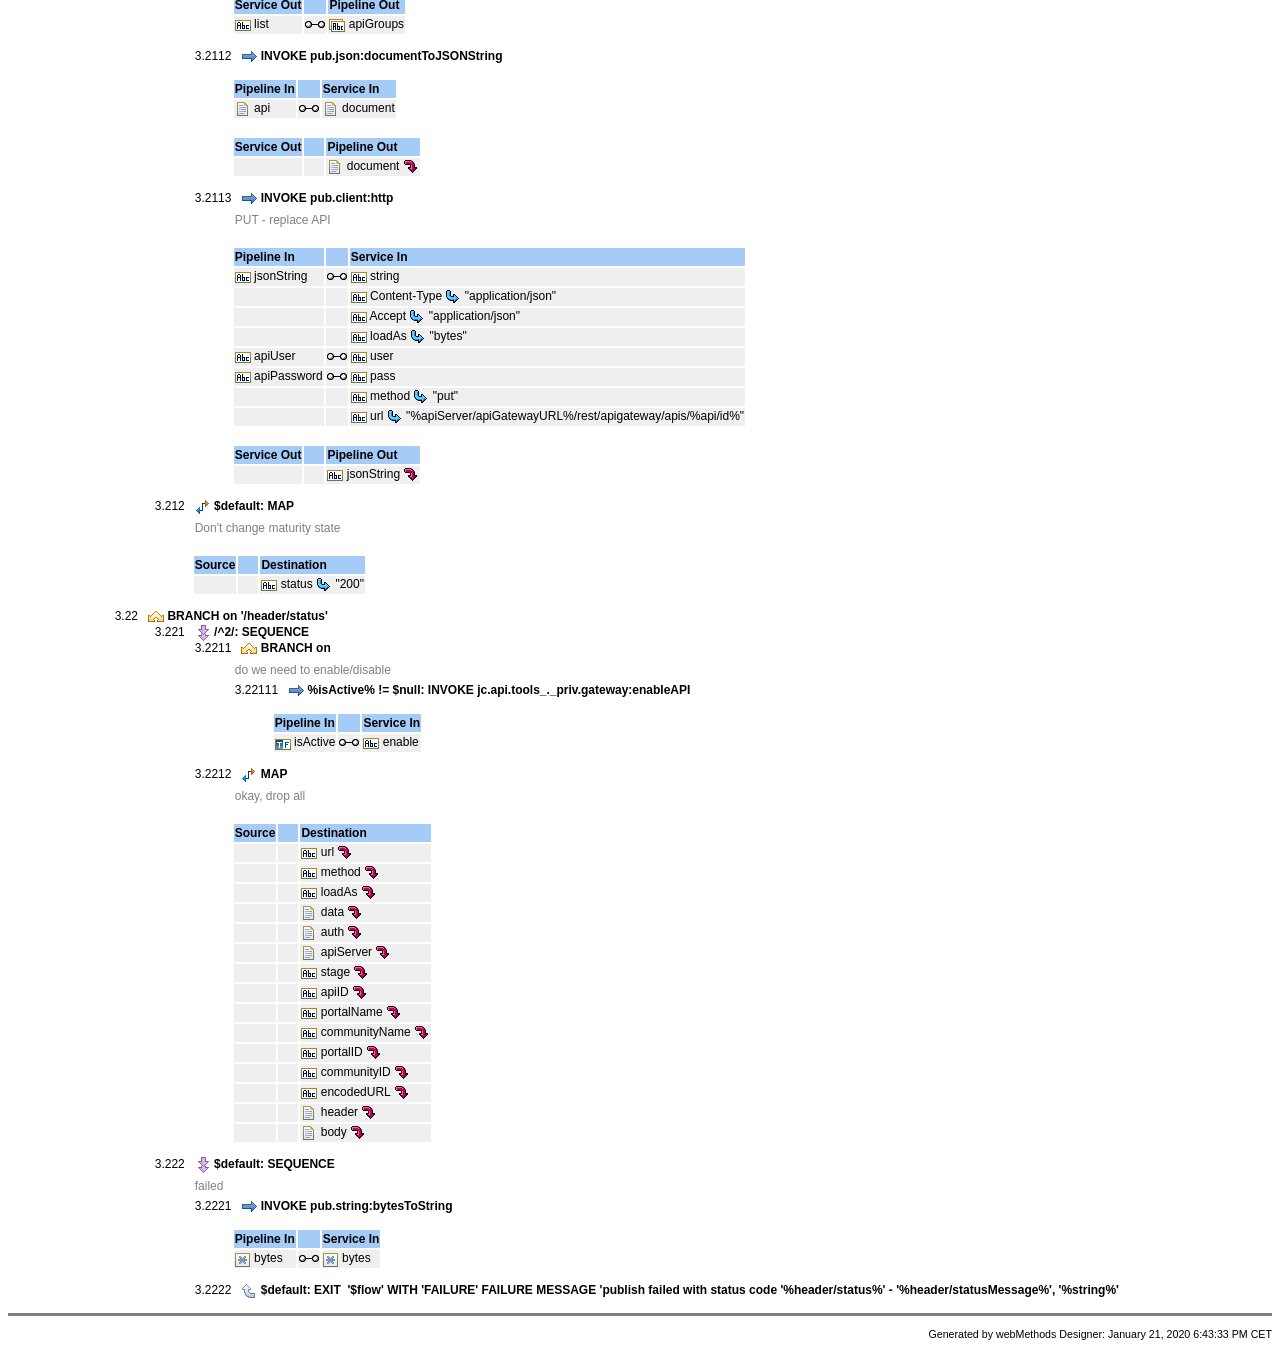
<file: pub/setAPIAttributes/index.html>
<html>
	<head>
		<title>jc.api.tools_.services:setAPIAttributes</title>
		<meta content="text/html; charset=utf-8" http-equiv=Content-Type>
		<meta name="GENERATOR" content="webMethods Developer">
		<style type="text/css">
		<!--
			BODY {
				font-size: 9pt; font-family: "Verdana", "Arial", "Times New Roman"; color: #000000
			}

			HR {
				height: 1px;
				margin: 0px;
			}

			TABLE {
				border-left: 0px;
				border-right: 0px;
				border-top: 0px;
				border-bottom: 0px;
				padding-top: 0px
				padding-right: 0px;
				padding-left: 0px;
				padding-bottom: 0px;
				font-size: 9pt;
				font-weight: normal;
				margin-top: 0px;
				margin-bottom: 0px;
			}

			TD {
				font-family: "Verdana", "Arial", "Times New Roman";
				font-size: 9pt;
			}


			TABLE.outer {
				margin-top: 10px;
				margin-bottom: 10px;
			}

			A:visited, A:link	{
				color: #0066CC;
			}

			A.disable:visited, A.disable:link {
				color: #A9A9A9;
			}

			A:active, A.disable:active	{
				color: #000000;
			}

			FONT.settings {
				font-size: 7.5pt;
			}

			FONT.headings1 {
				font-size: 18pt;
			}

			FONT.headings2 {
				font-size: 11pt;
				font-weight: 800;
			}

			FONT.headings3 {
				font-size: 8pt;
			}

			FONT.default {
				font-family: "Verdana", "Arial", "Times New Roman";
				font-size: 9pt;
			}
		-->
		</style>

		<script language="JavaScript" type="text/javascript">
		<!--
			spacer = 4;
			colcount = 1;
			anchorCount = 1;
			linkCount = 1;
			level= 0;

			function raise(x) {
				total= 1;
				for (i=0; i<x; i++) {
					total*=0.1;
				}
			  return total; //result of 0.1 raised to y power
			}

			function round(number,scale) {
				// rounds a number to a given scale
				return Math.round(number * Math.pow(10,scale))/Math.pow(10,scale);
			}

			function indent(numofspaces) {
				// indents by writing nonbreaking whitespaces
				for (n=0; n<numofspaces; n++ ) {
					document.writeln("&nbsp;");
				}
			}

			function calparentlinknumber(lastlink) {
				// calculates the top level link numbers,such as: 1,2,3
				var templink;
				templink = Math.round(lastlink);
				templink = templink + 1;
				return templink;
			}

			function calchildlinknumber(lastlink,level) {
				//calculates the children link numbers, such as: 1.1, 1.2, 1.3
				var templink;
				power = raise( level );
				templink = lastlink + power;
				templink = round( templink, level );
				return templink;
			}

			function writeLink(serviceisdisabled) {
				//write the link
				indent(spacer);
				document.writeln(linkCount);
				if (linkCount < 10 )
					document.writeln("&nbsp;");

				if (serviceisdisabled) {
					document.writeln("<A class=disable HREF=\"#"+ linkCount + "\">");
				} else {
					document.writeln("<A HREF=\"#"+ linkCount + "\">");
				}
			}

			function writeAnchor() {
				//write the anchor reference
				indent(spacer);
				document.writeln("<font class=\"default\">"+anchorCount + "<A NAME = \""+ anchorCount + "\">");
				if (anchorCount < 10 )
					document.writeln("&nbsp;");
			}



		//-->
		</script>
	</head>




<body>

<table  cellspacing=0 cellpadding=2 border=0>
	<tr>
		
			<td>
				 <img src="../resources/server.gif" alt="Server" align="ABSMIDDLE" border="0">
			</td>
			<td>
				<b><font class="settings">Server:</font></b><br>
				bigfoot.local:5555			</td>
				
			<td>
				&nbsp;&nbsp;<img src="../resources/ns_package.gif" alt="Package" align="ABSMIDDLE" border="0">
			</td>
			<td>
				<b><font class="settings">Package:</font></b><br>
				JcAPITools			</td>
				
			<td>
				&nbsp;&nbsp;<img src="../resources/ns_interface.gif" alt="Folder" align="ABSMIDDLE" border="0">
			</td>
			<td>
				<b><font class="settings">Folder:</font></b><br>
				jc.api.tools_.services			</td>
			</tr>
</table>


<br>


	<img src="../resources/ns_flow.gif" alt="Flow Service" border="0">
	<font class="headings1">setAPIAttributes</font>
	<hr noshade>


    <font color=gray><pre>## Allows an existing API meta-data to be modified ##


#INPUT#
apiServer
	apiGatewayURL
	apiCredentials - user/password for gateway separated by &quot;:&quot;
apiName - Name of API to deploy
apiVersion - Version of API to deploy (or latest if omitted)

maturity - value to be used in maturity label
groups - comma separated list of groups that the API will be associated with.
isActive -  (boolean) true if the API should be activated, false if it shoulf be disactivated.

#OUTPUT#
none</pre></font><br><br>





	<font class="headings2">Service Input</font>
	<br><br>
	
		
			<script language="JavaScript" type="text/javascript">indent(spacer);</script>


		
									
						
								<img src="../resources/html_field_record_o.gif" alt="Document" align="ABSMIDDLE" border="0"> apiServer																			<script language="JavaScript" type="text/javascript">
	spacer = spacer + 2;
</script>


	<br>
	<script language="JavaScript" type="text/javascript">indent(spacer);</script>


		
															<img src="../resources/pipe_field_string.gif" alt="String" align="ABSMIDDLE" border="0"> apiGatewayURL												
		

	<br>
	<script language="JavaScript" type="text/javascript">indent(spacer);</script>


		
															<img src="../resources/pipe_field_string.gif" alt="String" align="ABSMIDDLE" border="0"> apiGatewayCredentials												
		


<script language="JavaScript" type="text/javascript">
	spacer = spacer - 2;
</script>
			
				<br>
		
			<script language="JavaScript" type="text/javascript">indent(spacer);</script>


		
															<img src="../resources/pipe_field_string.gif" alt="String" align="ABSMIDDLE" border="0"> apiName												
				<br>
		
			<script language="JavaScript" type="text/javascript">indent(spacer);</script>


		
									
						
								<img src="../resources/html_field_string_o.gif" alt="String" align="ABSMIDDLE" border="0"> apiVersion																		
				<br>
		
			<script language="JavaScript" type="text/javascript">indent(spacer);</script>


		
															<img src="../resources/pipe_field_string.gif" alt="String" align="ABSMIDDLE" border="0"> maturity												
				<br>
		
			<script language="JavaScript" type="text/javascript">indent(spacer);</script>


		
															<img src="../resources/pipe_field_string.gif" alt="String" align="ABSMIDDLE" border="0"> groups												
				<br>
		
			<script language="JavaScript" type="text/javascript">indent(spacer);</script>


		
				
													<img src="../resources/obj_boolean.gif" alt="Boolean" align="ABSMIDDLE" border="0"> isActive																	<br>
				<br>





	<font class="headings2">Service Output</font>
	<br><br>
			<script language="JavaScript" type="text/javascript">indent(spacer)</script>
		<font color="red">none</font>
		<br>
		<br>




	<font class="headings2">Flow Overview</font>
	<br><br>
	
		<script language="JavaScript" type="text/javascript">
	writeLink();
</script>


		<img src="../resources/flow_invoke.gif" alt="Service Invoke" border="0" align="ABSMIDDLE">
		 INVOKE envProperties<script language="JavaScript" type="text/javascript">
			document.writeln("</A>");
	 	</script><br>

			<script language="JavaScript" type="text/javascript">
			linkCount = calparentlinknumber( linkCount );
		</script>
	
		<script language="JavaScript" type="text/javascript">
	writeLink();
</script>


		<img src="../resources/flow_invoke.gif" alt="Service Invoke" border="0" align="ABSMIDDLE">
		 INVOKE getAPIDetails<script language="JavaScript" type="text/javascript">
			document.writeln("</A>");
	 	</script><br>

			<script language="JavaScript" type="text/javascript">
			linkCount = calparentlinknumber( linkCount );
		</script>
	
		<script language="JavaScript" type="text/javascript">
	writeLink();
</script>


		<img src="../resources/flow_branch.gif" alt="Branch" border="0" align="ABSMIDDLE">
		 BRANCH on&nbsp;'/api/id'<script language="JavaScript" type="text/javascript">
			document.writeln("</A>");
	 	</script><br>
		<script language="JavaScript" type="text/javascript">
	spacer += 4;
	level += 1;
</script>


	<script language="JavaScript" type="text/javascript">
		linkCount = calchildlinknumber(linkCount,level);
	</script>
	<script language="JavaScript" type="text/javascript">
	writeLink();
</script>


		<img src="../resources/flow_exit.gif" alt="Exit" border="0" align="ABSMIDDLE">
		
	$null:
 EXIT&nbsp;'$flow'<script language="JavaScript" type="text/javascript">
			document.writeln("</A>");
		</script>
	 	<br>

	
	<script language="JavaScript" type="text/javascript">
		linkCount = calchildlinknumber(linkCount,level);
	</script>
	<script language="JavaScript" type="text/javascript">
	writeLink();
</script>


		
				<img src="../resources/flow_sequence.gif" alt="Sequence" border="0" align="ABSMIDDLE">
				
	$default:
 SEQUENCE<script language="JavaScript" type="text/javascript">
					document.writeln("</A>");
			 	</script><br> 	
		  		<script language="JavaScript" type="text/javascript">
	spacer += 4;
	level += 1;
</script>


	<script language="JavaScript" type="text/javascript">
		linkCount = calchildlinknumber(linkCount,level);
	</script>
	<script language="JavaScript" type="text/javascript">
	writeLink();
</script>


		<img src="../resources/flow_branch.gif" alt="Branch" border="0" align="ABSMIDDLE">
		 BRANCH on<script language="JavaScript" type="text/javascript">
			document.writeln("</A>");
	 	</script><br>
		<script language="JavaScript" type="text/javascript">
	spacer += 4;
	level += 1;
</script>


	<script language="JavaScript" type="text/javascript">
		linkCount = calchildlinknumber(linkCount,level);
	</script>
	<script language="JavaScript" type="text/javascript">
	writeLink();
</script>


		
				<img src="../resources/flow_sequence.gif" alt="Sequence" border="0" align="ABSMIDDLE">
				
	%maturity% != $null || %groups% != $null:
 SEQUENCE<script language="JavaScript" type="text/javascript">
					document.writeln("</A>");
			 	</script><br> 	
		  		<script language="JavaScript" type="text/javascript">
	spacer += 4;
	level += 1;
</script>


	<script language="JavaScript" type="text/javascript">
		linkCount = calchildlinknumber(linkCount,level);
	</script>
	<script language="JavaScript" type="text/javascript">
	writeLink();
</script>


		<img src="../resources/flow_map.gif" alt="Map" border="0" align="ABSMIDDLE">
		 MAP<script language="JavaScript" type="text/javascript">
			document.writeln("</A>");
	 	</script><br>

	
	<script language="JavaScript" type="text/javascript">
		linkCount = calchildlinknumber(linkCount,level);
	</script>
	<script language="JavaScript" type="text/javascript">
	writeLink();
</script>


		<img src="../resources/flow_invoke.gif" alt="Service Invoke" border="0" align="ABSMIDDLE">
		 INVOKE documentToJSONString<script language="JavaScript" type="text/javascript">
			document.writeln("</A>");
	 	</script><br>

	
	<script language="JavaScript" type="text/javascript">
		linkCount = calchildlinknumber(linkCount,level);
	</script>
	<script language="JavaScript" type="text/javascript">
	writeLink();
</script>


		<img src="../resources/flow_invoke.gif" alt="Service Invoke" border="0" align="ABSMIDDLE">
		 INVOKE http<script language="JavaScript" type="text/javascript">
			document.writeln("</A>");
	 	</script><br>

	

<script language="JavaScript" type="text/javascript">
	spacer -= 4;
	level -= 1;
</script>

	
	<script language="JavaScript" type="text/javascript">
		linkCount = calchildlinknumber(linkCount,level);
	</script>
	<script language="JavaScript" type="text/javascript">
	writeLink();
</script>


		<img src="../resources/flow_map.gif" alt="Map" border="0" align="ABSMIDDLE">
		
	$default:
 MAP<script language="JavaScript" type="text/javascript">
			document.writeln("</A>");
	 	</script><br>

	

<script language="JavaScript" type="text/javascript">
	spacer -= 4;
	level -= 1;
</script>

	
	<script language="JavaScript" type="text/javascript">
		linkCount = calchildlinknumber(linkCount,level);
	</script>
	<script language="JavaScript" type="text/javascript">
	writeLink();
</script>


		<img src="../resources/flow_branch.gif" alt="Branch" border="0" align="ABSMIDDLE">
		 BRANCH on&nbsp;'/header/status'<script language="JavaScript" type="text/javascript">
			document.writeln("</A>");
	 	</script><br>
		<script language="JavaScript" type="text/javascript">
	spacer += 4;
	level += 1;
</script>


	<script language="JavaScript" type="text/javascript">
		linkCount = calchildlinknumber(linkCount,level);
	</script>
	<script language="JavaScript" type="text/javascript">
	writeLink();
</script>


		
				<img src="../resources/flow_sequence.gif" alt="Sequence" border="0" align="ABSMIDDLE">
				
	/^2/:
 SEQUENCE<script language="JavaScript" type="text/javascript">
					document.writeln("</A>");
			 	</script><br> 	
		  		<script language="JavaScript" type="text/javascript">
	spacer += 4;
	level += 1;
</script>


	<script language="JavaScript" type="text/javascript">
		linkCount = calchildlinknumber(linkCount,level);
	</script>
	<script language="JavaScript" type="text/javascript">
	writeLink();
</script>


		<img src="../resources/flow_branch.gif" alt="Branch" border="0" align="ABSMIDDLE">
		 BRANCH on<script language="JavaScript" type="text/javascript">
			document.writeln("</A>");
	 	</script><br>
		<script language="JavaScript" type="text/javascript">
	spacer += 4;
	level += 1;
</script>


	<script language="JavaScript" type="text/javascript">
		linkCount = calchildlinknumber(linkCount,level);
	</script>
	<script language="JavaScript" type="text/javascript">
	writeLink();
</script>


		<img src="../resources/flow_invoke.gif" alt="Service Invoke" border="0" align="ABSMIDDLE">
		
	%isActive% != $null:
 INVOKE enableAPI<script language="JavaScript" type="text/javascript">
			document.writeln("</A>");
	 	</script><br>

	

<script language="JavaScript" type="text/javascript">
	spacer -= 4;
	level -= 1;
</script>

	
	<script language="JavaScript" type="text/javascript">
		linkCount = calchildlinknumber(linkCount,level);
	</script>
	<script language="JavaScript" type="text/javascript">
	writeLink();
</script>


		<img src="../resources/flow_map.gif" alt="Map" border="0" align="ABSMIDDLE">
		 MAP<script language="JavaScript" type="text/javascript">
			document.writeln("</A>");
	 	</script><br>

	

<script language="JavaScript" type="text/javascript">
	spacer -= 4;
	level -= 1;
</script>

	
	<script language="JavaScript" type="text/javascript">
		linkCount = calchildlinknumber(linkCount,level);
	</script>
	<script language="JavaScript" type="text/javascript">
	writeLink();
</script>


		
				<img src="../resources/flow_sequence.gif" alt="Sequence" border="0" align="ABSMIDDLE">
				
	$default:
 SEQUENCE<script language="JavaScript" type="text/javascript">
					document.writeln("</A>");
			 	</script><br> 	
		  		<script language="JavaScript" type="text/javascript">
	spacer += 4;
	level += 1;
</script>


	<script language="JavaScript" type="text/javascript">
		linkCount = calchildlinknumber(linkCount,level);
	</script>
	<script language="JavaScript" type="text/javascript">
	writeLink();
</script>


		<img src="../resources/flow_invoke.gif" alt="Service Invoke" border="0" align="ABSMIDDLE">
		 INVOKE bytesToString<script language="JavaScript" type="text/javascript">
			document.writeln("</A>");
	 	</script><br>

	
	<script language="JavaScript" type="text/javascript">
		linkCount = calchildlinknumber(linkCount,level);
	</script>
	<script language="JavaScript" type="text/javascript">
	writeLink();
</script>


		<img src="../resources/flow_exit.gif" alt="Exit" border="0" align="ABSMIDDLE">
		
	$default:
 EXIT&nbsp;'$flow'<script language="JavaScript" type="text/javascript">
			document.writeln("</A>");
		</script>
	 	<br>

	

<script language="JavaScript" type="text/javascript">
	spacer -= 4;
	level -= 1;
</script>

	

<script language="JavaScript" type="text/javascript">
	spacer -= 4;
	level -= 1;
</script>

	

<script language="JavaScript" type="text/javascript">
	spacer -= 4;
	level -= 1;
</script>

	

<script language="JavaScript" type="text/javascript">
	spacer -= 4;
	level -= 1;
</script>

			<script language="JavaScript" type="text/javascript">
			linkCount = calparentlinknumber( linkCount );
		</script>
		<br>
	<br>

	<hr noshade>

	<font class="headings2">Flow Detail</font>
	<br><br>
	
		<script language="JavaScript" type="text/javascript">
	writeAnchor();
</script>



		<img src="../resources/flow_invoke.gif" alt="Service Invoke" align="ABSMIDDLE"><b>  INVOKE&nbsp;jc.api.tools_._priv.tools:envProperties</b><script language="JavaScript" type="text/javascript">
			document.writeln("</A></font>");
	 	</script><br>
		

									
			
				
									

							
				

				
					
						<script language="JavaScript" type="text/javascript">
							var tempSpacer = spacer;
							spacer = 0;
						</script>
						<table class=outer>
							<tr>
								<td>
								<script language="JavaScript" type="text/javascript">indent(tempSpacer+5)</script>
								</td>
								<td>
									<table>
										<tr bgcolor="#A5CBF7">
											<td><b>Service Out</b></td>
											<td><img src="../resources/spacer.gif" alt="" align="ABSMIDDLE" width="18" height="16" border="0"></td>
											<td><b>Pipeline Out</b></td>
										</tr>
										
	<tr valign="bottom" bgcolor="#EFEFEF">
		
				
											<td>&nbsp;</td>
						<td>&nbsp;</td>
						<td><nobr><script language="JavaScript" type="text/javascript">indent(spacer);</script>


		
															<img src="../resources/pipe_field_string.gif" alt="String" align="ABSMIDDLE" border="0"> apiGatewayURL												
	<img src="../resources/map_drop.gif" alt="Variable dropped" align="ABSMIDDLE" border="0"></nobr></td>
												</tr>

	<tr valign="bottom" bgcolor="#EFEFEF">
		
				
											<td>&nbsp;</td>
						<td>&nbsp;</td>
						<td><nobr><script language="JavaScript" type="text/javascript">indent(spacer);</script>


		
															<img src="../resources/pipe_field_string.gif" alt="String" align="ABSMIDDLE" border="0"> apiUser												
	<img src="../resources/map_drop.gif" alt="Variable dropped" align="ABSMIDDLE" border="0"></nobr></td>
												</tr>

	<tr valign="bottom" bgcolor="#EFEFEF">
		
				
											<td>&nbsp;</td>
						<td>&nbsp;</td>
						<td><nobr><script language="JavaScript" type="text/javascript">indent(spacer);</script>


		
															<img src="../resources/pipe_field_string.gif" alt="String" align="ABSMIDDLE" border="0"> apiPassword												
	<img src="../resources/map_drop.gif" alt="Variable dropped" align="ABSMIDDLE" border="0"></nobr></td>
												</tr>

	<tr valign="bottom" bgcolor="#EFEFEF">
		
				
											<td>&nbsp;</td>
						<td>&nbsp;</td>
						<td><nobr><script language="JavaScript" type="text/javascript">indent(spacer);</script>


		
															<img src="../resources/pipe_field_string.gif" alt="String" align="ABSMIDDLE" border="0"> apiAllowUpdate												
	<img src="../resources/map_drop.gif" alt="Variable dropped" align="ABSMIDDLE" border="0"></nobr></td>
												</tr>

	<tr valign="bottom" bgcolor="#EFEFEF">
		
				
											<td>&nbsp;</td>
						<td>&nbsp;</td>
						<td><nobr><script language="JavaScript" type="text/javascript">indent(spacer);</script>


		
															<img src="../resources/pipe_field_string.gif" alt="String" align="ABSMIDDLE" border="0"> apiMaturity												
	<img src="../resources/map_drop.gif" alt="Variable dropped" align="ABSMIDDLE" border="0"></nobr></td>
												</tr>

	<tr valign="bottom" bgcolor="#EFEFEF">
		
				
											<td>&nbsp;</td>
						<td>&nbsp;</td>
						<td><nobr><script language="JavaScript" type="text/javascript">indent(spacer);</script>


		
															<img src="../resources/pipe_field_string.gif" alt="String" align="ABSMIDDLE" border="0"> apiGroup												
	<img src="../resources/map_drop.gif" alt="Variable dropped" align="ABSMIDDLE" border="0"></nobr></td>
												</tr>

	<tr valign="bottom" bgcolor="#EFEFEF">
		
				
											<td>&nbsp;</td>
						<td>&nbsp;</td>
						<td><nobr><script language="JavaScript" type="text/javascript">indent(spacer);</script>


		
															<img src="../resources/pipe_field_string.gif" alt="String" align="ABSMIDDLE" border="0"> apiVersion												
	<img src="../resources/map_drop.gif" alt="Variable dropped" align="ABSMIDDLE" border="0"></nobr></td>
												</tr>

	<tr valign="bottom" bgcolor="#EFEFEF">
		
				
											<td>&nbsp;</td>
						<td>&nbsp;</td>
						<td><nobr><script language="JavaScript" type="text/javascript">indent(spacer);</script>


		
															<img src="../resources/pipe_field_string.gif" alt="String" align="ABSMIDDLE" border="0"> defaultApp												
	<img src="../resources/map_drop.gif" alt="Variable dropped" align="ABSMIDDLE" border="0"></nobr></td>
												</tr>
									</table>
								</td>
							</tr>
						</table>
						<script language="JavaScript" type="text/javascript">
							spacer = tempSpacer;
						</script>
													

	
		<script language="JavaScript" type="text/javascript">
			anchorCount = calparentlinknumber( anchorCount );
		</script>
		<br>
	
		<script language="JavaScript" type="text/javascript">
	writeAnchor();
</script>



		<img src="../resources/flow_invoke.gif" alt="Service Invoke" align="ABSMIDDLE"><b>  INVOKE&nbsp;jc.api.tools_._priv.gateway:getAPIDetails</b><script language="JavaScript" type="text/javascript">
			document.writeln("</A></font>");
	 	</script><br>
		

									
			
				
									

								

	
		<script language="JavaScript" type="text/javascript">
			anchorCount = calparentlinknumber( anchorCount );
		</script>
		<br>
	
		<script language="JavaScript" type="text/javascript">
	writeAnchor();
</script>



		<img src="../resources/flow_branch.gif" alt="Branch" align="ABSMIDDLE" border="0"><b>  BRANCH on&nbsp;'/api/id'</b><script language="JavaScript" type="text/javascript">
			document.writeln("</A></font>");
	 	</script><br>
		
	<table>
		<tr>
			<td><nobr>	
				<script language="JavaScript" type="text/javascript">indent(spacer+5)</script>
			</nobr></td>
			<td>
				<table>
					<tr>
						<td><font color=gray>did we get it</font></td>
					</tr>
				</table>
			</td>
		</tr>
	</table>


									
	<script language="JavaScript" type="text/javascript">
		spacer += 6;
		colcount += 1;
		level += 1;
	</script>

	
		<script language="JavaScript" type="text/javascript">
			anchorCount = calchildlinknumber(anchorCount,level);
		</script>
		<script language="JavaScript" type="text/javascript">
	writeAnchor();
</script>



		<img src="../resources/flow_exit.gif" alt="Exit" align="ABSMIDDLE" border="0"><b> 
	$null:
 EXIT
      &nbsp;'$flow'  
       WITH&nbsp;'FAILURE'                   FAILURE&nbsp;MESSAGE&nbsp;'Couldn't find API '%apiName%:%apiVersion% for gateway %apiServer/apiGatewayURL%'      </b><script language="JavaScript" type="text/javascript">
			document.writeln("</A></font>");
	 	</script><br>
		

							
	
	
		<script language="JavaScript" type="text/javascript">
			anchorCount = calchildlinknumber(anchorCount,level);
		</script>
		<script language="JavaScript" type="text/javascript">
	writeAnchor();
</script>



		
				<img src="../resources/flow_sequence.gif" alt="Sequence" align="ABSMIDDLE" border="0"><b> 
	$default:
 SEQUENCE</b><script language="JavaScript" type="text/javascript">
					document.writeln("</A></font>");
			 	</script><br> 	
					

									
	<script language="JavaScript" type="text/javascript">
		spacer += 6;
		colcount += 1;
		level += 1;
	</script>

	
		<script language="JavaScript" type="text/javascript">
			anchorCount = calchildlinknumber(anchorCount,level);
		</script>
		<script language="JavaScript" type="text/javascript">
	writeAnchor();
</script>



		<img src="../resources/flow_branch.gif" alt="Branch" align="ABSMIDDLE" border="0"><b>  BRANCH on</b><script language="JavaScript" type="text/javascript">
			document.writeln("</A></font>");
	 	</script><br>
		
	<table>
		<tr>
			<td><nobr>	
				<script language="JavaScript" type="text/javascript">indent(spacer+5)</script>
			</nobr></td>
			<td>
				<table>
					<tr>
						<td><font color=gray>Update either maturity or groups or both</font></td>
					</tr>
				</table>
			</td>
		</tr>
	</table>


									
	<script language="JavaScript" type="text/javascript">
		spacer += 6;
		colcount += 1;
		level += 1;
	</script>

	
		<script language="JavaScript" type="text/javascript">
			anchorCount = calchildlinknumber(anchorCount,level);
		</script>
		<script language="JavaScript" type="text/javascript">
	writeAnchor();
</script>



		
				<img src="../resources/flow_sequence.gif" alt="Sequence" align="ABSMIDDLE" border="0"><b> 
	%maturity% != $null || %groups% != $null:
 SEQUENCE</b><script language="JavaScript" type="text/javascript">
					document.writeln("</A></font>");
			 	</script><br> 	
					

									
	<script language="JavaScript" type="text/javascript">
		spacer += 6;
		colcount += 1;
		level += 1;
	</script>

	
		<script language="JavaScript" type="text/javascript">
			anchorCount = calchildlinknumber(anchorCount,level);
		</script>
		<script language="JavaScript" type="text/javascript">
	writeAnchor();
</script>



		<img src="../resources/flow_map.gif" alt="Map" align="ABSMIDDLE" border="0"><b>  MAP</b><script language="JavaScript" type="text/javascript">
			document.writeln("</A></font>");
	 	</script><br>
		
	<table>
		<tr>
			<td><nobr>	
				<script language="JavaScript" type="text/javascript">indent(spacer+5)</script>
			</nobr></td>
			<td>
				<table>
					<tr>
						<td><font color=gray>update attributes</font></td>
					</tr>
				</table>
			</td>
		</tr>
	</table>


									
			
				<script language="JavaScript" type="text/javascript">
					var tempSpacer = spacer;
					spacer = 0;
				</script>
				<table class=outer>
					<tr>
						<td>
							<script language="JavaScript" type="text/javascript">indent(tempSpacer+5)</script>
						</td>
						<td>
							<table>
								<tr bgcolor="#A5CBF7">
									<td><b>Source</b></td>
									<td><img src="../resources/spacer.gif" alt="" align="ABSMIDDLE" width="18" height="16" border="0"></td>
									<td><b>Destination</b></td>
								</tr>
								
	<tr valign="bottom" bgcolor="#EFEFEF">
		
				
					<td><nobr><script language="JavaScript" type="text/javascript">indent(spacer);</script>


		
															<img src="../resources/pipe_field_string.gif" alt="String" align="ABSMIDDLE" border="0"> maturity												
	</nobr></td>
									<td><img src="../resources/line-map.gif" alt="" align="ABSMIDDLE"></td>
				
					<td><nobr><script language="JavaScript" type="text/javascript">indent(spacer);</script>


		
															<img src="../resources/pipe_field_string.gif" alt="String" align="ABSMIDDLE" border="0"> maturityState												
	</nobr></td>
								</tr>

	<tr valign="bottom" bgcolor="#EFEFEF">
			</tr>
							</table>
						</td>
					</tr>
				</table>
				<script language="JavaScript" type="text/javascript">
					spacer = tempSpacer;
				</script>
					
		
			<script language="JavaScript" type="text/javascript">
				var tempSpacer = spacer;
				indent(tempSpacer+5);
				document.writeln("<font class=\"default\"><I>Transformers</I></font><br>");
			</script>
			
				<script language="JavaScript" type="text/javascript">
					indent(tempSpacer+5);
					spacer = 0;
					document.writeln("<font class=\"default\"><b>jc.api.tools_._priv.tools:makeStringList</b></font><br>");
				</script>
				
					
						
							
								<table class=outer>
									<tr>
										<td>
											<script language="JavaScript" type="text/javascript">indent(tempSpacer+5)</script>
										</td>
										<td>
											<table>
												<tr bgcolor="#A5CBF7">
													<td><nobr><b>Pipeline In</b></nobr></td>
													<td><img src="../resources/spacer.gif" alt="" align="ABSMIDDLE" width="18" height="16" border="0"></td>
													<td><b>Service In</b></td>
												</tr>
												
	<tr valign="bottom" bgcolor="#EFEFEF">
		
				
					<td><nobr><script language="JavaScript" type="text/javascript">indent(spacer);</script>


		
															<img src="../resources/pipe_field_string.gif" alt="String" align="ABSMIDDLE" border="0"> groups												
	</nobr></td>
									<td><img src="../resources/line-map.gif" alt="" align="ABSMIDDLE"></td>
				
					<td><nobr><script language="JavaScript" type="text/javascript">indent(spacer);</script>


		
															<img src="../resources/pipe_field_string.gif" alt="String" align="ABSMIDDLE" border="0"> in												
	</nobr></td>
								</tr>
											</table>
										</td>
									</tr>
								</table>
								<script language="JavaScript" type="text/javascript">
									spacer = tempSpacer;
								</script>
													
										
						
						
							
								<script language="JavaScript" type="text/javascript">
									var tempSpacer = spacer;
									spacer = 0;
								</script>
							<table class=outer>
								<tr>
									<td>
										<script language="JavaScript" type="text/javascript">indent(tempSpacer+5)</script>
									</td>
									<td>
										<table>
											<tr bgcolor="#A5CBF7">
												<td><b>Service Out</b></td>
												<td><img src="../resources/spacer.gif" alt="" align="ABSMIDDLE" width="18" height="16" border="0"></td>
												<td><b>Pipeline Out</b></td>
											</tr>
											
	<tr valign="bottom" bgcolor="#EFEFEF">
		
				
					<td><nobr><script language="JavaScript" type="text/javascript">indent(spacer);</script>


		
															<img src="../resources/pipe_field_string.gif" alt="String" align="ABSMIDDLE" border="0"> list												
	</nobr></td>
									<td><img src="../resources/line-map.gif" alt="" align="ABSMIDDLE"></td>
				
					<td><nobr><script language="JavaScript" type="text/javascript">indent(spacer);</script>


		
															<img src="../resources/pipe_field_stringlist.gif" alt="String list" align="ABSMIDDLE" border="0"> apiGroups												
	</nobr></td>
								</tr>
										</table>
									</td>
								</tr>
							</table>
							<script language="JavaScript" type="text/javascript">
								spacer = tempSpacer;
							</script>
																					
	
	
		<script language="JavaScript" type="text/javascript">
			anchorCount = calchildlinknumber(anchorCount,level);
		</script>
		<script language="JavaScript" type="text/javascript">
	writeAnchor();
</script>



		<img src="../resources/flow_invoke.gif" alt="Service Invoke" align="ABSMIDDLE"><b>  INVOKE&nbsp;pub.json:documentToJSONString</b><script language="JavaScript" type="text/javascript">
			document.writeln("</A></font>");
	 	</script><br>
		

									
			
				
					
						<script language="JavaScript" type="text/javascript">
							var tempSpacer = spacer;
							spacer = 0;
						</script>
						<table class=outer>
							<tr>
								<td>
									<script language="JavaScript" type="text/javascript">indent(tempSpacer+5)</script>
								</td>
								<td>
									<table>
										<tr bgcolor="#A5CBF7">
											<td><nobr><b>Pipeline In</b></nobr></td>
											<td><img src="../resources/spacer.gif" alt="" align="ABSMIDDLE" width="18" height="16" border="0"></td>
											<td><b>Service In</b></td>
										</tr>
										
	<tr valign="bottom" bgcolor="#EFEFEF">
		
				
					<td><nobr><script language="JavaScript" type="text/javascript">indent(spacer);</script>


		
															<img src="../resources/pipe_field_record.gif" alt="Document" align="ABSMIDDLE" border="0"> api													<script language="JavaScript" type="text/javascript">
	spacer = spacer + 2;
</script>



<script language="JavaScript" type="text/javascript">
	spacer = spacer - 2;
</script>
			
	</nobr></td>
									<td><img src="../resources/line-map.gif" alt="" align="ABSMIDDLE"></td>
				
					<td><nobr><script language="JavaScript" type="text/javascript">indent(spacer);</script>


		
															<img src="../resources/pipe_field_record.gif" alt="Document" align="ABSMIDDLE" border="0"> document													<script language="JavaScript" type="text/javascript">
	spacer = spacer + 2;
</script>



<script language="JavaScript" type="text/javascript">
	spacer = spacer - 2;
</script>
			
	</nobr></td>
								</tr>
									</table>
								</td>
							</tr>
						</table>
						<script language="JavaScript" type="text/javascript">
							spacer = tempSpacer;
						</script>
									

							
				

				
					
						<script language="JavaScript" type="text/javascript">
							var tempSpacer = spacer;
							spacer = 0;
						</script>
						<table class=outer>
							<tr>
								<td>
								<script language="JavaScript" type="text/javascript">indent(tempSpacer+5)</script>
								</td>
								<td>
									<table>
										<tr bgcolor="#A5CBF7">
											<td><b>Service Out</b></td>
											<td><img src="../resources/spacer.gif" alt="" align="ABSMIDDLE" width="18" height="16" border="0"></td>
											<td><b>Pipeline Out</b></td>
										</tr>
										
	<tr valign="bottom" bgcolor="#EFEFEF">
		
				
											<td>&nbsp;</td>
						<td>&nbsp;</td>
						<td><nobr><script language="JavaScript" type="text/javascript">indent(spacer);</script>


		
															<img src="../resources/pipe_field_record.gif" alt="Document" align="ABSMIDDLE" border="0"> document													<script language="JavaScript" type="text/javascript">
	spacer = spacer + 2;
</script>



<script language="JavaScript" type="text/javascript">
	spacer = spacer - 2;
</script>
			
	<img src="../resources/map_drop.gif" alt="Variable dropped" align="ABSMIDDLE" border="0"></nobr></td>
												</tr>
									</table>
								</td>
							</tr>
						</table>
						<script language="JavaScript" type="text/javascript">
							spacer = tempSpacer;
						</script>
													

	
	
		<script language="JavaScript" type="text/javascript">
			anchorCount = calchildlinknumber(anchorCount,level);
		</script>
		<script language="JavaScript" type="text/javascript">
	writeAnchor();
</script>



		<img src="../resources/flow_invoke.gif" alt="Service Invoke" align="ABSMIDDLE"><b>  INVOKE&nbsp;pub.client:http</b><script language="JavaScript" type="text/javascript">
			document.writeln("</A></font>");
	 	</script><br>
		
	<table>
		<tr>
			<td><nobr>	
				<script language="JavaScript" type="text/javascript">indent(spacer+5)</script>
			</nobr></td>
			<td>
				<table>
					<tr>
						<td><font color=gray>PUT - replace API</font></td>
					</tr>
				</table>
			</td>
		</tr>
	</table>


									
			
				
					
						<script language="JavaScript" type="text/javascript">
							var tempSpacer = spacer;
							spacer = 0;
						</script>
						<table class=outer>
							<tr>
								<td>
									<script language="JavaScript" type="text/javascript">indent(tempSpacer+5)</script>
								</td>
								<td>
									<table>
										<tr bgcolor="#A5CBF7">
											<td><nobr><b>Pipeline In</b></nobr></td>
											<td><img src="../resources/spacer.gif" alt="" align="ABSMIDDLE" width="18" height="16" border="0"></td>
											<td><b>Service In</b></td>
										</tr>
										
	<tr valign="bottom" bgcolor="#EFEFEF">
		
				
					<td><nobr><script language="JavaScript" type="text/javascript">indent(spacer);</script>


		
															<img src="../resources/pipe_field_string.gif" alt="String" align="ABSMIDDLE" border="0"> jsonString												
	</nobr></td>
									<td><img src="../resources/line-map.gif" alt="" align="ABSMIDDLE"></td>
				
					<td><nobr><script language="JavaScript" type="text/javascript">indent(spacer);</script>


		
															<img src="../resources/pipe_field_string.gif" alt="String" align="ABSMIDDLE" border="0"> string												
	</nobr></td>
								</tr>

	<tr valign="bottom" bgcolor="#EFEFEF">
		
				<td>&nbsp;</td>
				<td>&nbsp;</td>
				<td><nobr>
						<script language="JavaScript" type="text/javascript">indent(spacer);</script>


		
															<img src="../resources/pipe_field_string.gif" alt="String" align="ABSMIDDLE" border="0"> Content-Type												
											<img src="../resources/map_default.gif" alt="Variable set value" align="ABSMIDDLE" border="0">
											
							"application/json"
															</nobr></td>
				</tr>

	<tr valign="bottom" bgcolor="#EFEFEF">
		
				<td>&nbsp;</td>
				<td>&nbsp;</td>
				<td><nobr>
						<script language="JavaScript" type="text/javascript">indent(spacer);</script>


		
															<img src="../resources/pipe_field_string.gif" alt="String" align="ABSMIDDLE" border="0"> Accept												
											<img src="../resources/map_default.gif" alt="Variable set value" align="ABSMIDDLE" border="0">
											
							"application/json"
															</nobr></td>
				</tr>

	<tr valign="bottom" bgcolor="#EFEFEF">
		
				<td>&nbsp;</td>
				<td>&nbsp;</td>
				<td><nobr>
						<script language="JavaScript" type="text/javascript">indent(spacer);</script>


		
															<img src="../resources/pipe_field_string.gif" alt="String" align="ABSMIDDLE" border="0"> loadAs												
											<img src="../resources/map_default.gif" alt="Variable set value" align="ABSMIDDLE" border="0">
											
							"bytes"
															</nobr></td>
				</tr>

	<tr valign="bottom" bgcolor="#EFEFEF">
		
				
					<td><nobr><script language="JavaScript" type="text/javascript">indent(spacer);</script>


		
															<img src="../resources/pipe_field_string.gif" alt="String" align="ABSMIDDLE" border="0"> apiUser												
	</nobr></td>
									<td><img src="../resources/line-map.gif" alt="" align="ABSMIDDLE"></td>
				
					<td><nobr><script language="JavaScript" type="text/javascript">indent(spacer);</script>


		
															<img src="../resources/pipe_field_string.gif" alt="String" align="ABSMIDDLE" border="0"> user												
	</nobr></td>
								</tr>

	<tr valign="bottom" bgcolor="#EFEFEF">
		
				
					<td><nobr><script language="JavaScript" type="text/javascript">indent(spacer);</script>


		
															<img src="../resources/pipe_field_string.gif" alt="String" align="ABSMIDDLE" border="0"> apiPassword												
	</nobr></td>
									<td><img src="../resources/line-map.gif" alt="" align="ABSMIDDLE"></td>
				
					<td><nobr><script language="JavaScript" type="text/javascript">indent(spacer);</script>


		
															<img src="../resources/pipe_field_string.gif" alt="String" align="ABSMIDDLE" border="0"> pass												
	</nobr></td>
								</tr>

	<tr valign="bottom" bgcolor="#EFEFEF">
		
				<td>&nbsp;</td>
				<td>&nbsp;</td>
				<td><nobr>
						<script language="JavaScript" type="text/javascript">indent(spacer);</script>


		
															<img src="../resources/pipe_field_string.gif" alt="String" align="ABSMIDDLE" border="0"> method												
											<img src="../resources/map_default.gif" alt="Variable set value" align="ABSMIDDLE" border="0">
											
							"put"
															</nobr></td>
				</tr>

	<tr valign="bottom" bgcolor="#EFEFEF">
		
				<td>&nbsp;</td>
				<td>&nbsp;</td>
				<td><nobr>
						<script language="JavaScript" type="text/javascript">indent(spacer);</script>


		
															<img src="../resources/pipe_field_string.gif" alt="String" align="ABSMIDDLE" border="0"> url												
											<img src="../resources/map_default.gif" alt="Variable set value" align="ABSMIDDLE" border="0">
											
							"%apiServer/apiGatewayURL%/rest/apigateway/apis/%api/id%"
															</nobr></td>
				</tr>
									</table>
								</td>
							</tr>
						</table>
						<script language="JavaScript" type="text/javascript">
							spacer = tempSpacer;
						</script>
									

							
				

				
					
						<script language="JavaScript" type="text/javascript">
							var tempSpacer = spacer;
							spacer = 0;
						</script>
						<table class=outer>
							<tr>
								<td>
								<script language="JavaScript" type="text/javascript">indent(tempSpacer+5)</script>
								</td>
								<td>
									<table>
										<tr bgcolor="#A5CBF7">
											<td><b>Service Out</b></td>
											<td><img src="../resources/spacer.gif" alt="" align="ABSMIDDLE" width="18" height="16" border="0"></td>
											<td><b>Pipeline Out</b></td>
										</tr>
										
	<tr valign="bottom" bgcolor="#EFEFEF">
		
				
											<td>&nbsp;</td>
						<td>&nbsp;</td>
						<td><nobr><script language="JavaScript" type="text/javascript">indent(spacer);</script>


		
															<img src="../resources/pipe_field_string.gif" alt="String" align="ABSMIDDLE" border="0"> jsonString												
	<img src="../resources/map_drop.gif" alt="Variable dropped" align="ABSMIDDLE" border="0"></nobr></td>
												</tr>
									</table>
								</td>
							</tr>
						</table>
						<script language="JavaScript" type="text/javascript">
							spacer = tempSpacer;
						</script>
													

	
	
	<script language="JavaScript" type="text/javascript">
		spacer -= 6;
		colcount -= 1;
		level -= 1;
	</script>

	
	
		<script language="JavaScript" type="text/javascript">
			anchorCount = calchildlinknumber(anchorCount,level);
		</script>
		<script language="JavaScript" type="text/javascript">
	writeAnchor();
</script>



		<img src="../resources/flow_map.gif" alt="Map" align="ABSMIDDLE" border="0"><b> 
	$default:
 MAP</b><script language="JavaScript" type="text/javascript">
			document.writeln("</A></font>");
	 	</script><br>
		
	<table>
		<tr>
			<td><nobr>	
				<script language="JavaScript" type="text/javascript">indent(spacer+5)</script>
			</nobr></td>
			<td>
				<table>
					<tr>
						<td><font color=gray>Don't change maturity state</font></td>
					</tr>
				</table>
			</td>
		</tr>
	</table>


									
			
				<script language="JavaScript" type="text/javascript">
					var tempSpacer = spacer;
					spacer = 0;
				</script>
				<table class=outer>
					<tr>
						<td>
							<script language="JavaScript" type="text/javascript">indent(tempSpacer+5)</script>
						</td>
						<td>
							<table>
								<tr bgcolor="#A5CBF7">
									<td><b>Source</b></td>
									<td><img src="../resources/spacer.gif" alt="" align="ABSMIDDLE" width="18" height="16" border="0"></td>
									<td><b>Destination</b></td>
								</tr>
								
	<tr valign="bottom" bgcolor="#EFEFEF">
		
				<td>&nbsp;</td>
				<td>&nbsp;</td>
				<td><nobr>
						<script language="JavaScript" type="text/javascript">indent(spacer);</script>


		
															<img src="../resources/pipe_field_string.gif" alt="String" align="ABSMIDDLE" border="0"> status												
											<img src="../resources/map_default.gif" alt="Variable set value" align="ABSMIDDLE" border="0">
											
							"200"
															</nobr></td>
				</tr>
							</table>
						</td>
					</tr>
				</table>
				<script language="JavaScript" type="text/javascript">
					spacer = tempSpacer;
				</script>
					
		
	
	
	<script language="JavaScript" type="text/javascript">
		spacer -= 6;
		colcount -= 1;
		level -= 1;
	</script>

	
	
		<script language="JavaScript" type="text/javascript">
			anchorCount = calchildlinknumber(anchorCount,level);
		</script>
		<script language="JavaScript" type="text/javascript">
	writeAnchor();
</script>



		<img src="../resources/flow_branch.gif" alt="Branch" align="ABSMIDDLE" border="0"><b>  BRANCH on&nbsp;'/header/status'</b><script language="JavaScript" type="text/javascript">
			document.writeln("</A></font>");
	 	</script><br>
		

									
	<script language="JavaScript" type="text/javascript">
		spacer += 6;
		colcount += 1;
		level += 1;
	</script>

	
		<script language="JavaScript" type="text/javascript">
			anchorCount = calchildlinknumber(anchorCount,level);
		</script>
		<script language="JavaScript" type="text/javascript">
	writeAnchor();
</script>



		
				<img src="../resources/flow_sequence.gif" alt="Sequence" align="ABSMIDDLE" border="0"><b> 
	/^2/:
 SEQUENCE</b><script language="JavaScript" type="text/javascript">
					document.writeln("</A></font>");
			 	</script><br> 	
					

									
	<script language="JavaScript" type="text/javascript">
		spacer += 6;
		colcount += 1;
		level += 1;
	</script>

	
		<script language="JavaScript" type="text/javascript">
			anchorCount = calchildlinknumber(anchorCount,level);
		</script>
		<script language="JavaScript" type="text/javascript">
	writeAnchor();
</script>



		<img src="../resources/flow_branch.gif" alt="Branch" align="ABSMIDDLE" border="0"><b>  BRANCH on</b><script language="JavaScript" type="text/javascript">
			document.writeln("</A></font>");
	 	</script><br>
		
	<table>
		<tr>
			<td><nobr>	
				<script language="JavaScript" type="text/javascript">indent(spacer+5)</script>
			</nobr></td>
			<td>
				<table>
					<tr>
						<td><font color=gray>do we need to enable/disable</font></td>
					</tr>
				</table>
			</td>
		</tr>
	</table>


									
	<script language="JavaScript" type="text/javascript">
		spacer += 6;
		colcount += 1;
		level += 1;
	</script>

	
		<script language="JavaScript" type="text/javascript">
			anchorCount = calchildlinknumber(anchorCount,level);
		</script>
		<script language="JavaScript" type="text/javascript">
	writeAnchor();
</script>



		<img src="../resources/flow_invoke.gif" alt="Service Invoke" align="ABSMIDDLE"><b> 
	%isActive% != $null:
 INVOKE&nbsp;jc.api.tools_._priv.gateway:enableAPI</b><script language="JavaScript" type="text/javascript">
			document.writeln("</A></font>");
	 	</script><br>
		

									
			
				
					
						<script language="JavaScript" type="text/javascript">
							var tempSpacer = spacer;
							spacer = 0;
						</script>
						<table class=outer>
							<tr>
								<td>
									<script language="JavaScript" type="text/javascript">indent(tempSpacer+5)</script>
								</td>
								<td>
									<table>
										<tr bgcolor="#A5CBF7">
											<td><nobr><b>Pipeline In</b></nobr></td>
											<td><img src="../resources/spacer.gif" alt="" align="ABSMIDDLE" width="18" height="16" border="0"></td>
											<td><b>Service In</b></td>
										</tr>
										
	<tr valign="bottom" bgcolor="#EFEFEF">
		
				
					<td><nobr><script language="JavaScript" type="text/javascript">indent(spacer);</script>


		
				
													<img src="../resources/obj_boolean.gif" alt="Boolean" align="ABSMIDDLE" border="0"> isActive														</nobr></td>
									<td><img src="../resources/line-map.gif" alt="" align="ABSMIDDLE"></td>
				
					<td><nobr><script language="JavaScript" type="text/javascript">indent(spacer);</script>


		
															<img src="../resources/pipe_field_string.gif" alt="String" align="ABSMIDDLE" border="0"> enable												
	</nobr></td>
								</tr>
									</table>
								</td>
							</tr>
						</table>
						<script language="JavaScript" type="text/javascript">
							spacer = tempSpacer;
						</script>
									

								

	
	
	<script language="JavaScript" type="text/javascript">
		spacer -= 6;
		colcount -= 1;
		level -= 1;
	</script>

	
	
		<script language="JavaScript" type="text/javascript">
			anchorCount = calchildlinknumber(anchorCount,level);
		</script>
		<script language="JavaScript" type="text/javascript">
	writeAnchor();
</script>



		<img src="../resources/flow_map.gif" alt="Map" align="ABSMIDDLE" border="0"><b>  MAP</b><script language="JavaScript" type="text/javascript">
			document.writeln("</A></font>");
	 	</script><br>
		
	<table>
		<tr>
			<td><nobr>	
				<script language="JavaScript" type="text/javascript">indent(spacer+5)</script>
			</nobr></td>
			<td>
				<table>
					<tr>
						<td><font color=gray>okay, drop all</font></td>
					</tr>
				</table>
			</td>
		</tr>
	</table>


									
			
				<script language="JavaScript" type="text/javascript">
					var tempSpacer = spacer;
					spacer = 0;
				</script>
				<table class=outer>
					<tr>
						<td>
							<script language="JavaScript" type="text/javascript">indent(tempSpacer+5)</script>
						</td>
						<td>
							<table>
								<tr bgcolor="#A5CBF7">
									<td><b>Source</b></td>
									<td><img src="../resources/spacer.gif" alt="" align="ABSMIDDLE" width="18" height="16" border="0"></td>
									<td><b>Destination</b></td>
								</tr>
								
	<tr valign="bottom" bgcolor="#EFEFEF">
		
				
											<td>&nbsp;</td>
						<td>&nbsp;</td>
						<td><nobr><script language="JavaScript" type="text/javascript">indent(spacer);</script>


		
															<img src="../resources/pipe_field_string.gif" alt="String" align="ABSMIDDLE" border="0"> url												
	<img src="../resources/map_drop.gif" alt="Variable dropped" align="ABSMIDDLE" border="0"></nobr></td>
												</tr>

	<tr valign="bottom" bgcolor="#EFEFEF">
		
				
											<td>&nbsp;</td>
						<td>&nbsp;</td>
						<td><nobr><script language="JavaScript" type="text/javascript">indent(spacer);</script>


		
															<img src="../resources/pipe_field_string.gif" alt="String" align="ABSMIDDLE" border="0"> method												
	<img src="../resources/map_drop.gif" alt="Variable dropped" align="ABSMIDDLE" border="0"></nobr></td>
												</tr>

	<tr valign="bottom" bgcolor="#EFEFEF">
		
				
											<td>&nbsp;</td>
						<td>&nbsp;</td>
						<td><nobr><script language="JavaScript" type="text/javascript">indent(spacer);</script>


		
															<img src="../resources/pipe_field_string.gif" alt="String" align="ABSMIDDLE" border="0"> loadAs												
	<img src="../resources/map_drop.gif" alt="Variable dropped" align="ABSMIDDLE" border="0"></nobr></td>
												</tr>

	<tr valign="bottom" bgcolor="#EFEFEF">
		
				
											<td>&nbsp;</td>
						<td>&nbsp;</td>
						<td><nobr><script language="JavaScript" type="text/javascript">indent(spacer);</script>


		
															<img src="../resources/pipe_field_record.gif" alt="Document" align="ABSMIDDLE" border="0"> data													<script language="JavaScript" type="text/javascript">
	spacer = spacer + 2;
</script>



<script language="JavaScript" type="text/javascript">
	spacer = spacer - 2;
</script>
			
	<img src="../resources/map_drop.gif" alt="Variable dropped" align="ABSMIDDLE" border="0"></nobr></td>
												</tr>

	<tr valign="bottom" bgcolor="#EFEFEF">
		
				
											<td>&nbsp;</td>
						<td>&nbsp;</td>
						<td><nobr><script language="JavaScript" type="text/javascript">indent(spacer);</script>


		
															<img src="../resources/pipe_field_record.gif" alt="Document" align="ABSMIDDLE" border="0"> auth													<script language="JavaScript" type="text/javascript">
	spacer = spacer + 2;
</script>



<script language="JavaScript" type="text/javascript">
	spacer = spacer - 2;
</script>
			
	<img src="../resources/map_drop.gif" alt="Variable dropped" align="ABSMIDDLE" border="0"></nobr></td>
												</tr>

	<tr valign="bottom" bgcolor="#EFEFEF">
		
				
											<td>&nbsp;</td>
						<td>&nbsp;</td>
						<td><nobr><script language="JavaScript" type="text/javascript">indent(spacer);</script>


		
															<img src="../resources/pipe_field_record.gif" alt="Document" align="ABSMIDDLE" border="0"> apiServer													<script language="JavaScript" type="text/javascript">
	spacer = spacer + 2;
</script>



<script language="JavaScript" type="text/javascript">
	spacer = spacer - 2;
</script>
			
	<img src="../resources/map_drop.gif" alt="Variable dropped" align="ABSMIDDLE" border="0"></nobr></td>
												</tr>

	<tr valign="bottom" bgcolor="#EFEFEF">
		
				
											<td>&nbsp;</td>
						<td>&nbsp;</td>
						<td><nobr><script language="JavaScript" type="text/javascript">indent(spacer);</script>


		
															<img src="../resources/pipe_field_string.gif" alt="String" align="ABSMIDDLE" border="0"> stage												
	<img src="../resources/map_drop.gif" alt="Variable dropped" align="ABSMIDDLE" border="0"></nobr></td>
												</tr>

	<tr valign="bottom" bgcolor="#EFEFEF">
		
				
											<td>&nbsp;</td>
						<td>&nbsp;</td>
						<td><nobr><script language="JavaScript" type="text/javascript">indent(spacer);</script>


		
															<img src="../resources/pipe_field_string.gif" alt="String" align="ABSMIDDLE" border="0"> apiID												
	<img src="../resources/map_drop.gif" alt="Variable dropped" align="ABSMIDDLE" border="0"></nobr></td>
												</tr>

	<tr valign="bottom" bgcolor="#EFEFEF">
		
				
											<td>&nbsp;</td>
						<td>&nbsp;</td>
						<td><nobr><script language="JavaScript" type="text/javascript">indent(spacer);</script>


		
															<img src="../resources/pipe_field_string.gif" alt="String" align="ABSMIDDLE" border="0"> portalName												
	<img src="../resources/map_drop.gif" alt="Variable dropped" align="ABSMIDDLE" border="0"></nobr></td>
												</tr>

	<tr valign="bottom" bgcolor="#EFEFEF">
		
				
											<td>&nbsp;</td>
						<td>&nbsp;</td>
						<td><nobr><script language="JavaScript" type="text/javascript">indent(spacer);</script>


		
															<img src="../resources/pipe_field_string.gif" alt="String" align="ABSMIDDLE" border="0"> communityName												
	<img src="../resources/map_drop.gif" alt="Variable dropped" align="ABSMIDDLE" border="0"></nobr></td>
												</tr>

	<tr valign="bottom" bgcolor="#EFEFEF">
		
				
											<td>&nbsp;</td>
						<td>&nbsp;</td>
						<td><nobr><script language="JavaScript" type="text/javascript">indent(spacer);</script>


		
															<img src="../resources/pipe_field_string.gif" alt="String" align="ABSMIDDLE" border="0"> portalID												
	<img src="../resources/map_drop.gif" alt="Variable dropped" align="ABSMIDDLE" border="0"></nobr></td>
												</tr>

	<tr valign="bottom" bgcolor="#EFEFEF">
		
				
											<td>&nbsp;</td>
						<td>&nbsp;</td>
						<td><nobr><script language="JavaScript" type="text/javascript">indent(spacer);</script>


		
															<img src="../resources/pipe_field_string.gif" alt="String" align="ABSMIDDLE" border="0"> communityID												
	<img src="../resources/map_drop.gif" alt="Variable dropped" align="ABSMIDDLE" border="0"></nobr></td>
												</tr>

	<tr valign="bottom" bgcolor="#EFEFEF">
		
				
											<td>&nbsp;</td>
						<td>&nbsp;</td>
						<td><nobr><script language="JavaScript" type="text/javascript">indent(spacer);</script>


		
															<img src="../resources/pipe_field_string.gif" alt="String" align="ABSMIDDLE" border="0"> encodedURL												
	<img src="../resources/map_drop.gif" alt="Variable dropped" align="ABSMIDDLE" border="0"></nobr></td>
												</tr>

	<tr valign="bottom" bgcolor="#EFEFEF">
		
				
											<td>&nbsp;</td>
						<td>&nbsp;</td>
						<td><nobr><script language="JavaScript" type="text/javascript">indent(spacer);</script>


		
															<img src="../resources/pipe_field_record.gif" alt="Document" align="ABSMIDDLE" border="0"> header													<script language="JavaScript" type="text/javascript">
	spacer = spacer + 2;
</script>



<script language="JavaScript" type="text/javascript">
	spacer = spacer - 2;
</script>
			
	<img src="../resources/map_drop.gif" alt="Variable dropped" align="ABSMIDDLE" border="0"></nobr></td>
												</tr>

	<tr valign="bottom" bgcolor="#EFEFEF">
		
				
											<td>&nbsp;</td>
						<td>&nbsp;</td>
						<td><nobr><script language="JavaScript" type="text/javascript">indent(spacer);</script>


		
															<img src="../resources/pipe_field_record.gif" alt="Document" align="ABSMIDDLE" border="0"> body													<script language="JavaScript" type="text/javascript">
	spacer = spacer + 2;
</script>



<script language="JavaScript" type="text/javascript">
	spacer = spacer - 2;
</script>
			
	<img src="../resources/map_drop.gif" alt="Variable dropped" align="ABSMIDDLE" border="0"></nobr></td>
												</tr>
							</table>
						</td>
					</tr>
				</table>
				<script language="JavaScript" type="text/javascript">
					spacer = tempSpacer;
				</script>
					
		
	
	
	<script language="JavaScript" type="text/javascript">
		spacer -= 6;
		colcount -= 1;
		level -= 1;
	</script>

	
	
		<script language="JavaScript" type="text/javascript">
			anchorCount = calchildlinknumber(anchorCount,level);
		</script>
		<script language="JavaScript" type="text/javascript">
	writeAnchor();
</script>



		
				<img src="../resources/flow_sequence.gif" alt="Sequence" align="ABSMIDDLE" border="0"><b> 
	$default:
 SEQUENCE</b><script language="JavaScript" type="text/javascript">
					document.writeln("</A></font>");
			 	</script><br> 	
					
	<table>
		<tr>
			<td><nobr>	
				<script language="JavaScript" type="text/javascript">indent(spacer+5)</script>
			</nobr></td>
			<td>
				<table>
					<tr>
						<td><font color=gray>failed</font></td>
					</tr>
				</table>
			</td>
		</tr>
	</table>


									
	<script language="JavaScript" type="text/javascript">
		spacer += 6;
		colcount += 1;
		level += 1;
	</script>

	
		<script language="JavaScript" type="text/javascript">
			anchorCount = calchildlinknumber(anchorCount,level);
		</script>
		<script language="JavaScript" type="text/javascript">
	writeAnchor();
</script>



		<img src="../resources/flow_invoke.gif" alt="Service Invoke" align="ABSMIDDLE"><b>  INVOKE&nbsp;pub.string:bytesToString</b><script language="JavaScript" type="text/javascript">
			document.writeln("</A></font>");
	 	</script><br>
		

									
			
				
					
						<script language="JavaScript" type="text/javascript">
							var tempSpacer = spacer;
							spacer = 0;
						</script>
						<table class=outer>
							<tr>
								<td>
									<script language="JavaScript" type="text/javascript">indent(tempSpacer+5)</script>
								</td>
								<td>
									<table>
										<tr bgcolor="#A5CBF7">
											<td><nobr><b>Pipeline In</b></nobr></td>
											<td><img src="../resources/spacer.gif" alt="" align="ABSMIDDLE" width="18" height="16" border="0"></td>
											<td><b>Service In</b></td>
										</tr>
										
	<tr valign="bottom" bgcolor="#EFEFEF">
		
				
					<td><nobr><script language="JavaScript" type="text/javascript">indent(spacer);</script>


		
				
													<img src="../resources/pipe_field_object.gif" alt="Object" align="ABSMIDDLE" border="0"> bytes													</nobr></td>
									<td><img src="../resources/line-map.gif" alt="" align="ABSMIDDLE"></td>
				
					<td><nobr><script language="JavaScript" type="text/javascript">indent(spacer);</script>


		
				
													<img src="../resources/pipe_field_object.gif" alt="Object" align="ABSMIDDLE" border="0"> bytes													</nobr></td>
								</tr>
									</table>
								</td>
							</tr>
						</table>
						<script language="JavaScript" type="text/javascript">
							spacer = tempSpacer;
						</script>
									

								

	
	
		<script language="JavaScript" type="text/javascript">
			anchorCount = calchildlinknumber(anchorCount,level);
		</script>
		<script language="JavaScript" type="text/javascript">
	writeAnchor();
</script>



		<img src="../resources/flow_exit.gif" alt="Exit" align="ABSMIDDLE" border="0"><b> 
	$default:
 EXIT
      &nbsp;'$flow'  
       WITH&nbsp;'FAILURE'                   FAILURE&nbsp;MESSAGE&nbsp;'publish failed with status code '%header/status%' - '%header/statusMessage%', '%string%'      </b><script language="JavaScript" type="text/javascript">
			document.writeln("</A></font>");
	 	</script><br>
		

							
	
	
	<script language="JavaScript" type="text/javascript">
		spacer -= 6;
		colcount -= 1;
		level -= 1;
	</script>

	
	
	<script language="JavaScript" type="text/javascript">
		spacer -= 6;
		colcount -= 1;
		level -= 1;
	</script>

	
	
	<script language="JavaScript" type="text/javascript">
		spacer -= 6;
		colcount -= 1;
		level -= 1;
	</script>

	
	
	<script language="JavaScript" type="text/javascript">
		spacer -= 6;
		colcount -= 1;
		level -= 1;
	</script>

	
		<script language="JavaScript" type="text/javascript">
			anchorCount = calparentlinknumber( anchorCount );
		</script>
		<br>
	
<hr noshade>
	<p align="right"><font class="headings3">Generated by webMethods Designer: January 21, 2020 6:43:33 PM CET</font></p>
</body>
</html>
</file>
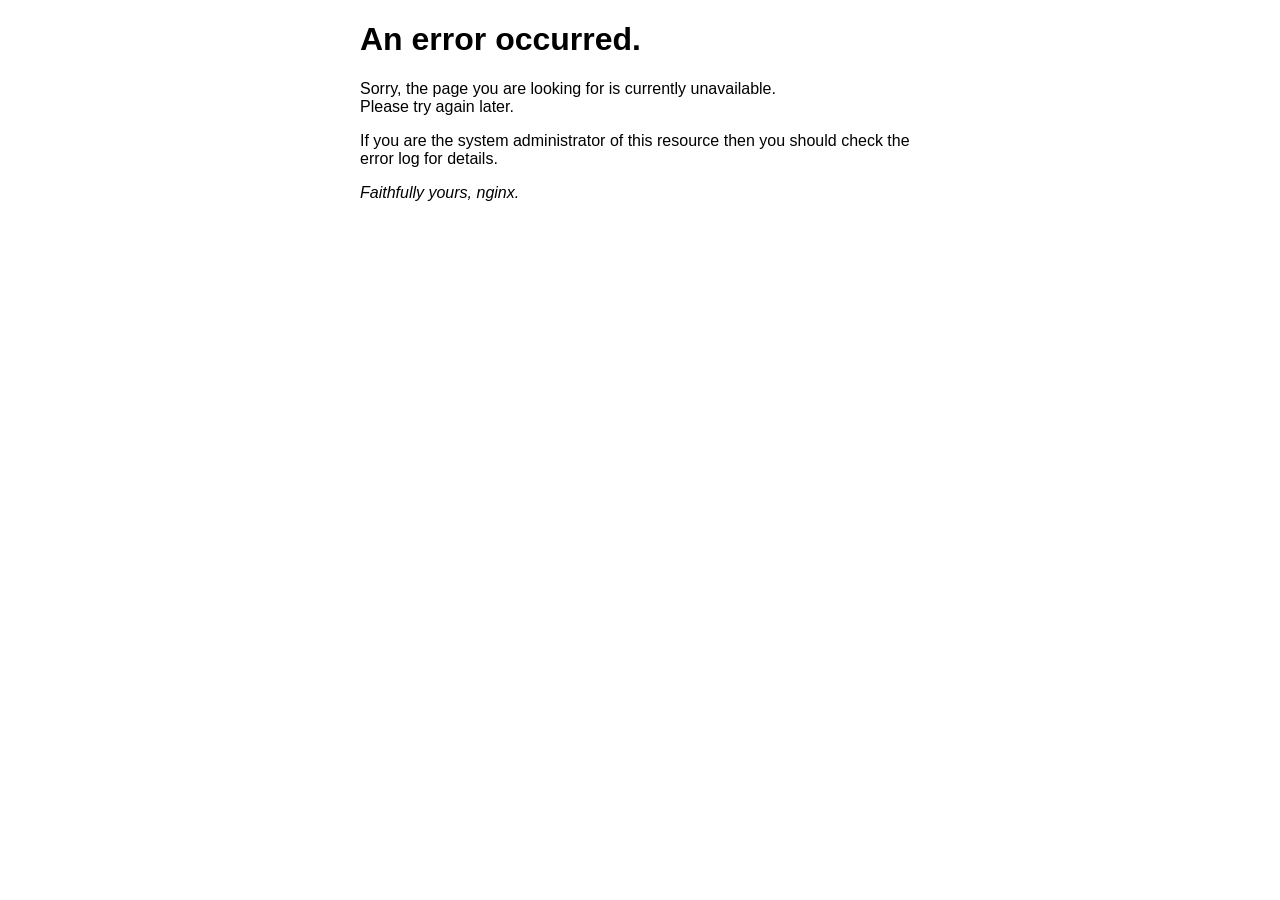
<file: pub/50x.html>
<!DOCTYPE html>
<html>
<head>
<title>Error</title>
<style>
    body {
        width: 35em;
        margin: 0 auto;
        font-family: Tahoma, Verdana, Arial, sans-serif;
    }
</style>
</head>
<body>
<h1>An error occurred.</h1>
<p>Sorry, the page you are looking for is currently unavailable.<br/>
Please try again later.</p>
<p>If you are the system administrator of this resource then you should check
the error log for details.</p>
<p><em>Faithfully yours, nginx.</em></p>
</body>
</html>
</file>
